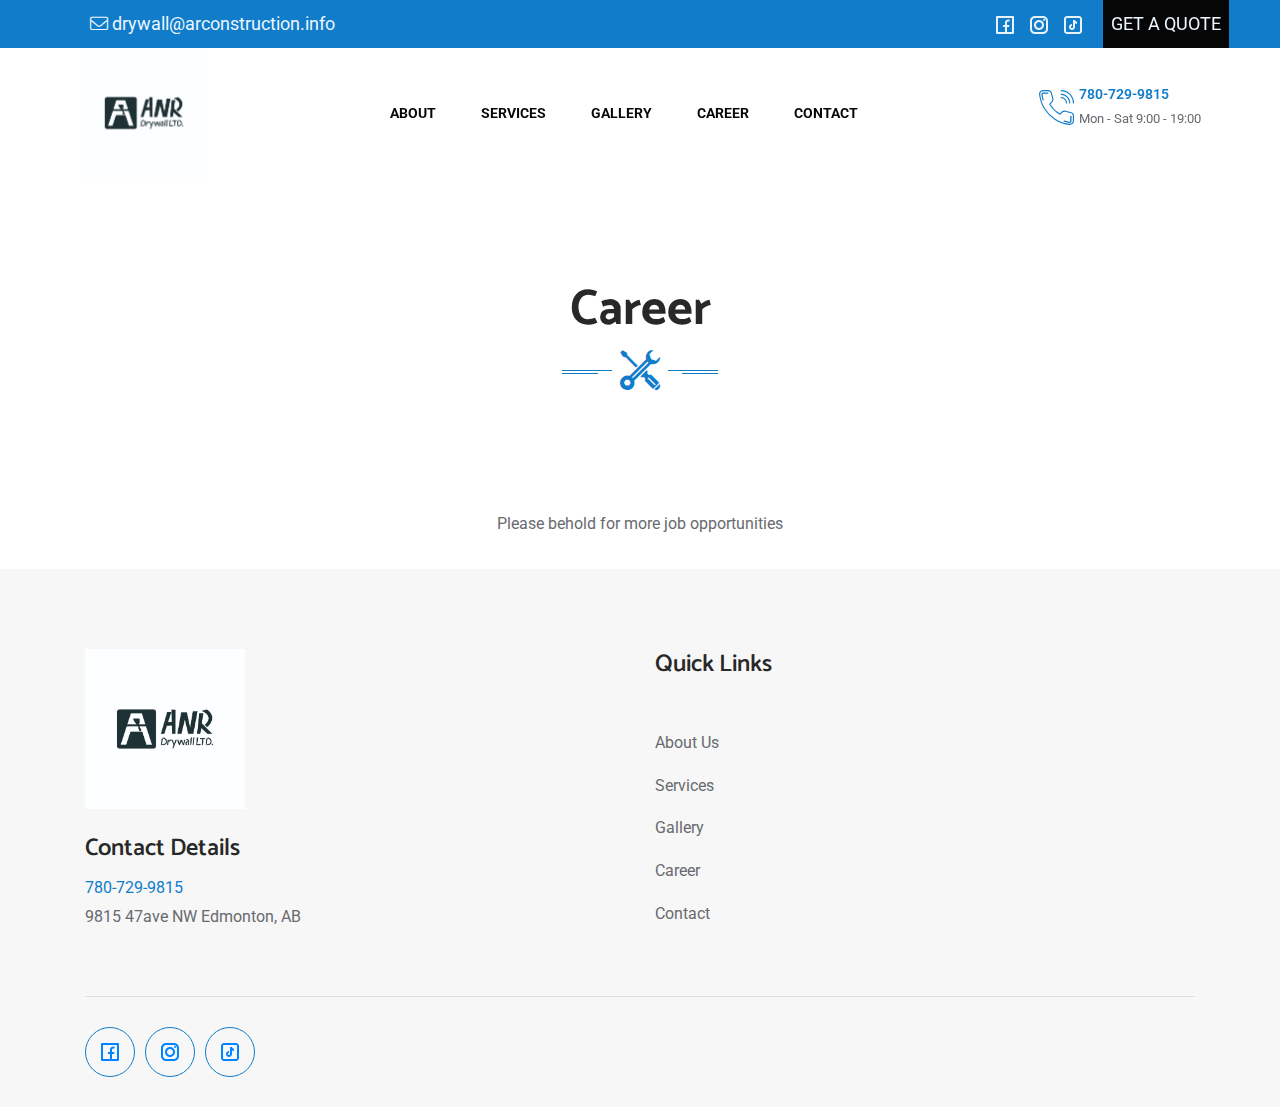
<file: pages/career.html>
<!DOCTYPE HTML>
<html lang="en">

<head>
  <meta http-equiv="Content-Type" content="text/html; charset=UTF-8">
  <title>ANR Drywall LTD. - Career</title>
  <meta name="viewport" content="width=device-width, initial-scale=1">
  <meta name="description"
    content="ANR offers great quality drywall installation services, our team is here for you . Click here to find out more!">
  <meta name="keywords"
    content="edmonton, drywall, renovation, drywall installation, edmonton drywall, edmonton renovation, edmonton drywall installation, suspended ceiling installation, suspended ceiling, edmonton ceiling, edmonton ceiling installation">
  <meta name="og:title" content="ANR Drywall LTD.">
  <meta name="og:description"
    content="ANR offers great quality drywall installation services, our team is here for you . Click here to find out more!">
  <meta name="og:image" content="https://www.anrdrywall.ca/assets/img/logo.png">
  <meta name="og:site_name" content="ANR Drywall LTD.">
  <meta name="og:type" content="website">
  <meta name="twitter:card" content="summary">
  <meta name="twitter:title" content="ANR Drywall LTD.">
  <meta name="twitter:description"
    content="ANR offers great quality drywall installation services, our team is here for you . Click here to find out more!">
  <link href="../assets/css/plugins/bootstrap.min.css" rel="stylesheet">
  <link href="../assets/css/plugins/slick.css" rel="stylesheet">
  <link href="../assets/css/plugins/ion.rangeSlider.min.css" rel="stylesheet">
  <link href="../assets/css/plugins/magnific-popup.css" rel="stylesheet">
  <link href="../assets/css/style.css" rel="stylesheet">
  <link href="../assets/fonts/font-awesome.min.css" rel="stylesheet">
  <link href="../assets/fonts/flaticon/flaticon.css" rel="stylesheet">
  <link rel="stylesheet" href="../assets/css/career.css">
  <link rel="stylesheet" href="../assets/css/nav.css">
</head>

<body class="sidebar-style-9" data-spy="scroll" data-target="#section-header" data-offset="90">
  <nav>
    <!-- either "nav-desktop" or "nav-mobile" will show on user interface. -->
    <div class="nav-desktop">
      <!-- Top half of the desktop navbar: start -->
      <div class="nav-desktop-upper">
        <div class="nav-desktop-email">
          <a href="mailto:drywall@arconstruction.info">
            <i class="fal fa-envelope"></i>
            drywall@arconstruction.info
          </a>
        </div>
        <div class="nav-desktop-contact">
          <div class="nav-desktop-contact-media">
            <ul>
              <!-- a link to facebook page: start -->
              <li>
                <a href="https://www.facebook.com/profile.php?id=100073854696445" target="blank" rel="noopener">
                  <svg xmlns="http://www.w3.org/2000/svg" viewBox="0 0 24 24" width="24" height="24"
                    style="fill:rgba(255, 255, 255, 0.9);">
                    <path fill=" none" d="M0 0h24v24H0z" />
                    <path
                      d="M14 19h5V5H5v14h7v-5h-2v-2h2v-1.654c0-1.337.14-1.822.4-2.311A2.726 2.726 0 0 1 13.536 6.9c.382-.205.857-.328 1.687-.381.329-.021.755.005 1.278.08v1.9H16c-.917 0-1.296.043-1.522.164a.727.727 0 0 0-.314.314c-.12.226-.164.45-.164 1.368V12h2.5l-.5 2h-2v5zM4 3h16a1 1 0 0 1 1 1v16a1 1 0 0 1-1 1H4a1 1 0 0 1-1-1V4a1 1 0 0 1 1-1z" />
                  </svg>
                </a>
              </li>
              <!-- a link to facebook page: end -->
              <!-- a link to instagram page: start -->
              <li>
                <a href="https://www.instagram.com/invites/contact/?utm_source=ig_contact_invite&utm_medium=user_sms"
                  target="blank" rel="noopener">
                  <svg xmlns="http://www.w3.org/2000/svg" x="0px" y="0px" width="24" height="24" viewBox="0 0 24 24"
                    style=" fill:rgba(255, 255, 255, 0.9);">
                    <path
                      d="M 8 3 C 5.243 3 3 5.243 3 8 L 3 16 C 3 18.757 5.243 21 8 21 L 16 21 C 18.757 21 21 18.757 21 16 L 21 8 C 21 5.243 18.757 3 16 3 L 8 3 z M 8 5 L 16 5 C 17.654 5 19 6.346 19 8 L 19 16 C 19 17.654 17.654 19 16 19 L 8 19 C 6.346 19 5 17.654 5 16 L 5 8 C 5 6.346 6.346 5 8 5 z M 17 6 A 1 1 0 0 0 16 7 A 1 1 0 0 0 17 8 A 1 1 0 0 0 18 7 A 1 1 0 0 0 17 6 z M 12 7 C 9.243 7 7 9.243 7 12 C 7 14.757 9.243 17 12 17 C 14.757 17 17 14.757 17 12 C 17 9.243 14.757 7 12 7 z M 12 9 C 13.654 9 15 10.346 15 12 C 15 13.654 13.654 15 12 15 C 10.346 15 9 13.654 9 12 C 9 10.346 10.346 9 12 9 z">
                    </path>
                  </svg>
                </a>
              </li>
              <!-- a link to instagram page: end -->
              <!-- a link to tiktok page: start -->
              <li>
                <a href="https://vm.tiktok.com/ZMRK2jmJY/" target="blank" rel="noopener">
                  <svg xmlns="http://www.w3.org/2000/svg" x="0px" y="0px" width="24" height="24" viewBox="0 0 24 24"
                    style=" fill:rgba(255, 255, 255, 0.9);">
                    <path
                      d="M 6 3 C 4.3550302 3 3 4.3550302 3 6 L 3 18 C 3 19.64497 4.3550302 21 6 21 L 18 21 C 19.64497 21 21 19.64497 21 18 L 21 6 C 21 4.3550302 19.64497 3 18 3 L 6 3 z M 6 5 L 18 5 C 18.56503 5 19 5.4349698 19 6 L 19 18 C 19 18.56503 18.56503 19 18 19 L 6 19 C 5.4349698 19 5 18.56503 5 18 L 5 6 C 5 5.4349698 5.4349698 5 6 5 z M 12 7 L 12 14 C 12 14.56503 11.56503 15 11 15 C 10.43497 15 10 14.56503 10 14 C 10 13.43497 10.43497 13 11 13 L 11 11 C 9.3550302 11 8 12.35503 8 14 C 8 15.64497 9.3550302 17 11 17 C 12.64497 17 14 15.64497 14 14 L 14 10.232422 C 14.616148 10.671342 15.259118 11 16 11 L 16 9 C 15.952667 9 15.262674 8.7809373 14.78125 8.3613281 C 14.299826 7.941719 14 7.4149911 14 7 L 12 7 z">
                    </path>
                  </svg> </a>
              </li>
              <!-- a link to tiktok page: end -->
            </ul>
          </div>
          <div class="nav-desktop-contact-quote">
            <a href="./contact-us.html">get a quote</a>
          </div>
        </div>
      </div>
      <!-- Top half of the desktop navbar: end -->
      <!-- Bottom half of the desktop navbar: start -->
      <div class="nav-desktop-lower">
        <img src="../assets/img/logo.png" id="nav-desktop-logo" alt="logo of ANR Drywall Ltd">
        <div class="nav-desktop-links">
          <a class="nav-desktop-link" href="../index.html">about</a>
          <a class="nav-desktop-link" href="../index.html#section-services">services</a>
          <a class="nav-desktop-link" href="./gallery.html">gallery</a>
          <a class="nav-desktop-link" href="./career.html">career</a>
          <a class="nav-desktop-link" href="./contact-us.html">contact</a>
        </div>
        <div class="nav-desktop-phone">
          <i class="flaticon-telephone is_flaticon"></i>
          <div class="nav-desktop-number_hours">
            <a id="nav-desktop-number" href="tel:+1-780-729-9815">780-729-9815</a>
            <span class="nav-desktop-hours">Mon - Sat 9:00 - 19:00</span>
          </div>
        </div>
      </div>
      <!-- Bottom half of the desktop navbar: end -->
    </div>
    <div class="nav-mobile" id="nav-mobile">
      <div class="nav-mobile-upper">
        <a class="nav-mobile-email" href="mailto:drywall@arconstruction.info">
          <i class="fal fa-envelope"></i>
          drywall@arconstruction.info
        </a>
        <a class="nav-mobile-contact-quote" href="./contact-us.html">get a quote</a>
      </div>
      <!-- The empty divs inside nav-menu-button are used for creating animation effects. -->
      <div class="nav-mobile-lower">
        <img src="../assets/img/logo.png" alt="logo of ANR Drywall Ltd" id="mobile-logo">
        <button class="nav-mobile-button" onclick="toggleButtonAndMenu()">
          <span id="nav-mobile-button-span1"></span>
          <span id="nav-mobile-button-span2"></span>
          <span id="nav-mobile-button-span3"></span>
          <span id="nav-mobile-button-span4"></span>
        </button>
      </div>
      <div class="nav-mobile-list nav-mobile-list-hidden" id="nav-mobile-list">
        <a class="nav-desktop-link" href="../index.html" onclick="toggleButtonAndMenu()">about</a>
        <a class="nav-desktop-link" href="../index.html#section-services" onclick="toggleButtonAndMenu()">services</a>
        <a class="nav-desktop-link" href="./gallery.html">gallery</a>
        <a class="nav-desktop-link" href="./career.html">career</a>
        <a class="nav-desktop-link" href="./contact-us.html">contact</a>
      </div>
    </div>
  </nav>

  <!--Job Posting Start-->
  <div id="section-careers">
    <div class="section section-padding pt-0">
      <div class="container">
        <div class="section-title centered has-element">
          <h1 class="title">Career</h1>
          <div class="d-flex align-items-center justify-content-center">
            <span class="lines"></span>
            <i class="icon flaticon-customer-support"></i>
            <span class="lines"></span>
          </div>
        </div>
      </div>
    </div>
    <div class="job-postings">
      <span>Please behold for more job opportunities</span>
    </div>
  </div>
  <!--Gallery End-->

  <!--footer Start-->
  <div id="section-footer">
    <footer class="sigma_footer style-3 pb-0">
      <div class="sigma_footer-middle">
        <div class="container">
          <div class="row">
            <div class="col-lg-6 footer_contact-info">
              <div class="sigma_footer-widget">
                <div class="sigma_footer-logo mb-4">
                  <img src="../assets/img/logo.png" id="footer-logo" alt="logo">
                </div>
                <h5 class="widget-title">Contact Details</h5>
                <div class="row">
                  <div class="col-sm-9">
                    <a href="tel:780-729-9815" class="m-0">780-729-9815</a>
                  </div>
                  <div class="col-sm-9">
                    <p class="m-0">9815 47ave NW Edmonton, AB</p>
                  </div>
                </div>
              </div>
            </div>
            <div class="col-lg-2 col-sm-4">
              <div class="sigma_footer-widget">
                <h5 class="widget-title">Quick Links</h5>
                <ul class="sigma_footer-links">
                  <li>
                    <a href="https://www.anrdrywall.ca/#section-about">About Us</a>
                  </li>
                  <li>
                    <a href="../index.html#section-services">Services</a>
                  </li>
                  <li>
                    <a href="./gallery.html">Gallery</a>
                  </li>
                  <li>
                    <a href="#">Career</a>
                  </li>
                  <li>
                    <a href="./contact-us.html">Contact</a>
                  </li>
                </ul>
              </div>
            </div>
          </div>
        </div>
      </div>
      <div class="container">
        <div class="sigma_footer-bottom mt-0 d-block d-sm-flex align-items-center justify-content-between">
          <ul class="sigma_social-icons has-border mb-3 mb-sm-0">
            <li>
              <a href="https://www.facebook.com/profile.php?id=100073854696445" target="blank" rel="noopener">
                <svg xmlns="http://www.w3.org/2000/svg" viewBox="0 0 24 24" width="24" height="24"
                  style="fill:rgba(0, 132, 255);">
                  <path fill=" none" d="M0 0h24v24H0z" />
                  <path
                    d="M14 19h5V5H5v14h7v-5h-2v-2h2v-1.654c0-1.337.14-1.822.4-2.311A2.726 2.726 0 0 1 13.536 6.9c.382-.205.857-.328 1.687-.381.329-.021.755.005 1.278.08v1.9H16c-.917 0-1.296.043-1.522.164a.727.727 0 0 0-.314.314c-.12.226-.164.45-.164 1.368V12h2.5l-.5 2h-2v5zM4 3h16a1 1 0 0 1 1 1v16a1 1 0 0 1-1 1H4a1 1 0 0 1-1-1V4a1 1 0 0 1 1-1z" />
                </svg>
              </a>
            </li>
            <li>
              <a href="https://www.instagram.com/invites/contact/?utm_source=ig_contact_invite&utm_medium=user_sms"
                target="blank" rel="noopener">
                <svg xmlns="http://www.w3.org/2000/svg" x="0px" y="0px" width="24" height="24" viewBox="0 0 24 24"
                  style=" fill:rgba(0, 132, 255);">
                  <path
                    d="M 8 3 C 5.243 3 3 5.243 3 8 L 3 16 C 3 18.757 5.243 21 8 21 L 16 21 C 18.757 21 21 18.757 21 16 L 21 8 C 21 5.243 18.757 3 16 3 L 8 3 z M 8 5 L 16 5 C 17.654 5 19 6.346 19 8 L 19 16 C 19 17.654 17.654 19 16 19 L 8 19 C 6.346 19 5 17.654 5 16 L 5 8 C 5 6.346 6.346 5 8 5 z M 17 6 A 1 1 0 0 0 16 7 A 1 1 0 0 0 17 8 A 1 1 0 0 0 18 7 A 1 1 0 0 0 17 6 z M 12 7 C 9.243 7 7 9.243 7 12 C 7 14.757 9.243 17 12 17 C 14.757 17 17 14.757 17 12 C 17 9.243 14.757 7 12 7 z M 12 9 C 13.654 9 15 10.346 15 12 C 15 13.654 13.654 15 12 15 C 10.346 15 9 13.654 9 12 C 9 10.346 10.346 9 12 9 z">
                  </path>
                </svg>
              </a>
            </li>
            <li>
              <a href="https://vm.tiktok.com/ZMRK2jmJY/" target="blank" rel="noopener">
                <svg xmlns="http://www.w3.org/2000/svg" x="0px" y="0px" width="24" height="24" viewBox="0 0 24 24"
                  style=" fill:rgba(0, 132, 255);">
                  <path
                    d="M 6 3 C 4.3550302 3 3 4.3550302 3 6 L 3 18 C 3 19.64497 4.3550302 21 6 21 L 18 21 C 19.64497 21 21 19.64497 21 18 L 21 6 C 21 4.3550302 19.64497 3 18 3 L 6 3 z M 6 5 L 18 5 C 18.56503 5 19 5.4349698 19 6 L 19 18 C 19 18.56503 18.56503 19 18 19 L 6 19 C 5.4349698 19 5 18.56503 5 18 L 5 6 C 5 5.4349698 5.4349698 5 6 5 z M 12 7 L 12 14 C 12 14.56503 11.56503 15 11 15 C 10.43497 15 10 14.56503 10 14 C 10 13.43497 10.43497 13 11 13 L 11 11 C 9.3550302 11 8 12.35503 8 14 C 8 15.64497 9.3550302 17 11 17 C 12.64497 17 14 15.64497 14 14 L 14 10.232422 C 14.616148 10.671342 15.259118 11 16 11 L 16 9 C 15.952667 9 15.262674 8.7809373 14.78125 8.3613281 C 14.299826 7.941719 14 7.4149911 14 7 L 12 7 z">
                  </path>
                </svg> </a>
            </li>
          </ul>
        </div>
      </div>
    </footer>
    <!--footer End-->

    <script src="../assets/js/plugins/jquery-3.4.1.min.js" type="text/javascript"></script>
    <script src="../assets/js/plugins/popper.min.js" type="text/javascript"></script>
    <script src="../assets/js/plugins/bootstrap.min.js" type="text/javascript"></script>
    <script src="../assets/js/plugins/jquery.instagramFeed.min.js" type="text/javascript"></script>
    <script src="../assets/js/plugins/slick.min.js" type="text/javascript"></script>
    <script src="../assets/js/plugins/imagesloaded.min.js" type="text/javascript"></script>
    <script src="../assets/js/plugins/isotope.pkgd.min.js" type="text/javascript"></script>
    <!-- <script src="../assets/js/plugins/jquery.magnific-popup.min.js" type="text/javascript"></script> -->
    <script src="../assets/js/plugins/jquery.counterup.min.js" type="text/javascript"></script>
    <script src="../assets/js/plugins/jquery.inview.min.js" type="text/javascript"></script>
    <script src="../assets/js/plugins/ion.rangeSlider.min.js" type="text/javascript"></script>
    <script src="../assets/js/mobile-nav.js" type="text/javascript"></script>
</body>

</html>
</file>
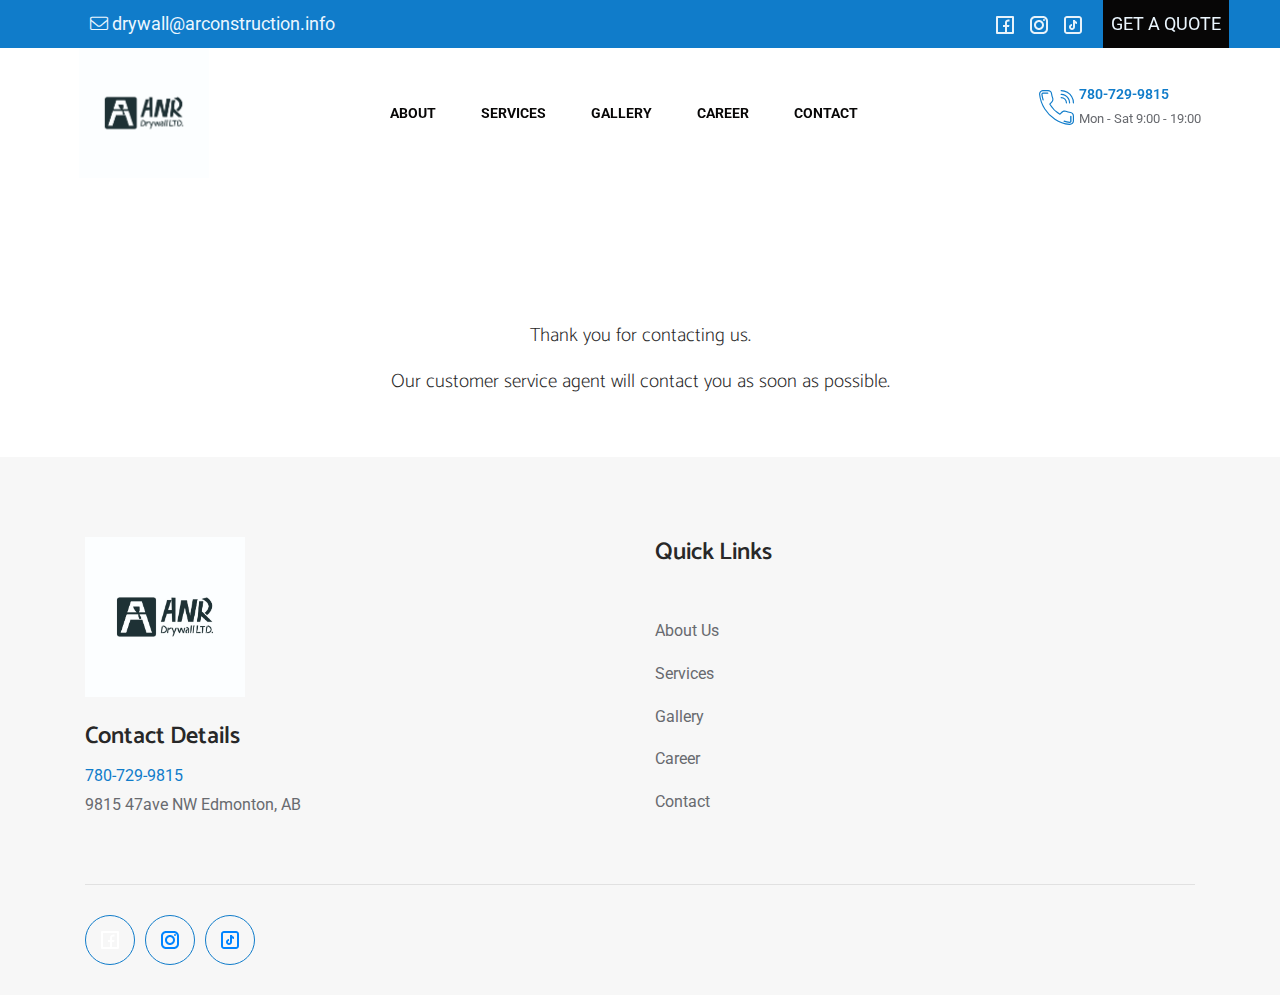
<file: pages/thanks.html>
<!DOCTYPE HTML>
<html lang="en">

<head>
    <meta http-equiv="Content-Type" content="text/html; charset=UTF-8">
    <title>Thank you for contacting us!</title>
    <meta name="viewport" content="width=device-width, initial-scale=1">
    <meta name="robots" content="noindex, nofollow">
    <link href="../assets/css/plugins/bootstrap.min.css" rel="stylesheet">
    <link href="../assets/css/plugins/slick.css" rel="stylesheet">
    <link href="../assets/css/plugins/ion.rangeSlider.min.css" rel="stylesheet">
    <link href="../assets/css/plugins/magnific-popup.css" rel="stylesheet">
    <link href="../assets/css/style.css" rel="stylesheet">
    <link href="../assets/fonts/font-awesome.min.css" rel="stylesheet">
    <link href="../assets/fonts/flaticon/flaticon.css" rel="stylesheet">
    <link rel="stylesheet" href="../assets/css/nav.css">
</head>

<body class="btn-style-2 btn-rounded sidebar-style-9" data-spy="scroll" data-target="#section-header" data-offset="90">
    <nav>
        <!-- either "nav-desktop" or "nav-mobile" will show on user interface. -->
        <div class="nav-desktop">
          <!-- Top half of the desktop navbar: start -->
          <div class="nav-desktop-upper">
            <div class="nav-desktop-email">
              <a href="mailto:drywall@arconstruction.info">
                <i class="fal fa-envelope"></i>
                drywall@arconstruction.info
              </a>
            </div>
            <div class="nav-desktop-contact">
              <div class="nav-desktop-contact-media">
                <ul>
                  <!-- a link to facebook page: start -->
                  <li>
                    <a href="https://www.facebook.com/profile.php?id=100073854696445" target="blank" rel="noopener">
                      <svg xmlns="http://www.w3.org/2000/svg" viewBox="0 0 24 24" width="24" height="24"
                        style="fill:rgba(255, 255, 255, 0.9);">
                        <path fill=" none" d="M0 0h24v24H0z" />
                        <path
                          d="M14 19h5V5H5v14h7v-5h-2v-2h2v-1.654c0-1.337.14-1.822.4-2.311A2.726 2.726 0 0 1 13.536 6.9c.382-.205.857-.328 1.687-.381.329-.021.755.005 1.278.08v1.9H16c-.917 0-1.296.043-1.522.164a.727.727 0 0 0-.314.314c-.12.226-.164.45-.164 1.368V12h2.5l-.5 2h-2v5zM4 3h16a1 1 0 0 1 1 1v16a1 1 0 0 1-1 1H4a1 1 0 0 1-1-1V4a1 1 0 0 1 1-1z" />
                      </svg>
                    </a>
                  </li>
                  <!-- a link to facebook page: end -->
                  <!-- a link to instagram page: start -->
                  <li>
                    <a href="https://www.instagram.com/invites/contact/?utm_source=ig_contact_invite&utm_medium=user_sms"
                      target="blank" rel="noopener">
                      <svg xmlns="http://www.w3.org/2000/svg" x="0px" y="0px" width="24" height="24" viewBox="0 0 24 24"
                        style=" fill:rgba(255, 255, 255, 0.9);">
                        <path
                          d="M 8 3 C 5.243 3 3 5.243 3 8 L 3 16 C 3 18.757 5.243 21 8 21 L 16 21 C 18.757 21 21 18.757 21 16 L 21 8 C 21 5.243 18.757 3 16 3 L 8 3 z M 8 5 L 16 5 C 17.654 5 19 6.346 19 8 L 19 16 C 19 17.654 17.654 19 16 19 L 8 19 C 6.346 19 5 17.654 5 16 L 5 8 C 5 6.346 6.346 5 8 5 z M 17 6 A 1 1 0 0 0 16 7 A 1 1 0 0 0 17 8 A 1 1 0 0 0 18 7 A 1 1 0 0 0 17 6 z M 12 7 C 9.243 7 7 9.243 7 12 C 7 14.757 9.243 17 12 17 C 14.757 17 17 14.757 17 12 C 17 9.243 14.757 7 12 7 z M 12 9 C 13.654 9 15 10.346 15 12 C 15 13.654 13.654 15 12 15 C 10.346 15 9 13.654 9 12 C 9 10.346 10.346 9 12 9 z">
                        </path>
                      </svg>
                    </a>
                  </li>
                  <!-- a link to instagram page: end -->
                  <!-- a link to tiktok page: start -->
                  <li>
                    <a href="https://vm.tiktok.com/ZMRK2jmJY/" target="blank" rel="noopener">
                      <svg xmlns="http://www.w3.org/2000/svg" x="0px" y="0px" width="24" height="24" viewBox="0 0 24 24"
                        style=" fill:rgba(255, 255, 255, 0.9);">
                        <path
                          d="M 6 3 C 4.3550302 3 3 4.3550302 3 6 L 3 18 C 3 19.64497 4.3550302 21 6 21 L 18 21 C 19.64497 21 21 19.64497 21 18 L 21 6 C 21 4.3550302 19.64497 3 18 3 L 6 3 z M 6 5 L 18 5 C 18.56503 5 19 5.4349698 19 6 L 19 18 C 19 18.56503 18.56503 19 18 19 L 6 19 C 5.4349698 19 5 18.56503 5 18 L 5 6 C 5 5.4349698 5.4349698 5 6 5 z M 12 7 L 12 14 C 12 14.56503 11.56503 15 11 15 C 10.43497 15 10 14.56503 10 14 C 10 13.43497 10.43497 13 11 13 L 11 11 C 9.3550302 11 8 12.35503 8 14 C 8 15.64497 9.3550302 17 11 17 C 12.64497 17 14 15.64497 14 14 L 14 10.232422 C 14.616148 10.671342 15.259118 11 16 11 L 16 9 C 15.952667 9 15.262674 8.7809373 14.78125 8.3613281 C 14.299826 7.941719 14 7.4149911 14 7 L 12 7 z">
                        </path>
                      </svg> </a>
                  </li>
                  <!-- a link to tiktok page: end -->
                </ul>
              </div>
              <div class="nav-desktop-contact-quote">
                <a href="./contact-us.html">get a quote</a>
              </div>
            </div>
          </div>
          <!-- Top half of the desktop navbar: end -->
          <!-- Bottom half of the desktop navbar: start -->
          <div class="nav-desktop-lower">
            <img src="../assets/img/logo.png" id="nav-desktop-logo" alt="logo of ANR Drywall Ltd">
            <div class="nav-desktop-links">
              <a class="nav-desktop-link" href="../index.html">about</a>
              <a class="nav-desktop-link" href="../index.html#section-services">services</a>
              <a class="nav-desktop-link" href="./gallery.html">gallery</a>
              <a class="nav-desktop-link" href="./career.html">career</a>
              <a class="nav-desktop-link" href="./contact-us.html">contact</a>
            </div>
            <div class="nav-desktop-phone">
              <i class="flaticon-telephone is_flaticon"></i>
              <div class="nav-desktop-number_hours">
                <a id="nav-desktop-number" href="tel:+1-780-729-9815">780-729-9815</a>
                <span class="nav-desktop-hours">Mon - Sat 9:00 - 19:00</span>
              </div>
            </div>
          </div>
          <!-- Bottom half of the desktop navbar: end -->
        </div>
        <div class="nav-mobile" id="nav-mobile">
          <div class="nav-mobile-upper">
            <a class="nav-mobile-email" href="mailto:drywall@arconstruction.info">
              <i class="fal fa-envelope"></i>
              drywall@arconstruction.info
            </a>
            <a class="nav-mobile-contact-quote" href="./contact-us.html">get a quote</a>
          </div>
          <!-- The empty divs inside nav-menu-button are used for creating animation effects. -->
          <div class="nav-mobile-lower">
            <img src="../assets/img/logo.png" alt="logo of ANR Drywall Ltd" id="mobile-logo">
            <button class="nav-mobile-button" onclick="toggleButtonAndMenu()">
              <span id="nav-mobile-button-span1"></span>
              <span id="nav-mobile-button-span2"></span>
              <span id="nav-mobile-button-span3"></span>
              <span id="nav-mobile-button-span4"></span>
            </button>
          </div>
          <div class="nav-mobile-list nav-mobile-list-hidden" id="nav-mobile-list">
            <a class="nav-desktop-link" href="../index.html" onclick="toggleButtonAndMenu()">about</a>
            <a class="nav-desktop-link" href="../index.html#section-services" onclick="toggleButtonAndMenu()">services</a>
            <a class="nav-desktop-link" href="./gallery.html">gallery</a>
            <a class="nav-desktop-link" href="./career.html">career</a>
            <a class="nav-desktop-link" href="./contact-us.html">contact</a>
          </div>
        </div>
      </nav>

    <h1 style="margin: 19rem 3rem 4rem; font-size: 1.2rem; text-align: center; font-weight: 200;"> Thank you for
        contacting us.<br><br>
        Our customer service agent will contact you as soon as possible.</h1>

    <!--footer Start-->
    <div id="section-footer">
        <footer class="sigma_footer style-3 pb-0">
            <div class="sigma_footer-middle">
                <div class="container">
                    <div class="row">
                        <div class="col-lg-6 footer_contact-info">
                            <div class="sigma_footer-widget">
                                <div class="sigma_footer-logo mb-4">
                                    <img src="../assets/img/logo.png" id="footer-logo" alt="logo">
                                </div>
                                <h5 class="widget-title">Contact Details</h5>
                                <div class="row">
                                    <div class="col-sm-9">
                                        <a href="tel:780-729-9815" class="m-0">780-729-9815</a>
                                    </div>
                                    <div class="col-sm-9">
                                        <p class="m-0">9815 47ave NW Edmonton, AB</p>
                                    </div>
                                </div>
                            </div>
                        </div>
                        <div class="col-lg-2 col-sm-4">
                            <div class="sigma_footer-widget">
                                <h5 class="widget-title">Quick Links</h5>
                                <ul class="sigma_footer-links">
                                    <li>
                                        <a href="https://www.anrdrywall.ca/#section-about">About Us</a>
                                    </li>
                                    <li>
                                        <a href="https://www.anrdrywall.ca/#section-services">Services</a>
                                    </li>
                                    <li>
                                        <a href="./gallery.html">Gallery</a>
                                    </li>
                                    <li>
                                        <a href="./career.html">Career</a>
                                    </li>
                                    <li>
                                        <a href="https://www.anrdrywall.ca/pages/contact-us.html">Contact</a>
                                    </li>
                                </ul>
                            </div>
                        </div>
                    </div>
                </div>
            </div>
            <div class="container">
                <div class="sigma_footer-bottom mt-0 d-block d-sm-flex align-items-center justify-content-between">
                    <ul class="sigma_social-icons has-border mb-3 mb-sm-0">
                        <li>
                            <a href="https://www.facebook.com/profile.php?id=100073854696445" target="blank"
                                rel="noopener">
                                <svg xmlns="http://www.w3.org/2000/svg" viewBox="0 0 24 24" width="24" height="24"
                                    style="fill:rgba(255, 255, 255, 0.9);">
                                    <path fill=" none" d="M0 0h24v24H0z" />
                                    <path
                                        d="M14 19h5V5H5v14h7v-5h-2v-2h2v-1.654c0-1.337.14-1.822.4-2.311A2.726 2.726 0 0 1 13.536 6.9c.382-.205.857-.328 1.687-.381.329-.021.755.005 1.278.08v1.9H16c-.917 0-1.296.043-1.522.164a.727.727 0 0 0-.314.314c-.12.226-.164.45-.164 1.368V12h2.5l-.5 2h-2v5zM4 3h16a1 1 0 0 1 1 1v16a1 1 0 0 1-1 1H4a1 1 0 0 1-1-1V4a1 1 0 0 1 1-1z" />
                                </svg>
                            </a>
                        </li>
                        <li>
                            <a href="https://www.instagram.com/invites/contact/?utm_source=ig_contact_invite&utm_medium=user_sms"
                                target="blank" rel="noopener">
                                <svg xmlns="http://www.w3.org/2000/svg" x="0px" y="0px" width="24" height="24"
                                    viewBox="0 0 24 24" style=" fill:rgba(0, 132, 255);">
                                    <path
                                        d="M 8 3 C 5.243 3 3 5.243 3 8 L 3 16 C 3 18.757 5.243 21 8 21 L 16 21 C 18.757 21 21 18.757 21 16 L 21 8 C 21 5.243 18.757 3 16 3 L 8 3 z M 8 5 L 16 5 C 17.654 5 19 6.346 19 8 L 19 16 C 19 17.654 17.654 19 16 19 L 8 19 C 6.346 19 5 17.654 5 16 L 5 8 C 5 6.346 6.346 5 8 5 z M 17 6 A 1 1 0 0 0 16 7 A 1 1 0 0 0 17 8 A 1 1 0 0 0 18 7 A 1 1 0 0 0 17 6 z M 12 7 C 9.243 7 7 9.243 7 12 C 7 14.757 9.243 17 12 17 C 14.757 17 17 14.757 17 12 C 17 9.243 14.757 7 12 7 z M 12 9 C 13.654 9 15 10.346 15 12 C 15 13.654 13.654 15 12 15 C 10.346 15 9 13.654 9 12 C 9 10.346 10.346 9 12 9 z">
                                    </path>
                                </svg>
                            </a>
                        </li>
                        <li>
                            <a href="https://vm.tiktok.com/ZMRK2jmJY/" target="blank" rel="noopener">
                                <svg xmlns="http://www.w3.org/2000/svg" x="0px" y="0px" width="24" height="24"
                                    viewBox="0 0 24 24" style=" fill:rgba(0, 132, 255);">
                                    <path
                                        d="M 6 3 C 4.3550302 3 3 4.3550302 3 6 L 3 18 C 3 19.64497 4.3550302 21 6 21 L 18 21 C 19.64497 21 21 19.64497 21 18 L 21 6 C 21 4.3550302 19.64497 3 18 3 L 6 3 z M 6 5 L 18 5 C 18.56503 5 19 5.4349698 19 6 L 19 18 C 19 18.56503 18.56503 19 18 19 L 6 19 C 5.4349698 19 5 18.56503 5 18 L 5 6 C 5 5.4349698 5.4349698 5 6 5 z M 12 7 L 12 14 C 12 14.56503 11.56503 15 11 15 C 10.43497 15 10 14.56503 10 14 C 10 13.43497 10.43497 13 11 13 L 11 11 C 9.3550302 11 8 12.35503 8 14 C 8 15.64497 9.3550302 17 11 17 C 12.64497 17 14 15.64497 14 14 L 14 10.232422 C 14.616148 10.671342 15.259118 11 16 11 L 16 9 C 15.952667 9 15.262674 8.7809373 14.78125 8.3613281 C 14.299826 7.941719 14 7.4149911 14 7 L 12 7 z">
                                    </path>
                                </svg> </a>
                        </li>
                    </ul>
                </div>
            </div>
        </footer>
        <!--footer End-->

        <script src="../assets/js/plugins/jquery-3.4.1.min.js" type="text/javascript"></script>
        <script src="../assets/js/plugins/popper.min.js" type="text/javascript"></script>
        <script src="../assets/js/plugins/bootstrap.min.js" type="text/javascript"></script>
        <script src="../assets/js/plugins/jquery.instagramFeed.min.js" type="text/javascript"></script>
        <script src="../assets/js/plugins/slick.min.js" type="text/javascript"></script>
        <script src="../assets/js/plugins/imagesloaded.min.js" type="text/javascript"></script>
        <script src="../assets/js/plugins/isotope.pkgd.min.js" type="text/javascript"></script>
        <!-- <script src="../assets/js/plugins/jquery.magnific-popup.min.js" type="text/javascript"></script> -->
        <script src="../assets/js/plugins/jquery.counterup.min.js" type="text/javascript"></script>
        <script src="../assets/js/plugins/jquery.inview.min.js" type="text/javascript"></script>
        <script src="../assets/js/plugins/ion.rangeSlider.min.js" type="text/javascript"></script>
        <script src="../assets/js/mobile-nav.js" type="text/javascript"></script>
</body>

</html>
</file>
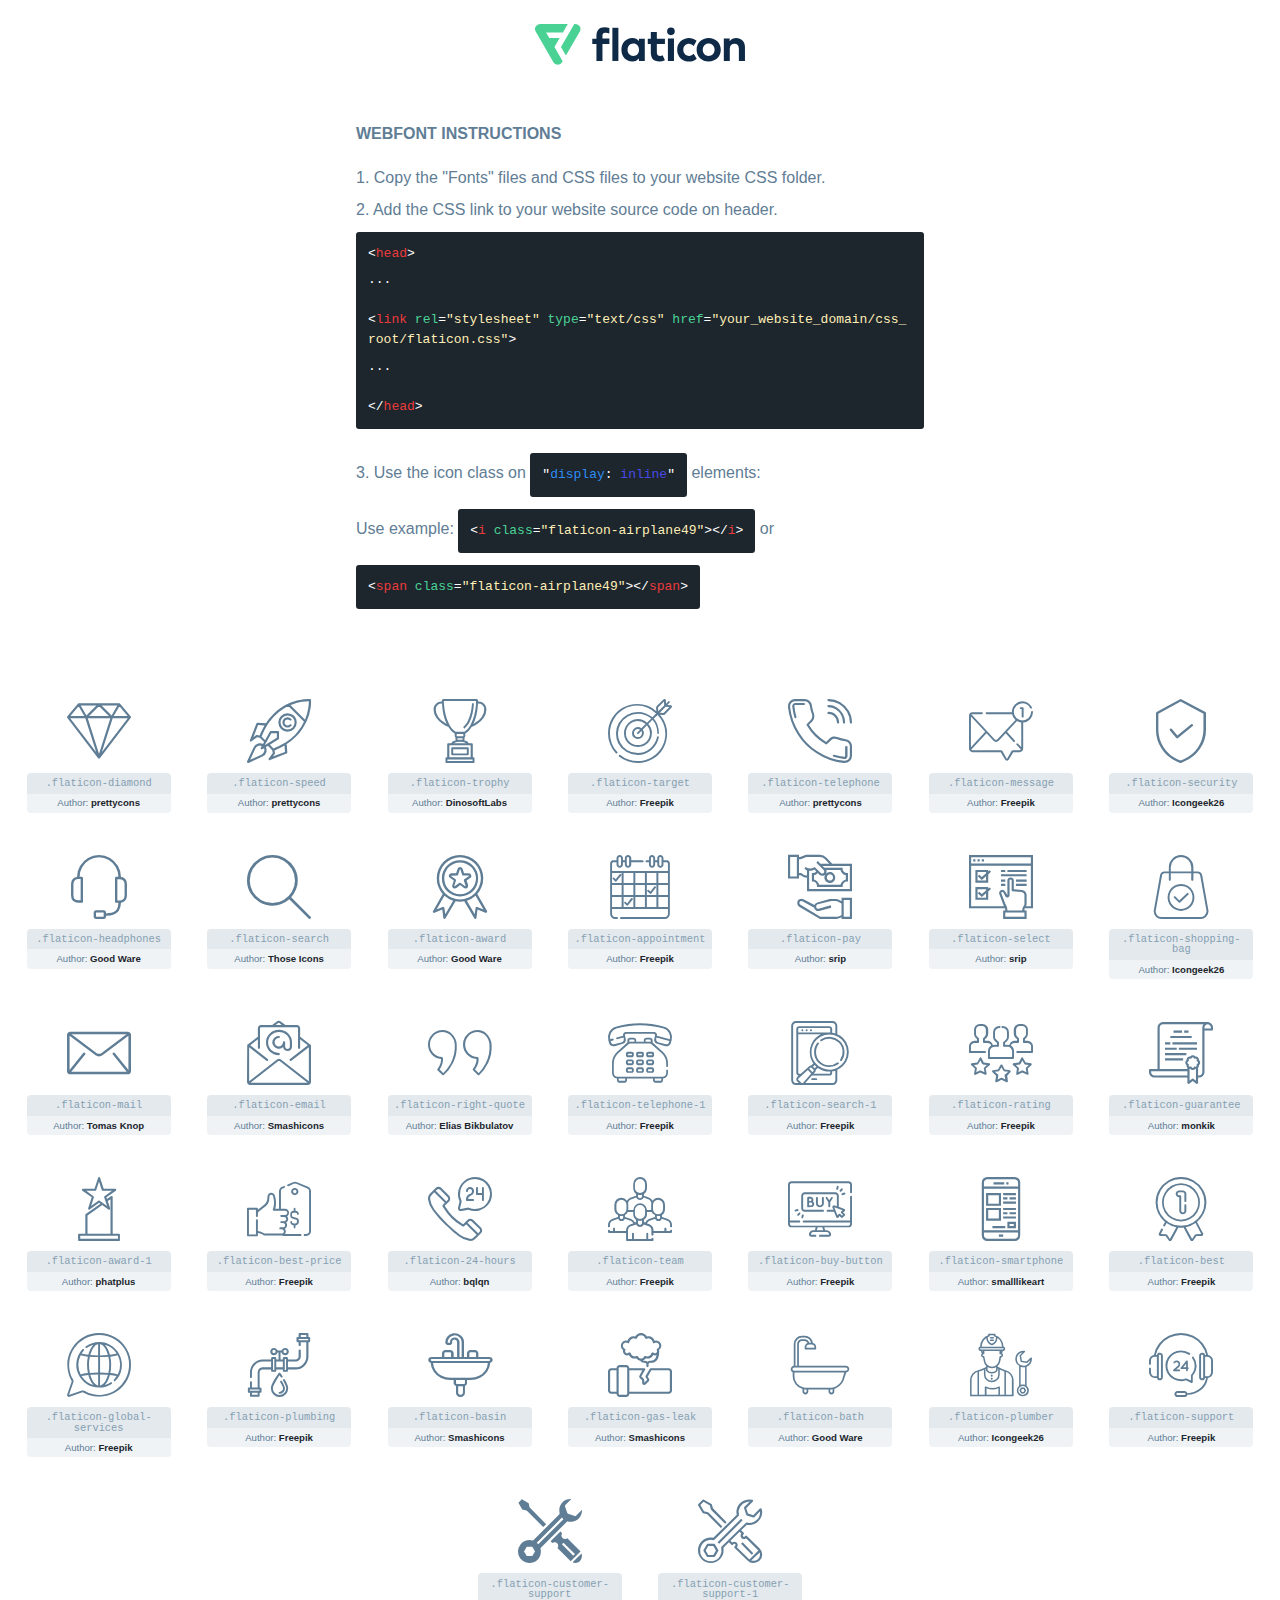
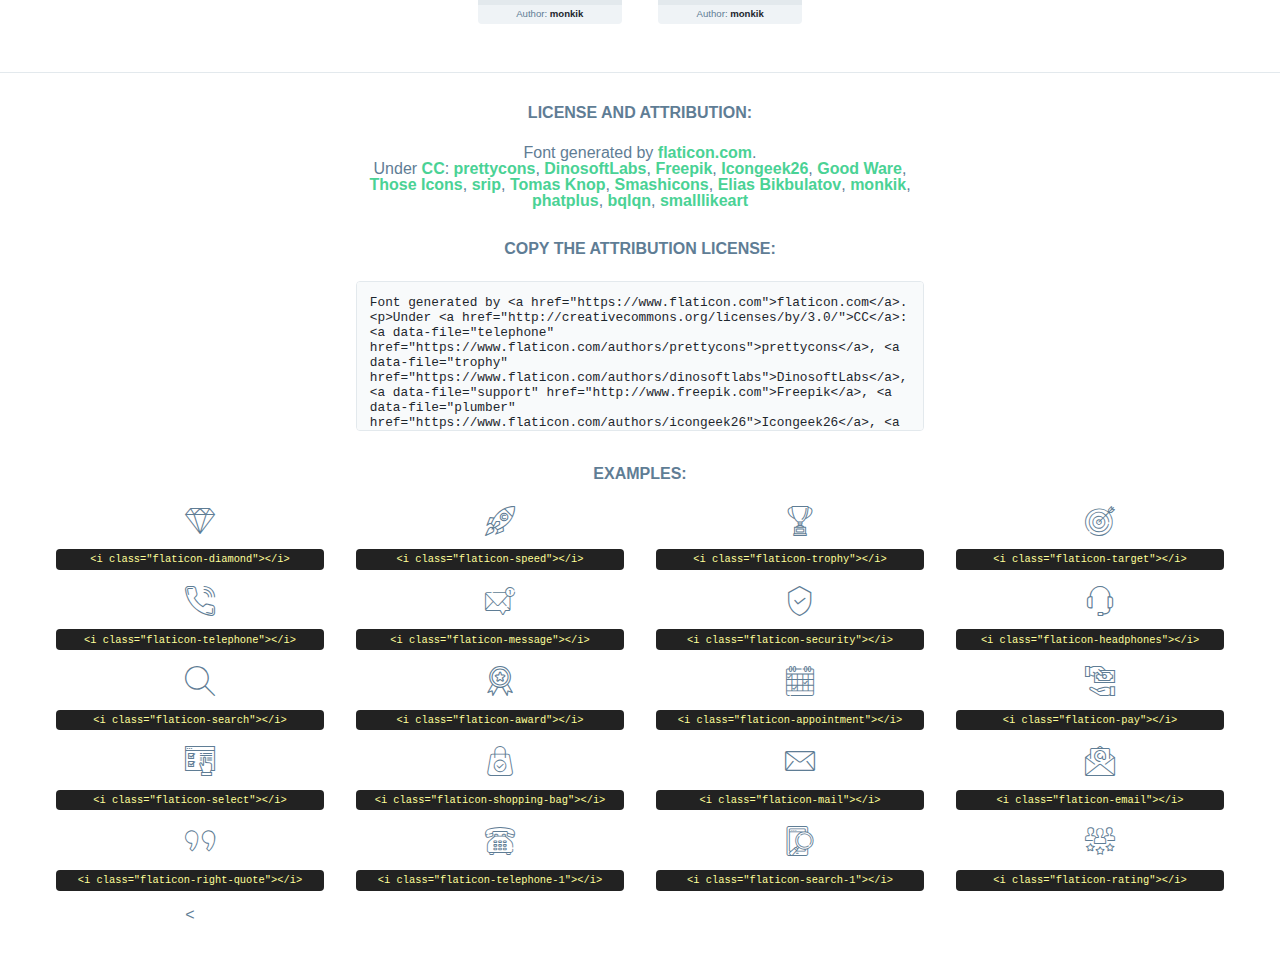
<file: assets/fonts/flaticon/flaticon.html>
<!DOCTYPE html>
<html lang="en">
<head>
    <title>Flaticon Webfont</title>
    <link rel="stylesheet" type="text/css" href="flaticon.css"/>
    <meta charset="UTF-8">
    <style>
        html, body, div, span, applet, object, iframe,
        h1, h2, h3, h4, h5, h6, p, blockquote, pre,
        a, abbr, acronym, address, big, cite, code,
        del, dfn, em, img, ins, kbd, q, s, samp,
        small, strike, strong, sub, sup, tt, var,
        b, u, i, center,
        dl, dt, dd, ol, ul, li,
        fieldset, form, label, legend,
        table, caption, tbody, tfoot, thead, tr, th, td,
        article, aside, canvas, details, embed,
        figure, figcaption, footer, header, hgroup,
        menu, nav, output, ruby, section, summary,
        time, mark, audio, video {
            margin: 0;
            padding: 0;
            border: 0;
            font-size: 100%;
            font: inherit;
            vertical-align: baseline;
        }

        /* HTML5 display-role reset for older browsers */
        article, aside, details, figcaption, figure,
        footer, header, hgroup, menu, nav, section {
            display: block;
        }

        body {
            line-height: 1;
        }

        ol, ul {
            list-style: none;
        }

        blockquote, q {
            quotes: none;
        }

        blockquote:before, blockquote:after,
        q:before, q:after {
            content: '';
            content: none;
        }

        table {
            border-collapse: collapse;
            border-spacing: 0;
        }

        body {
            font-family: Helvetica, Arial, sans-serif;
            font-size: 16px;
            color: #5f7d95;
        }

        a {
            color: #4AD295;
            font-weight: bold;
            text-decoration: none;
        }

        * {
            -moz-box-sizing: border-box;
            -webkit-box-sizing: border-box;
            box-sizing: border-box;
            margin: 0;
            padding: 0;
        }

        [class^="flaticon-"]:before, [class*=" flaticon-"]:before, [class^="flaticon-"]:after, [class*=" flaticon-"]:after {
            font-family: Flaticon;
            font-size: 30px;
            font-style: normal;
            margin-left: 20px;
            color: #333;
        }

        .wrapper {
            max-width: 600px;
            margin: auto;
            padding: 0 1em;
        }

        .title {
            margin-bottom: 24px;
            text-transform: uppercase;
            font-weight: bold;
        }

        header {
            text-align: center;
            padding: 24px;
        }

        header .logo {
            width: 210px;
            height: auto;
            border: none;
            display: inline-block;
        }

        header strong {
            font-size: 28px;
            font-weight: 500;
            vertical-align: middle;
        }

        .demo {
            margin: 2em auto;
            line-height: 1.25em;
        }

        .demo ul li {
            margin-bottom: 12px;
        }

        .demo ul li code {
            background-color: #1D262D;
            border-radius: 3px;
            padding: 12px;
            display: inline-block;
            color: #fff;
            font-family: Consolas, Monaco, Lucida Console, Liberation Mono, DejaVu Sans Mono, Bitstream Vera Sans Mono, Courier New, monospace;
            font-weight: lighter;
            margin-top: 12px;
            font-size: 13px;
            word-break: break-all;
        }

        .demo ul li code .red {
            color: #EC3A3B;
        }

        .demo ul li code .green {
            color: #4AD295;
        }

        .demo ul li code .yellow {
            color: #FFEEB6;
        }

        .demo ul li code .blue {
            color: #2C8CF4;
        }

        .demo ul li code .purple {
            color: #4949E7;
        }

        .demo ul li code .dots {
            margin-top: 0.5em;
            display: block;
        }

        #glyphs {
            border-bottom: 1px solid #E3E9ED;
            padding: 2em 0;
            text-align: center;
        }

        .glyph {
            display: inline-block;
            width: 9em;
            margin: 1em;
            text-align: center;
            vertical-align: top;
            background: #FFF;
        }

        .glyph .flaticon {
            padding: 10px;
            display: block;
            font-family: "Flaticon";
            font-size: 64px;
            line-height: 1;
        }

        .glyph .flaticon:before {
            font-size: 64px;
            color: #5f7d95;
            margin-left: 0;
        }

        .class-name {
            font-size: 0.65em;
            background-color: #E3E9ED;
            color: #869FB2;
            border-radius: 4px 4px 0 0;
            padding: 0.5em;
            font-family: Consolas, Monaco, Lucida Console, Liberation Mono, DejaVu Sans Mono, Bitstream Vera Sans Mono, Courier New, monospace;
        }

        .author-name {
            font-size: 0.6em;
            background-color: #EFF3F6;
            border-top: 0;
            border-radius: 0 0 4px 4px;
            padding: 0.5em;
        }

        .author-name a {
            color: #1D262D;
        }

        .class-name:last-child {
            font-size: 10px;
            color: #888;
        }

        .class-name:last-child a {
            font-size: 10px;
            color: #555;
        }

        .glyph > input {
            display: block;
            width: 100px;
            margin: 5px auto;
            text-align: center;
            font-size: 12px;
            cursor: text;
        }

        .glyph > input.icon-input {
            font-family: "Flaticon";
            font-size: 16px;
            margin-bottom: 10px;
        }

        .attribution .title {
            margin-top: 2em;
        }

        .attribution textarea {
            background-color: #F8FAFB;
            color: #1D262D;
            padding: 1em;
            border: none;
            box-shadow: none;
            border: 1px solid #E3E9ED;
            border-radius: 4px;
            resize: none;
            width: 100%;
            height: 150px;
            font-size: 0.8em;
            font-family: Consolas, Monaco, Lucida Console, Liberation Mono, DejaVu Sans Mono, Bitstream Vera Sans Mono, Courier New, monospace;
            -webkit-appearance: none;
        }

        .attribution textarea:hover {
            border-color: #CFD9E0;
        }

        .attribution textarea:focus {
            border-color: #4AD295;
        }

        .iconsuse {
            margin: 2em auto;
            text-align: center;
            max-width: 1200px;
        }

        .iconsuse:after {
            content: '';
            display: table;
            clear: both;
        }

        .iconsuse .image {
            float: left;
            width: 25%;
            padding: 0 1em;
        }

        .iconsuse .image p {
            margin-bottom: 1em;
        }

        .iconsuse .image span {
            display: block;
            font-size: 0.65em;
            background-color: #222;
            color: #fff;
            border-radius: 4px;
            padding: 0.5em;
            color: #FFFF99;
            margin-top: 1em;
            font-family: Consolas, Monaco, Lucida Console, Liberation Mono, DejaVu Sans Mono, Bitstream Vera Sans Mono, Courier New, monospace;
        }

        .flaticon:before {
            color: #5f7d95;
        }

        #footer {
            text-align: center;
            background-color: #1D262D;
            color: #869FB2;
            padding: 12px;
            font-size: 14px;
        }

        #footer a {
            font-weight: normal;
        }

        @media (max-width: 960px) {
            .iconsuse .image {
                width: 50%;
            }
        }

        .preview {
            width: 100px;
            display: inline-block;
            margin: 10px;
        }

        .preview .inner {
            display: inline-block;
            width: 100%;
            text-align: center;
            background: #f5f5f5;
            -webkit-border-radius: 3px 3px 0 0;
            -moz-border-radius: 3px 3px 0 0;
            border-radius: 3px 3px 0 0;
        }

        .preview .inner  {
            line-height: 85px;
            font-size: 40px;
            color: #333;
        }

        .label {
            display: inline-block;
            width: 100%;
            box-sizing: border-box;
            padding: 5px;
            font-size: 10px;
            font-family: Monaco, monospace;
            color: #666;
            white-space: nowrap;
            overflow: hidden;
            text-overflow: ellipsis;
            background: #ddd;
            -webkit-border-radius: 0 0 3px 3px;
            -moz-border-radius: 0 0 3px 3px;
            border-radius: 0 0 3px 3px;
            color: #666;
        }
    </style>
</head>
<body>
    <header>
        <a href="https://www.flaticon.com/" target="_blank" class="logo">
            <svg xmlns="http://www.w3.org/2000/svg" viewBox="0 0 394.3 76.5">
                <path d="M156.6,69.4H145.3V7.1h11.3Z" style="fill:#0e2a47"/>
                <path d="M206.2,69.4h-11V64.8a15.4,15.4,0,0,1-12.6,5.7c-11.6,0-20.3-9.5-20.3-22.1s8.8-22.1,20.3-22.1a15.4,15.4,0,0,1,12.6,5.8V27.5h11Zm-32.4-21c0,6.4,4.2,11.6,10.8,11.6s10.8-4.9,10.8-11.6-4.4-11.6-10.8-11.6S173.9,42,173.9,48.4Z"
                      style="fill:#0e2a47"/>
                <path d="M262.5,13.7a7.2,7.2,0,0,1-14.4,0,7.2,7.2,0,1,1,14.4,0ZM261,69.4H249.6v-42H261Z"
                      style="fill:#0e2a47"/>
                <path id="_Trazado_" data-name="&lt;Trazado&gt;"
                      d="M139.6,17.8a16.6,16.6,0,0,0-8-1.4c-3.2.4-4.9,2-4.9,5.9v5.1h13V37.5h-13v32H115.4v-32h-7.8v-10h7.8V22.2c0-9.9,5.2-16.3,15-16.3a23.4,23.4,0,0,1,9.3,1.8Z"
                      style="fill:#0e2a47"/>
                <path d="M235.1,60c-3.5,0-6.3-1.9-6.3-7.1V37.5H244v-10H228.8V15H217.5V27.5h-5.7v10h5.7V53.7c0,10.9,5.3,16.8,15.7,16.8A22.9,22.9,0,0,0,244,68l-4.3-9.1A12.3,12.3,0,0,1,235.1,60Z"
                      style="fill:#0e2a47"/>
                <path d="M348.9,48.4c0,12.6-9.7,22.1-22.7,22.1s-22.7-9.4-22.7-22.1,9.6-22.1,22.7-22.1S348.9,35.8,348.9,48.4Zm-33.9,0c0,6.8,4.8,11.6,11.1,11.6s11.2-4.8,11.2-11.6-4.8-11.6-11.2-11.6S315.1,41.6,315.1,48.4Z"
                      style="fill:#0e2a47"/>
                <path d="M394.3,42.7V69.4H382.9V46.3c0-6.1-3-9.4-8.2-9.4s-8.9,3.2-8.9,9.5v23H354.6v-42h11v4.9c3-4.5,7.6-6.1,12.3-6.1C387.5,26.3,394.3,33,394.3,42.7Z"
                      style="fill:#0e2a47"/>
                <path d="M298,55.7h0a12.4,12.4,0,0,1-8.2,4.2h-.9l-1.8-.2a10,10,0,0,1-7.4-5.6,13.2,13.2,0,0,1-1.2-5.8,13,13,0,0,1,1.3-5.9,10.1,10.1,0,0,1,7.5-5.5h2.4a11.7,11.7,0,0,1,8.3,4.2l5.5-9.6a19.9,19.9,0,0,0-8.1-4.3,23.4,23.4,0,0,0-6.1-.8,25.2,25.2,0,0,0-7.5,1.1,20.9,20.9,0,0,0-8,4.6,21.9,21.9,0,0,0-6.8,16.4,21.9,21.9,0,0,0,6.7,16.3,20.9,20.9,0,0,0,8,4.6,25.2,25.2,0,0,0,7.7,1.2,23.6,23.6,0,0,0,6.2-.8,20,20,0,0,0,8.1-4.4Z"
                      style="fill:#0e2a47"/>
                <path d="M46.3,26.5H26.9L20.8,16H52.4L61.6,0H9.4A9.3,9.3,0,0,0,1.3,4.7a9.3,9.3,0,0,0,0,9.4L34.6,71.8a9.4,9.4,0,0,0,16.2,0l1.1-1.9L36.6,43.3Z"
                      style="fill:#4ad295"/>
                <path d="M84.2,4.7A9.3,9.3,0,0,0,76.1,0H73.8l-25,43.3,9.2,16L84.2,14A9.3,9.3,0,0,0,84.2,4.7Z"
                      style="fill:#4ad295"/>
            </svg>
        </a>
    </header>
    <section class="demo wrapper">

        <p class="title">Webfont Instructions</p>

        <ul>
            <li>
                <span class="num">1. </span>Copy the "Fonts" files and CSS files to your website CSS folder.
            </li>
            <li>
                <span class="num">2. </span>Add the CSS link to your website source code on header.
                <code class="big">
                    &lt;<span class="red">head</span>&gt;
                    <br/><span class="dots">...</span>
                    <br/>&lt;<span class="red">link</span> <span class="green">rel</span>=<span
                        class="yellow">"stylesheet"</span> <span class="green">type</span>=<span
                        class="yellow">"text/css"</span> <span class="green">href</span>=<span class="yellow">"your_website_domain/css_root/flaticon.css"</span>&gt;
                    <br/><span class="dots">...</span>
                    <br/>&lt;/<span class="red">head</span>&gt;
                </code>
            </li>

            <li>
                <p>
                    <span class="num">3. </span>Use the icon class on <code>"<span class="blue">display</span>:<span
                        class="purple"> inline</span>"</code> elements:
                    <br/>
                    Use example: <code>&lt;<span class="red">i</span> <span class="green">class</span>=<span class="yellow">&quot;flaticon-airplane49&quot;</span>&gt;&lt;/<span
                        class="red">i</span>&gt;</code> or <code>&lt;<span class="red">span</span> <span
                        class="green">class</span>=<span class="yellow">&quot;flaticon-airplane49&quot;</span>&gt;&lt;/<span
                        class="red">span</span>&gt;</code>
            </li>
        </ul>

    </section>
    <section id="glyphs">
            <div class="glyph">
                <i class="flaticon flaticon-diamond"></i>
                <div class="class-name">.flaticon-diamond</div>
                <div class="author-name">Author: <a data-file="diamond" href="https://www.flaticon.com/authors/prettycons">prettycons</a> </div>
            </div>

            <div class="glyph">
                <i class="flaticon flaticon-speed"></i>
                <div class="class-name">.flaticon-speed</div>
                <div class="author-name">Author: <a data-file="speed" href="https://www.flaticon.com/authors/prettycons">prettycons</a> </div>
            </div>

            <div class="glyph">
                <i class="flaticon flaticon-trophy"></i>
                <div class="class-name">.flaticon-trophy</div>
                <div class="author-name">Author: <a data-file="trophy" href="https://www.flaticon.com/authors/dinosoftlabs">DinosoftLabs</a> </div>
            </div>

            <div class="glyph">
                <i class="flaticon flaticon-target"></i>
                <div class="class-name">.flaticon-target</div>
                <div class="author-name">Author: <a data-file="target" href="http://www.freepik.com">Freepik</a> </div>
            </div>

            <div class="glyph">
                <i class="flaticon flaticon-telephone"></i>
                <div class="class-name">.flaticon-telephone</div>
                <div class="author-name">Author: <a data-file="telephone" href="https://www.flaticon.com/authors/prettycons">prettycons</a> </div>
            </div>

            <div class="glyph">
                <i class="flaticon flaticon-message"></i>
                <div class="class-name">.flaticon-message</div>
                <div class="author-name">Author: <a data-file="message" href="http://www.freepik.com">Freepik</a> </div>
            </div>

            <div class="glyph">
                <i class="flaticon flaticon-security"></i>
                <div class="class-name">.flaticon-security</div>
                <div class="author-name">Author: <a data-file="security" href="https://www.flaticon.com/authors/icongeek26">Icongeek26</a> </div>
            </div>

            <div class="glyph">
                <i class="flaticon flaticon-headphones"></i>
                <div class="class-name">.flaticon-headphones</div>
                <div class="author-name">Author: <a data-file="headphones" href="https://www.flaticon.com/authors/good-ware">Good Ware</a> </div>
            </div>

            <div class="glyph">
                <i class="flaticon flaticon-search"></i>
                <div class="class-name">.flaticon-search</div>
                <div class="author-name">Author: <a data-file="search" href="https://www.flaticon.com/authors/those-icons">Those Icons</a> </div>
            </div>

            <div class="glyph">
                <i class="flaticon flaticon-award"></i>
                <div class="class-name">.flaticon-award</div>
                <div class="author-name">Author: <a data-file="award" href="https://www.flaticon.com/authors/good-ware">Good Ware</a> </div>
            </div>

            <div class="glyph">
                <i class="flaticon flaticon-appointment"></i>
                <div class="class-name">.flaticon-appointment</div>
                <div class="author-name">Author: <a data-file="appointment" href="http://www.freepik.com">Freepik</a> </div>
            </div>

            <div class="glyph">
                <i class="flaticon flaticon-pay"></i>
                <div class="class-name">.flaticon-pay</div>
                <div class="author-name">Author: <a data-file="pay" href="https://www.flaticon.com/authors/srip">srip</a> </div>
            </div>

            <div class="glyph">
                <i class="flaticon flaticon-select"></i>
                <div class="class-name">.flaticon-select</div>
                <div class="author-name">Author: <a data-file="select" href="https://www.flaticon.com/authors/srip">srip</a> </div>
            </div>

            <div class="glyph">
                <i class="flaticon flaticon-shopping-bag"></i>
                <div class="class-name">.flaticon-shopping-bag</div>
                <div class="author-name">Author: <a data-file="shopping-bag" href="https://www.flaticon.com/authors/icongeek26">Icongeek26</a> </div>
            </div>

            <div class="glyph">
                <i class="flaticon flaticon-mail"></i>
                <div class="class-name">.flaticon-mail</div>
                <div class="author-name">Author: <a data-file="mail" href="https://www.flaticon.com/authors/tomas-knop">Tomas Knop</a> </div>
            </div>

            <div class="glyph">
                <i class="flaticon flaticon-email"></i>
                <div class="class-name">.flaticon-email</div>
                <div class="author-name">Author: <a data-file="email" href="https://www.flaticon.com/authors/smashicons">Smashicons</a> </div>
            </div>

            <div class="glyph">
                <i class="flaticon flaticon-right-quote"></i>
                <div class="class-name">.flaticon-right-quote</div>
                <div class="author-name">Author: <a data-file="right-quote" href="https://www.flaticon.com/authors/elias-bikbulatov">Elias Bikbulatov</a> </div>
            </div>

            <div class="glyph">
                <i class="flaticon flaticon-telephone-1"></i>
                <div class="class-name">.flaticon-telephone-1</div>
                <div class="author-name">Author: <a data-file="telephone-1" href="http://www.freepik.com">Freepik</a> </div>
            </div>

            <div class="glyph">
                <i class="flaticon flaticon-search-1"></i>
                <div class="class-name">.flaticon-search-1</div>
                <div class="author-name">Author: <a data-file="search-1" href="http://www.freepik.com">Freepik</a> </div>
            </div>

            <div class="glyph">
                <i class="flaticon flaticon-rating"></i>
                <div class="class-name">.flaticon-rating</div>
                <div class="author-name">Author: <a data-file="rating" href="http://www.freepik.com">Freepik</a> </div>
            </div>

            <div class="glyph">
                <i class="flaticon flaticon-guarantee"></i>
                <div class="class-name">.flaticon-guarantee</div>
                <div class="author-name">Author: <a data-file="guarantee" href="https://www.flaticon.com/authors/monkik">monkik</a> </div>
            </div>

            <div class="glyph">
                <i class="flaticon flaticon-award-1"></i>
                <div class="class-name">.flaticon-award-1</div>
                <div class="author-name">Author: <a data-file="award-1" href="https://www.flaticon.com/authors/phatplus">phatplus</a> </div>
            </div>

            <div class="glyph">
                <i class="flaticon flaticon-best-price"></i>
                <div class="class-name">.flaticon-best-price</div>
                <div class="author-name">Author: <a data-file="best-price" href="http://www.freepik.com">Freepik</a> </div>
            </div>

            <div class="glyph">
                <i class="flaticon flaticon-24-hours"></i>
                <div class="class-name">.flaticon-24-hours</div>
                <div class="author-name">Author: <a data-file="24-hours" href="https://www.flaticon.com/authors/bqlqn">bqlqn</a> </div>
            </div>

            <div class="glyph">
                <i class="flaticon flaticon-team"></i>
                <div class="class-name">.flaticon-team</div>
                <div class="author-name">Author: <a data-file="team" href="http://www.freepik.com">Freepik</a> </div>
            </div>

            <div class="glyph">
                <i class="flaticon flaticon-buy-button"></i>
                <div class="class-name">.flaticon-buy-button</div>
                <div class="author-name">Author: <a data-file="buy-button" href="http://www.freepik.com">Freepik</a> </div>
            </div>

            <div class="glyph">
                <i class="flaticon flaticon-smartphone"></i>
                <div class="class-name">.flaticon-smartphone</div>
                <div class="author-name">Author: <a data-file="smartphone" href="https://www.flaticon.com/authors/smalllikeart">smalllikeart</a> </div>
            </div>

            <div class="glyph">
                <i class="flaticon flaticon-best"></i>
                <div class="class-name">.flaticon-best</div>
                <div class="author-name">Author: <a data-file="best" href="http://www.freepik.com">Freepik</a> </div>
            </div>

            <div class="glyph">
                <i class="flaticon flaticon-global-services"></i>
                <div class="class-name">.flaticon-global-services</div>
                <div class="author-name">Author: <a data-file="global-services" href="http://www.freepik.com">Freepik</a> </div>
            </div>

            <div class="glyph">
                <i class="flaticon flaticon-plumbing"></i>
                <div class="class-name">.flaticon-plumbing</div>
                <div class="author-name">Author: <a data-file="plumbing" href="http://www.freepik.com">Freepik</a> </div>
            </div>

            <div class="glyph">
                <i class="flaticon flaticon-basin"></i>
                <div class="class-name">.flaticon-basin</div>
                <div class="author-name">Author: <a data-file="basin" href="https://www.flaticon.com/authors/smashicons">Smashicons</a> </div>
            </div>

            <div class="glyph">
                <i class="flaticon flaticon-gas-leak"></i>
                <div class="class-name">.flaticon-gas-leak</div>
                <div class="author-name">Author: <a data-file="gas-leak" href="https://www.flaticon.com/authors/smashicons">Smashicons</a> </div>
            </div>

            <div class="glyph">
                <i class="flaticon flaticon-bath"></i>
                <div class="class-name">.flaticon-bath</div>
                <div class="author-name">Author: <a data-file="bath" href="https://www.flaticon.com/authors/good-ware">Good Ware</a> </div>
            </div>

            <div class="glyph">
                <i class="flaticon flaticon-plumber"></i>
                <div class="class-name">.flaticon-plumber</div>
                <div class="author-name">Author: <a data-file="plumber" href="https://www.flaticon.com/authors/icongeek26">Icongeek26</a> </div>
            </div>

            <div class="glyph">
                <i class="flaticon flaticon-support"></i>
                <div class="class-name">.flaticon-support</div>
                <div class="author-name">Author: <a data-file="support" href="http://www.freepik.com">Freepik</a> </div>
            </div>

            <div class="glyph">
                <i class="flaticon flaticon-customer-support"></i>
                <div class="class-name">.flaticon-customer-support</div>
                <div class="author-name">Author: <a data-file="customer-support" href="https://www.flaticon.com/authors/monkik">monkik</a> </div>
            </div>

            <div class="glyph">
                <i class="flaticon flaticon-customer-support-1"></i>
                <div class="class-name">.flaticon-customer-support-1</div>
                <div class="author-name">Author: <a data-file="customer-support-1" href="https://www.flaticon.com/authors/monkik">monkik</a> </div>
            </div>

    </section>

    <section class="attribution wrapper"   style="text-align:center;">

        <div class="title">License and attribution:</div><div class="attrDiv">Font generated by <a href="https://www.flaticon.com">flaticon.com</a>. <div><p>Under <a href="http://creativecommons.org/licenses/by/3.0/">CC</a>: <a data-file="telephone" href="https://www.flaticon.com/authors/prettycons">prettycons</a>, <a data-file="trophy" href="https://www.flaticon.com/authors/dinosoftlabs">DinosoftLabs</a>, <a data-file="support" href="http://www.freepik.com">Freepik</a>, <a data-file="plumber" href="https://www.flaticon.com/authors/icongeek26">Icongeek26</a>, <a data-file="bath" href="https://www.flaticon.com/authors/good-ware">Good Ware</a>, <a data-file="search" href="https://www.flaticon.com/authors/those-icons">Those Icons</a>, <a data-file="select" href="https://www.flaticon.com/authors/srip">srip</a>, <a data-file="mail" href="https://www.flaticon.com/authors/tomas-knop">Tomas Knop</a>, <a data-file="gas-leak" href="https://www.flaticon.com/authors/smashicons">Smashicons</a>, <a data-file="right-quote" href="https://www.flaticon.com/authors/elias-bikbulatov">Elias Bikbulatov</a>, <a data-file="customer-support-1" href="https://www.flaticon.com/authors/monkik">monkik</a>, <a data-file="award-1" href="https://www.flaticon.com/authors/phatplus">phatplus</a>, <a data-file="24-hours" href="https://www.flaticon.com/authors/bqlqn">bqlqn</a>, <a data-file="smartphone" href="https://www.flaticon.com/authors/smalllikeart">smalllikeart</a></p>  </div>
        </div>
        <div class="title">Copy the Attribution License:</div>

        <textarea onclick="this.focus();this.select();">Font generated by &lt;a href=&quot;https://www.flaticon.com&quot;&gt;flaticon.com&lt;/a&gt;. <p>Under <a href="http://creativecommons.org/licenses/by/3.0/">CC</a>: <a data-file="telephone" href="https://www.flaticon.com/authors/prettycons">prettycons</a>, <a data-file="trophy" href="https://www.flaticon.com/authors/dinosoftlabs">DinosoftLabs</a>, <a data-file="support" href="http://www.freepik.com">Freepik</a>, <a data-file="plumber" href="https://www.flaticon.com/authors/icongeek26">Icongeek26</a>, <a data-file="bath" href="https://www.flaticon.com/authors/good-ware">Good Ware</a>, <a data-file="search" href="https://www.flaticon.com/authors/those-icons">Those Icons</a>, <a data-file="select" href="https://www.flaticon.com/authors/srip">srip</a>, <a data-file="mail" href="https://www.flaticon.com/authors/tomas-knop">Tomas Knop</a>, <a data-file="gas-leak" href="https://www.flaticon.com/authors/smashicons">Smashicons</a>, <a data-file="right-quote" href="https://www.flaticon.com/authors/elias-bikbulatov">Elias Bikbulatov</a>, <a data-file="customer-support-1" href="https://www.flaticon.com/authors/monkik">monkik</a>, <a data-file="award-1" href="https://www.flaticon.com/authors/phatplus">phatplus</a>, <a data-file="24-hours" href="https://www.flaticon.com/authors/bqlqn">bqlqn</a>, <a data-file="smartphone" href="https://www.flaticon.com/authors/smalllikeart">smalllikeart</a></p> 
        </textarea>

    </section>

    <section class="iconsuse">

        <div class="title">Examples:</div>
            <div class="image">
                <p>
                    <i class="flaticon flaticon-diamond"></i>
                    <span>&lt;i class=&quot;flaticon-diamond&quot;&gt;&lt;/i&gt;</span>
                </p>
            </div>
            <div class="image">
                <p>
                    <i class="flaticon flaticon-speed"></i>
                    <span>&lt;i class=&quot;flaticon-speed&quot;&gt;&lt;/i&gt;</span>
                </p>
            </div>
            <div class="image">
                <p>
                    <i class="flaticon flaticon-trophy"></i>
                    <span>&lt;i class=&quot;flaticon-trophy&quot;&gt;&lt;/i&gt;</span>
                </p>
            </div>
            <div class="image">
                <p>
                    <i class="flaticon flaticon-target"></i>
                    <span>&lt;i class=&quot;flaticon-target&quot;&gt;&lt;/i&gt;</span>
                </p>
            </div>
            <div class="image">
                <p>
                    <i class="flaticon flaticon-telephone"></i>
                    <span>&lt;i class=&quot;flaticon-telephone&quot;&gt;&lt;/i&gt;</span>
                </p>
            </div>
            <div class="image">
                <p>
                    <i class="flaticon flaticon-message"></i>
                    <span>&lt;i class=&quot;flaticon-message&quot;&gt;&lt;/i&gt;</span>
                </p>
            </div>
            <div class="image">
                <p>
                    <i class="flaticon flaticon-security"></i>
                    <span>&lt;i class=&quot;flaticon-security&quot;&gt;&lt;/i&gt;</span>
                </p>
            </div>
            <div class="image">
                <p>
                    <i class="flaticon flaticon-headphones"></i>
                    <span>&lt;i class=&quot;flaticon-headphones&quot;&gt;&lt;/i&gt;</span>
                </p>
            </div>
            <div class="image">
                <p>
                    <i class="flaticon flaticon-search"></i>
                    <span>&lt;i class=&quot;flaticon-search&quot;&gt;&lt;/i&gt;</span>
                </p>
            </div>
            <div class="image">
                <p>
                    <i class="flaticon flaticon-award"></i>
                    <span>&lt;i class=&quot;flaticon-award&quot;&gt;&lt;/i&gt;</span>
                </p>
            </div>
            <div class="image">
                <p>
                    <i class="flaticon flaticon-appointment"></i>
                    <span>&lt;i class=&quot;flaticon-appointment&quot;&gt;&lt;/i&gt;</span>
                </p>
            </div>
            <div class="image">
                <p>
                    <i class="flaticon flaticon-pay"></i>
                    <span>&lt;i class=&quot;flaticon-pay&quot;&gt;&lt;/i&gt;</span>
                </p>
            </div>
            <div class="image">
                <p>
                    <i class="flaticon flaticon-select"></i>
                    <span>&lt;i class=&quot;flaticon-select&quot;&gt;&lt;/i&gt;</span>
                </p>
            </div>
            <div class="image">
                <p>
                    <i class="flaticon flaticon-shopping-bag"></i>
                    <span>&lt;i class=&quot;flaticon-shopping-bag&quot;&gt;&lt;/i&gt;</span>
                </p>
            </div>
            <div class="image">
                <p>
                    <i class="flaticon flaticon-mail"></i>
                    <span>&lt;i class=&quot;flaticon-mail&quot;&gt;&lt;/i&gt;</span>
                </p>
            </div>
            <div class="image">
                <p>
                    <i class="flaticon flaticon-email"></i>
                    <span>&lt;i class=&quot;flaticon-email&quot;&gt;&lt;/i&gt;</span>
                </p>
            </div>
            <div class="image">
                <p>
                    <i class="flaticon flaticon-right-quote"></i>
                    <span>&lt;i class=&quot;flaticon-right-quote&quot;&gt;&lt;/i&gt;</span>
                </p>
            </div>
            <div class="image">
                <p>
                    <i class="flaticon flaticon-telephone-1"></i>
                    <span>&lt;i class=&quot;flaticon-telephone-1&quot;&gt;&lt;/i&gt;</span>
                </p>
            </div>
            <div class="image">
                <p>
                    <i class="flaticon flaticon-search-1"></i>
                    <span>&lt;i class=&quot;flaticon-search-1&quot;&gt;&lt;/i&gt;</span>
                </p>
            </div>
            <div class="image">
                <p>
                    <i class="flaticon flaticon-rating"></i>
                    <span>&lt;i class=&quot;flaticon-rating&quot;&gt;&lt;/i&gt;</span>
                </p>
            </div>
            <div class="image">
                <
</file>
<file: assets/css/style.css>
/*Google Fonts*/
@import url("https://fonts.googleapis.com/css2?family=Catamaran:wght@400;500;600;700&display=swap");
@import url("https://fonts.googleapis.com/css2?family=Roboto:ital,wght@0,400;0,500;0,700;1,400&display=swap");

:root {
    --thm-font: "Catamaran", sans-serif; /* Headings */
    --thm-b-font: "Roboto", sans-serif; /* Body font */
    --thm-base: #107cca; /* Primary color */
    --thm-base-hover: #0262a7; /* Primary hover */
    --thm-base-rgb: 16, 124, 202; /* Primary rgb */
    --thm-base-hue: #ecf7ff; /* Primary low hue */
    --thm-secondary: #282828; /* Secondary */
    --thm-secondary-hover: #070606; /* Secondary */
    --thm-secondary-rgb: 40, 40, 40; /* Secondary rgb */
    --thm-b-text: #686a6f; /* Body text */
    --thm-b-text-rgb: 104, 106, 111; /* Body text rgb */
    --thm-border: #e1e1e1; /* Borders */
    --thm-border-rgb: 225, 225, 225; /* Borders rgb */
}

/* animation */

@keyframes fadeHeaderInDown {
    0% {
        opacity: 0;
        transform: translate3d(0, -100%, 0);
    }
    100% {
        opacity: 1;
        transform: translate3d(0, 0, 0);
    }
}

@keyframes pulseInOut {
    0% {
        opacity: 1;
        transform: scale(0.3);
    }

    100% {
        opacity: 0;
        transform: scale(1.7);
    }
}

@keyframes preloader-dual-inner-o {
    0% {
        opacity: 1;
        transform: translate(0 0);
    }

    49.99% {
        opacity: 1;
        transform: translate(80px, 0);
    }

    50% {
        opacity: 0;
        transform: translate(80px, 0);
    }

    100% {
        opacity: 0;
        transform: translate(0, 0);
    }
}

@keyframes preloader-dual-inner {
    0% {
        transform: translate(0, 0);
    }

    50% {
        transform: translate(80px, 0);
    }

    100% {
        transform: translate(0, 0);
    }
}

@-webkit-keyframes cssload-loading-ani1 {
    100% {
        -webkit-transform: translate(39px);
        transform: translate(39px);
        opacity: 0;
    }
}

@keyframes cssload-loading-ani1 {
    100% {
        -webkit-transform: translate(39px);
        transform: translate(39px);
        opacity: 0;
    }
}

@-webkit-keyframes cssload-loading-ani2 {
    100% {
        -webkit-transform: translate(19px);
        transform: translate(19px);
        opacity: 1;
    }
}

@keyframes cssload-loading-ani2 {
    100% {
        -webkit-transform: translate(19px);
        transform: translate(19px);
        opacity: 1;
    }
}

@-webkit-keyframes cssload-loading-ani3 {
    100% {
        -webkit-transform: translate(19px);
        transform: translate(19px);
    }
}

@keyframes cssload-loading-ani3 {
    100% {
        -webkit-transform: translate(19px);
        transform: translate(19px);
    }
}

@keyframes preloader-squares-inner {
    0% {
        transform: scale(1.1500000000000001);
    }

    100% {
        transform: scale(1);
    }
}

@keyframes preloader-pulse-inner-1 {
    0% {
        top: 36px;
        height: 128px;
    }

    50% {
        top: 60px;
        height: 80px;
    }

    100% {
        top: 60px;
        height: 80px;
    }
}

@keyframes preloader-pulse-inner-2 {
    0% {
        top: 41.99999999999999px;
        height: 116.00000000000001px;
    }

    50% {
        top: 60px;
        height: 80px;
    }

    100% {
        top: 60px;
        height: 80px;
    }
}

@keyframes preloader-pulse-inner-3 {
    0% {
        top: 48px;
        height: 104px;
    }

    50% {
        top: 60px;
        height: 80px;
    }

    100% {
        top: 60px;
        height: 80px;
    }
}

@keyframes preloader-gear-inner {
    0% {
        transform: rotate(0deg);
    }

    50% {
        transform: rotate(22.5deg);
    }

    100% {
        transform: rotate(45deg);
    }
}

@keyframes preloader-ripple-inner {
    0% {
        top: 96px;
        left: 96px;
        width: 0;
        height: 0;
        opacity: 1;
    }

    100% {
        top: 18px;
        left: 18px;
        width: 156px;
        height: 156px;
        opacity: 0;
    }
}

@keyframes preloader-eclipse {
    0% {
        transform: rotate(0deg);
    }

    50% {
        transform: rotate(180deg);
    }

    100% {
        transform: rotate(360deg);
    }
}

@keyframes preloader-spinner-inner {
    0% {
        opacity: 1;
    }

    100% {
        opacity: 0;
    }
}

/* General */
::selection {
    background-color: var(--thm-base);
    color: #fff;
}

html {
    overflow-x: hidden;
    scroll-behavior: smooth;
}

header {
    position: fixed;
    top: 0;
}

body {
    font-family: var(--thm-b-font);
    overflow-x: hidden;
    color: var(--thm-b-text);
    font-size: 16px;
    line-height: 1.8;
}

.fw-400 {
    font-weight: 400;
}

.sigma_box {
    padding: 30px;
    background-color: #fff;
    box-shadow: 0 0 40px 5px rgba(0, 0, 0, 0.03);
}

.gallery-thumb {
    position: relative;
}

.gallery-thumb::before {
    content: "\f002";
    position: absolute;
    right: 20px;
    top: 30px;
    font-family: "Font Awesome 5 Pro";
    color: #fff;
    opacity: 0;
    visibility: hidden;
    transition: 0.3s;
}
.gallery-thumb:hover::before {
    top: 20px;
    opacity: 1;
    visibility: visible;
}

.object-cover {
    object-fit: cover;
}

.section {
    position: relative;
    padding: 100px 0;
}

#section-header {
    margin-bottom: 12rem;
}

.section.section-padding {
    padding: 100px 0 70px;
}

.section.shape-after::after {
    content: "";
    position: absolute;
    background-color: var(--thm-base);
    opacity: 0.3;
    left: 20px;
    right: 20px;
    bottom: -20px;
    top: 20px;
    z-index: -2;
}

.section-title {
    position: relative;
    max-width: 640px;
}

.section-title.centered {
    text-align: center;
    margin: 0 auto 50px;
}

.section-title.flex-title {
    display: flex;
    align-items: center;
    justify-content: space-between;
    margin: 0 0 50px;
    max-width: 100%;
}

.section-title .title {
    font-weight: 700;
    font-size: 50px;
    line-height: 1.2;
    position: relative;
}

.section-title h1 {
    margin-top: 260px;
}

.section-title .title.sm {
    font-size: 48px;
}

.section-title .subtitle {
    display: inline-flex;
    color: var(--thm-base);
    font-size: 16px;
    margin-bottom: 10px;
    font-weight: 500;
}

.section-title.has-element .title {
    margin-bottom: 10px;
}

.section-title.has-element .lines {
    display: flex;
    width: 50px;
    height: 1px;
    background-color: var(--thm-base);
    position: relative;
}

.section-title.has-element .lines:before {
    content: "";
    position: absolute;
    left: 0;
    top: 3px;
    background-color: var(--thm-base);
    width: 36px;
    height: 1px;
}

.section-title.has-element .lines:last-child:before {
    left: auto;
    right: 0;
}

.section-title.has-element .icon {
    line-height: 0;
    font-size: 40px;
    color: var(--thm-base);
    display: flex;
    margin: 0 8px;
}

.section-title .btn-link {
    margin-top: 20px;
}

.required {
    font-size: 12px;
    line-height: 1;
    color: #f78686;
    font-style: normal;
}

img {
    max-width: 100%;
}

ul {
    padding: 0;
    margin: 0;
    list-style-type: none;
}

label {
    margin-bottom: 10px;
    color: var(--thm-b-text);
    font-weight: 500;
}

label.error {
    color: #ff0000;
    display: block;
    font-size: 13px;
    font-weight: normal;
    text-align: left;
}

b,
strong {
    font-weight: 600;
}

.sigma_stroke-text {
    font-size: 240px;
    font-weight: 700;
    text-transform: uppercase;
    line-height: 1;
    text-align: center;
    color: transparent;
    -webkit-text-fill-color: transparent;
    -webkit-text-stroke: 1px #fff;
    z-index: 1;
    opacity: 0.2;
    margin: 0;
}

.center-absolute {
    position: absolute;
    left: 50%;
    top: 50%;
    -webkit-transform: translate(-50%, -50%);
    transform: translate(-50%, -50%);
}

.topleft-absolute {
    position: absolute;
    left: -30px;
    top: -30px;
}

.dark-overlay,
.primary-overlay {
    position: relative;
    z-index: 1;
}

.primary-overlay::before,
.dark-overlay::before {
    content: "";
    position: absolute;
    top: 0;
    left: 0;
    width: 100%;
    height: 100%;
    background-color: rgba(0, 0, 0, 0.6);
    z-index: -1;
}

.primary-overlay::before {
    background-color: rgba(0, 0, 0, 0.6);
}

.bg-cover {
    background-size: cover;
}

.bg-center {
    background-position: center;
}

.mb-30 {
    margin-bottom: 30px;
}

/* Buttons */
button,
input[type="reset"],
input[type="button"],
input[type="submit"],
.sigma_btn {
    cursor: pointer;
    display: inline-block;
    text-align: center;
    white-space: nowrap;
    vertical-align: middle;
    position: relative;
    background-color: var(--thm-base);
    border: 0;
    color: #fff;
    font-size: 14px;
    font-weight: 600;
    padding: 17px 30px;
    -webkit-transition: 0.3s;
    -o-transition: 0.3s;
    transition: 0.3s;
    text-transform: uppercase;
    border-radius: 0;
    overflow: hidden;
    z-index: 1;
    box-shadow: 0 3px 10px rgba(0, 0, 0, 0.1);
}

button i,
input[type="reset"] i,
input[type="button"] i,
input[type="submit"] i,
.sigma_btn i {
    margin: 0 0 0 10px;
    color: #fff;
    z-index: 1;
}

.btn-rounded button,
.btn-rounded input[type="reset"],
.btn-rounded input[type="button"],
.btn-rounded input[type="submit"],
.btn-rounded .sigma_btn,
.rounded-border input[type="number"],
.rounded-border input[type="text"],
.rounded-border input[type="email"],
.rounded-border input[type="password"],
.rounded-border input[type="tel"],
.rounded-border input[type="url"],
.rounded-border input[type="search"],
.rounded-border select,
.rounded-border textarea,
.rounded-border .form-control {
    border-radius: 6px;
}

.btn-pill button,
.btn-pill input[type="reset"],
.btn-pill input[type="button"],
.btn-pill input[type="submit"],
.btn-pill .sigma_btn,
.pill-border input[type="number"],
.pill-border input[type="text"],
.pill-border input[type="email"],
.pill-border input[type="password"],
.pill-border input[type="tel"],
.pill-border input[type="url"],
.pill-border input[type="search"],
.pill-border select,
.pill-border textarea,
.pill-border .form-control {
    border-radius: 25px;
}

.bottom-border input[type="number"],
.bottom-border input[type="text"],
.bottom-border input[type="email"],
.bottom-border input[type="password"],
.bottom-border input[type="tel"],
.bottom-border input[type="url"],
.bottom-border input[type="search"],
.bottom-border select,
.bottom-border textarea,
.bottom-border .form-control {
    border-top: none;
    border-left: none;
    border-right: none;
    border-bottom: 1px solid var(--thm-border);
    padding: 8px 0;
}

button:hover,
input[type="reset"]:hover,
input[type="button"]:hover,
input[type="submit"]:hover,
.sigma_btn:hover,
button:focus,
input[type="reset"]:focus,
input[type="button"]:focus,
input[type="submit"]:focus,
.sigma_btn:focus {
    color: #fff;
    box-shadow: 0 3px 24px rgba(0, 0, 0, 0.1);
    outline: none;
}

button.secondary,
input[type="reset"].secondary,
input[type="button"].secondary,
input[type="submit"].secondary,
.sigma_btn.secondary {
    background-color: var(--thm-secondary);
}

button.secondary:hover,
input[type="reset"].secondary:hover,
input[type="button"].secondary:hover,
input[type="submit"].secondary:hover,
.sigma_btn.secondary:hover,
button.secondary:focus,
input[type="reset"].secondary:focus,
input[type="button"].secondary:focus,
input[type="submit"].secondary:focus,
.sigma_btn.secondary:focus {
    color: #fff;
}

button.tertiary,
input[type="reset"].tertiary,
input[type="button"].tertiary,
input[type="submit"].tertiary,
.sigma_btn.tertiary {
    background-color: #7553f2;
}

button.tertiary:hover,
input[type="reset"].tertiary:hover,
input[type="button"].tertiary:hover,
input[type="submit"].tertiary:hover,
.sigma_btn.tertiary:hover,
button.tertiary:focus,
input[type="reset"].tertiary:focus,
input[type="button"].tertiary:focus,
input[type="submit"].tertiary:focus,
.sigma_btn.tertiary:focus {
    color: #fff;
}

button.light,
input[type="reset"].light,
input[type="button"].light,
input[type="submit"].light,
.sigma_btn.light {
    background-color: #fff;
    color: var(--thm-secondary);
}

button.light i,
input[type="reset"].light i,
input[type="button"].light i,
input[type="submit"].light i,
.sigma_btn.light i {
    color: var(--thm-secondary);
}

button.light:hover,
input[type="reset"].light:hover,
input[type="button"].light:hover,
input[type="submit"].light:hover,
.sigma_btn.light:hover,
button.light:focus,
input[type="reset"].light:focus,
input[type="button"].light:focus,
input[type="submit"].light:focus,
.sigma_btn.light:focus {
    color: var(--thm-secondary);
}

/* btn-hover-styles */
/* Style 1 */
/* .btn-style-1 button:before,
.btn-style-1 input[type="reset"]:before,
.btn-style-1 input[type="button"]:before,
.btn-style-1 input[type="submit"]:before,
.btn-style-1 .sigma_btn:before {
    content: "";
    position: absolute;
    left: 50%;
    top: 50%;
    transform: translate(-50%, -50%);
    width: 10px;
    height: calc(100% - 10px);
    border-radius: 0;
    background-color: var(--thm-base-hover);
    opacity: 0;
    visibility: hidden;
    z-index: -1;
    transition: 0.3s;
} */

/* Style 2 */
.btn-style-2 button:before,
.btn-style-2 input[type="reset"]:before,
.btn-style-2 input[type="button"]:before,
.btn-style-2 input[type="submit"]:before,
.btn-style-2 .sigma_btn:before {
    content: "";
    position: absolute;
    left: 0;
    top: 0;
    width: 100%;
    height: 0;
    border-radius: 0;
    background-color: var(--thm-base-hover);
    z-index: -1;
    transition: 0.3s;
}

/* Style 3 */
.btn-style-3 button:before,
.btn-style-3 input[type="reset"]:before,
.btn-style-3 input[type="button"]:before,
.btn-style-3 input[type="submit"]:before,
.btn-style-3 .sigma_btn:before {
    content: "";
    position: absolute;
    height: 100%;
    left: -35%;
    top: 0;
    transform: skew(50deg);
    width: 0;
    border-radius: 0;
    background-color: var(--thm-base-hover);
    z-index: -1;
    transition: 0.3s;
}

/* Style 4 */
.btn-style-4 button:before,
.btn-style-4 input[type="reset"]:before,
.btn-style-4 input[type="button"]:before,
.btn-style-4 input[type="submit"]:before,
.btn-style-4 .sigma_btn:before {
    content: "";
    position: absolute;
    left: 0;
    top: 0;
    height: 100%;
    width: 0;
    border-radius: 0;
    background-color: var(--thm-base-hover);
    z-index: -1;
    transition: 0.3s;
}

/* Style 5 */
.btn-style-5 button:before,
.btn-style-5 input[type="reset"]:before,
.btn-style-5 input[type="button"]:before,
.btn-style-5 input[type="submit"]:before,
.btn-style-5 .sigma_btn:before {
    content: "";
    position: absolute;
    left: 50%;
    top: 50%;
    height: 0;
    width: 0;
    border-radius: 0;
    background-color: var(--thm-base-hover);
    z-index: -1;
    transition: 0.3s;
}

/* Style 6 */
.btn-style-6 button:before,
.btn-style-6 input[type="reset"]:before,
.btn-style-6 input[type="button"]:before,
.btn-style-6 input[type="submit"]:before,
.btn-style-6 .sigma_btn:before {
    content: "";
    position: absolute;
    width: 100%;
    height: 100%;
    right: -120px;
    bottom: -50px;
    border-radius: 0;
    background-color: var(--thm-base-hover);
    z-index: -1;
    transition: 0.3s;
}

/* Style 7 */
.btn-style-7 button:before,
.btn-style-7 input[type="reset"]:before,
.btn-style-7 input[type="button"]:before,
.btn-style-7 input[type="submit"]:before,
.btn-style-7 .sigma_btn:before {
    content: "";
    position: absolute;
    z-index: -1;
    top: 0;
    bottom: 0;
    left: 0;
    right: 0;
    border-radius: 0;
    background-color: var(--thm-base-hover);
    transform: scaleY(0);
    transform-origin: 50%;
    transition: 0.3s;
}

/* Style 8 */
.btn-style-8 button:before,
.btn-style-8 input[type="reset"]:before,
.btn-style-8 input[type="button"]:before,
.btn-style-8 input[type="submit"]:before,
.btn-style-8 .sigma_btn:before {
    content: "";
    position: absolute;
    left: 110%;
    top: 0px;
    width: 100%;
    height: 100%;
    transform: skewX(-25deg);
    transition: 0.3s;
    z-index: -1;
    border-radius: 0;
    background-color: var(--thm-base-hover);
}

/* Style 9 */
.btn-style-9 button:before,
.btn-style-9 input[type="reset"]:before,
.btn-style-9 input[type="button"]:before,
.btn-style-9 input[type="submit"]:before,
.btn-style-9 .sigma_btn:before {
    content: "";
    position: absolute;
    left: 90%;
    top: 0px;
    width: 100%;
    height: 100%;
    transform: skewX(-25deg);
    transition: 0.3s;
    z-index: -1;
    border-radius: 0;
    background-color: var(--thm-base-hover);
}

/* for secondary btn */
button.secondary:before,
input[type="reset"].secondary:before,
input[type="button"].secondary:before,
input[type="submit"].secondary:before,
.sigma_btn.secondary:before {
    background-color: var(--thm-secondary-hover);
}

/* for tertiary btn */
button.tertiary:before,
input[type="reset"].tertiary:before,
input[type="button"].tertiary:before,
input[type="submit"].tertiary:before,
.sigma_btn.tertiary:before,
button.tertiary:before {
    background-color: #4224b1;
}

/* for light btn */
button.light:before,
input[type="reset"].light:before,
input[type="button"].light:before,
input[type="submit"].light:before,
.sigma_btn.light:before {
    background-color: rgba(0, 0, 0, 0.1);
}

/* for buttons have rounded borders */
.btn-rounded button:before,
.btn-rounded input[type="reset"]:before,
.btn-rounded input[type="button"]:before,
.btn-rounded input[type="submit"]:before,
.btn-rounded .sigma_btn:before {
    border-radius: 6px;
}

/* for pill button */
.btn-pill button:before,
.btn-pill input[type="reset"]:before,
.btn-pill input[type="button"]:before,
.btn-pill input[type="submit"]:before,
.btn-pill .sigma_btn:before {
    border-radius: 25px;
}

.btn-style-1 button:hover:before,
.btn-style-1 input[type="reset"]:hover:before,
.btn-style-1 input[type="button"]:hover:before,
.btn-style-1 input[type="submit"]:hover:before,
.btn-style-1 .sigma_btn:hover:before {
    opacity: 1;
    visibility: visible;
    width: calc(100% - 10px);
}

.btn-style-2 button:hover:before,
.btn-style-2 input[type="reset"]:hover:before,
.btn-style-2 input[type="button"]:hover:before,
.btn-style-2 input[type="submit"]:hover:before,
.btn-style-2 .sigma_btn:hover:before {
    height: 100%;
}

.btn-style-3 button:hover:before,
.btn-style-3 input[type="reset"]:hover:before,
.btn-style-3 input[type="button"]:hover:before,
.btn-style-3 input[type="submit"]:hover:before,
.btn-style-3 .sigma_btn:hover:before {
    width: 160%;
    height: 100%;
}

.btn-style-4 button:hover:before,
.btn-style-4 input[type="reset"]:hover:before,
.btn-style-4 input[type="button"]:hover:before,
.btn-style-4 input[type="submit"]:hover:before,
.btn-style-4 .sigma_btn:hover:before {
    width: 100%;
}

.btn-style-5 button:hover:before,
.btn-style-5 input[type="reset"]:hover:before,
.btn-style-5 input[type="button"]:hover:before,
.btn-style-5 input[type="submit"]:hover:before,
.btn-style-5 .sigma_btn:hover:before {
    width: 100%;
    height: 100%;
    left: 0;
    top: 0;
}

.btn-style-6 button:hover:before,
.btn-style-6 input[type="reset"]:hover:before,
.btn-style-6 input[type="button"]:hover:before,
.btn-style-6 input[type="submit"]:hover:before,
.btn-style-6 .sigma_btn:hover:before {
    right: 0;
    bottom: 0;
}

.btn-style-7 button:hover:before,
.btn-style-7 input[type="reset"]:hover:before,
.btn-style-7 input[type="button"]:hover:before,
.btn-style-7 input[type="submit"]:hover:before,
.btn-style-7 .sigma_btn:hover:before {
    transform: scaleY(1);
}

.btn-style-8 button:hover:before,
.btn-style-8 input[type="reset"]:hover:before,
.btn-style-8 input[type="button"]:hover:before,
.btn-style-8 input[type="submit"]:hover:before,
.btn-style-8 .sigma_btn:hover:before {
    left: 0%;
    transform: scale(1, 1);
}

.btn-style-9 button:hover:before,
.btn-style-9 input[type="reset"]:hover:before,
.btn-style-9 input[type="button"]:hover:before,
.btn-style-9 input[type="submit"]:hover:before,
.btn-style-9 .sigma_btn:hover:before {
    left: 0%;
    transform: scale(1, 1);
}

button.mfp-close,
button.mfp-arrow {
    box-shadow: none;
}

button.mfp-close:before,
button.mfp-arrow:before,
button.close:before {
    content: none;
}

button.btn-sm,
input[type="reset"].btn-sm,
input[type="button"].btn-sm,
input[type="submit"].btn-sm,
.sigma_btn.btn-sm {
    font-size: 14px;
    padding: 12px 20px;
    text-transform: capitalize;
}

.btn-link {
    transition: 0.3s;
    display: inline-flex;
    align-items: center;
    line-height: 1;
}

.btn-link:hover {
    text-decoration: none;
    color: var(--thm-base-hover);
}

.btn-link i {
    transition: 0.3s;
    margin-left: 10px;
    font-size: 13px;
}

.btn-link:hover i {
    margin-left: 13px;
}

/* Inputs */
input[type="number"],
input[type="text"],
input[type="email"],
input[type="password"],
input[type="tel"],
input[type="url"],
input[type="search"],
select,
textarea,
.form-control {
    position: relative;
    display: block;
    height: 60px;
    width: 100%;
    font-size: 16px;
    color: #686a6f;
    font-weight: 400;
    padding: 14px 30px;
    letter-spacing: 0.1em;
    background-color: #f4f5f8;
    border: 1px solid var(--thm-border);
    border-radius: 0;
    transition: all 300ms ease;
    font-family: var(--thm-b-font);
    font-size: 14px;
    font-weight: 400;
    letter-spacing: 0;
}

select {
    -webkit-appearance: none;
    -moz-appearance: none;
    background-image: url("data:image/svg+xml;utf8,<svg fill='grey' height='24' viewBox='0 0 24 24' width='24' xmlns='http://www.w3.org/2000/svg'><path d='M7 10l5 5 5-5z'/><path d='M0 0h24v24H0z' fill='none'/></svg>");
    background-repeat: no-repeat;
    background-position-x: 95%;
    background-position-y: 17px;
}

.select-y_or_n {
    width: unset;
    height: unset;
    padding: unset 20px;
    border: 0;
    background-color: unset;
}

textarea {
    padding: 15px;
}

.form-group {
    position: relative;
    margin-bottom: 20px;
}

.form-group-y_or_n {
    display: flex;
    flex-direction: row;
    align-items: center;
    justify-content: flex-start;
    width: 100%;
    border-bottom: 1px solid rgba(176, 176, 176, 0.69);
}

.form-group > i {
    position: absolute;
    top: 50%;
    right: 30px;
    transform: translateY(-50%);
    z-index: 1;
}

i.show-password {
    cursor: pointer;
}

textarea {
    height: auto;
    resize: none;
    line-height: 1;
}

input[type="number"]:focus,
input[type="text"]:focus,
input[type="email"]:focus,
input[type="password"]:focus,
input[type="tel"]:focus,
input[type="url"]:focus,
input[type="search"]:focus,
select:focus,
textarea:focus,
.form-control:focus {
    box-shadow: none;
    outline: none;
    border-color: var(--thm-base);
}

input[type="number"]::placeholder,
input[type="text"]::placeholder,
input[type="email"]::placeholder,
input[type="password"]::placeholder,
input[type="tel"]::placeholder,
input[type="url"]::placeholder,
input[type="search"]::placeholder,
select::placeholder,
textarea::placeholder {
    color: #6a6c71;
}

/*Checkboxes and radios*/
input[type="checkbox"] + label,
input[type="radio"] + label {
    cursor: pointer;
    font-weight: 400;
    padding: 10px 0 0 10px;
}

.custom-control {
    padding-left: 0;
}
.custom-radio .custom-control-input:checked ~ .custom-control-label::before,
.custom-checkbox .custom-control-input:checked ~ .custom-control-label::before {
    background-color: var(--thm-base);
}
.custom-control-input:focus ~ .custom-control-label::before {
    -webkit-box-shadow: none;
    box-shadow: none;
}

/*Checkbox With Toggle Swich*/
/* input[type="checkbox"] + label.switch-toggle {
    padding-left: 70px;
}

input[type="checkbox"] + label.switch-toggle:before {
    border-radius: 16px;
    height: 30px;
    width: 60px;
    background-color: var(--thm-border);
}

input[type="checkbox"] + label.switch-toggle:after {
    width: 20px;
    height: 20px;
    border-radius: 50%;
    border: 0;
    background-color: #fff;
    opacity: 1;
}

input[type="checkbox"]:checked + label.switch-toggle:after {
    left: 36px;
} */

/* Input Groups */
.input-group input[type="number"],
.input-group input[type="text"],
.input-group input[type="email"],
.input-group input[type="password"],
.input-group input[type="tel"],
.input-group input[type="url"],
.input-group input[type="search"],
.input-group select,
.input-group textarea,
.input-group .form-control {
    flex: 1 auto;
    width: 1%;
}

.input-group-prepend,
.input-group-append {
    margin: 0;
}

.input-group-append button i {
    margin: 0;
}

.input-group-prepend button,
.input-group-prepend input[type="reset"],
.input-group-prepend input[type="button"],
.input-group-prepend input[type="submit"],
.input-group-prepend .sigma_btn,
.input-group-prepend button:before,
.input-group-prepend input[type="reset"]:before,
.input-group-prepend input[type="button"]:before,
.input-group-prepend input[type="submit"]:before,
.input-group-prepend .sigma_btn:before {
    border-top-right-radius: 0;
    border-bottom-right-radius: 0;
    box-shadow: none;
}

.input-group input[type="number"]:last-child,
.input-group input[type="text"]:last-child,
.input-group input[type="email"]:last-child,
.input-group input[type="password"]:last-child,
.input-group input[type="tel"]:last-child,
.input-group input[type="url"]:last-child,
.input-group input[type="search"]:last-child,
.input-group select:last-child,
.input-group textarea:last-child,
.input-group .form-control:last-child {
    border-top-left-radius: 0;
    border-bottom-left-radius: 0;
}

.input-group input[type="number"]:not(:last-child),
.input-group input[type="text"]:not(:last-child),
.input-group input[type="email"]:not(:last-child),
.input-group input[type="password"]:not(:last-child),
.input-group input[type="tel"]:not(:last-child),
.input-group input[type="url"]:not(:last-child),
.input-group input[type="search"]:not(:last-child),
.input-group select:not(:last-child),
.input-group textarea:not(:last-child),
.input-group .form-control:not(:last-child) {
    border-top-right-radius: 0;
    border-bottom-right-radius: 0;
}

.input-group-append button,
.input-group-append input[type="reset"],
.input-group-append input[type="button"],
.input-group-append input[type="submit"],
.input-group-append .sigma_btn,
.input-group-append button:before,
.input-group-append input[type="reset"]:before,
.input-group-append input[type="button"]:before,
.input-group-append input[type="submit"]:before,
.input-group-append .sigma_btn:before {
    border-top-left-radius: 0;
    border-bottom-left-radius: 0;
    box-shadow: none;
}

/* Colors &  background-colors */
.primary-color {
    color: var(--thm-base);
}

.secondary-color {
    color: var(--thm-secondary);
}

.tertiary-color {
    color: #7553f2;
}

.light-bg {
    background-color: #f7f7f7;
}

.bg-white {
    background-color: #fff;
}

.bg-primary-1 {
    background-color: var(--thm-base);
}

.bg-secondary-1 {
    background-color: var(--thm-secondary);
}

.bg-tertiary {
    background-color: #7553f2;
}

.bg-primary-light {
    background-color: var(--thm-base-hue);
}

.bg-secondary-light {
    background-color: #c8c8c8;
}

.bg-tertiary-light {
    background-color: #d4c8ff;
}

.bg-gray {
    background-color: #f8f8f8;
}

.twitter {
    background-color: rgb(44, 170, 225) !important;
    color: #fff;
}

.twitter:before {
    background-color: #2488b3 !important;
}

.facebook {
    background-color: rgb(59, 87, 157) !important;
    color: #fff;
}

.facebook:before {
    background-color: #273a6b !important;
}

.google {
    background-color: rgb(220, 74, 56) !important;
    color: #fff;
}

.google:before {
    background-color: #af1705 !important;
}

.youtube {
    background-color: rgb(229, 45, 39) !important;
    color: #fff;
}

.youtube:before {
    background-color: #b7140f !important;
}

/* Slick */
.slick-slide {
    position: relative;
    outline: none;
}

.slick-prev,
.slick-next {
    position: relative;
    font-size: 0;
    display: flex;
    align-items: center;
    justify-content: center;
    width: 50px;
    height: 50px;
    border-radius: 50%;
    background-color: #fff;
    color: var(--thm-secondary);
    border: 0;
    padding: 0;
    outline: none;
    transition: 0.3s;
    z-index: 1;
    opacity: 0;
    visibility: hidden;
}

.slick-prev:hover,
.slick-prev:focus,
.slick-next:hover,
.slick-next:focus {
    outline: none;
    background-color: var(--thm-base);
    color: #fff;
}

.slick-prev:before,
.slick-next:before {
    content: "\f053";
    font-family: "Font Awesome 5 Pro";
    font-size: 16px;
    font-weight: 400;
    position: absolute;
    left: 50%;
    top: 50%;
    transform: translate(-50%, -50%);
}

.slick-dots {
    display: flex;
    align-items: center;
    justify-content: center;
}

[class*="btn-style-"] .slick-prev::after,
[class*="btn-style-"] .slick-next::after {
    display: none;
}

[class*="btn-style-"] .slick-prev::before,
[class*="btn-style-"] .slick-next::before {
    content: "\f053";
    position: absolute;
    top: 50%;
    left: 50%;
    right: auto;
    bottom: auto;
    transform: translate(-50%, -50%);
    width: auto;
    height: auto;
    opacity: 1;
    visibility: visible;
    background-color: transparent;
}

[class*="btn-style-"] .slick-prev:hover::before,
[class*="btn-style-"] .slick-next:hover::before {
    width: auto;
    height: auto;
    top: 50%;
    left: 50%;
    right: auto;
    bottom: auto;
    transform: translate(-50%, -50%);
}

[class*="btn-style-"] .slick-next::before,
.slick-next:before {
    content: "\f054";
}

.slick-dots li:focus,
.slick-dots li:hover,
.slick-dots li button:focus,
.slick-dots li button:hover {
    outline: none;
}

.slick-dots li + li {
    margin-left: 10px;
}

.slick-dots li button {
    font-size: 0;
    width: 12px;
    height: 12px;
    background-color: #fff;
    border-radius: 50%;
    transition: 0.3s;
    border: 0;
    padding: 0;
}

[class*="btn-style-"] .slick-dots li button::after,
[class*="btn-style-"] .slick-dots li button::before {
    display: none;
}

.slick-dots .slick-active button {
    background-color: var(--thm-base);
}

/*--- custom arrows ---- */

.sigma_custom-arrows {
    display: flex;
    align-items: center;
}

.sigma_custom-arrows .slick-prev,
.sigma_custom-arrows .slick-next {
    background-color: var(--thm-base);
    opacity: 1;
    visibility: visible;
    cursor: pointer;
}

.sigma_custom-arrows .slick-prev:hover,
.sigma_custom-arrows .slick-next:hover {
    background-color: var(--thm-base-hover);
}

.sigma_custom-arrows .slick-next {
    margin-left: 12px;
}

/* Typography */
h1 a,
h2 a,
h3 a,
h4 a,
h5 a,
h6 a,
h1,
h2,
h3,
h4,
h5,
h6 {
    font-family: var(--thm-font);
    font-weight: 600;
    color: var(--thm-secondary);
}

h1,
h2,
h3,
h4,
h5,
h6 {
    margin-bottom: 20px;
}

h1 {
    font-size: 52px;
}

h2 {
    font-size: 44px;
}

h3 {
    font-size: 36px;
    line-height: 1.2;
}

h4 {
    font-size: 28px;
    line-height: 1.4;
}

h5 {
    font-size: 24px;
    line-height: 1.3;
}

h6 {
    font-size: 18px;
    line-height: 1.7;
}

p {
    margin-bottom: 20px;
}

a {
    color: var(--thm-base);
    transition: 0.3s;
    display: inline-block;
}

a:hover,
a:focus {
    outline: none;
    box-shadow: none;
    text-decoration: none;
}

h1 a:hover,
h2 a:hover,
h3 a:hover,
h4 a:hover,
h5 a:hover,
h6 a:hover,
a:hover {
    color: var(--thm-base-hover);
    text-decoration: none;
}

/*======================
Tables
========================*/
table {
    margin-bottom: 30px;
}
table th,
table td {
    padding: 15px;
    vertical-align: middle;
    background-color: #fff;
}

table th {
    font-weight: 500;
    color: var(--thm-secondary);
    font-size: 16px;
    border: 1px solid var(--thm-border);
}

table {
    width: 100%;
    margin-bottom: 30px;
}

table td {
    border: 1px solid var(--thm-border);
}

table img {
    width: 40px;
    border-radius: 0;
}

/* Toggle mobile navbar: start */
.nav-mobile-list-shown {
    /* transform: translateY(0%);
    z-index: 1;
    opacity: 1; */
    animation: mobile-nav-show 1s forwards;
}

.nav-mobile-list-hidden {
    /* transform: translateY(-100%);
    z-index: -1;
    opacity: 0; */
    animation: mobile-nav-hide 1s forwards;
}

@keyframes mobile-nav-show {
    0% {
        z-index: -1;
        opacity: 0;
        transform: translateY(-100%);
    }
    100% {
        z-index: 1;
        opacity: 100%;
        transform: translateY(0%);
    }
}

@keyframes mobile-nav-hide {
    0% {
        z-index: 1;
        opacity: 100%;
        transform: translateY(0%);
    }
    100% {
        z-index: -1;
        opacity: 0;
        transform: translateY(-100%);
    }
}

@media only screen and (min-width: 900px) {
    .nav-mobile-list-hidden,
    .nav-mobile-list-shown {
        display: none;
    }
}
/* Toggle mobile navbar: end */

.sigma_close {
    width: 40px;
    height: 40px;
    border-radius: 50%;
    display: flex;
    align-items: center;
    justify-content: center;
    cursor: pointer;
    transition: 0.3s;
}

.sigma_close:hover span {
    opacity: 1;
}

.sigma_close span {
    position: absolute;
    width: 24px;
    height: 2px;
    opacity: 0.5;
    transition: 0.3s;
    background-color: var(--thm-secondary);
}

.sigma_close.light span {
    background-color: #fff;
}

.sigma_close span:first-child {
    transform: rotate(45deg);
}

.sigma_close:hover span:first-child {
    transform: rotate(0deg);
}

.sigma_close:hover span:last-child {
    transform: rotate(180deg);
}

.sigma_close span:last-child {
    transform: rotate(135deg);
}

/* Header */
.sigma_header {
    position: relative;
    background-color: #fff;
    box-shadow: 0 0 10px 5px rgba(0, 0, 0, 0.03);
}

.sigma_header.sticky {
    position: fixed;
    top: 0;
    left: 0;
    width: 100%;
    background-color: #fff;
    z-index: 8;
    -webkit-transition: background-color 0.3s;
    -o-transition: background-color 0.3s;
    transition: background-color 0.3s;
    animation: fadeHeaderInDown 1.2s;
}

.sigma_header.sticky .sigma_header-top {
    display: none;
}

.navbar {
    padding: 0;
}

.sigma_header .sigma_logo-wrapper {
    display: flex;
    align-items: center;
    justify-content: center;
    padding: 10px 0;
}
.sigma_header .sigma_logo-wrapper .sigma_logo {
    max-width: 180px;
}

.sigma_header .navbar-mobile {
    display: flex;
    flex-direction: column;
    justify-content: center;
    align-items: center;
    background-color: white;
    position: fixed;
    top: 250px;
    left: 0;
    width: 100%;
    margin: 0;
    padding: 0;
}

.sigma_header .navbar-mobile li {
    position: relative;
    transition: 0.3s;
}

.sigma_header .navbar-mobile li a {
    display: block;
    padding: 30px 20px;
    color: var(--thm-secondary);
    font-weight: 700;
    position: relative;
    font-size: 14px;
    text-transform: uppercase;
}

.sigma_header .navbar-mobile li a.active {
    color: var(--thm-base);
}

.sigma_header .navbar-mobile li:first-child > a {
    padding-left: 0;
}

.sigma_header .navbar-mobile li:last-child > a {
    padding-right: 0;
}

.sigma_header .navbar-mobile li a:hover,
.sigma_header .navbar-mobile li.active > a {
    color: var(--thm-base);
}

.sigma_header .navbar-mobile li .sub-menu {
    position: absolute;
    top: 110%;
    min-width: 250px;
    background-color: #fff;
    border-radius: 10px;
    box-shadow: 0 0 40px 5px rgba(0, 0, 0, 0.03);
    transition: 0.3s;
    z-index: 99;
    opacity: 0;
    visibility: hidden;
}

.sigma_header .navbar-mobile li .sub-menu li a {
    border-bottom: 1px solid var(--thm-border);
    padding: 15px;
    display: flex;
    font-weight: 400;
    align-items: center;
    position: relative;
}

.sigma_header .navbar-mobile li .sub-menu li:last-child a {
    border-bottom: none;
}

.sigma_header .navbar-mobile li.menu-item-has-children:hover > .sub-menu {
    opacity: 1;
    visibility: visible;
    top: 100%;
}

.sigma_header .navbar-mobile li.menu-item-has-children .sub-menu li .sub-menu {
    left: 100%;
    top: 0;
}

.sigma_header-absolute {
    position: absolute;
    top: 0;
    left: 0;
    width: 100%;
    z-index: 55;
}

/* Header top */
.sigma_header-top {
    background-color: #fff;
    border-bottom: 1px solid var(--thm-border);
    padding: 0;
}

.sigma_header-top-inner {
    display: flex;
    align-items: center;
    justify-content: space-between;
    padding: 10px 0;
}

.sigma_header-top-nav {
    display: -webkit-box;
    display: -ms-flexbox;
    display: flex;
    -webkit-box-align: center;
    -ms-flex-align: center;
    align-items: center;
    -webkit-box-pack: end;
    -ms-flex-pack: end;
    justify-content: flex-end;
    margin: 0;
}

.sigma_header-top .sigma_header-top-nav li {
    margin: 0;
}

.sigma_header-top .sigma_header-top-nav li a {
    color: #fff;
    font-weight: 600;
    font-size: 12px;
}

.sigma_header-top .sigma_header-top-nav li + li {
    margin-left: 10px;
}

.sigma_header-top-contacts .sigma_header-top-nav li a {
    display: block;
    font-size: 14px;
    width: 41px;
    height: 41px;
    background-color: rgba(var(--thm-base-rgb), 0.25);
    display: inline-flex;
    color: var(--thm-base);
    align-items: center;
    justify-content: center;
    border-radius: 4px;
    font-size: 12px;
    margin-right: 0;
}

.sigma_header.style-1 .sigma_header-top-contacts .sigma_header-top-nav li a {
    color: var(--thm-base);
}
.sigma_header-top-contacts .sigma_header-top-nav li a:hover,
.sigma_header.style-1 .sigma_header-top-contacts .sigma_header-top-nav li a:hover {
    background-color: var(--thm-base);
    color: #fff;
}

.sigma_header-top .sigma_header-top-cta li {
    height: 100%;
}

.sigma_header-top .sigma_header-top-cta li a {
    display: -webkit-box;
    display: -ms-flexbox;
    display: flex;
    height: 100%;
    -webkit-box-align: center;
    -ms-flex-align: center;
    align-items: center;
    padding: 10px;
    background-color: var(--thm-base);
    color: #fff;
    border-radius: 4px;
    font-weight: 500;
}
.sigma_header-top .sigma_header-top-cta li a:hover {
    background-color: var(--thm-base-hover);
}

/* Header bottom */
.sigma_header-bottom {
    background-color: var(--thm-secondary);
}
.sigma_header-bottom-inner {
    display: flex;
    justify-content: space-between;
    align-items: center;
    position: relative;
}
.sigma_header .sigma_header-bottom .navbar-nav > li > a {
    color: #fff;
    padding-top: 15px;
    padding-bottom: 15px;
}
.sigma_header .sigma_header-bottom .navbar-nav li a:hover {
    color: var(--thm-base);
}

.sigma_header .sigma_header-bottom-inner .aside-toggle.desktop-toggler {
    display: flex;
    height: 62px;
    width: 62px;
    align-items: center;
    justify-content: center;
    background-color: var(--thm-base);
    transition: 0.3s;
    border-radius: 0;
    border: 0;
}
.sigma_header .sigma_header-bottom-inner .aside-toggle.desktop-toggler span {
    background-color: #fff;
}

/* Header Controls starts */
.sigma_header .sigma_header-controls ul {
    display: flex;
    align-items: center;
}

.sigma_header .sigma_header-controls ul li + li {
    margin-left: 15px;
}

.sigma_header .sigma_header-controls ul li.header-controls-item a {
    display: flex;
    align-items: center;
    justify-content: center;
    width: 58px;
    height: 58px;
    border: 1px solid var(--thm-border);
    color: var(--thm-secondary);
    font-size: 18px;
    border-radius: 10px;
}

.sigma_header .sigma_header-controls ul li.header-controls-item a.sigma_header-control-cart {
    width: auto;
    height: auto;
    padding: 13px 15px;
    line-height: 1;
    display: flex;
    align-items: center;
}

.sigma_header
    .sigma_header-controls
    ul
    li.header-controls-item
    a.sigma_header-control-cart
    .sigma_header-control-cart-inner {
    margin-left: 10px;
}

.sigma_header .sigma_header-controls ul li.header-controls-item a.sigma_header-control-cart p,
.sigma_header .sigma_header-controls ul li.header-controls-item a.sigma_header-control-cart span {
    font-size: 13px;
}

.sigma_header .sigma_header-controls ul li.header-controls-item a.sigma_header-control-cart span {
    display: block;
    margin-bottom: 5px;
    font-weight: 600;
}

.sigma_header .sigma_header-controls ul li.header-controls-item a.sigma_header-control-cart p {
    margin: 0;
    font-weight: 600;
    color: var(--thm-base);
}

.sigma_header .sigma_header-controls ul li.header-controls-item a:hover {
    background-color: #f8f8f8;
}

.sigma_header .aside-toggle,
.sigma_header .aside-toggle.desktop-toggler {
    display: flex;
    align-items: center;
    justify-content: center;
    flex-direction: column;
    cursor: pointer;
    width: 58px;
    height: 58px;
    border: 1px solid var(--thm-border);
    border-radius: 6px;
    transition: 0.3s;
}

.sigma_header .aside-toggle:hover {
    background-color: #f8f8f8;
}
.sigma_header .aside-toggle:hover span {
    margin: 0;
}
.sigma_header .aside-toggle:hover span:nth-child(1) {
    width: 10px;
    transform: rotate(45deg) translate(7px, -3px);
}
.sigma_header .aside-toggle:hover span:nth-child(3) {
    width: 10px;
    transform: rotate(-45deg) translate(7px, 3px);
}

.sigma_header .aside-toggle {
    display: none;
}

.sigma_header .aside-toggle span {
    display: block;
    width: 20px;
    height: 2px;
    border-radius: 3px;
    background-color: var(--thm-secondary);
    transition: 0.3s;
    transform-origin: right;
}

.sigma_header .aside-toggle span + span {
    margin-top: 5px;
}
.sigma_header
    .sigma_header-controls.style-2
    ul
    li.header-controls-item
    a.sigma_header-control-cart {
    width: 58px;
    position: relative;
    height: 58px;
    padding: 0;
}
.sigma_header
    .sigma_header-controls.style-2
    ul
    li.header-controls-item
    a.sigma_header-control-cart
    span {
    position: absolute;
    top: -5px;
    right: -5px;
    width: 25px;
    height: 25px;
    font-weight: 600;
    font-size: 12px;
    background-color: var(--thm-base);
    color: #fff;
    display: flex;
    align-items: center;
    justify-content: center;
    border-radius: 50%;
}

.sigma_header .sigma_header-controls.style-2 .aside-toggle,
.sigma_header .sigma_header-controls.style-2 ul li.header-controls-item a {
    border-radius: 50%;
}

.sigma_header .container-fluid {
    padding-left: 65px;
    padding-right: 65px;
}

/* Style 2 */
.sigma_header.style-2 .sigma_header-top-contacts .sigma_header-top-nav li a {
    background-color: transparent;
    border: 1px solid var(--thm-border);
    color: var(--thm-secondary);
}
.sigma_header.style-2 .sigma_header-top-contacts .sigma_header-top-nav li a:hover {
    background-color: var(--thm-base);
    border-color: var(--thm-base);
    color: #fff;
}

/* Style 3 */
.sigma_header.style-3 {
    background-color: transparent;
    box-shadow: none;
}

.sigma_header-top .sigma_header-top-contacts ul li a {
    color: var(--thm-secondary);
}

.sigma_header-top .sigma_header-top-contacts ul li a:hover {
    color: var(--thm-base-hover);
}
.sigma_header-top.dark-bg {
    background-color: var(--thm-secondary);
}

.sigma_header-top.dark-bg .sigma_header-top-links li a,
.sigma_header-top.dark-bg .sigma_header-top-links li select,
.sigma_header-top.dark-bg .sigma_header-top-contacts ul li a {
    color: #fff;
}

.sigma_header.style-3 .sigma_header-top,
.sigma_header.style-5 .sigma_header-top {
    border: 0;
    padding: 10px 20px;
}
.sigma_header.style-3 .sigma_header-middle,
.sigma_header.style-5 .sigma_header-middle {
    padding: 0 20px;
    background-color: #fff;
    box-shadow: 0 0 40px 5px rgba(0, 0, 0, 0.03);
}
.sigma_header.style-3 .sigma_header-top-inner,
.sigma_header.style-5 .sigma_header-top-inner,
.sigma_header.style-7 .sigma_header-top-inner,
.sigma_header.style-8 .sigma_header-top-inner {
    padding: 0;
}

.sigma_header.style-3
    .sigma_header-controls.style-2
    ul
    li.header-controls-item
    a.sigma_header-control-cart,
.sigma_header.style-3 .aside-toggle,
.sigma_header.style-3 .aside-toggle.desktop-toggler,
.sigma_header.style-3 .sigma_header-controls ul li.header-controls-item a,
.sigma_header.style-5
    .sigma_header-controls.style-2
    ul
    li.header-controls-item
    a.sigma_header-control-cart,
.sigma_header.style-5 .aside-toggle,
.sigma_header.style-5 .aside-toggle.desktop-toggler,
.sigma_header.style-5 .sigma_header-controls ul li.header-controls-item a {
    width: 50px;
    height: 50px;
}

.sigma_header.style-3 .sigma_header-top .sigma_header-top-cta li a,
.sigma_header.style-3 .sigma_header-top-contacts .sigma_header-top-nav li a {
    background-color: rgba(255, 255, 255, 0.1);
    color: #fff;
}
.sigma_header.style-3 .sigma_header-top .sigma_header-top-cta li a:hover,
.sigma_header.style-3 .sigma_header-top-contacts .sigma_header-top-nav li a:hover,
.sigma_header.style-5 .sigma_header-top .sigma_header-top-cta li a:hover,
.sigma_header.style-5 .sigma_header-top-contacts .sigma_header-top-nav li a:hover {
    background-color: var(--thm-base);
}

/* Style 4 */
.sigma_header.style-4 .sigma_header-bottom-inner {
    justify-content: center;
}

/* Style 5 */

.sigma_header.style-5 .sigma_header-top,
.sigma_header.style-5 .sigma_header-middle,
.sigma_header.style-6 .sigma_header-top,
.sigma_header.style-6 .sigma_header-middle {
    padding-left: 0;
    padding-right: 0;
}

.sigma_header.style-5 .sigma_header-top-contacts .sigma_header-top-nav li a,
.sigma_header.style-6 .sigma_header-top-contacts .sigma_header-top-nav li a,
.sigma_header.style-7 .sigma_header-top-contacts .sigma_header-top-nav li a,
.sigma_header.style-8 .sigma_header-top-contacts .sigma_header-top-nav li a {
    background-color: transparent;
    width: auto;
    height: auto;
    font-size: 16px;
    font-weight: 400;
}
.sigma_header.style-5 .sigma_header-top-contacts .sigma_header-top-nav li a:hover,
.sigma_header.style-6 .sigma_header-top-contacts .sigma_header-top-nav li a:hover,
.sigma_header.style-7 .sigma_header-top-contacts .sigma_header-top-nav li a:hover,
.sigma_header.style-8 .sigma_header-top-contacts .sigma_header-top-nav li a:hover {
    background-color: transparent;
    color: var(--thm-secondary);
}
.sigma_header.style-5 .sigma_header-top .sigma_header-top-nav li + li,
.sigma_header.style-7 .sigma_header-top .sigma_header-top-nav li + li,
.sigma_header.style-8 .sigma_header-top .sigma_header-top-nav li + li {
    margin-left: 24px;
}
.sigma_header .sigma_header-top-links li a,
.sigma_header .sigma_header-top-links li select {
    display: flex;
    align-items: center;
    color: var(--thm-secondary);
    font-size: 14px;
    font-weight: 400;
}

.sigma_header .sigma_header-top-links li select {
    background-color: transparent;
    height: auto;
    padding: 0;
    border: 0;
    background-image: none;
    -webkit-appearance: auto;
    cursor: pointer;
}

.sigma_header .sigma_header-top-links li a:hover,
.sigma_header .sigma_header-top-links.important-links li a:hover,
.sigma_header .sigma_header-top-links li select:hover {
    color: var(--thm-base-hover);
}

.sigma_header .sigma_header-top-links li a i {
    margin-right: 10px;
}

.sigma_header .sigma_header-top-links li + li {
    margin-left: 15px;
}

.sigma_header .sigma_header-top-links.important-links li a {
    font-size: 16px;
    padding: 30px 0;
    color: var(--thm-secondary);
}

.sigma_header .sigma_header-top-links.important-links li a i {
    width: 40px;
    height: 40px;
    border: 1px solid var(--thm-border);
    border-radius: 50%;
    font-size: 20px;
    display: flex;
    align-items: center;
    justify-content: center;
    color: var(--thm-base);
}

.sigma_header .sigma_header-top-links.important-links li p {
    margin: 0;
    line-height: 1.3;
}

.sigma_header .sigma_header-top-links.important-links li + li {
    margin-left: 40px;
}

.sigma_header.style-5 .sigma_header-bottom,
.sigma_header.style-8 .sigma_header-bottom {
    background-color: #fff;
}

.sigma_header.style-5 .sigma_header-bottom .navbar {
    border-top: 1px solid var(--thm-border);
}

.sigma_header.style-5 .sigma_header-bottom .navbar-nav > li > a,
.sigma_header.style-8 .sigma_header-bottom .navbar-nav > li > a {
    color: var(--thm-secondary);
    padding-top: 20px;
    padding-bottom: 20px;
}

.sigma_header.style-5 .sigma_header-bottom .navbar-nav > li > a:hover {
    color: var(--thm-base);
}

.sigma_header.style-5 .sigma_header-controls ul li.header-controls-item a,
.sigma_header.style-5 .aside-toggle,
.sigma_header.style-5 .aside-toggle.desktop-toggler {
    background-color: #f8f8f8;
    border-color: #f8f8f8;
}

.sigma_header.style-5 .sigma_header-controls ul li.header-controls-item a:hover,
.sigma_header.style-5 .aside-toggle:hover,
.sigma_header.style-5 .aside-toggle.desktop-toggler:hover {
    background-color: var(--thm-base);
    border-color: var(--thm-base);
}

/* Style 6 */

.sigma_header.style-6 .sigma_header-top-links.important-links li a {
    padding: 0;
    margin: 30px 0;
}

.sigma_header.style-6 .sigma_header-top-links.important-links li + li {
    margin-left: 30px;
}

.sigma_header.style-6 .sigma_header-top-links.important-links li + li a {
    border-left: 2px solid var(--thm-border);
    padding-left: 30px;
}

.sigma_header.style-6 .sigma_header-bottom .navbar-nav > li > a {
    padding-top: 12px;
    padding-bottom: 12px;
}

.sigma_header.style-6 .sigma_header-controls ul li.header-controls-item a {
    border: 0;
    color: #fff;
}

.sigma_header.style-6 .aside-toggle.desktop-toggler {
    border-top: 0;
    border-right: 0;
    border-bottom: 0;
    border-radius: 0;
}

.sigma_header.style-6 .aside-toggle.desktop-toggler span {
    background-color: #fff;
}

.sigma_header.style-6 .sigma_header-controls ul li.header-controls-item a:hover,
.sigma_header.style-6 .aside-toggle.desktop-toggler:hover {
    background-color: transparent;
}

.sigma_header.style-6 .sigma_header-controls ul li.header-controls-item,
.sigma_header.style-6 .aside-toggle.desktop-toggler {
    border-left: 1px solid rgba(255, 255, 255, 0.3);
}

.sigma_header.style-6 .sigma_header-controls ul li + li {
    margin-left: 0;
}

.sigma_header.style-6 .sigma_header-bottom .sigma_btn,
.sigma_header.style-6 .sigma_header-bottom .sigma_btn:before {
    border-radius: 0;
}

.sigma_header.style-6 .sigma_header-top-links.important-links li a i {
    border: 0;
    background-color: rgba(var(--thm-secondary-rgb), 0.1);
    color: var(--thm-secondary);
}

/* Style 7 */

.sigma_header.style-7 .sigma_header-top {
    background-color: var(--thm-base);
}

.sigma_header.style-7 .sigma_header-top-links li a,
.sigma_header.style-7 .sigma_header-top-links li select,
.sigma_header.style-7 .sigma_header-top-contacts .sigma_header-top-nav li a {
    color: #fff;
}

.sigma_header.style-7 .sigma_header-top-links li a:hover,
.sigma_header.style-7 .sigma_header-top-links li select:hover {
    color: var(--thm-secondary);
}

.sigma_header.style-7 .sigma_header-top-inner .sigma_btn,
.sigma_header.style-8 .sigma_header-top-inner .sigma_btn {
    border-radius: 0;
    padding: 12px 30px;
    box-shadow: none;
}

.sigma_header.style-7 .sigma_header-top-inner .sigma_btn:before,
.sigma_header.style-8 .sigma_header-top-inner .sigma_btn:before {
    border-radius: 0;
}

.sigma_header.style-7 .navbar-nav > li.menu-item-has-children > a:after {
    font-family: "Font Awesome 5 Pro";
    font-weight: 400;
    content: "\f078";
    font-size: 12px;
    margin-left: 10px;
    display: inline-block;
    transition: 0.3s;
    opacity: 0.5;
}
.sigma_header.style-7 .navbar-nav li .sub-menu li.menu-item-has-children > a:after {
    position: absolute;
    font-family: "Font Awesome 5 Pro";
    font-weight: 400;
    content: "\f054";
    right: 18px;
    font-size: 14px;
    opacity: 0.5;
}

.sigma_header.style-7 .sigma-call h5 {
    color: var(--thm-base);
    font-size: 20px;
}
.sigma_header.style-7 .sigma-call p {
    font-size: 14px;
}

/* Style 8 */

.sigma_header.style-8 .sigma_header-top {
    background-color: var(--thm-secondary);
    padding: 0;
    border: 0;
}

.sigma_header.style-8 .sigma_header-middle {
    border-bottom: 1px solid var(--thm-border);
}

.sigma_header.style-8 .sigma_logo-wrapper {
    padding: 20px 65px 20px 0;
    border-right: 1px solid var(--thm-border);
}

.sigma_header.style-8 .sigma_header-top-links.important-links {
    padding-left: 65px;
    border-left: 1px solid var(--thm-border);
}

.sigma_header.style-8 .sigma_header-top-links.important-links li:first-child a i {
    border: 0;
    background-color: rgba(var(--thm-base-rgb), 0.2);
}
.sigma_header.style-8 .sigma_header-top-links.important-links li:last-child a i {
    border: 0;
    background-color: rgba(var(--thm-secondary-rgb), 0.2);
    color: var(--thm-secondary);
}

.sigma_header.style-8 .sigma_header-bottom .navbar-nav > li > a,
.sigma_header.style-8 .sigma_header-bottom .navbar-nav li .sub-menu li a {
    color: var(--thm-b-text);
}
.sigma_header.style-8 .sigma_header-bottom .navbar-nav > li > a:hover,
.sigma_header.style-8 .sigma_header-bottom .navbar-nav li .sub-menu li a:hover,
.sigma_header.style-8 .sigma_header-bottom .navbar-nav > li.active > a {
    color: var(--thm-secondary);
}

.sigma_header.style-8 .sigma_header-controls ul li.header-controls-item a,
.sigma_header.style-8 .aside-toggle,
.sigma_header .aside-toggle.desktop-toggler {
    border: 0;
    color: var(--thm-b-text);
}

.sigma_header.style-8 .aside-toggle span {
    background-color: var(--thm-b-text);
}

.sigma_header.style-8 .sigma_header-controls .form-group button {
    position: absolute;
    top: 50%;
    transform: translateY(-50%);
    left: 0;
    background-color: transparent;
    padding: 0;
    box-shadow: none;
}
.sigma_header.style-8 .sigma_header-controls .form-group button i {
    color: var(--thm-b-text);
    font-size: 18px;
}
.sigma_header.style-8 .sigma_header-controls .form-group button:before {
    content: none;
}
.sigma_header.style-8 .sigma_header-controls .form-group input {
    background-color: transparent;
    border: 0;
    padding-left: 38px;
}

/* style 8 has dark bg */

.sigma_header.style-8.has-dark-bg {
    background-color: transparent;
    box-shadow: none;
}

.sigma_header.style-8.has-dark-bg .sigma_header-middle,
.sigma_header.style-8.has-dark-bg .sigma_header-bottom {
    padding: 0 30px;
}

.sigma_header.style-8.has-dark-bg .sigma_header-middle .sigma_logo-wrapper {
    padding: 10px 0;
    border-right: 0;
}

.sigma_header.style-8.has-dark-bg .sigma_header-top-links.important-links {
    padding-left: 0;
    border-left: 0;
}
.sigma_header.style-8.has-dark-bg .sigma_header-middle {
    border-bottom: 0;
    background-color: var(--thm-secondary);
}
.sigma_header.style-8.has-dark-bg .sigma_header-top-links.important-links li:first-child a i,
.sigma_header.style-8.has-dark-bg .sigma_header-top-links.important-links li:last-child a i {
    border: 0;
    background-color: transparent;
    color: var(--thm-base);
}

.sigma_header.style-8.has-dark-bg .links-inner p {
    color: #fff;
}
.sigma_header.style-8.has-dark-bg .links-inner p:first-child {
    color: rgba(255, 255, 255, 0.6);
}
.sigma_header.style-8.has-dark-bg .sigma_header-middle .aside-toggle span {
    background-color: #fff;
}

.sigma_header.style-8.has-dark-bg .sigma_header-middle .aside-toggle:hover {
    background-color: transparent;
}

/* Search Form */
.search-form-wrapper {
    position: fixed;
    top: 0;
    left: 0;
    width: 100%;
    height: 100%;
    z-index: 1000;
    background-color: rgba(0, 0, 0, 0.8);
    padding: 20px;
    opacity: 0;
    visibility: hidden;
    display: flex;
    align-items: center;
    justify-content: center;
    transition: 0.3s;
}

.search-form-wrapper.open {
    opacity: 1;
    visibility: visible;
}

.search-form-wrapper .sigma_close {
    position: absolute;
    top: 60px;
    right: 60px;
    border-color: #fff;
}

.search-form-wrapper .sigma_close span {
    background-color: #fff;
}

.search-form-wrapper form {
    position: relative;
    width: 70%;
    transition-duration: 0.3s;
    transition-delay: 0.3s;
    transform: scale(0.5);
    opacity: 0;
    visibility: hidden;
}

.search-form-wrapper.open form {
    transform: scale(1);
    opacity: 1;
    visibility: visible;
}

.search-form-wrapper form input {
    background-color: transparent;
    border: 0;
    border-bottom: 2px solid #fff;
    font-size: 40px;
    height: 80px;
    width: 100%;
    outline: none;
    color: #fff;
    font-weight: 400;
}

.search-form-wrapper form input::placeholder {
    color: #fff;
}

.search-form-wrapper .search-btn {
    position: absolute;
    top: 50%;
    right: 20px;
    transform: translateY(-50%);
    background-color: transparent;
    border: 0;
    color: #fff;
    font-size: 30px;
    outline: none;
    transition: 0.3s;
    cursor: pointer;
    padding: 0;
}

.search-form-wrapper .search-btn:before {
    content: none;
}
.search-form-wrapper .search-btn i {
    transition: 0.3s;
}

.search-form-wrapper .search-btn:hover i {
    color: var(--thm-base);
}

/*Aside*/
.sigma_aside .sigma_close {
    position: absolute;
    right: 20px;
    top: 20px;
}

.sigma_aside {
    position: fixed;
    top: 0;
    left: -300px;
    width: 300px;
    height: 100%;
    z-index: 99;
    background-color: #fff;
    transition: 0.3s;
    overflow-y: auto;
}

.sigma_aside-overlay.aside-trigger,
.sigma_aside:not(.sigma_aside-desktop) {
    display: none;
}

.sigma_aside .sigma_logo-wrapper {
    padding: 30px 15px;
}

.sigma_aside .navbar-nav li a {
    display: flex;
    align-items: center;
    padding: 12px 15px;
    color: var(--thm-secondary);
    font-weight: 600;
    border-bottom: 1px solid var(--thm-border);
}

.sigma_aside .navbar-nav li a:hover {
    color: var(--thm-base);
}

.sigma_aside .navbar-nav li.menu-item-has-children > a:after {
    position: absolute;
    font-family: "Font Awesome 5 Pro";
    font-weight: 400;
    content: "\f107";
    right: 18px;
    display: flex;
    align-items: center;
    font-size: 18px;
}

.sigma_aside .navbar-nav li .sub-menu {
    display: none;
}

.sigma_aside .navbar-nav li .sub-menu {
    background-color: #f8f8f8;
}

.sigma_aside-overlay {
    position: fixed;
    top: 0;
    left: 0;
    width: 100%;
    height: 100%;
    z-index: 98;
    transition: 0.3s;
    opacity: 0;
    visibility: hidden;
    cursor: pointer;
    background-color: rgba(0, 0, 0, 0.4);
}

.aside-open .sigma_aside {
    left: 0;
}

.aside-open .sigma_aside:not(.sigma_aside-desktop) + .sigma_aside-overlay,
.aside-right-open .sigma_aside-desktop + .sigma_aside-overlay {
    opacity: 1;
    visibility: visible;
}

.sigma_aside.sigma_aside-desktop {
    right: -420px;
    width: 420px;
    left: auto;
}
.sigma_aside.sigma_aside-desktop .sidebar {
    padding: 30px;
}

.aside-right-open .sigma_aside.sigma_aside-desktop {
    right: 0;
}

/*-------------- Subheader --------------------------- */
.sigma_subheader {
    padding: 200px 0;
    position: relative;
}

.sigma_subheader .container {
    position: relative;
}

.sigma_subheader .sigma_subheader-inner {
    text-align: center;
    max-width: 800px;
    margin: 0 auto;
}

.sigma_subheader .sigma_subheader-inner h1 {
    color: #fff;
    font-size: 72px;
    margin-bottom: 0;
}

.sigma_subheader .sigma_subheader-inner p {
    max-width: 550px;
    color: #999b9f;
}

.sigma_subheader .breadcrumb {
    background-color: transparent;
    justify-content: center;
    padding: 0;
    margin-bottom: 0;
}

.sigma_subheader .breadcrumb li {
    color: #fff;
    font-size: 16px;
    padding: 0;
}

.sigma_subheader .breadcrumb li a {
    color: var(--thm-base);
    font-weight: 600;
    display: inline-block;
}

.sigma_subheader .breadcrumb li a:hover {
    text-decoration: none;
    color: var(--thm-base-hover);
}

.sigma_subheader .breadcrumb .breadcrumb-item + .breadcrumb-item::before {
    color: #fff;
    padding: 0 12px;
}

.sigma_subheader .breadcrumb li,
.sigma_subheader .breadcrumb .breadcrumb-item + .breadcrumb-item::before {
    color: #fff;
}

/* Style 2 */
.sigma_subheader.style-3 .sigma_subheader-inner,
.sigma_subheader.style-2 .sigma_subheader-inner,
.sigma_subheader.style-11 .sigma_subheader-inner {
    text-align: left;
    margin: 0;
}

.sigma_subheader.style-2 .breadcrumb,
.sigma_subheader.style-11 .breadcrumb {
    justify-content: flex-start;
}

/* Style 3 */
.sigma_subheader.style-3 {
    padding: 0;
}

.sigma_subheader.style-3 .sigma_subheader-inner {
    padding: 140px 0;
}

.sigma_subheader.style-3 .breadcrumb {
    position: absolute;
    bottom: 0;
    right: 15px;
    background-color: #fff;
    border-radius: 0;
    padding: 20px;
}

.sigma_subheader.style-3 .breadcrumb li,
.sigma_subheader.style-3 .breadcrumb .breadcrumb-item + .breadcrumb-item::before {
    color: var(--thm-b-text);
}

/* Style 4 */
.sigma_subheader.style-4 .sigma_subheader-shape {
    position: absolute;
    left: 0;
    bottom: 0;
    width: 100%;
    height: 185px;
    background-color: transparent;
}

.sigma_subheader.style-4 .sigma_subheader-shape svg {
    width: calc(125% + 1.3px);
    height: 185px;
    display: block;
    position: relative;
    left: 50%;
    transform: translateX(-50%);
}

.sigma_subheader.style-4 .sigma_subheader-shape svg path {
    fill: #ffffff;
    -webkit-transform-origin: center;
    transform-origin: center;
    -webkit-transform: rotateY(0deg);
    transform: rotateY(0deg);
}

/* Style 5 */
.sigma_subheader.style-5::after {
    content: "";
    background-color: #fff;
    display: block;
    width: 120%;
    height: 70px;
    left: 0;
    position: absolute;
    right: 0;
    bottom: -28px;
    transform: rotate(-2deg);
}

/* Style 6 */
.sigma_subheader.style-6 {
    padding: 60px 0;
}

.sigma_subheader.style-6 .container {
    display: flex;
    align-items: center;
    justify-content: space-between;
}

.sigma_subheader.style-6 .sigma_subheader-inner {
    margin: 0;
    text-align: left;
}

.sigma_subheader.style-6 .sigma_subheader-inner h1 {
    font-size: 38px;
}

/* Style 7 */
.sigma_subheader.style-9,
.sigma_subheader.style-8,
.sigma_subheader.style-7 {
    padding: 280px 0 40px;
}

.sigma_subheader.style-9 .sigma_subheader-inner,
.sigma_subheader.style-8 .sigma_subheader-inner,
.sigma_subheader.style-7 .sigma_subheader-inner {
    margin: 0;
    text-align: left;
}

.sigma_subheader.style-9 .breadcrumb,
.sigma_subheader.style-8 .breadcrumb,
.sigma_subheader.style-7 .breadcrumb {
    justify-content: flex-start;
}

.sigma_subheader.style-9::before,
.sigma_subheader.style-8::before,
.sigma_subheader.style-7::before {
    background-image: linear-gradient(to top, rgba(0, 0, 0, 0.4), transparent);
}

.sigma_subheader.style-8 .sigma_stroke-text {
    text-align: left;
    opacity: 1;
    font-style: italic;
}

.sigma_subheader.style-9 {
    border-bottom: 2px solid var(--thm-border);
}

.sigma_subheader.style-9 .sigma_subheader-inner h1 {
    color: var(--thm-secondary);
}

/* Style 10 */
.sigma_subheader.style-10 {
    padding: 40px 0;
}

.sigma_subheader.style-10 .sigma_subheader-inner {
    text-align: left;
    margin: 0;
}

.sigma_subheader.style-10 .sigma_subheader-inner h1 {
    color: var(--thm-secondary);
    display: inline-block;
    position: relative;
}

.sigma_subheader.style-10 .sigma_subheader-inner h1::after,
.sigma_subheader.style-10 .sigma_subheader-inner h1::before {
    content: "";
    position: absolute;
    top: 50%;
    transform: translateY(-50%);
    background-color: var(--thm-secondary);
    width: 100vw;
    height: 20px;
}

.sigma_subheader.style-10 .sigma_subheader-inner h1::after {
    margin-left: 20px;
}

.sigma_subheader.style-10 .sigma_subheader-inner h1::before {
    right: 100%;
    margin-right: 20px;
}

/* Style 11 */

.sigma_subheader.style-11 .breadcrumb .breadcrumb-item + .breadcrumb-item::before {
    content: "|";
}

/*-------------- Video Icon & Ratings General style --------------------------- */
.sigma_video-btn {
    position: relative;
    display: flex;
    align-items: center;
    justify-content: center;
    width: 100px;
    height: 100px;
    border-radius: 50%;
    background-color: #fff;
    color: var(--thm-base);
    font-size: 20px;
    transition: 0.3s;
}

.sigma_video-btn:hover {
    background-color: var(--thm-base);
    color: #fff;
}

.sigma_video-btn:before {
    content: "";
    position: absolute;
    top: -10px;
    left: -10px;
    width: calc(100% + 20px);
    height: calc(100% + 20px);
    border: 2px solid #fff;
    animation-name: pulseInOut;
    opacity: 0;
    border-radius: 50%;
    animation-duration: 3s;
    animation-iteration-count: infinite;
}

.sigma_video-btn:after {
    content: "";
    position: absolute;
    top: -10px;
    left: -10px;
    width: calc(100% + 20px);
    height: calc(100% + 20px);
    border: 2px solid #fff;
    animation-name: pulseInOut;
    opacity: 0;
    border-radius: 50%;
    animation-duration: 3.5s;
    animation-iteration-count: infinite;
}

.sigma_rating-wrapper {
    display: -webkit-box;
    display: -ms-flexbox;
    display: flex;
    -webkit-box-align: center;
    -ms-flex-align: center;
    align-items: center;
}
.sigma_rating-wrapper span {
    margin-left: 10px;
    font-size: 13px;
}

.sigma_rating {
    display: flex;
    align-items: center;
    margin: 20px 0;
    font-size: 14px;
}

.sigma_rating i {
    display: inline-block;
    color: #fcb71b;
}

.sigma_rating i + i {
    padding-left: 4px;
}

/*-------------- Info Box --------------------------- */
/* Info Box style 1 */
.sigma_info {
    position: relative;
    border-radius: 6px;
    box-shadow: 0 0 40px 5px rgba(0, 0, 0, 0.03);
    padding: 40px;
    margin-bottom: 30px;
    transition: 0.3s;
}

.sigma_info .sigma_info-title {
    display: flex;
    align-items: center;
    margin-bottom: 30px;
    position: relative;
}

.sigma_info .sigma_info-title .sigma_info-icon,
.sigma_info.style-21 .sigma_info-description .sigma_info-icon {
    width: 70px;
    height: 70px;
    display: flex;
    align-items: center;
    justify-content: center;
    font-size: 20px;
    border-radius: 50%;
    margin-right: 20px;
}

.sigma_info .sigma_info-title .sigma_info-icon i {
    font-size: 32px;
}

.sigma_info .sigma_info-title h5 {
    margin: 0;
    flex: 1;
    font-size: 20px;
}

.sigma_info .sigma_info-description p {
    margin-bottom: 0;
}

/* Info Box style 2, 3 , 4 & 7 */
.sigma_info.style-2 {
    padding: 30px;
    background-color: #fff;
}

.sigma_info.style-2 .sigma_info-title,
.sigma_info.style-3 .sigma_info-title,
.sigma_info.style-4 .sigma_info-title,
.sigma_info.style-6 .sigma_info-title,
.sigma_info.style-7 .sigma_info-title,
.sigma_info.style-8 .sigma_info-title,
.sigma_info.style-11 .sigma_info-title,
.sigma_info.style-19 .sigma_info-title,
.sigma_info.style-12 .sigma_info-title,
.sigma_info.style-13 .sigma_info-title,
.sigma_info.style-16 .sigma_info-title,
.sigma_info.style-22 .sigma_info-title {
    flex-direction: column;
    justify-content: center;
    align-items: flex-start;
    margin-bottom: 0;
    max-width: 100%;
}

.sigma_info.style-2 .sigma_info-title .sigma_info-icon {
    border-radius: 8px;
}

.sigma_info.style-2 .sigma_info-title .sigma_info-icon,
.sigma_info.style-3 .sigma_info-title .sigma_info-icon,
.sigma_info.style-4 .sigma_info-title .sigma_info-icon,
.sigma_info.style-7 .sigma_info-title .sigma_info-icon,
.sigma_info.style-11 .sigma_info-title .sigma_info-icon,
.sigma_info.style-19 .sigma_info-title .sigma_info-icon,
.sigma_info.style-12 .sigma_info-title .sigma_info-icon,
.sigma_info.style-13 .sigma_info-title .sigma_info-icon,
.sigma_info.style-16 .sigma_info-title .sigma_info-icon,
.sigma_info.style-22 .sigma_info-title .sigma_info-icon {
    margin-right: 0;
}

.sigma_info.style-2 .sigma_info-title h5,
.sigma_info.style-7 .sigma_info-title h5,
.sigma_info.style-11 .sigma_info-title h5,
.sigma_info.style-19 .sigma_info-title h5,
.sigma_info.style-12 .sigma_info-title h5,
.sigma_info.style-13 .sigma_info-title h5 {
    margin: 25px 0 14px;
}

.sigma_info.style-2 .sigma_btn,
.sigma_info.style-4 .sigma_btn,
.sigma_info.style-11 .sigma_btn,
.sigma_info.style-13 .sigma_btn,
.sigma_info.style-2 .btn-link,
.sigma_info.style-4 .btn-link,
.sigma_info.style-11 .btn-link,
.sigma_info.style-13 .btn-link {
    margin-top: 15px;
}

/* Info Box style 3 & 6 */
.sigma_info.style-3,
.sigma_info.style-5,
.sigma_info.style-6,
.sigma_info.style-8,
.sigma_info.style-16 {
    box-shadow: none;
    padding: 0;
    text-align: center;
}

.sigma_info.style-3 .sigma_info-title,
.sigma_info.style-6 .sigma_info-title,
.sigma_info.style-8 .sigma_info-title,
.sigma_info.style-16 .sigma_info-title {
    align-items: center;
}

.sigma_info.style-3 .sigma_info-title .sigma_info-icon,
.sigma_info.style-6 .sigma_info-title .sigma_info-icon,
.sigma_info.style-8 .sigma_info-title .sigma_info-icon,
.sigma_info.style-16 .sigma_info-title .sigma_info-icon {
    border-radius: 6px;
    background-color: var(--thm-base);
    margin-bottom: 30px;
    margin-right: 0;
    color: #fff;
}

.sigma_info.style-3 .sigma_info-title h5,
.sigma_info.style-16 .sigma_info-title h5 {
    margin: 0 0 12px;
}

.sigma_info.style-3 a {
    width: 50px;
    height: 50px;
    background-color: #f8f8f8;
    display: flex;
    align-items: center;
    justify-content: center;
    color: var(--thm-text);
    border-radius: 50%;
    margin: 30px auto 0;
}

.sigma_info.style-3 a:hover {
    background-color: var(--thm-base);
    color: #fff;
}

/* Info Box style 4 */
.sigma_info.style-4 {
    text-align: center;
    margin-top: 40px;
    background-color: #fff;
    padding: 10px 10px 0;
}

.sigma_info.style-4 .sigma_info-title {
    height: 200px;
    border-radius: 6px;
    margin: -50px auto 0;
    flex-direction: row;
    align-items: center;
    overflow: hidden;
}

.sigma_info.style-4 .sigma_info-title .shape-1 {
    position: absolute;
    left: -10px;
    top: 20px;
    width: 40px;
    height: 40px;
    border-radius: 4px;
    background-color: rgba(255, 255, 255, 0.2);
    transform: rotate(45deg);
    transition: 1s;
}

.sigma_info.style-4 .sigma_info-title .shape-2 {
    position: absolute;
    right: -16px;
    bottom: 36px;
    width: 50px;
    height: 50px;
    border-radius: 4px;
    background-color: rgba(255, 255, 255, 0.2);
    transform: rotate(135deg);
    transition: 1s;
}

.sigma_info.style-4 .sigma_info-title:hover .shape-1 {
    top: 40px;
}

.sigma_info.style-4 .sigma_info-title:hover .shape-2 {
    bottom: 46px;
}

.sigma_info.style-4 .sigma_info-title .shape-1.round,
.sigma_info.style-4 .sigma_info-title .shape-2.round {
    border-radius: 50%;
}

.sigma_info.style-4 .sigma_info-title .sigma_info-icon {
    font-size: 38px;
    margin-right: 0;
}

.sigma_info.style-4 .sigma_info-description {
    padding: 40px 20px;
}

.sigma_info.style-4 .sigma_info-description h5,
.sigma_info.style-5 .sigma_info-description h5 {
    margin-bottom: 15px;
}

.sigma_info.style-4 .sigma_info-description p {
    margin-bottom: 0;
}

.sigma_info.style-4 .btn-link {
    justify-content: center;
    margin-top: 15px;
    font-weight: 400;
}

/* Info Box style 5 */
.sigma_info.style-5 {
    background-color: #f8f8f8;
    border-radius: 0;
}

.sigma_info.style-5 .sigma_info-thumb,
.sigma_info.style-21 .sigma_info-thumb,
.sigma_info.style-21 .sigma_info-thumb {
    overflow: hidden;
    position: relative;
    display: block;
}

.sigma_info.style-5 .sigma_info-thumb img,
.sigma_info.style-21 .sigma_info-thumb img,
.sigma_info.style-21 .sigma_info-thumb img {
    transition: 0.3s;
    width: 100%;
}

.sigma_info.style-5 .sigma_info-thumb:hover img,
.sigma_info.style-21 .sigma_info-thumb:hover img,
.sigma_info.style-21 .sigma_info-thumb:hover img {
    transform: scale(1.1);
}

.sigma_info.style-5 .sigma_info-description {
    padding: 30px;
}

/* Info Box style 6 */
.sigma_info.style-6 {
    background-color: transparent;
    padding: 20px 20px 0;
}

.sigma_info.style-6 .sigma_info-title .sigma_info-icon,
.sigma_info.style-8 .sigma_info-title .sigma_info-icon {
    width: 120px;
    height: 120px;
    background-color: #fff;
    border-radius: 50%;
    color: var(--thm-base);
    border: 3px solid var(--thm-base);
    font-size: 30px;
    z-index: 1;
}

.sigma_info.style-6 .sigma_info-title span.text,
.sigma_info.style-8 .sigma_info-title span.text {
    position: absolute;
    display: block;
    top: -52px;
    right: -12px;
    font-size: 120px;
    color: rgb(51 51 51 / 19%);
}

.sigma_info.style-6 .sigma_info-title h5 {
    margin-bottom: 22px;
}

/* Info Box style 7 */
.sigma_info.style-7 {
    padding: 40px 30px;
    overflow: hidden;
}

.sigma_info.style-7 .sigma_info-title .sigma_info-icon {
    width: 60px;
    height: 60px;
    border-radius: 50%;
}

.sigma_info.style-7 .shape-1,
.sigma_info.style-7 .shape-2 {
    position: absolute;
    right: -70px;
    top: -70px;
    width: 200px;
    height: 200px;
    border-radius: 50%;
    transform: none;
    background-color: rgb(255 255 255 / 13%);
    transition: 0.3s;
}

.sigma_info.style-7 .shape-2,
.sigma_info.style-7.bg-white .shape-2 {
    right: -22px;
    top: auto;
    bottom: 10px;
}

.sigma_info.style-7.bg-white .shape-1,
.sigma_info.style-7.bg-white .shape-2 {
    background-color: rgb(0 0 0 / 13%);
}

.sigma_info.style-7:hover .shape-1 {
    top: -40px;
}

.sigma_info.style-7:hover .shape-2 {
    bottom: 20px;
}

/* Info Box style 8 */
.sigma_info.style-8 {
    background-color: #fff;
    padding: 50px;
}

.sigma_info.style-8 .sigma_info-title .sigma_info-icon {
    width: 100px;
    height: 100px;
    border-radius: 50%;
    color: var(--thm-secondary);
    border: 2px dashed var(--thm-border);
    font-size: 20px;
    position: relative;
    margin-bottom: 40px;
}

.sigma_info.style-8 .sigma_info-title h5 {
    line-height: 1.6;
}

.sigma_info.style-8 .sigma_info-title .sigma_info-icon span.text {
    position: absolute;
    top: -6px;
    left: -15px;
    font-size: 14px;
    font-weight: 400;
    color: #fff;
    background-color: var(--thm-base);
    border-radius: 50%;
    width: 35px;
    height: 35px;
    display: flex;
    align-items: center;
    justify-content: center;
    box-shadow: 0 3px 8px rgba(var(--thm-base-rgb), 0.5);
}

/*-------------- Features --------------------------- */

/* Info Box style 9 */
.sigma_info.style-9 {
    background-color: #fff;
    box-shadow: none;
    border: 1px solid var(--thm-border);
    border-radius: 25px;
    transition: 0.3s;
    padding: 30px;
}

.sigma_info.style-9 * {
    transition: 0.3s;
}

.sigma_info.style-9 .sigma_info-title {
    display: flex;
    align-items: center;
}

.sigma_info.style-9 .sigma_info-title .sigma_info-icon {
    width: 50px;
    height: 50px;
    display: flex;
    align-items: center;
    justify-content: center;
    background-color: #fff;
    color: var(--thm-base);
    box-shadow: 0px 0 40px 5px rgba(0, 0, 0, 0.03);
    border-radius: 50%;
    margin-right: 20px;
}

.sigma_info.style-9 .sigma_info-title .sigma_info-icon i {
    font-size: 16px;
}

.sigma_info.style-9 .sigma_info-title p {
    margin: 0;
}

.sigma_info.style-9 .sigma_info-description {
    margin-top: 20px;
    display: flex;
    align-items: center;
    justify-content: space-between;
}

.sigma_info.style-9 .sigma_info-description i {
    width: 40px;
    height: 40px;
    display: flex;
    align-items: center;
    justify-content: center;
    background-color: var(--thm-secondary);
    color: #fff;
    border-radius: 50%;
    margin: 0;
}

.sigma_info.style-9:hover {
    background-color: var(--thm-secondary);
}

.sigma_info.style-9:hover * {
    color: #fff;
}

.sigma_info.style-9:hover .sigma_info-title .sigma_info-icon {
    background-color: var(--thm-base);
}

.sigma_info.style-9:hover .sigma_info-description i {
    background-color: var(--thm-base);
}

/* info box style 10 */
.sigma_info.style-10,
.sigma_info.style-15,
.sigma_info.style-17,
.sigma_info.style-18,
.sigma_info.style-20,
.sigma_info.style-24 {
    box-shadow: none;
    padding: 0;
    display: flex;
}

.sigma_info.style-10 .sigma_info-title,
.sigma_info.style-15 .sigma_info-title,
.sigma_info.style-17 .sigma_info-title,
.sigma_info.style-18 .sigma_info-title,
.sigma_info.style-20 .sigma_info-title,
.sigma_info.style-24 .sigma_info-title {
    align-items: flex-start;
    margin-bottom: 0;
}

.sigma_info.style-10 .sigma_info-description,
.sigma_info.style-15 .sigma_info-description,
.sigma_info.style-17 .sigma_info-description,
.sigma_info.style-18 .sigma_info-description,
.sigma_info.style-20 .sigma_info-description,
.sigma_info.style-24 .sigma_info-description {
    flex: 1;
}

.sigma_info.style-10 .sigma_info-description h5,
.sigma_info.style-15 .sigma_info-description h5,
.sigma_info.style-20 .sigma_info-description h5 {
    margin: 0 0 14px;
}

.sigma_info.style-10,
.sigma_info.style-11,
.sigma_info.style-15,
.sigma_info.style-19,
.sigma_info.style-20,
.sigma_info.style-22 {
    border: 1px solid var(--thm-border);
    padding: 30px;
    transition: 0.3s;
}

.sigma_info.style-10:hover,
.sigma_info.style-11:hover {
    box-shadow: 0 0 40px 5px rgba(0, 0, 0, 0.03);
    border-color: transparent;
}

.sigma_info.style-10 .sigma_info-title .sigma_info-icon,
.sigma_features.style-4 .sigma_info-title .sigma_info-icon,
.sigma_features.style-17 .sigma_info-title .sigma_info-icon,
.sigma_features.style-18 .sigma_info-title .sigma_info-icon {
    border: 0;
    border-radius: 6px;
}

/* info box style 11 */
.sigma_info.style-11,
.sigma_info.style-12,
.sigma_info.style-13 {
    box-shadow: none;
    text-align: center;
}

.sigma_info.style-11 .sigma_info-title,
.sigma_info.style-13 .sigma_info-title {
    align-items: center;
}

.sigma_info.style-11 .sigma_info-title .sigma_info-icon,
.sigma_info.style-12 .sigma_info-title .sigma_info-icon,
.sigma_info.style-13 .sigma_info-title .sigma_info-icon,
.sigma_info.style-19 .sigma_info-title .sigma_info-icon,
.sigma_info.style-22 .sigma_info-title .sigma_info-icon {
    border-radius: 6px;
}

/* info box style 12 */
.sigma_info.style-12 {
    border-top: none;
    border-left: none;
    border-right: none;
    padding: 0;
    border-radius: 0;
    text-align: left;
}

/* info box style 13 */
.sigma_info.style-13 {
    padding: 0;
    margin: 0;
}

.sigma_info.style-13 .sigma_info-description p {
    max-width: 700px;
    margin: 0 auto;
}

.sigma_info.style-13 .sigma_info-description {
    margin-bottom: 15px;
}

.sigma_info-slider .slick-dots,
.sigma_info-image-slider-2 .slick-dots {
    margin-top: 20px;
}

.sigma_info-slider .slick-dots li button,
.sigma_info-image-slider-2 .slick-dots li button {
    background-color: var(--thm-border);
}

.sigma_info-slider .slick-dots .slick-active button,
.sigma_info-image-slider-2 .slick-dots .slick-active button {
    background-color: var(--thm-base);
}

.sigma_info-image-slider .slick-prev,
.sigma_info-image-slider .slick-next,
.sigma_info-image-slider-2 .slick-prev,
.sigma_info-image-slider-2 .slick-next {
    position: absolute;
    left: 10px;
    top: 50%;
    transform: translateY(-50%);
    background-color: var(--thm-base);
    color: #fff;
}

.sigma_info-image-slider .slick-prev:hover,
.sigma_info-image-slider .slick-next:hover,
.sigma_info-image-slider-2 .slick-prev:hover,
.sigma_info-image-slider-2 .slick-next:hover {
    background-color: var(--thm-base-hover);
}

.sigma_info-image-slider .slick-next,
.sigma_info-image-slider-2 .slick-next {
    right: 10px;
    left: auto;
}

.sigma_info-image-slider:hover .slick-prev,
.sigma_info-image-slider-2:hover .slick-prev {
    left: 20px;
    opacity: 1;
    visibility: visible;
}

.sigma_info-image-slider:hover .slick-next,
.sigma_info-image-slider-2:hover .slick-next {
    right: 20px;
    opacity: 1;
    visibility: visible;
}

.sigma_info-image.has-width {
    width: calc(1140px - 20%);
}

hr {
    border-top: 1px solid var(--thm-border);
    margin: 30px 0;
}

/* info box style 14 */
.sigma_info.style-14 {
    background-color: var(--thm-secondary);
    text-align: center;
    transition: 0.3s;
}

.sigma_info.style-14 .sigma_info-icon {
    width: 80px;
    height: 80px;
    background-color: #fff;
    border-radius: 50%;
    color: #313131;
    margin: 0 auto 30px;
    display: flex;
    align-items: center;
    font-size: 40px;
    line-height: 1;
    justify-content: center;
}

.sigma_info.style-14 h5 {
    color: #fff;
}

.sigma_info.style-14 p {
    color: #999b9f;
}

.sigma_info.style-14 .sigma_icon-block-content {
    margin-top: 20px;
}

.sigma_info.style-14 .sigma_icon-block-content i {
    width: 50px;
    height: 50px;
    color: #999b9f;
    font-size: 16px;
    display: flex;
    align-items: center;
    margin: 0;
    justify-content: center;
    border-radius: 50%;
    border: 1px solid #999b9f;
    transition: 0.3s;
}

.sigma_info.style-14::before {
    content: "";
    position: absolute;
    top: -40px;
    right: -40px;
    border-radius: 50%;
    background-color: rgba(255, 255, 255, 0.1);
    width: 120px;
    height: 120px;
    transition: 0.3s;
}

.sigma_info.style-14:hover {
    transform: translateY(-5px);
}

.sigma_info.style-14:hover::before {
    width: 160px;
    height: 160px;
}

.sigma_info.style-14:hover .sigma_icon-block-content i {
    color: var(--thm-base);
    border-color: #fff;
    transform: rotate(45deg);
}

/* info box style 15 */

.sigma_info.style-15 {
    border: 0;
}

.sigma_info.style-15 .sigma_info-title .sigma_info-icon {
    width: 40px;
    height: 40px;
}

/* info box style 16 */

.sigma_info.style-16 .sigma_info-title .sigma_info-icon {
    width: 120px;
    height: 120px;
    background-color: transparent;
    border: 4px solid rgb(225 225 225 / 24%);
    color: var(--thm-secondary);
    position: relative;
}

.sigma_info.style-16 .sigma_info-title .sigma_info-icon i {
    font-size: 36px;
}

.sigma_info.style-16 .sigma_info-title .sigma_info-icon span {
    width: 35px;
    height: 35px;
    background-color: var(--thm-base);
    color: #fff;
    border-radius: 50%;
    display: flex;
    align-items: center;
    justify-content: center;
    position: absolute;
    top: -20px;
    right: -20px;
}

.sigma_info-image.style-16 {
    position: relative;
    margin: -190px 0 100px;
}

.info-space {
    /* Temporary Code for space */
    padding-bottom: 200px;
}

/* info box style 17 */

.sigma_info.style-17,
.sigma_info.style-18,
.sigma_info.style-24 {
    background-color: var(--thm-base);
    margin-bottom: 0;
    border-radius: 0;
    padding: 35px 30px;
}

.sigma_info.style-17.with-hue {
    background-color: rgba(var(--thm-base-rgb), 0.8);
}

.sigma_info.style-17 .sigma_info-title .sigma_info-icon {
    width: auto;
    height: auto;
    color: #fff;
}
.sigma_info.style-17 .sigma_info-title .sigma_info-icon i,
.sigma_info.style-18 .sigma_info-title .sigma_info-icon i {
    font-size: 40px;
}

.sigma_info.style-17 .sigma_info-description h5 {
    margin: 0 0 10px;
}

.sigma_info.style-17 .sigma_info-description h5,
.sigma_info.style-17 .sigma_info-description p,
.sigma_info.style-18 .sigma_info-description p {
    color: #fff;
}

/* info box style 18 */

.sigma_info-wrapper.style-18,
.sigma_info-wrapper.style-24 {
    display: flex;
    align-items: center;
    background-color: #252525;
    padding: 35px 30px;
    justify-content: space-between;
    flex-wrap: wrap;
}

.sigma_info.style-18,
.sigma_info.style-24 {
    flex: 0 0 33.3%;
    padding: 0;
    background-color: transparent;
}
.sigma_info.style-18 + .sigma_info.style-18,
.sigma_info.style-24 + .sigma_info.style-24 {
    padding-left: 25px;
    border-left: 2px solid rgba(255, 255, 255, 0.3);
}
.sigma_info.style-18 .sigma_info-title .sigma_info-icon,
.sigma_info.style-24 .sigma_info-title .sigma_info-icon {
    color: var(--thm-base);
    width: 50px;
    height: 50px;
}
.sigma_info.style-18 .sigma_info-title,
.sigma_info.style-24 .sigma_info-title {
    align-items: center;
}

/* info box style 19 */

.sigma_info.style-19,
.sigma_info.style-22 {
    text-align: left;
    border: 0;
    margin-bottom: 60px;
}

.sigma_info.style-19 .sigma_info-title .sigma_info-icon {
    margin: -65px 0 0;
}

/* info box style 20 */

.sigma_info.style-20 {
    border: 1px solid rgba(255, 255, 255, 0.5);
}

.sigma_info.style-20 .sigma_info-description h5 a,
.sigma_info.style-20 .sigma_info-description p {
    color: #fff;
}

.sigma_info.style-20 .sigma_info-description h5 a:hover {
    color: var(--thm-base-hover);
}
.sigma_info.style-20 .sigma_info-title {
    align-items: center;
}
.sigma_info.style-20 .sigma_info-title .sigma_info-icon {
    color: var(--thm-base);
}
.sigma_info.style-20 .sigma_info-title .sigma_info-icon i {
    font-size: 46px;
    line-height: 0;
    color: #fff;
}

/* info box style 21 */

.sigma_info.style-21 {
    text-align: center;
    border-radius: 0;
    padding: 50px 40px;
    overflow: hidden;
}

.sigma_info.style-21 .sigma_info-title {
    flex-direction: column;
    margin-bottom: 14px;
}

.sigma_info.style-21 .sigma_info-title .sigma_info-icon {
    width: auto;
    height: auto;
    background-color: transparent;
    color: var(--thm-base);
    margin-bottom: 26px;
    margin-right: 0;
}

.sigma_info.style-21 .sigma_info-title h5 {
    font-size: 20px;
}
.sigma_info.style-21 .sigma_info-title .sigma_info-icon i {
    font-size: 66px;
}

.sigma_info.style-21 .absolute-icon {
    position: absolute;
    top: -28px;
    right: -28px;
    font-size: 140px;
    color: #fff;
    opacity: 0;
    visibility: hidden;
}

.sigma_info.style-21:hover {
    background-color: var(--thm-base);
    box-shadow: 0 0 40px 5px rgba(var(--thm-base-rgb), 0.2);
}

.sigma_info.style-21:hover .sigma_info-title h5,
.sigma_info.style-21:hover .sigma_info-description p,
.sigma_info.style-21:hover .sigma_info-title .sigma_info-icon {
    color: #fff;
}

.sigma_info.style-21:hover .absolute-icon {
    opacity: 0.2;
    visibility: visible;
}

.sigma_info.style-21.has-border {
    border: 2px solid var(--thm-border);
    box-shadow: 0 0 40px 5px rgb(0 0 0 / 3%);
}

.sigma_info.style-21.has-border:hover {
    box-shadow: none;
    background-color: transparent;
}

.sigma_info.style-21.has-border .sigma_info-title .sigma_info-icon.secondary-color,
.sigma_info.style-21.has-border:hover .sigma_info-title .sigma_info-icon.secondary-color {
    color: var(--thm-secondary);
}
.sigma_info.style-21.has-border:hover .sigma_info-title h5 {
    color: var(--thm-secondary);
}
.sigma_info.style-21.has-border:hover .sigma_info-title .sigma_info-icon {
    color: var(--thm-base);
}

/* info box style 22 */

.sigma_info.style-22 {
    margin-bottom: 30px;
    display: flex;
    align-items: flex-start;
    padding: 30px 25px;
}

.sigma_info.style-22 .sigma_info-description {
    flex: 1;
}

.sigma_info.style-22 .sigma_info-title .sigma_info-icon {
    margin: 0 20px 0 0;
}

.sigma_info.style-22 .sigma_info-description h5 {
    margin: 0 0 14px;
}

/* info box style 23 */

.sigma_info-wrapper.style-23 {
    position: relative;
    padding: 0;
    background-color: transparent;
}

.sigma_info-wrapper.style-23:after {
    content: "";
    position: absolute;
    left: 50%;
    transform: translateX(-50%);
    bottom: 44px;
    width: calc(100% - 30px);
    height: 1px;
    z-index: -1;
    background-color: var(--thm-border);
}

.sigma_info.style-23 {
    padding: 0;
    box-shadow: none;
}

.sigma_info.style-23 .sigma_info-title {
    margin-bottom: 0;
    align-items: flex-start;
}

.sigma_info.style-23 .sigma_info-description h5 {
    margin-bottom: 10px;
}
.sigma_info.style-23 .sigma_info-title .sigma_info-icon {
    width: 110px;
    height: 110px;
    background-color: #fff;
    border-radius: 6px;
    box-shadow: 0 0 10px 5px rgba(0, 0, 0, 0.03);
    color: var(--thm-base);
    margin-right: 28px;
}
.sigma_info.style-23 .sigma_info-title .sigma_info-icon i {
    font-size: 56px;
}

.sigma_info.style-23 .sigma_info-description .steps {
    font-size: 14px;
    display: block;
    font-weight: 600;
    color: var(--thm-base);
    margin: 10px 0 18px;
}

.sigma_info.style-23 .sigma_info-description .pulsive-dot {
    position: relative;
    display: inline-block;
    width: 12px;
    height: 12px;
    border-radius: 50%;
    background-color: var(--thm-base);
    margin-left: 6px;
}
.sigma_info.style-23 .sigma_info-description .pulsive-dot:before {
    content: "";
    position: absolute;
    left: 50%;
    top: 50%;
    transform: translate(-50%, -50%);
    background-color: var(--thm-base);
    opacity: 0.2;
    width: calc(100% + 16px);
    height: calc(100% + 16px);
    border-radius: 50%;
}

/* info box style 24 */

.sigma_info-wrapper.style-24 {
    background-color: #fff;
    padding: 20px 50px;
    box-shadow: 0 0 10px 5px rgba(0, 0, 0, 0.03);
    border-radius: 15px;
}

.sigma_info.style-24 {
    padding: 10px 0;
}
.sigma_info.style-24 + .sigma_info.style-24 {
    border-left-color: var(--thm-border);
    padding-left: 70px;
}

.sigma_info.style-24 .sigma_info-title .sigma_info-icon {
    border: 1px solid var(--thm-border);
    background-color: #fff;
}
.sigma_info.style-24 .sigma_info-title .sigma_info-icon i {
    font-size: 24px;
}

/* info box style 25 */

.sigma_info-has-image.style-25 .absolute-image {
    position: absolute;
    right: 0;
    top: 0;
    width: 38%;
    height: 100%;
    z-index: -1;
}

.sigma_info-wrapper.style-25 {
    padding: 70px 70px 20px;
    box-shadow: 0 0 40px 5px rgb(0 0 0 / 8%);
    background-color: #fff;
    margin-bottom: 0;
}

.sigma_info.style-25 {
    border: 0;
    padding: 0;
    max-width: 450px;
    margin-bottom: 50px;
    text-align: left;
    display: flex;
    box-shadow: none;
}

.sigma_info.style-25:hover {
    background-color: transparent;
    transform: none;
}

.sigma_info.style-25 .sigma_info-icon {
    margin-bottom: 0;
    margin-right: 26px;
    text-align: center;
}

.sigma_info.style-25 .sigma_info-icon i {
    font-size: 46px;
    color: var(--thm-base);
}

.sigma_info.style-25 .sigma_info-icon .number {
    display: block;
    color: rgb(104 106 111 / 3%);
    font-size: 46px;
    font-weight: 400;
    margin-top: 12px;
    line-height: 1;
}

.sigma_info.style-25 .sigma_info-description {
    flex: 1;
}

.sigma_info.style-25 .sigma_info-description h5 {
    margin-bottom: 10px;
}

.sigma_info.style-25 .sigma_info-description h5 a:hover {
    color: var(--thm-base-hover);
}

/*-------------- Category --------------------------- */
/* Category style 1 */
.sigma_category {
    position: relative;
    overflow: hidden;
    margin-bottom: 30px;
}

.sigma_category a,
.sigma_category img {
    width: 100%;
    transition: 0.3s;
}

.sigma_category img {
    height: 100%;
    object-fit: cover;
}

.sigma_category:hover img {
    transform: scale(1.1);
}

.sigma_category .sigma_category-content {
    width: calc(100% - 20px);
    position: absolute;
    left: 50%;
    transform: translateX(-50%);
    bottom: 10px;
}

.sigma_category .sigma_category-content span {
    background-color: #fff;
    padding: 12px 20px;
    display: flex;
    align-items: center;
    justify-content: center;
    color: var(--thm-secondary);
    font-size: 15px;
    font-weight: 700;
    border-radius: 0;
    box-shadow: 0 0 40px 5px rgba(0, 0, 0, 0.03);
}

/* Category style 2 */
.sigma_category.style-2 .sigma_category-content {
    width: auto;
    left: 30px;
    top: 30px;
    bottom: auto;
    transform: none;
}

.sigma_category.style-2 .sigma_category-content span {
    background-color: #fff;
    padding: 8px 15px;
    border-radius: 0;
}

/* Category style 3 */
.sigma_category.style-3 {
    transition: 0.3s;
}

.sigma_category.style-3 .sigma_category-content {
    text-align: center;
    color: var(--thm-secondary);
    margin-bottom: 10px;
}

.sigma_category.style-3 .sigma_category-content h6 {
    margin: 0;
    font-size: 24px;
    transition-duration: 0.3s;
    transition-delay: 0.1s;
    transform: translateY(20px);
}

.sigma_category.style-3 .sigma_category-content .btn-link {
    background-color: transparent;
    padding: 0;
    color: #fff;
    text-decoration: underline;
    display: inline-block;
    text-align: center;
    opacity: 0;
    visibility: hidden;
    transform: translateY(20px);
    transition-duration: 0.3s;
    transition-delay: 0.1s;
    font-weight: 400;
    box-shadow: none;
}

.sigma_category.style-3:hover {
    transform: scale(1.3);
    box-shadow: 0 0 40px 5px rgba(0, 0, 0, 0.1);
}

.sigma_category.style-3:hover .sigma_category-content h6,
.sigma_category.style-3:hover .sigma_category-content .btn-link {
    transform: translateY(0);
}

.sigma_category.style-3:hover .sigma_category-content h6 {
    font-size: 20px;
}

.sigma_category.style-3:hover .sigma_category-content .btn-link {
    opacity: 1;
    visibility: visible;
    font-size: 12px;
}

/*-------------- General Section --------------------------- */
/* Style 1 */
.sigma_general-list {
    position: relative;
    margin-bottom: 30px;
}

.sigma_general-list ul li {
    display: flex;
    align-items: center;
    background-color: #fff;
    border-radius: 30px;
    padding: 10px;
}

.sigma_general-list ul li + li {
    margin-top: 20px;
}

.sigma_general-list ul li i {
    width: 40px;
    height: 40px;
    background-color: var(--thm-base);
    color: #fff;
    border-radius: 50%;
    font-size: 18px;
    display: flex;
    align-items: center;
    justify-content: center;
    box-shadow: 0 3px 8px rgba(var(--thm-base-rgb), 0.5);
}

.sigma_general-list ul li span {
    display: inline-block;
    font-size: 16px;
    font-weight: 500;
    padding-left: 20px;
    flex: 1;
}

/* Style 2 */
.sigma_general-list.style-2 ul li,
.sigma_general-list.style-3 ul li {
    background-color: transparent;
    padding: 0;
    border-radius: 0;
}

/* Style 3 */
.sigma_general-list.style-4 ul li i,
.sigma_general-list.style-3 ul li i {
    background-color: transparent;
    color: var(--thm-base);
    box-shadow: none;
    width: auto;
    height: auto;
}

/* Style 4 */
.sigma_general-list.style-4 ul li {
    margin: 0;
    display: flex;
    align-items: center;
    justify-content: space-between;
}

.sigma_general-list.style-4 ul li + li {
    margin-top: 15px;
}

/* Style 5 */
.sigma_general-list.style-5 ul li {
    display: block;
    padding: 0;
    margin: 0;
    border-radius: 0;
    background-color: transparent;
}
.sigma_general-list.style-5,
.sigma_general-list.style-5 ul li p {
    margin: 0;
}
.sigma_general-list.style-5 ul li span {
    display: block;
    padding: 0;
}

.sigma_general-list.style-5 ul li + li {
    margin-top: 15px;
    padding-top: 15px;
    border-top: 1px solid var(--thm-border);
}

/*-------------- Blog Sections --------------------------- */
/* Pagination */
.pagination {
    margin-top: 60px;
    -webkit-box-pack: center;
    -ms-flex-pack: center;
    justify-content: center;
    margin-bottom: 0;
}

.pagination .page-item {
    margin: 0;
}

.pagination .page-item:last-child .page-link,
.pagination .page-item:first-child .page-link,
.pagination .page-item .page-link {
    border-radius: 0;
}

.pagination .page-link {
    color: var(--thm-secondary);
    border: 0;
    background-color: #fff;
    box-shadow: 0 3px 24px rgba(0, 0, 0, 0.04);
    border-radius: 8px;
    font-size: 14px;
    font-weight: 600;
    padding: 15px 20px;
    margin-left: 15px;
}

.pagination .page-item.active .page-link {
    background-color: var(--thm-base);
}

.pagination .page-item:not(.active) .page-link:hover,
.pagination .page-item:not(.active) .page-link:focus {
    color: var(--thm-base);
    outline: none;
}

/* Style 1 */
.sigma_post {
    position: relative;
    box-shadow: 0 0 40px 5px rgba(0, 0, 0, 0.03);
    background-color: #fff;
    margin-bottom: 30px;
    transition: 0.3s;
}

.sigma_post .sigma_post-thumb {
    position: relative;
    overflow: hidden;
}

.sigma_post .sigma_post-thumb a:first-child {
    display: block;
}

.sigma_post .sigma_post-thumb img {
    transition: 0.3s;
    width: 100%;
}

.sigma_post .sigma_post-thumb:hover img {
    transform: scale(1.1);
}

.sigma_post .sigma_post-categories {
    position: absolute;
    left: 20px;
    top: 20px;
    display: flex;
    align-items: center;
}

.sigma_post .sigma_post-categories a,
.widget.widget-sigma-recent-posts.style-3 .sigma_recent-post .sigma_post-categories a {
    display: flex;
    align-items: center;
    justify-content: center;
    padding: 6px 15px;
    background-color: var(--thm-base);
    color: #fff;
    font-weight: 500;
    font-size: 14px;
    border-radius: 26px;
    transition: 0.3s;
}

.sigma_post .sigma_post-categories a:hover,
.widget.widget-sigma-recent-posts.style-3 .sigma_recent-post .sigma_post-categories a:hover {
    background-color: var(--thm-base-hover);
}

.sigma_post .sigma_post-categories a + a {
    margin-left: 10px;
}

.sigma_post .sigma_post-body {
    padding: 30px;
    position: relative;
}

.sigma_post .sigma_post-body:before {
    content: "";
    position: absolute;
    bottom: -3px;
    right: -3px;
    width: 10px;
    height: 10px;
    background-color: var(--thm-base);
}

.sigma_post .sigma_post-meta {
    border-bottom: 1px solid var(--thm-border);
    padding-bottom: 15px;
}

.sigma_post .sigma_post-meta ul {
    display: flex;
    align-items: center;
    flex-wrap: wrap;
    margin-top: 15px;
}

.sigma_post .sigma_post-meta ul li {
    color: var(--thm-b-text);
    font-size: 14px;
    display: flex;
    align-items: center;
    position: relative;
    font-weight: 500;
    text-transform: uppercase;
}

.sigma_post .sigma_post-meta ul li i {
    margin-top: -4px;
}

.sigma_post .sigma_post-meta ul li a {
    color: var(--thm-b-text);
}

.sigma_post .sigma_post-meta ul li a:hover {
    color: var(--thm-base-hover);
}

.sigma_post .sigma_post-meta ul li + li {
    padding-left: 10px;
    margin-left: 10px;
}

.sigma_post .sigma_post-meta ul li + li:before {
    content: "";
    position: absolute;
    left: 0;
    top: 50%;
    transform: translateY(-50%);
    width: 1px;
    height: 12px;
    background-color: var(--thm-border);
}

.sigma_post .sigma_post-date {
    position: absolute;
    right: 20px;
    top: -28px;
    text-align: center;
    padding: 12px 15px;
    font-weight: 600;
    background-color: var(--thm-base);
    color: #fff;
    line-height: 1;
    font-size: 15px;
    transition: 0.3s;
}

.sigma_post .sigma_post-date:hover {
    background-color: var(--thm-base-hover);
}

.sigma_post .sigma_post-body .sigma_post-content {
    padding: 15px 0 0;
}

.sigma_post .sigma_post-body .sigma_post-content h5 {
    margin-bottom: 15px;
}

.sigma_post .sigma_post-body .btn-link {
    color: var(--thm-secondary);
    font-weight: 600;
    margin-top: 15px;
    font-size: 14px;
}

.sigma_post .sigma_post-body .btn-link i {
    color: var(--thm-base);
}

.sigma_post .sigma_post-body .btn-link:hover {
    color: var(--thm-base-hover);
}

.sigma_post.style-1 .sigma_post-meta ul {
    margin-top: 0;
}

/* Style 2 */
.sigma_post.style-2 .sigma_post-body,
.sigma_post.style-10 .sigma_post-body,
.sigma_post.style-11 .sigma_post-body {
    position: absolute;
    bottom: 0;
    left: 0;
    padding: 25px;
    width: 100%;
    height: 100%;
    display: flex;
    flex-direction: column;
    justify-content: flex-end;
    background: linear-gradient(180deg, rgba(0, 0, 0, 0) 0%, rgba(0, 0, 0, 0.6) 100%);
}

.sigma_post.style-2 img,
.sigma_post.style-10 img,
.sigma_post.style-11 img {
    width: 100%;
}

.sigma_post.style-2 .sigma_post-body:before,
.sigma_post.style-11 .sigma_post-body:before {
    content: none;
}

.sigma_post.style-2 .sigma_post-body .sigma_post-content,
.sigma_post.style-11 .sigma_post-body .sigma_post-content {
    padding: 0;
}

.sigma_post.style-2 .sigma_post-body .sigma_post-content h5 a,
.sigma_post.style-2 .sigma_post-body .sigma_post-content p,
.sigma_post.style-11 .sigma_post-body .sigma_post-content h5 a,
.sigma_post.style-11 .sigma_post-body .sigma_post-content p {
    color: #fff;
}

.sigma_post.style-2 .sigma_post-body .sigma_post-content h5 a:hover,
.sigma_post.style-11 .sigma_post-body .sigma_post-content h5 a:hover {
    color: var(--thm-base-hover);
}

.sigma_post.style-2 .sigma_post-body .sigma_post-content p {
    font-size: 15px;
}

.sigma_post.style-2 .sigma_post-body .btn-link {
    color: var(--thm-base);
}

/* Style 3 */
.sigma_post.style-3,
.sigma_post.style-4,
.sigma_post.style-12 {
    background-color: transparent;
    box-shadow: none;
}

.sigma_post.style-3 .sigma_post-body,
.sigma_post.style-4 .sigma_post-body,
.sigma_post.style-12 .sigma_post-body {
    border-radius: 0;
    background-color: #fff;
    width: calc(100% - 30px);
    box-shadow: 0 0 40px 5px rgba(0, 0, 0, 0.03);
    margin: -25px auto 0;
}

.sigma_post.style-3 .sigma_post-body:before,
.sigma_post.style-4 .sigma_post-body:before,
.sigma_post.style-12 .sigma_post-body:before {
    content: none;
}

.sigma_post.style-3 .sigma_post-thumb {
    border-radius: 0;
}

.sigma_post.style-3 .sigma_post-meta,
.sigma_post.style-4 .sigma_post-meta,
.sigma_post.style-11 .sigma_post-meta,
.sigma_post.style-12 .sigma_post-meta,
.sigma_post.style-15 .sigma_post-meta {
    border-bottom: none;
    padding: 0;
}

.sigma_post.style-3 .sigma_post-meta ul,
.sigma_post.style-5 .sigma_post-meta ul {
    margin: 0;
}

.sigma_post.style-3 .sigma_post-meta ul li.author img {
    border-radius: 50%;
    margin-right: 10px;
}

.sigma_post.style-3 .sigma_post-meta ul li + li,
.sigma_post.style-4 .sigma_post-meta ul li + li,
.sigma_post.style-11 .sigma_post-meta ul li + li,
.sigma_post.style-12 .sigma_post-meta ul li + li,
.sigma_post.style-15 .sigma_post-meta ul li + li {
    padding-left: 0;
}

.sigma_post.style-3 .sigma_post-meta ul li + li:before,
.sigma_post.style-4 .sigma_post-meta ul li + li:before,
.sigma_post.style-11 .sigma_post-meta ul li + li:before,
.sigma_post.style-12 .sigma_post-meta ul li + li:before,
.sigma_post.style-15 .sigma_post-meta ul li + li:before {
    content: none;
}

.sigma_post.style-3 .sigma_post-body .sigma_post-content {
    padding: 15px 0;
}

.sigma_post.style-3 .sigma_post-body .sigma_post-content h5,
.sigma_post.style-4 .sigma_post-body .sigma_post-content h5 {
    margin-bottom: 0;
}

/* Style 4 */
.sigma_post.style-4 .sigma_post-body,
.sigma_post.style-12 .sigma_post-body,
.sigma_post.style-15 .sigma_post-body {
    border-radius: 0;
}

.sigma_post.style-4 .sigma_post-meta ul li.bold-text a {
    color: var(--thm-secondary);
    font-weight: 700;
}

.sigma_post.style-4 .sigma_post-body .sigma_post-content,
.sigma_post.style-12 .sigma_post-body .sigma_post-content,
.sigma_post.style-15 .sigma_post-body .sigma_post-content {
    padding: 0;
}

.sigma_post.style-4 .sigma_post-meta {
    margin: 12px 0 10px;
}

.sigma_post.style-4 .sigma_post-body .sigma_post-content p,
.sigma_post.style-12 .sigma_post-body .sigma_post-content p {
    font-size: 14px;
}

/* Style 5 */
.sigma_post.style-5 {
    border-radius: 0;
    overflow: hidden;
}

.sigma_post.style-5 .sigma_post-body:before {
    content: none;
}

.sigma_post.style-5 .sigma_post-meta {
    display: flex;
    align-items: center;
    justify-content: space-between;
}

.sigma_post.style-5 .sigma_post-meta a,
.sigma_post.style-11 .sigma_post-meta .sigma_post-date,
.sigma_post.style-12 .sigma_post-meta .sigma_post-date,
.sigma_post.style-15 .sigma_post-meta .sigma_post-date {
    color: var(--thm-b-text);
    font-family: var(--thm-font);
    font-size: 14px;
    display: flex;
    text-transform: uppercase;
    align-items: center;
    font-weight: 500;
}

.sigma_post.style-5 .sigma_post-meta a:hover {
    color: var(--thm-base-hover);
}

.sigma_post.style-5 .sigma_post-meta a i,
.sigma_post.style-12 .sigma_post-meta a i,
.sigma_post.style-15 .sigma_post-meta a i,
.sigma_post.style-11 .sigma_post-meta i {
    color: var(--thm-base);
    font-weight: 500;
    margin-right: 8px;
    font-size: 16px;
}

.sigma_post.style-5 .sigma_post-meta ul li + li:before {
    content: none;
}

.sigma_post.style-5 .sigma_post-meta ul li + li {
    padding-left: 0;
}

.sigma_post.style-5 .sigma_post-meta ul li a {
    color: var(--thm-base);
    font-weight: 500;
    font-size: 16px;
}

/* Style 6 */
.sigma_post.style-6,
.sigma_post.style-7,
.sigma_post.style-9,
.sigma_post.style-10 {
    box-shadow: none;
    background-color: transparent;
}

.sigma_post.style-6 .sigma_post-body,
.sigma_post.style-7 .sigma_post-body,
.sigma_post.style-9 .sigma_post-body {
    padding: 15px 0 0 0;
}

.sigma_post.style-6 .sigma_post-body .sigma_post-content,
.sigma_post.style-9 .sigma_post-body .sigma_post-content,
.sigma_post.style-10 .sigma_post-body .sigma_post-content {
    padding: 15px 0 0;
}

.sigma_post.style-6 .sigma_post-meta,
.sigma_post.style-7 .sigma_post-meta,
.sigma_post.style-9 .sigma_post-meta,
.sigma_post.style-10 .sigma_post-meta {
    padding: 0;
    border: 0;
}

.sigma_post.style-6 .sigma_post-body:before,
.sigma_post.style-7 .sigma_post-body:before,
.sigma_post.style-9 .sigma_post-body:before,
.sigma_post.style-10 .sigma_post-body:before {
    content: none;
}

.sigma_post.style-6 .sigma_post-meta ul {
    margin: 0;
}

/* Style 7 */
.sigma_post.style-7 {
    margin-bottom: 60px;
}

.sigma_post.style-7 .sigma_post-body .sigma_post-content h5 + p {
    margin: 15px 0;
}

.sigma_post.style-7 .sigma_post-body .sigma_post-content h5,
.sigma_post.style-8 .sigma_post-body .sigma_post-content h5 {
    margin-bottom: 0;
}

.sigma_post.style-7 .sigma_post-body .sigma_post-content,
.sigma_post.style-8 .sigma_post-body .sigma_post-content {
    padding: 0;
}

.sigma_post.style-7 .sigma_post-meta ul li i {
    margin-right: 10px;
    font-size: 16px;
}

.sigma_post.style-7 .sigma_post-meta ul li + li:before,
.sigma_post.style-8 .sigma_post-meta ul li + li:before {
    content: none;
}

.sigma_post.style-7 .sigma_post-meta ul li + li,
.sigma_post.style-8 .sigma_post-meta ul li + li {
    padding-left: 0;
    margin-left: 20px;
}

/* Style 8 */
.sigma_post.style-8 {
    border-radius: 0;
    overflow: hidden;
}

.sigma_post .sigma_post-body:before {
    content: none;
}

.sigma_post.style-8 .sigma_post-body .sigma_post-content p {
    margin: 20px 0;
}

.sigma_post.style-8 .sigma_post-body .sigma_post-meta {
    border: 0;
    padding: 0;
}

.sigma_post.style-8 .sigma_post-body .sigma_post-meta ul {
    justify-content: space-between;
}

.sigma_post.style-8 .sigma_post-body .sigma_post-meta ul li span,
.widget.widget-sigma-recent-posts.style-3 .sigma_recent-post .author-info span {
    width: 50px;
    height: 50px;
    display: flex;
    align-items: center;
    justify-content: center;
    background-color: var(--thm-b-text);
    color: #fff;
    font-size: 15px;
    border-radius: 50%;
    margin-right: 10px;
}

.sigma_post.style-8 .sigma_post-body .sigma_post-meta ul .author-name,
.widget.widget-sigma-recent-posts.style-3 .sigma_recent-post .author-info .author-name {
    color: var(--thm-secondary);
    display: block;
    line-height: 1;
    font-size: 14px;
    font-weight: 600;
}

.sigma_post.style-8 .sigma_post-body .sigma_post-meta ul .author-name:hover,
.widget.widget-sigma-recent-posts.style-3 .sigma_recent-post .author-info .author-name:hover {
    color: var(--thm-base-hover);
}

.sigma_post.style-8 .sigma_post-body .sigma_post-meta ul li:last-child {
    flex-direction: column;
}

/* Style 9 */
.sigma_post.style-9 .sigma_post-body .sigma_post-content,
.sigma_post.style-10 .sigma_post-body .sigma_post-content {
    border-bottom: 1px solid var(--thm-base);
    padding-bottom: 25px;
    margin-bottom: 25px;
}

.sigma_post.style-9 .sigma_post-body .btn-link,
.sigma_post.style-10 .sigma_post-body .btn-link {
    margin-top: 0;
}

/* Style 10 */
.sigma_post.style-10 .sigma_post-meta ul li,
.sigma_post.style-10 .sigma_post-meta ul li a,
.sigma_post.style-10 .sigma_post-body .sigma_post-content h5 a,
.sigma_post.style-10 .sigma_post-body .sigma_post-content p,
.sigma_post.style-10 .sigma_post-body .btn-link {
    color: #fff;
}

.sigma_post.style-10 .sigma_post-meta ul li + li:before {
    background-color: #fff;
}

.sigma_post.style-10 .sigma_post-meta ul li a:hover,
.sigma_post.style-10 .sigma_post-body .sigma_post-content h5 a:hover,
.sigma_post.style-10 .sigma_post-body .btn-link:hover {
    color: var(--thm-base-hover);
}

/* Style 11 */

.sigma_post.style-11 .sigma_post-meta .sigma_post-date,
.sigma_post.style-12 .sigma_post-meta .sigma_post-date,
.sigma_post.style-15 .sigma_post-meta .sigma_post-date {
    border: 0;
    padding: 5px 25px;
    background-color: var(--thm-base);
    display: inline-flex;
    align-items: center;
    justify-content: center;
    color: #fff;
    margin-bottom: 22px;
    position: relative;
    top: 0;
    left: 0;
    line-height: 1.8;
}
.sigma_post.style-11 .sigma_post-meta i {
    color: #fff;
    margin-top: 0;
}
.sigma_post.style-11 .sigma_post-meta ul li + li,
.sigma_post.style-12 .sigma_post-meta ul li + li,
.sigma_post.style-15 .sigma_post-meta ul li + li {
    margin-left: 20px;
}

.sigma_post.style-11 .sigma_post-meta .sigma_post-date:hover,
.sigma_post.style-12 .sigma_post-meta .sigma_post-date:hover,
.sigma_post.style-15 .sigma_post-meta .sigma_post-date:hover {
    background-color: var(--thm-base-hover);
}

.sigma_post.style-11 .sigma_post-meta li a {
    color: #fff;
}

.sigma_post.style-11 .sigma_post-body .sigma_post-content h5 {
    margin-bottom: 10px;
}

/* Style 12 */

.sigma_post.style-12 .sigma_post-thumb a,
.sigma_post.style-15 .sigma_post-thumb a {
    width: 100%;
}

.sigma_post.style-12 .sigma_post-body {
    margin: -35px 0 0;
    padding: 30px 25px;
    border-bottom: 5px solid var(--thm-base);
}

.sigma_post.style-12 .sigma_post-meta a i,
.sigma_post.style-15 .sigma_post-meta a i {
    color: var(--thm-b-text);
    margin-top: 0;
}

.sigma_post.style-12 .sigma_post-meta .sigma_post-date i {
    color: #fff;
}
.sigma_post.style-12 .sigma_post-meta.is-absolute,
.sigma_post.style-15 .sigma_post-meta.is-absolute {
    margin: -52px 0 0;
    position: relative;
}
.sigma_post.style-12 .sigma_post-meta.is-absolute .sigma_post-date,
.sigma_post.style-15 .sigma_post-meta.is-absolute .sigma_post-date {
    margin-bottom: 0;
}
.sigma_post.style-12 .sigma_post-body .sigma_post-content h5,
.sigma_post.style-15 .sigma_post-body .sigma_post-content h5 {
    margin-bottom: 8px;
}
.sigma_post.style-12 .sigma_post-meta ul {
    margin: 20px 0 8px;
}

/* Style 13 */

.sigma_post.style-13 {
    box-shadow: none;
}

.sigma_post.style-13 .sigma_post-date,
.sigma_post.style-14 .sigma_post-date {
    right: 10px;
    top: -40px;
    padding: 14px 20px 18px;
    z-index: 1;
    font-weight: 400;
}
.sigma_post.style-13 .sigma_post-date span,
.sigma_post.style-14 .sigma_post-date span {
    line-height: 1.3;
    font-size: 22px;
    display: block;
    font-weight: 600;
}
.sigma_post.style-13 .sigma_post-body,
.sigma_post.style-14 .sigma_post-body {
    border: 2px solid var(--thm-border);
    border-top: 0;
    padding: 20px 30px 30px;
}
.sigma_post.style-13 .sigma_post-meta,
.sigma_post.style-14 .sigma_post-meta {
    border: 0;
    padding: 0;
}
.sigma_post.style-13 .sigma_post-meta ul li:last-child a,
.sigma_post.style-14 .sigma_post-meta ul li:last-child a {
    color: var(--thm-base);
}
.sigma_post.style-13 .sigma_post-meta ul li:last-child a:hover,
.sigma_post.style-14 .sigma_post-meta ul li:last-child a:hover {
    color: var(--thm-base-hover);
}

/* Style 14 */

.sigma_post.style-14 .sigma_post-date {
    right: 30px;
}
.sigma_post.style-14 {
    box-shadow: 0 0 40px 5px rgb(0 0 0 / 3%);
}
.sigma_post.style-14:hover {
    box-shadow: none;
}
.sigma_post.style-14 .sigma_post-date {
    padding: 10px 20px 14px;
}
.sigma_post.style-14 .sigma_post-body {
    border-width: 1px;
}
.sigma_post.style-14 .sigma_post-body .sigma_post-content h5 {
    margin-bottom: 0;
}

/* Style 15 */

.sigma_post.style-15 {
    padding: 20px 20px 30px;
}

.sigma_post.style-15 .sigma_post-thumb {
    border-radius: 6px;
}

.sigma_post.style-15 .sigma_post-meta.is-absolute {
    text-align: right;
}

.sigma_post.style-15 .sigma_post-body {
    padding: 30px 0 0;
}

.sigma_post.style-15 .sigma_post-meta.is-absolute .sigma_post-date {
    left: auto;
    right: 20px;
    font-weight: 600;
}

.sigma_post.style-15 .sigma_post-meta ul {
    margin: 15px 0 12px;
}

.sigma_post.style-15 .sigma_post-body .btn-link {
    color: var(--thm-base);
    font-weight: 600;
    margin-top: 0;
    font-size: 16px;
}

.sigma_post.style-15 .sigma_post-body .btn-link:hover {
    color: var(--thm-base-hover);
}

/* Post-list */
.sigma_post.sigma_post-list {
    margin-bottom: 0;
    display: flex;
    align-items: center;
    flex-wrap: wrap;
}

.sigma_post-list + .sigma_post-list {
    padding-top: 40px;
    margin-top: 40px;
    border-top: 1px solid var(--thm-border);
}

.sigma_post.sigma_post-list .sigma_post-thumb {
    width: 270px;
    margin-right: 30px;
}

.sigma_post.sigma_post-list .sigma_post-thumb img {
    width: auto;
}

.sigma_post.sigma_post-list .sigma_post-body {
    flex: 1;
    padding-top: 0;
}

.sigma_post.sigma_post-list .sigma_post-body .sigma_post-categories {
    position: static;
    margin-bottom: 15px;
}

.sigma_post.sigma_post-list.post-format-audio .embed-responsive-16by9::before {
    padding-top: 100%;
}

/*Blog: Misc*/
.sigma_post h5 {
    font-size: 34px;
}

.col-lg-6 .sigma_post h5 {
    font-size: 28px;
}

.col-lg-6 .sigma_post.style-7,
.col-lg-4 .sigma_post.style-7,
.col-lg-3 .sigma_post.style-7 {
    margin-bottom: 30px;
}

.sigma_related-posts .sigma_post h5,
.col-lg-4 .sigma_post h5,
.col-lg-5 .sigma_post h5 {
    font-size: 22px;
}

.col-lg-4 .sigma_post.style-6 .sigma_post-body,
.col-lg-4 .sigma_post.style-7 .sigma_post-body,
.col-lg-4 .sigma_post.style-9 .sigma_post-body {
    padding: 20px 0 0;
}

.col-lg-5 .sigma_post.sigma_post-list .sigma_post-thumb {
    width: auto;
}

.col-lg-3 .sigma_post h5 {
    font-size: 22px;
}

.col-lg-3 .sigma_post.post-format-quote blockquote cite span {
    width: 50px;
    height: 50px;
}

.col-lg-4 .sigma_post.post-format-link .sigma_post-body,
.col-lg-3 .sigma_post.post-format-link .sigma_post-body {
    padding: 30px;
}

.col-lg-4 .sigma_post.post-format-quote blockquote,
.col-lg-3 .sigma_post.post-format-quote blockquote {
    padding: 30px;
}

.col-lg-4 .sigma_post.post-format-audio .embed-responsive-16by9::before {
    padding-top: 46.25%;
}

.col-lg-3 .sigma_post.post-format-audio .embed-responsive-16by9::before {
    padding-top: 66.25%;
}

/*------- Formats------------- */
/*  post format gallery */
.sigma_post.post-format-gallery .sigma_post-thumb .slick-prev,
.sigma_post.post-format-gallery .sigma_post-thumb .slick-next {
    position: absolute;
    left: 10px;
    top: 50%;
    transform: translateY(-50%);
}

.sigma_post.post-format-gallery .sigma_post-thumb .slick-next {
    right: 10px;
    left: auto;
}

.sigma_post.post-format-gallery .sigma_post-thumb:hover .slick-prev {
    left: 20px;
    opacity: 1;
    visibility: visible;
}

.sigma_post.post-format-gallery .sigma_post-thumb:hover .slick-next {
    right: 20px;
    opacity: 1;
    visibility: visible;
}

.sigma_post.post-format-gallery .sigma_post-thumb .slick-dots {
    position: absolute;
    bottom: 20px;
    left: 50%;
    transform: translateX(-50%);
}

/*  post format Quote */
.sigma_post.post-format-quote blockquote {
    position: relative;
    padding: 60px 50px;
    background-color: var(--thm-base);
    border-radius: 6px;
    overflow: hidden;
    margin: 0;
    z-index: 1;
}

.sigma_post.post-format-quote blockquote:before {
    content: "\f10d";
    font-family: "Font Awesome 5 Pro";
    position: absolute;
    font-weight: 600;
    left: 40px;
    top: -10px;
    color: rgba(255, 255, 255, 0.4);
    font-size: 80px;
    z-index: -1;
}

.sigma_post.post-format-quote blockquote p {
    color: #fff;
    font-style: italic;
    margin: 0;
    font-size: 20px;
}

.sigma_post.post-format-quote blockquote cite {
    display: flex;
    align-items: center;
    margin-top: 20px;
    color: #fff;
    font-size: 16px;
    font-style: normal;
    font-weight: 600;
}

.sigma_post.post-format-quote blockquote cite span {
    width: 60px;
    height: 60px;
    display: flex;
    align-items: center;
    justify-content: center;
    background-color: #fff;
    color: var(--thm-secondary);
    font-size: 15px;
    border-radius: 50%;
    margin-right: 15px;
}

/*  post format Video */
.sigma_post.post-format-video .sigma_video-btn {
    position: absolute;
    left: 50%;
    top: 50%;
    transform: translate(-50%, -50%);
}

/*  post format Audio */
.sigma_post.post-format-audio .embed-responsive-16by9::before {
    padding-top: 16.25%;
}

/*  post format Link */
.sigma_post.post-format-link {
    box-shadow: none;
}

.sigma_post.post-format-link .sigma_post-body {
    background-color: var(--thm-secondary);
    padding: 50px;
    position: relative;
    border-radius: 6px;
}

.sigma_post.post-format-link .sigma_post-content {
    padding: 0;
}

.sigma_post.post-format-link .sigma_post-content p {
    color: #fff;
    font-size: 20px;
    font-weight: 600;
    margin-bottom: 20px;
}

.sigma_post.post-format-link .sigma_post-meta {
    margin-bottom: 0;
    padding-bottom: 0;
    border: 0;
}

.sigma_post.post-format-link .sigma_post-meta a {
    display: flex;
    align-items: center;
    color: #fff;
    font-size: 16px;
    margin-top: 20px;
}

.sigma_post.post-format-link .sigma_post-meta a i {
    margin-right: 10px;
    font-size: 20px;
}

.sigma_post.post-format-link .sigma_post-meta a:hover {
    color: var(--thm-base-hover);
}

.sigma_post.post-format-link h5 {
    color: #fff;
}

/*-------------- Blog Widgets --------------------------- */
.sidebar .widget {
    padding: 30px;
    border-radius: 6px;
    box-shadow: 0 2px 24px rgba(0, 0, 0, 0.04);
}

.sidebar .widget + .widget {
    margin-top: 50px;
}

.sidebar .widget .widget-title {
    position: relative;
    margin-bottom: 30px;
    font-size: 22px;
}

.sidebar .widget .widget-title::before {
    content: "";
    background-color: var(--thm-base);
    width: 3px;
    height: 100%;
    display: block;
    position: absolute;
    top: 0;
    left: -30px;
}

.sidebar .widget .btn-link {
    margin-top: 10px;
}

/*== search Widget & banner widget start ==*/
.widget.widget-banner,
.widget.widget-search {
    padding: 0;
    box-shadow: none;
    background-color: transparent;
}

.widget.widget-banner .widget-title::before,
.widget.widget-search .widget-title::before {
    display: none;
}

.widget.widget-blockquote {
    padding: 0;
    border: 0;
    box-shadow: none;
}
.widget.widget-blockquote .blockquote {
    border-radius: 0;
    text-align: left;
}
.widget.widget-blockquote .blockquote p {
    font-size: 14px;
    font-weight: 400;
}
.widget.widget-blockquote .blockquote a {
    margin-top: 20px;
}

/*== category Widget start ==*/
.widget.widget-categories ul li + li,
.widget.widget-sigma-recent-posts.style-3 .sigma_recent-post + .sigma_recent-post,
.widget.widget-sigma-recent-posts.style-4 .sigma_recent-post + .sigma_recent-post {
    padding-top: 15px;
    margin-top: 15px;
    border-top: 1px solid var(--thm-border);
}

.widget.widget-categories ul li a {
    display: flex;
    align-items: center;
    justify-content: space-between;
    color: var(--thm-b-text);
    font-weight: 500;
    position: relative;
    padding-left: 18px;
}

.widget.widget-categories ul li a:hover {
    padding-left: 24px;
}

.widget.widget-categories ul li a:before {
    content: "\f0da";
    position: absolute;
    left: 0;
    top: 50%;
    transform: translateY(-50%);
    font-family: "Font Awesome 5 Pro";
}

.widget.widget-categories ul li a:hover {
    color: var(--thm-base);
}

.widget.widget-categories ul li a span {
    color: #fff;
    background-color: var(--thm-base);
    font-size: 14px;
    width: 30px;
    height: 30px;
    display: flex;
    align-items: center;
    justify-content: center;
    border-radius: 16px;
    font-weight: 400;
    transition: 0.3s;
}

.widget.widget-categories ul li a span:hover {
    background-color: var(--thm-base-hover);
}

/*== Recent Post Widget start ==*/
.widget.widget-sigma-recent-posts .sigma_recent-post {
    display: flex;
    align-items: center;
}

.widget.widget-sigma-recent-posts .sigma_recent-post + .sigma_recent-post {
    margin-top: 30px;
}

.widget.widget-sigma-recent-posts .sigma_recent-post .recent-post-image {
    position: relative;
    margin-right: 15px;
    display: block;
    border-radius: 14px;
    overflow: hidden;
    transition: 0.3s;
}

.widget.widget-sigma-recent-posts .sigma_recent-post .recent-post-image span {
    position: absolute;
    top: 0;
    right: 0;
    width: 30px;
    height: 30px;
    border-bottom-left-radius: 14px;
    color: #fff;
    font-size: 14px;
    background-color: var(--thm-base);
    display: flex;
    align-items: center;
    justify-content: center;
    font-weight: 600;
    transition: 0.3s;
}

.widget.widget-sigma-recent-posts .sigma_recent-post .recent-post-image:hover span {
    width: 100%;
    height: 100%;
    opacity: 0;
}

.widget.widget-sigma-recent-posts .sigma_recent-post .recent-post-descr {
    flex: 1;
}

.widget.widget-sigma-recent-posts .sigma_recent-post .recent-post-descr h6 {
    font-size: 14px;
    margin-bottom: 0;
    line-height: 1.4;
}

.widget.widget-sigma-recent-posts .sigma_recent-post .recent-post-descr h6 a {
    color: var(--thm-secondary);
}

.widget.widget-sigma-recent-posts .sigma_recent-post .recent-post-descr h6 a:hover,
.widget.widget-sigma-recent-posts .sigma_recent-post .recent-post-descr .date:hover,
.widget.widget-sigma-recent-posts.style-4 .recent-post-image:hover,
.widget.widget-sigma-recent-posts.style-4 .recent-post-descr h6 a:hover span {
    color: var(--thm-base);
}

.widget.widget-sigma-recent-posts .sigma_recent-post .recent-post-descr .date {
    color: var(--thm-b-text);
    font-size: 14px;
    display: inline-block;
}

/* Recent Post Style 2 */
.widget.widget-sigma-recent-posts.style-2 .sigma_recent-post {
    flex-direction: column;
    align-items: start;
}

.widget.widget-sigma-recent-posts.style-2 .sigma_recent-post .recent-post-image {
    margin-right: 0;
    margin-bottom: 15px;
}

/* Recent Post Style 3 */
.widget.widget-sigma-recent-posts.style-3 .sigma_recent-post .recent-post-descr h6 {
    margin: 8px 0 16px;
}

.widget.widget-sigma-recent-posts.style-3 .sigma_recent-post {
    display: block;
}

.widget.widget-sigma-recent-posts.style-3 .sigma_recent-post .sigma_post-categories {
    display: flex;
    align-items: center;
    flex-wrap: wrap;
}

.widget.widget-sigma-recent-posts.style-3 .sigma_recent-post .sigma_post-categories a {
    margin-bottom: 8px;
    margin-right: 8px;
}

/* Recent Post Style 4 */
.widget.widget-sigma-recent-posts.style-4 .recent-post-image {
    font-size: 18px;
    color: var(--thm-b-text);
}

.widget.widget-sigma-recent-posts.style-4 .recent-post-descr span {
    color: var(--thm-b-text);
    transition: 0.3s;
    font-weight: 400;
}

/*== Tags Widget start ==*/
.tagcloud a {
    display: inline-block;
    font-size: 14px;
    padding: 6px 15px;
    color: #fff;
    font-weight: 500;
    transition: 0.3s;
    background-color: var(--thm-secondary);
    margin: 6px 6px 0px 0px;
    border-radius: 25px;
}

.tagcloud a:hover {
    background-color: var(--thm-base);
}

/*== Banner Widget start ==*/
.widget.widget-banner .banner-area {
    border-radius: 6px;
    overflow: hidden;
}

/*== Follow Widget start ==*/
.widget.widget-follow .sigma_btn {
    display: flex;
    align-items: center;
    justify-content: space-between;
    text-align: left;
    text-transform: capitalize;
    box-shadow: 0 0 40px 5px rgba(0, 0, 0, 0.03);
}

.widget.widget-follow .sigma_btn + .sigma_btn {
    margin-top: 15px;
}

.widget.widget-follow .sigma_btn .follow-icon i {
    display: inline-block;
    font-size: 30px;
    margin-right: 0;
    width: 40px;
    font-weight: 400;
}

.widget.widget-follow .sigma_btn .follow-icon p span {
    font-weight: 400;
    font-size: 14px;
    display: block;
    line-height: 1;
}

.widget.widget-follow .sigma_btn i:last-child {
    font-size: 16px;
    margin: 0;
    position: relative;
    transition: 0.3s;
    left: 0;
}

.widget.widget-follow .sigma_btn:hover i:last-child {
    left: 3px;
}

/*== Insta Widget start ==*/
.widget.widget-instagram .insta-images {
    margin: 4px 2px 0 2px;
    display: flex;
    flex-wrap: wrap;
}

.widget.widget-instagram .insta-images a {
    position: relative;
    margin: 0 2px 4px;
    display: block;
    flex: 25%;
    overflow: hidden;
    border-radius: 16px;
}

.widget.widget-instagram .insta-images a::before {
    content: "\f16d";
    font-family: "Font Awesome 5 Brands";
    -moz-osx-font-smoothing: grayscale;
    -webkit-font-smoothing: antialiased;
    display: flex;
    align-items: center;
    justify-content: center;
    font-style: normal;
    font-variant: normal;
    text-rendering: auto;
    line-height: 1;
    position: absolute;
    top: 53%;
    left: 50%;
    transform: translate(-50%, -50%);
    width: 40px;
    height: 40px;
    background-color: #fff;
    color: var(--thm-secondary);
    box-shadow: 0 0 40px 5px rgba(0, 0, 0, 0.03);
    transition: 0.3s;
    opacity: 0;
    z-index: 2;
    visibility: hidden;
    border-radius: 50%;
}

.widget.widget-instagram .insta-images a:hover::before {
    top: 50%;
    opacity: 1;
    visibility: visible;
}

.widget.widget-instagram .insta-images a img {
    transition: 0.3s;
}

.widget.widget-instagram .insta-images a:hover img {
    transform: scale(1.1);
}

.instagram_gallery {
    display: flex;
    flex-wrap: wrap;
}

/* Sidebar style 2 */
.sidebar-style-2 .sidebar .widget {
    background-color: transparent;
    box-shadow: none;
    padding: 0;
}

.sidebar-style-2 .sidebar .widget .widget-title::before {
    display: none;
}

/* Sidebar style 3 */
.sidebar-style-3 .sidebar .widget {
    background-color: #f8f8f8;
    box-shadow: none;
}

.sidebar-style-3 .widget.widget-search {
    padding: 30px;
}

.sidebar-style-3 .sidebar input[type="number"],
.sidebar-style-3 .sidebar input[type="text"],
.sidebar-style-3 .sidebar input[type="email"],
.sidebar-style-3 .sidebar input[type="password"],
.sidebar-style-3 .sidebar input[type="tel"],
.sidebar-style-3 .sidebar input[type="url"],
.sidebar-style-3 .sidebar input[type="search"],
.sidebar-style-3 .sidebar select,
.sidebar-style-3 .sidebar textarea,
.sidebar-style-3 .sidebar .form-control {
    background-color: #fff;
}

/* Sidebar style 4 */
.sidebar-style-4 .sidebar .widget .widget-title {
    padding-left: 50px;
}

.sidebar-style-4 .sidebar .widget .widget-title::before,
.sidebar-style-4 .sidebar .widget .widget-title::after {
    position: absolute;
    top: 50%;
    left: 0;
    height: 3px;
    width: 20px;
    transform: translateY(-50%);
}

.sidebar-style-4 .sidebar .widget .widget-title::after {
    content: "";
    background-color: var(--thm-base);
    width: 10px;
    margin-right: 10px;
    left: 25px;
}

.sidebar-style-4 .sidebar .widget.widget-search .widget-title {
    padding-left: 0;
}

.sidebar-style-4 .sidebar .widget.widget-search .widget-title::after {
    display: none;
}

/* Sidebar style 5 */
.sidebar-style-5 .sidebar .widget .widget-title::before {
    left: 0;
    width: 100px;
    z-index: -1;
    opacity: 0.3;
}

.sidebar-style-5 .sidebar .widget .widget-title {
    padding-left: 25px;
}

/* Sidebar style 6 */
.sidebar-style-6 .sidebar .widget .widget-title {
    display: flex;
    align-items: center;
    justify-content: center;
}

.sidebar-style-6 .sidebar .widget .widget-title::after {
    content: "";
    background-color: var(--thm-base);
    margin-left: 10px;
}

.sidebar-style-6 .sidebar .widget .widget-title::before {
    margin-right: 10px;
}

.sidebar-style-6 .sidebar .widget .widget-title::after,
.sidebar-style-6 .sidebar .widget .widget-title::before {
    position: relative;
    top: auto;
    left: auto;
    height: 3px;
    width: 30px;
}

.sidebar-style-6 .sidebar .widget.widget-search .widget-title::after {
    display: none;
}

/* Sidebar style 7 */

.sidebar-style-7 .sidebar .widget {
    box-shadow: none;
    border: 2px solid var(--thm-border);
    border-radius: 0;
    padding: 40px;
}
.sidebar-style-7 .sidebar .widget.widget-search {
    padding: 40px;
}
.sidebar-style-7 .sidebar .widget .widget-title::before,
.sidebar-style-7 .sidebar .widget .widget-title::after {
    content: "";
    background-color: var(--thm-secondary);
    width: 3px;
    height: 24px;
    display: block;
    position: absolute;
    top: 0;
    left: 0;
    transform: rotate(16deg);
}
.sidebar-style-7 .sidebar .widget .widget-title::after {
    left: 7px;
}

.sidebar-style-7 .sidebar .widget .widget-title {
    padding-bottom: 15px;
    padding-left: 20px;
    border-bottom: 1px solid var(--thm-border);
}

.sidebar-style-7 .sidebar .widget.widget-categories ul li + li {
    margin-top: 15px;
    border-top: 0;
}

.sidebar-style-7 .sidebar .widget.widget-categories ul li a {
    height: 52px;
    background-color: #f8f8f8;
}

.sidebar-style-7 .sidebar .widget.widget-categories ul li a:before {
    content: none;
}
.sidebar-style-7 .sidebar .widget.widget-categories ul li a span {
    border-radius: 0;
    background-color: #dcdcdc;
    height: 52px;
    width: 50px;
    color: var(--thm-b-text);
}
.sidebar-style-7 .sidebar .widget.widget-categories ul li a:hover span {
    background-color: var(--thm-base);
    color: #fff;
}

.sidebar-style-7 .sidebar .widget.widget-sigma-recent-posts .sigma_recent-post .recent-post-image {
    border-radius: 0;
}
.sidebar-style-7
    .sidebar
    .widget.widget-sigma-recent-posts
    .sigma_recent-post
    .recent-post-descr
    .date
    i {
    color: var(--thm-secondary);
}

.sidebar-style-7 .sidebar .widget.widget-about .sigma_author-box h5 {
    margin-top: 25px;
    margin-bottom: 8px;
}
.sidebar-style-7 .sidebar .widget.widget-about .sigma_author-box .sigma_sm {
    margin-top: 25px;
}

.sidebar-style-7 .sidebar .widget.widget-about .sigma_author-box .sigma_sm li a {
    background-color: transparent;
    color: var(--thm-b-text);
}
.sidebar-style-7 .sidebar .widget.widget-about .sigma_author-box .sigma_sm li a:hover {
    background-color: transparent;
    color: var(--thm-base);
}

/* Sidebar style 8 */

.sidebar-style-8 .sidebar .widget {
    padding: 0;
    box-shadow: none;
    border-radius: 0;
}

.sidebar-style-8 .sidebar .widget.widget-categories ul li a,
.sidebar-style-9 .sidebar .widget.widget-categories ul li a {
    padding-left: 0;
}

.sidebar-style-8 .sidebar .widget.widget-categories ul li a:hover,
.sidebar-style-9 .sidebar .widget.widget-categories ul li a:hover {
    padding-left: 5px;
}

.sidebar-style-8 .sidebar .widget.widget-categories ul li a:before,
.sidebar-style-8 .sidebar .widget .widget-title::before,
.sidebar-style-9 .sidebar .widget.widget-categories ul li a:before,
.sidebar-style-9 .sidebar .widget .widget-title::before,
.sidebar-style-10 .sidebar .widget .widget-title::before {
    content: none;
}
.sidebar-style-8 .sidebar .widget.widget-categories ul li a span {
    background-color: transparent;
    color: var(--thm-b-text);
    font-weight: 500;
}
.sidebar-style-8 .sidebar .widget.widget-categories ul li a span:hover {
    background-color: transparent;
}

.sidebar-style-8 .sidebar .widget.widget-categories.archive ul,
.sidebar-style-8 .sidebar .widget.widget-sigma-recent-posts .sigma_recent-post {
    border: 1px solid var(--thm-border);
    padding: 20px;
    border-radius: 6px;
}

.sidebar-style-8 .sidebar .widget.widget-categories.archive ul li + li,
.sidebar-style-9 .sidebar .widget.widget-categories ul li + li {
    padding-top: 0;
    border-top: 0;
}

.sidebar-style-8 .sidebar .widget.widget-categories.archive ul li a {
    font-weight: 400;
}

.sidebar-style-8 .sidebar .widget.widget-sigma-recent-posts .sigma_recent-post {
    padding: 15px;
}

.sidebar-style-8 .sidebar .widget.widget-sigma-recent-posts .recent-post-descr .date {
    color: var(--thm-base);
}
.sidebar-style-8 .sidebar .widget.widget-sigma-recent-posts .recent-post-descr .date:hover {
    color: var(--thm-base-hover);
}

.sidebar-style-8 .sidebar .widget.tagcloud a {
    padding: 4px 18px;
    border: 1px solid var(--thm-border);
    border-radius: 6px;
    font-size: 14px;
    margin: 6px 6px 0px 0px;
}

.sidebar-style-8 .sidebar .widget.tagcloud a:hover {
    background-color: var(--thm-base);
    color: #fff;
    border-color: var(--thm-base);
}

/* Sidebar style 9 */

.sidebar-style-9 .sidebar .widget {
    box-shadow: none;
    background-color: transparent;
    padding: 0;
}
.sidebar-style-9 .sidebar .widget {
    padding: 30px;
    border: 1px solid var(--thm-border);
    border-radius: 6px;
}

.sidebar-style-9 .sidebar .widget .widget-title {
    padding: 10px 30px;
    background-color: #f8f8f8;
    border-radius: 6px;
    margin: -32px -32px 30px -32px;
}

.sidebar-style-9 .sidebar .widget input[type="checkbox"] + label,
.sidebar-style-9 .sidebar .widget input[type="radio"] + label {
    padding-left: 34px;
}

.sidebar-style-9 .sidebar .widget input[type="checkbox"] + label:before,
.sidebar-style-9 .sidebar .widget input[type="checkbox"] + label:after {
    top: 28%;
}

.sidebar-style-9 .sidebar .widget .irs-with-grid .irs-grid {
    display: none;
}
.sidebar-style-9 .sidebar .widget .irs--flat .irs-handle > i:first-child {
    width: 20px;
    height: 20px;
    background-color: #fff;
    border: 2px solid var(--thm-base);
    border-radius: 50%;
    top: -5px;
}
.sidebar-style-9 .sidebar .widget .irs--flat .irs-handle {
    width: auto;
}

.sidebar-style-9 .sidebar .widget .irs--flat .irs-bar,
.sidebar-style-9 .sidebar .widget .irs--flat .irs-line {
    height: 5px;
}

.sidebar-style-9 .sidebar .widget.widget-map {
    border: 0;
    padding: 0;
}

.sidebar-style-9 .sidebar .widget.widget-map .sigma_contact-map iframe {
    border-radius: 6px;
}

/* Sidebar style 10 */

.sidebar-style-10 .sidebar .widget {
    padding: 25px;
    overflow: hidden;
}
.sidebar-style-10 .sidebar .widget .widget-title {
    padding: 15px 25px;
    background-color: rgba(var(--thm-secondary-rgb), 0.1);
    margin: -25px -25px 25px;
}

.sidebar-style-10 .sidebar .widget.widget-form .form-group > i {
    top: 70%;
}

.sidebar-style-10 .sidebar .widget hr {
    margin: 25px -25px;
    border-top-width: 2px;
}

.sidebar-style-10 .sidebar .widget .widget-service ul li {
    display: flex;
    align-items: center;
    justify-content: space-between;
    padding: 10px 15px;
    border: 1px solid var(--thm-border);
    border-radius: 6px;
}

.sidebar-style-10 .sidebar .widget .widget-service ul li + li {
    margin-top: 10px;
}

.sidebar-style-10 .sidebar .widget.widget-booking ul li + li {
    margin-top: 15px;
}

/*-------------- Blog details Sections --------------------------- */
.sigma_post-details-categories {
    display: flex;
    align-items: center;
    margin: 0 0 15px;
}
.sigma_post-details-categories a {
    display: flex;
    align-items: center;
    justify-content: center;
    padding: 6px 15px;
    background-color: var(--thm-base);
    color: #fff;
    font-weight: 500;
    font-size: 14px;
    border-radius: 26px;
    transition: 0.3s;
    margin: 0 5px 5px 0;
}
.sigma_post-details-categories a:hover {
    background-color: var(--thm-base-hover);
}
.sigma_post-details-meta {
    display: flex;
    align-items: center;
    margin-bottom: 15px;
}
.sigma_post-details-meta span {
    display: inline-block;
    margin: 0 20px 5px 0;
    font-family: var(--thm-font);
    font-size: 14px;
    font-weight: 500;
    text-transform: uppercase;
}
.sigma_post-details-meta span i {
    margin-right: 5px;
    color: var(--thm-base);
}

.sigma_post-details-meta-item {
    flex: 1;
}
.sigma_post-details .sigma_sm {
    display: flex;
    align-items: center;
}
.sigma_post-details .sigma_sm li + li {
    margin-left: 15px;
}
.sigma_post-details .sigma_sm li a {
    width: 40px;
    height: 40px;
    border-radius: 50%;
    background-color: #f8f8f8;
    color: var(--thm-secondary);
    display: flex;
    align-items: center;
    justify-content: center;
}
.sigma_post-details .sigma_sm li a:hover {
    background-color: var(--thm-base);
    color: #fff;
}

.sigma_author-about {
    display: flex;
    align-items: center;
    background-color: #fff;
    box-shadow: 0 0 40px 5px rgba(0, 0, 0, 0.03);
    padding: 30px;
}
.sigma_author-about img {
    max-width: 150px;
}
.sigma_author-about-content {
    flex: 1;
    margin-left: 20px;
}
.sigma_author-about-content span {
    text-transform: uppercase;
    color: var(--thm-base);
    font-family: var(--thm-font);
    font-size: 16px;
}
.sigma_author-about-content p {
    margin: 0;
}
.comments-list ul {
    margin: 0;
}

.comments-list .comment-item {
    position: relative;
    display: -webkit-box;
    display: -ms-flexbox;
    display: flex;
    -webkit-box-align: start;
    -ms-flex-align: start;
    align-items: flex-start;
    margin-bottom: 30px;
    margin-top: 0;
}

.comments-list .comment-item + .comment-item {
    border-top: 1px solid var(--thm-border);
    padding-top: 30px;
}

.comments-list .comment-item:last-child {
    margin-bottom: 0;
}

.comments-list .comment-item img {
    width: 100px;
    margin-right: 20px;
    border-radius: 50%;
}

.comments-list .comment-item .comment-body {
    position: relative;
    flex: 1;
}

.comments-list .comment-item h5 {
    margin-bottom: 10px;
}

.comments-list .comment-item span {
    display: inline-block;
    font-size: 13px;
    margin-bottom: 15px;
    color: var(--thm-base);
    font-weight: 600;
}

.comments-list .comment-item p {
    margin-bottom: 0;
}

.comments-list .comment-item .btn-link {
    padding: 10px 25px;
    border: 2px solid var(--thm-border);
    border-radius: 35px;
    font-size: 14px;
    position: absolute;
    top: 0;
    color: #777;
    font-weight: 700;
    font-style: normal;
    cursor: pointer;
    right: 0;
}
.comments-list .comment-item .btn-link:hover {
    background-color: var(--thm-base);
    border-color: var(--thm-base);
    color: #fff;
}

.sigma_single-pagination-item + .sigma_single-pagination-item {
    margin-top: 10px;
}
.sigma_single-pagination-thumb {
    width: 50px;
    height: 50px;
    display: flex;
    align-items: center;
    justify-content: center;
    border: 1px solid var(--thm-border);
    background-color: #fff;
    border-radius: 0;
    margin-right: 10px;
}
.sigma_single-pagination a {
    display: flex;
    align-items: center;
}
.sigma_single-pagination a span {
    font-size: 14px;
    color: var(--thm-b-text);
    display: block;
    margin-bottom: 5px;
    text-transform: uppercase;
}
.sigma_single-pagination a h6 {
    margin: 0;
    line-height: 1;
}
.sigma_single-pagination-content {
    line-height: 1;
}
.sigma_single-pagination a img {
    max-width: 40px;
}
.sigma_single-pagination-prev,
.sigma_single-pagination-next {
    padding: 10px;
    border-radius: 0;
    background-color: #fff;
    border: 1px solid var(--thm-border);
    box-shadow: 0 0 40px 5px rgba(0, 0, 0, 0.03);
    transition: 0.3s;
}
.sigma_single-pagination-prev:hover,
.sigma_single-pagination-next:hover {
    background-color: #f8f8f8;
}
.sigma_single-pagination i {
    color: #838383;
    margin-left: auto;
    margin-right: 20px;
    transition: 0.3s;
}
.sigma_single-pagination-prev:hover i {
    transform: translateX(-3px);
}
.sigma_single-pagination-next:hover i {
    transform: translateX(3px);
}

.sigma_post-details .big-text-wrapper {
    display: flex;
    align-items: center;
    margin: 50px 0 20px;
}
.sigma_post-details .big-text-wrapper span {
    width: 90px;
    height: 90px;
    display: flex;
    align-items: center;
    justify-content: center;
    background-color: var(--thm-base);
    color: #fff;
    font-size: 48px;
    font-weight: 500;
    margin-right: 32px;
}

.sigma_post-details .big-text-wrapper p {
    flex: 1;
    margin-bottom: 0;
}

.sigma_post-details .sigma_team.style-17 .sigma_team-thumb img {
    margin-bottom: 0;
}

.sigma_post-details .sigma_team.style-17 .sigma_team-body {
    border-right: 0;
    padding: 20px;
}

.sigma_post-details .sigma_team.style-17 .sigma_rating {
    margin: 6px 0;
}

.sigma_post-details .sigma_team.style-17 .sigma_team-categories {
    margin-top: 0;
}
.sigma_post-details .detail-menu-list {
    background-color: #fff;
    box-shadow: 0 0 40px 5px rgba(0, 0, 0, 0.03);
    margin: 50px 0 40px;
}

.sigma_post-details .detail-menu-list .menu {
    padding: 26px 20px;
    border-right: 1px solid var(--thm-border);
    display: flex;
    align-items: center;
    justify-content: center;
}

.sigma_post-details .detail-menu-list .menu a {
    color: var(--thm-secondary);
    opacity: 0.4;
    font-size: 18px;
    font-weight: 500;
}

.sigma_post-details .detail-menu-list .menu a:hover,
.sigma_post-details .detail-menu-list .menu.nav-item .nav-link.active {
    opacity: 1;
}

.sigma_post-details .spacer {
    height: 50px;
}

/* Style 2 */
.sigma_post-details.style-2 .sigma_post-details-inner,
.sigma_post-details.style-5 .sigma_post-details-inner {
    border: 2px solid var(--thm-border);
    padding: 30px;
}

.sigma_post-details.style-2 .sigma_post-details-inner .sigma_author-about,
.sigma_post-details.style-5 .sigma_post-details-inner .sigma_author-about {
    box-shadow: none;
    border: 2px solid var(--thm-border);
}

.sigma_post-details.style-2 .comments-list .comment-item img {
    border-radius: 0;
}

/* Style 3 */
.sigma_post-details.style-3 {
    text-align: center;
}

.sigma_post-details.style-3 .sigma_post-details-meta-item .sigma_sm,
.sigma_post-details.style-3 .sigma_post-details-categories,
.sigma_post-details.style-3 .sigma_post-details-meta {
    justify-content: center;
}

.sigma_post-details.style-3 .sigma_author-about {
    text-align: left;
}

.sigma_post-details.style-3 .sigma_general-list ul li i {
    display: none;
}

.sigma_post-details.style-3 .comments-list .comment-item .btn-link {
    position: relative;
    top: auto;
    margin-top: 15px;
}
.sigma_post-details.style-3 .comments-list .comment-item {
    display: block;
}
.sigma_post-details.style-3 .comments-list .comment-item img {
    margin: 0 0 15px;
}

.entry-content img {
    margin-bottom: 20px;
}

.blockquote,
.entry-content blockquote {
    position: relative;
    margin: 20px 0 30px;
    color: #fff;
    padding: 10px 20px;
    border-left: 0;
    text-align: center;
    padding: 40px;
    background-position: center;
    background-size: cover;
    background-color: #313131;
    border-radius: 35px;
}

.blockquote::before,
.entry-content blockquote::before {
    position: absolute;
    bottom: 0;
    right: 10px;
    font-size: 160px;
    content: "\f10e";
    color: #fff;
    opacity: 0.1;
    font-family: "Font Awesome 5 Pro";
    font-weight: 900;
    -webkit-font-smoothing: antialiased;
    display: inline-block;
    font-style: normal;
    font-variant: normal;
    text-rendering: auto;
    line-height: 1;
}

.blockquote cite,
.entry-content blockquote cite {
    position: relative;
    font-weight: 600;
    display: block;
    margin: 0 0 10px;
    color: var(--thm-base);
}

.blockquote p,
.entry-content blockquote p {
    position: relative;
    margin-bottom: 0;
    font-size: 24px;
    font-weight: 700;
    color: #fff;
}

/* Style 4 */

.sigma_post-details.style-4 .entry-content blockquote {
    background-color: #fff;
    box-shadow: 0 0 10px 5px rgb(0 0 0 / 3%);
    text-align: left;
    border-radius: 0;
    overflow: hidden;
    margin: 0;
}

.sigma_post-details.style-4 .entry-content blockquote p {
    font-size: 16px;
    color: var(--thm-b-text);
    font-weight: 500;
}

.sigma_post-details.style-4 .entry-content blockquote:before {
    color: var(--thm-b-text);
    bottom: -20px;
    right: -28px;
    font-size: 130px;
}

.sigma_post-details.style-4 .entry-content blockquote cite {
    font-style: normal;
    margin: 15px 0 0;
    font-weight: 500;
}

.sigma_post-details.style-4 .sigma_general-list ul li i {
    background-color: rgba(var(--thm-base-rgb), 0.1);
    color: var(--thm-base);
    box-shadow: none;
}

.sigma_post-details.style-4 .sigma_single-pagination,
.sigma_post-details.style-5 .sigma_single-pagination {
    display: flex;
    align-items: center;
    justify-content: space-between;
    box-shadow: 0 0 40px 5px rgb(0 0 0 / 3%);
    background-color: #fff;
    width: 100%;
}

.sigma_post-details.style-4 .sigma_single-pagination i {
    color: #fff;
    margin: 0;
}

.sigma_post-details.style-4 .sigma_single-pagination-prev,
.sigma_post-details.style-4 .sigma_single-pagination-next {
    padding: 0;
    box-shadow: none;
    width: 80px;
    height: 80px;
    display: flex;
    align-items: center;
    justify-content: center;
    font-size: 20px;
    margin: 0;
    border: 0;
}

.sigma_post-details.style-4 .sigma_single-pagination-prev {
    background-color: var(--thm-secondary);
}
.sigma_post-details.style-4 .sigma_single-pagination-next {
    background-color: var(--thm-base);
}

.sigma_post-details.style-4 .pagination-breadcrumb {
    width: 50px;
    height: 50px;
    border: 1px solid var(--thm-base);
    border-radius: 50%;
    display: flex;
    flex-direction: column;
    justify-content: center;
    align-items: center;
}

.sigma_post-details.style-4 .pagination-breadcrumb span {
    background-color: var(--thm-base);
    width: 20px;
    height: 2px;
}
.sigma_post-details.style-4 .pagination-breadcrumb span + span {
    margin-top: 5px;
}

.sigma_post-details.style-4 .widget-sigma-portfolio-details {
    position: absolute;
    top: 50%;
    transform: translateY(-50%);
    right: 0;
    z-index: 1;
    background-color: #fff;
    padding: 60px;
    box-shadow: 0 2px 24px rgb(0 0 0 / 4%);
}

.sigma_post-details.style-4 .widget-sigma-portfolio-details .sigma_general-list.style-5 ul li {
    display: flex;
    align-items: center;
}

.sigma_post-details.style-4 .widget-sigma-portfolio-details .sigma_general-list.style-5 ul li span {
    display: inline-block;
}

.sigma_post-details.style-4 .widget-sigma-portfolio-details .sigma_general-list.style-5 ul li + li {
    border: 0;
    padding-top: 0;
}
.sigma_post-details.style-4 .widget-sigma-portfolio-details .sigma_social-icons li a {
    color: #fff;
}

.sigma_post-details.style-4 hr {
    margin: 25px 0;
    opacity: 0;
}

/* Style 5 */

.sigma_post-details.style-5 .sigma_post-details-meta span {
    margin: 0;
    position: relative;
}

.sigma_post-details.style-5 .sigma_post-details-meta span + span:before {
    content: "";
    position: absolute;
    left: 0;
    top: 50%;
    transform: translateY(-50%);
    width: 2px;
    height: 12px;
    background-color: var(--thm-b-text);
    opacity: 0.3;
}

.sigma_post-details.style-5 .sigma_post-details-meta span + span {
    padding-left: 30px;
    margin-left: 30px;
}

.sigma_post-details.style-5 .sigma_general-list ul li span {
    color: var(--thm-b-text);
    font-weight: 400;
}
.sigma_post-details.style-5 .sigma_general-list ul li + li {
    margin-top: 10px;
}

.sigma_post-details.style-5 .entry-content blockquote {
    background-color: #f8f8f8;
    border-radius: 0;
    padding: 50px;
}

.sigma_post-details.style-5 .entry-content blockquote p {
    color: var(--thm-secondary);
    font-weight: 600;
}
.sigma_post-details.style-5 .entry-content blockquote cite {
    font-style: normal;
    font-weight: 500;
}
.sigma_post-details.style-5 .entry-content blockquote:before {
    content: "\f10d";
    opacity: 1;
    bottom: 20px;
    right: 50px;
    font-size: 220px;
}

.sigma_post-details.style-5 .tagcloud a {
    background-color: #f8f8f8;
    color: var(--thm-b-text);
    border-radius: 0;
}
.sigma_post-details.style-5 .tagcloud a:hover {
    background-color: var(--thm-base);
    color: #fff;
}
.sigma_post-details.style-5 .sigma_post-details-meta-item .sigma_sm li + li {
    margin-left: 10px;
}
.sigma_post-details.style-5 .sigma_post-details-meta-item .sigma_sm li a,
.sigma_post-details.style-6 .sigma_post-details-meta-item .sigma_sm li a {
    background-color: transparent;
    color: var(--thm-b-text);
}
.sigma_post-details.style-5 .sigma_post-details-meta-item .sigma_sm li a:hover,
.sigma_post-details.style-6 .sigma_post-details-meta-item .sigma_sm li a:hover {
    background-color: transparent;
    color: var(--thm-base);
}
.sigma_post-details.style-5 .sigma_single-pagination {
    box-shadow: none;
}
.sigma_post-details.style-5 .sigma_single-pagination-prev,
.sigma_post-details.style-5 .sigma_single-pagination-next {
    padding: 0;
    box-shadow: none;
    border: 0;
    margin: 0;
}
.sigma_post-details.style-5 .sigma_single-pagination-prev:hover,
.sigma_post-details.style-5 .sigma_single-pagination-next:hover {
    background-color: transparent;
}
.sigma_post-details.style-5 .sigma_single-pagination-prev h4,
.sigma_post-details.style-5 .sigma_single-pagination-next h4 {
    transition: 0.3s;
}
.sigma_post-details.style-5 .sigma_single-pagination-prev:hover h4,
.sigma_post-details.style-5 .sigma_single-pagination-next:hover h4 {
    color: var(--thm-base);
}

.sigma_post-details.style-5 .sigma_single-pagination .grid-block {
    display: grid;
    grid-template-columns: 7px 7px 7px;
    grid-template-rows: 7px 7px 7px;
    column-gap: 8px;
    grid-row-gap: 8px;
}
.sigma_post-details.style-5 .sigma_single-pagination .grid-block span {
    width: 12px;
    height: 12px;
    border: 2px solid var(--thm-base);
    border-radius: 50%;
}
.sigma_post-details.style-5 .sigma_post-details-inner .sigma_author-about {
    margin: 20px 0 40px;
}
.sigma_post-details.style-5 .comments-list .comment-item img {
    border-radius: 50%;
}
.sigma_post-details.style-5 .comments-list .comment-item h5 {
    margin-bottom: 0;
}
.sigma_post-details.style-5 .comments-list .comment-item span {
    color: var(--thm-b-text);
    font-size: 14px;
    font-weight: 500;
}
.sigma_post-details.style-5 .comments-list .comment-item span i {
    color: var(--thm-base);
    margin-right: 5px;
}
.sigma_post-details.style-5 .comments-list .comment-item .btn-link {
    border-radius: 0;
}
.sigma_post-details.style-5 .comments-list .comment-item .btn-link i {
    color: var(--thm-base);
}
.sigma_post-details.style-5 .comments-list .comment-item .btn-link:hover i {
    color: #fff;
}

.sigma_post-details.style-5 .comments-list .comment-item:nth-child(2) {
    margin-left: 120px;
}
.sigma_post-details.style-5 .comment-form {
    background-color: #f8f8f8;
    padding: 50px;
}

.sigma_post-details.style-5 .comment-form .form-control {
    background-color: #fff;
    border: 0;
}

/* Style 6 */

.sigma_post-details.style-6 .entry-content img {
    margin-bottom: 25px;
    border-radius: 6px;
}

.sigma_post-details.style-6 .sigma_post-details-meta span {
    margin-bottom: 0;
}
.sigma_post-details.style-6 .sigma_post-details-meta {
    margin-bottom: 12px;
}
.sigma_post-details.style-6 .entry-content blockquote {
    background-color: transparent;
    padding: 0 0 0 30px;
    border-radius: 0;
    text-align: left;
    margin: 30px 0 30px;
}

.sigma_post-details.style-6 .entry-content blockquote:after {
    content: "";
    position: absolute;
    left: 0;
    top: 50%;
    transform: translateY(-50%);
    width: 8px;
    height: 100%;
    background-color: var(--thm-base);
    border-radius: 30px;
}

.sigma_post-details.style-6 .entry-content blockquote:before {
    content: none;
}
.sigma_post-details.style-6 .entry-content blockquote p {
    font-size: 16px;
    color: var(--thm-b-text);
}
.sigma_post-details.style-6 .entry-content blockquote cite {
    font-style: normal;
    margin: 10px 0 0;
}

.sigma_post-details.style-6 .sigma_post-details-meta-item {
    display: flex;
    align-items: center;
}

.sigma_post-details.style-6 .tagcloud a {
    padding: 0;
    background-color: transparent;
    color: var(--thm-b-text);
    margin: 0;
    font-size: 16px;
}

.sigma_post-details.style-6 .tagcloud a:hover {
    color: var(--thm-base-hover);
}

.sigma_post-details.style-6 .tagcloud a + a {
    margin-left: 6px;
}

.sigma_post-details.style-6 .sigma_post-details-meta-item .sigma_sm li a {
    width: auto;
    height: auto;
}
.sigma_post-details.style-6 .sigma_sm li + li {
    margin-left: 20px;
}

.sigma_post-details.style-6 .comments-list .comment-item .btn-link {
    position: relative;
    border: 0;
    padding: 0;
    color: var(--thm-base);
    margin-top: 18px;
    font-size: 16px;
}
.sigma_post-details.style-6 .comments-list .comment-item .btn-link:hover {
    color: var(--thm-base-hover);
    background-color: transparent;
}

.sigma_post-details.style-6 .comments-list .comment-item .date {
    position: absolute;
    top: 0;
    right: 0;
    font-size: 16px;
    margin-bottom: 0;
    color: var(--thm-b-text);
    font-weight: 400;
}

.sigma_post-details.style-6 .comments-list .comment-item {
    padding: 30px;
    border: 2px solid var(--thm-border);
}

.sigma_post-details.style-6 .comments-list .comment-item:last-child {
    margin-left: 70px;
}

/*-------------- Services Sections --------------------------- */

/* Services */
.sigma_service {
    display: block;
    background-color: #fff;
    border: 1px solid var(--thm-border);
    padding: 40px;
    text-align: center;
    transition: 0.3s;
    margin-bottom: 30px;
    color: var(--thm-b-text);
    position: relative;
}

.sigma_service.border .sigma_service-thumb {
    position: relative;
    width: 130px;
    height: 130px;
    border-radius: 50%;
    margin: 0 auto 30px;
    display: flex;
    justify-content: center;
    align-items: center;
    border: 1px solid var(--thm-border);
}
.sigma_service.border .sigma_service-thumb::before {
    content: "";
    position: absolute;
    top: 10px;
    right: 17px;
    width: 10px;
    height: 10px;
    border-radius: 50%;
    background-color: var(--thm-base);
    transition: 0.3s;
}
.sigma_service.border .sigma_service-thumb::after {
    content: "";
    position: absolute;
    bottom: 10px;
    left: 17px;
    width: 10px;
    height: 10px;
    border-radius: 50%;
    background-color: var(--thm-base);
    transition: 0.3s;
}

.sigma_service .sigma_service-thumb img {
    width: 100%;
}

.sigma_service.primary-bg:hover,
.sigma_service.primary-bg {
    background-color: var(--thm-base);
    border: 0;
}
.sigma_service.secondary-bg:hover,
.sigma_service.secondary-bg {
    background-color: var(--thm-secondary);
    border: 0;
}

.sigma_service.border.primary-bg .sigma_service-thumb::after,
.sigma_service.border.primary-bg .sigma_service-thumb::before,
.sigma_service.border.secondary-bg .sigma_service-thumb::after,
.sigma_service.border.secondary-bg .sigma_service-thumb::before {
    background-color: #fff;
}

.sigma_service.border:hover .sigma_service-thumb::after {
    bottom: -4px;
    left: 47px;
}
.sigma_service.border:hover .sigma_service-thumb::before {
    top: -4px;
    right: 47px;
}

.sigma_service.bg-white {
    border: 0;
}

.sigma_service.style-1.bg-white:hover .btn-link,
.sigma_service.style-1.bg-white:hover p,
.sigma_service.style-1.bg-white:hover h5 {
    color: var(--thm-secondary);
}
.sigma_service.style-1.bg-white:hover i {
    color: var(--thm-base);
}

.sigma_service i {
    font-size: 60px;
    color: var(--thm-base);
    line-height: 0;
    transition: 0.3s;
}
.sigma_service .btn-link {
    margin-top: 20px;
    display: block;
}
.sigma_service .btn-link i {
    color: var(--thm-secondary);
    margin-left: 5px;
}
.sigma_service-thumb {
    margin-bottom: 30px;
}
.sigma_service h5 {
    margin-bottom: 10px;
    transition: 0.3s;
}
.sigma_service p {
    margin: 0;
    transition: 0.3s;
}
.sigma_service:hover {
    background-color: var(--thm-base);
    transform: translateY(-3px);
}
.sigma_service.style-1:hover .btn-link,
.sigma_service.style-1:hover i,
.sigma_service.style-1:hover p,
.sigma_service.style-1:hover h5 {
    color: #fff;
}

/* Style 2 & 3 */
.sigma_service.style-2 h5,
.sigma_service.style-6 h5,
.sigma_service.style-7 h5,
.sigma_service.style-8 h5,
.sigma_service.style-10 h5,
.sigma_service.style-16 h5 {
    margin-bottom: 10px;
}
.sigma_service.style-2 i,
.sigma_service.style-6 i.icon-box,
.sigma_service.style-7 .icon-box,
.sigma_service.style-8 .icon-box {
    position: absolute;
    bottom: -30px;
    right: 30px;
    width: 60px;
    height: 60px;
    display: flex;
    align-items: center;
    justify-content: center;
    color: var(--thm-b-text);
    background-color: #fff;
    font-size: 24px;
    border-radius: 50%;
    box-shadow: 0 0 40px 5px rgba(0, 0, 0, 0.03);
}
.sigma_service.style-2:hover i {
    background-color: #fdb900;
    color: #fff;
}

.sigma_service.style-3,
.sigma_service.style-2,
.sigma_service.style-6,
.sigma_service.style-7,
.sigma_service.style-8,
.sigma_service.style-10,
.sigma_service.style-16 {
    background-color: transparent;
    box-shadow: none;
    text-align: left;
    padding: 0;
}

.sigma_service.style-3 .sigma_service-thumb,
.sigma_service.style-2 .sigma_service-thumb,
.sigma_service.style-6 .sigma_service-thumb,
.sigma_service.style-7 .sigma_service-thumb,
.sigma_service.style-8 .sigma_service-thumb,
.sigma_service.style-10 .sigma_service-thumb,
.sigma_service.style-16 .sigma_service-thumb {
    position: relative;
    margin: 0;
    z-index: 1;
}

.sigma_service.style-3 i {
    margin: 0;
    position: absolute;
    top: 50%;
    left: 50%;
    color: #fff;
    transition: 0.3s;
    opacity: 0;
    visibility: hidden;
    transform: translate(-50%, -50%);
}

.sigma_service.style-3 .sigma_service-thumb::before {
    content: "";
    position: absolute;
    top: 0;
    left: 0;
    width: 100%;
    height: 100%;
    background-color: rgba(0, 0, 0, 0.4);
    transition: 0.3s;
    opacity: 0;
    visibility: hidden;
}

.sigma_service.style-3:hover i,
.sigma_service.style-3:hover .sigma_service-thumb::before,
.sigma_service.style-2:hover i,
.sigma_service.style-2:hover .sigma_service-thumb::before {
    opacity: 1;
    visibility: visible;
}

.sigma_service.style-3 h5 {
    margin-bottom: 20px;
}

.sigma_service.style-3 p,
.sigma_service.style-2 p,
.sigma_service.style-6 p,
.sigma_service.style-7 p,
.sigma_service.style-8 p,
.sigma_service.style-10 p,
.sigma_service.style-16 p {
    margin: 0;
}

.sigma_service.style-3 .sigma_service-body,
.sigma_service.style-2 .sigma_service-body {
    padding: 30px;
}
.sigma_service.style-3,
.sigma_service.style-6,
.sigma_service.style-7,
.sigma_service.style-8 {
    border: 0;
}
.sigma_service.style-3 .sigma_service-body {
    position: relative;
    background-color: #fff;
    box-shadow: 0 0 40px 5px rgba(0, 0, 0, 0.03);
    border: 0;
}
.sigma_service.style-3 .sigma_service-body::before {
    content: "";
    position: absolute;
    bottom: 0;
    left: 0;
    width: 0;
    height: 3px;
    background-color: var(--thm-base);
    transition: 0.3s;
}
.sigma_service.style-3:hover .sigma_service-body::before {
    width: 100%;
}

/* Style 4 */
.sigma_service.style-4,
.sigma_service.style-9,
.sigma_service.style-12 {
    text-align: left;
}
.sigma_service.style-4 .sigma_service-footer,
.sigma_service.style-12 .sigma_service-footer {
    margin-top: 20px;
    padding-top: 20px;
    border-top: 1px solid var(--thm-border);
}
.sigma_service.style-4 i,
.sigma_service.style-9 i,
.sigma_service.style-12 i {
    margin-bottom: 20px;
    display: block;
}
.sigma_service.style-4 .sigma_service-footer ul {
    margin: 0;
}
.sigma_service.style-4 .sigma_service-footer ul li {
    position: relative;
    color: var(--thm-b-text);
    display: flex;
    font-size: 14px;
    align-items: center;
    margin: 0;
}
.sigma_service.style-4 .sigma_service-footer ul li + li {
    margin-top: 10px;
}
.sigma_service.style-4 .sigma_service-footer ul li::before {
    content: "-";
    margin-right: 10px;
    transition: 0.3s;
    color: var(--thm-base);
    display: block;
}
.sigma_service.style-4:hover * {
    color: #fff;
}
.sigma_service.style-4:hover .sigma_service-footer ul li {
    color: #fff;
}
.sigma_service.style-4:hover .sigma_service-footer ul li::before {
    color: #fff;
}

.sigma_service.style-4.dark,
.sigma_service.style-9.dark {
    background-color: var(--thm-secondary);
    border-color: rgba(255, 255, 255, 0.1);
}
.sigma_service.style-4.dark .sigma_service-footer {
    border-top-color: rgba(255, 255, 255, 0.1);
}
.sigma_service.style-4.dark i,
.sigma_service.style-9.dark i {
    color: var(--thm-base);
}
.sigma_service.style-4.dark h5,
.sigma_service.style-9.dark h5 {
    color: #fff;
}
.sigma_service.style-4.dark *,
.sigma_service.style-9.dark * {
    color: #999b9f;
}
.sigma_service.style-4.dark .sigma_service-footer ul li {
    color: #999b9f;
}

/* Style 5 */
.sigma_service.style-5 {
    text-align: left;
    padding: 30px;
}
.sigma_service.style-5:hover {
    background-color: transparent;
}
.sigma_service.style-5 > i {
    display: block;
    margin-bottom: 20px;
}
.sigma_service.style-5 span {
    color: #777;
}
.sigma_service.style-5 h5 {
    font-size: 22px;
}
.sigma_service.style-5 .sigma_service-link i {
    width: 50px;
    height: 50px;
    display: flex;
    align-items: center;
    justify-content: center;
    font-size: 14px;
    color: #313131;
    box-shadow: 0px 10px 50px 0px rgba(53, 82, 99, 0.09);
    margin-top: 50px;
    transition: 0.3s;
}
.sigma_service.style-5:hover .sigma_service-link i {
    background-color: #fdb900;
    color: #fff;
}

/* Style 6 */

.sigma_service.style-6,
.sigma_service.style-7 {
    background-color: #fff;
    padding: 25px;
}

.sigma_service.style-6:before {
    content: "";
    position: absolute;
    left: 0;
    bottom: 126px;
    width: 4px;
    height: 68px;
    background-color: var(--thm-base);
    transition: 0.3s;
}

.sigma_service.style-6 .sigma_service-body {
    padding-top: 25px;
}

.sigma_service.style-6 .sigma_service-body h5 a,
.sigma_service.style-7 .sigma_service-body h5 a,
.sigma_service.style-8 .sigma_service-body h5 a,
.sigma_service.style-10 .sigma_service-body h5 a,
.sigma_service.style-16 .sigma_service-body h5 a {
    color: var(--thm-secondary);
}

.sigma_service.style-6 .sigma_service-body h5 a:hover,
.sigma_service.style-7 .sigma_service-body h5 a:hover,
.sigma_service.style-8 .sigma_service-body h5 a:hover,
.sigma_service.style-9 .sigma_service-body h5 a:hover,
.sigma_service.style-16 .sigma_service-body h5 a:hover {
    color: var(--thm-base-hover);
}

.sigma_service.style-6 .sigma_service-body .btn-link,
.sigma_service.style-8 .sigma_service-body .btn-link,
.sigma_service.style-9 .sigma_service-body .btn-link,
.sigma_service.style-10 .sigma_service-body .btn-link,
.sigma_service.style-15 .sigma_service-body .btn-link,
.sigma_service.style-16 .sigma_service-body .btn-link {
    margin-top: 20px;
    display: flex;
    align-items: center;
}

.sigma_service.style-6 i.icon-box,
.sigma_service.style-7 .icon-box,
.sigma_service.style-8 .icon-box {
    border-radius: 0;
    background-color: var(--thm-base);
    color: #fff;
    width: 70px;
    height: 70px;
    bottom: auto;
    top: 30px;
    right: 0;
    font-size: 36px;
}

.sigma_service.style-6 .sigma_service-body .btn-link i,
.sigma_service.style-8 .sigma_service-body .btn-link i,
.sigma_service.style-9 .sigma_service-body .btn-link i,
.sigma_service.style-10 .sigma_service-body .btn-link i,
.sigma_service.style-13 .sigma_service-body .btn-link i,
.sigma_service.style-16 .sigma_service-body .btn-link i,
.sigma_service.style-19 .sigma_service-footer .btn-link i {
    font-size: 13px;
    margin-left: 10px;
}

.sigma_service.style-6 .sigma_service-body .btn-link:hover i,
.sigma_service.style-8 .sigma_service-body .btn-link:hover i,
.sigma_service.style-9 .sigma_service-body .btn-link:hover i,
.sigma_service.style-10 .sigma_service-body .btn-link:hover i,
.sigma_service.style-13 .sigma_service-body .btn-link:hover i,
.sigma_service.style-16 .sigma_service-body .btn-link:hover i,
.sigma_service.style-19 .sigma_service-footer .btn-link:hover i {
    margin-left: 13px;
}

/* Style 7 */

.sigma_service.style-7 .sigma_service-body {
    padding-bottom: 25px;
}

.sigma_service.style-7 .icon-box {
    background-color: transparent;
    border: 1px solid var(--thm-border);
    margin-bottom: 22px;
    position: relative;
    top: 0;
    right: auto;
    left: 0;
    box-shadow: 0 0 16px 0px rgb(0 0 0 / 3%);
    color: var(--thm-secondary);
}

.sigma_service.style-7 .icon-box span {
    position: absolute;
    top: -10px;
    right: -10px;
    border-radius: 50%;
    background-color: var(--thm-base);
    width: 25px;
    height: 25px;
    color: #fff;
    font-size: 16px;
    font-weight: 600;
    display: flex;
    align-items: center;
    justify-content: center;
}

/* Style 8 */

.sigma_service.style-8,
.sigma_service.style-10 {
    background-color: #fff;
    box-shadow: 0 0 40px 5px rgb(0 0 0 / 8%);
}

.sigma_service.style-8 .sigma_service-body .btn-link i,
.sigma_service.style-15 .sigma_service-body .btn-link i,
.sigma_service.style-16 .sigma_service-body .btn-link i {
    color: var(--thm-base);
}

.sigma_service.style-8 .sigma_service-body {
    padding: 60px 30px 30px;
}

.sigma_service.style-8 .icon-box {
    bottom: -30px;
    top: auto;
    right: auto;
    left: 30px;
    font-weight: 600;
}

.sigma_service-wrapper {
    position: relative;
    margin-bottom: -250px;
}

.space-top {
    /* Temporary Code */
    padding-top: 200px;
}

/* Style 9 */

.sigma_service.style-9 {
    border: 0;
}

.sigma_service.style-9:before {
    content: "";
    position: absolute;
    left: 0;
    top: 50%;
    transform: translateY(-50%);
    width: 3px;
    height: 0;
    background-color: var(--thm-base);
    transition: 0.3s;
}

.sigma_service.style-9:hover:before {
    height: 100%;
}

.sigma_service.style-9.dark span {
    position: absolute;
    right: 10px;
    top: 10px;
    font-size: 75px;
    display: block;
    line-height: 1;
    font-weight: 600;
    color: rgb(79 77 77 / 85%);
}

.sigma_service.style-9 .sigma_service-body h5 a {
    color: #fff;
}

.sigma_service.style-9 .sigma_service-body .btn-link,
.sigma_service.style-9 .sigma_service-body .btn-link i {
    color: #fff;
    margin-bottom: 0;
}

.sigma_service.style-9 .sigma_service-body .btn-link:hover {
    color: var(--thm-base);
}

.sigma_counter-wrapper.with-service {
    padding: 30px;
    margin-bottom: 30px;
}

.sigma_counter-wrapper.with-service .sigma_counter.style-3 {
    margin-top: 12px;
    padding: 12px 0 0;
}

/* Style 10 */

.sigma_service.style-10,
.sigma_service.style-16 {
    text-align: center;
    box-shadow: none;
    border-width: 2px;
}

.sigma_service.style-10:hover,
.sigma_service.style-16:hover {
    box-shadow: 0 0 20px 18px rgb(0 0 0 / 3%);
    transform: none;
}

.sigma_service.style-10 .sigma_service-body,
.sigma_service.style-16 .sigma_service-body {
    padding: 30px;
}

.sigma_service.style-10 .sigma_service-body .btn-link,
.sigma_service.style-13 .sigma_service-body .btn-link {
    justify-content: center;
    color: var(--thm-b-text);
    display: inline-flex;
}

.sigma_service.style-10 .sigma_service-body h5 a,
.sigma_service.style-10 .sigma_service-body .btn-link {
    position: relative;
}

.sigma_service.style-10 .sigma_service-body .btn-link:hover,
.sigma_service.style-13 .sigma_service-body .btn-link:hover {
    color: var(--thm-base);
}

.sigma_service.style-10 .sigma_service-body h5 a:before {
    content: "";
    position: absolute;
    left: 0;
    bottom: 0;
    width: 0;
    height: 2px;
    background-color: var(--thm-secondary);
    transition: 0.3s;
}

.sigma_service.style-10 .sigma_service-body h5 a:hover:before {
    width: 100%;
}

/* Style 11 */
.sigma_service-wrapper.style-11 {
    box-shadow: 0 0 10px 10px rgb(0 0 0 / 3%);
    margin-bottom: 0;
}

.sigma_service.style-11 {
    padding: 60px;
    background-color: #fff;
    max-width: 100%;
    margin-bottom: 0;
    text-align: left;
    display: flex;
    align-items: center;
    border: 0;
}

.sigma_service.has-bg-primary.style-11 {
    background-color: var(--thm-base);
}
.sigma_service.has-bg-secondary.style-11 {
    background-color: var(--thm-secondary);
}

.sigma_service.style-11 .sigma_service-thumb {
    margin-bottom: 0;
    margin-right: 26px;
    text-align: center;
}

.sigma_service.style-11 .sigma_service-thumb i {
    font-size: 46px;
}

.sigma_service.has-bg-primary.style-11 .sigma_service-thumb i,
.sigma_service.has-bg-secondary.style-11 .sigma_service-thumb i,
.sigma_service.has-bg-primary.style-11 .sigma_service-body h5 a,
.sigma_service.has-bg-secondary.style-11 .sigma_service-body h5 a {
    color: #fff;
}

.sigma_service.has-bg-primary.style-11 .sigma_service-body p,
.sigma_service.has-bg-secondary.style-11 .sigma_service-body p {
    color: #fbf6f6;
}

.sigma_service.has-bg-secondary.style-11 .sigma_service-body .btn-link,
.sigma_service.has-bg-primary.style-11 .sigma_service-body .btn-link {
    color: #fbf6f6;
    border-bottom: 1px solid #fbf6f6;
}

.sigma_service.style-11:hover,
.sigma_service.style-12:hover {
    background-color: #fff;
    transform: none;
}

.sigma_service.has-bg-primary.style-11:hover {
    background-color: var(--thm-base);
    transform: none;
}
.sigma_service.has-bg-secondary.style-11:hover {
    background-color: var(--thm-secondary);
    transform: none;
}

.sigma_service.style-11 .sigma_service-body .number,
.sigma_service.style-12 .sigma_service-body .number {
    display: block;
    -webkit-text-stroke: 1px var(--thm-base);
    -webkit-text-fill-color: #fff;
    font-size: 64px;
    font-weight: 400;
    margin-bottom: 15px;
    line-height: 1;
}

.sigma_service.has-bg-primary.style-11 .sigma_service-body .number {
    -webkit-text-stroke: 1px #fff;
    -webkit-text-fill-color: var(--thm-base);
}
.sigma_service.has-bg-secondary.style-11 .sigma_service-body .number {
    -webkit-text-stroke: 1px #fff;
    -webkit-text-fill-color: var(--thm-secondary);
}

.sigma_service.style-11 .sigma_service-body .btn-link {
    margin-top: 15px;
    color: var(--thm-b-text);
    border-bottom: 1px solid var(--thm-b-text);
    display: inline-flex;
}

.sigma_service.style-11 .sigma_service-body h5 a:hover,
.sigma_service.style-11 .sigma_service-body .btn-link:hover {
    color: var(--thm-base-hover);
    border-color: var(--thm-base-hover);
}

/* Style 12 */

.sigma_service.style-12 {
    border: 0;
}

.sigma_service.style-12 .sigma_service-body {
    display: flex;
    align-items: center;
    justify-content: space-between;
}
.sigma_service.style-12 .sigma_service-body i {
    font-size: 36px;
    margin-bottom: 0;
    color: var(--thm-b-text);
    opacity: 0.1;
}
.sigma_service.style-12 .sigma_service-body .number {
    font-size: 70px;
}
.sigma_service.style-12 .sigma_service-body .number.text-color {
    -webkit-text-stroke: 1px var(--thm-base-hover);
}
.sigma_service.style-12 .sigma_service-body .number.secondary-color {
    -webkit-text-stroke: 1px var(--thm-secondary);
}
.sigma_service.style-12 .sigma_service-footer {
    border-color: rgba(var(--thm-border-rgb), 0.3);
}

/* Style 13 */

.sigma_service.style-13 {
    border: 0;
    padding: 40px 20px;
}

.sigma_service.style-13:hover,
.sigma_service.style-14:hover {
    box-shadow: 0 0 10px 10px rgb(0 0 0 / 3%);
    background-color: #fff;
    transform: none;
}

/* Style 14 */

.sigma_service.style-14 {
    overflow: hidden;
    text-align: left;
}

.sigma_service.style-14 .number {
    position: absolute;
    top: -10px;
    right: -10px;
    font-size: 22px;
    font-weight: 400;
    line-height: 1;
    background-color: var(--thm-base-hue);
    color: var(--thm-base);
    width: 80px;
    height: 80px;
    border-bottom-left-radius: 68px;
    display: flex;
    align-items: center;
    justify-content: center;
}

.sigma_service.style-14 .number.secondary-hue {
    background-color: rgba(var(--thm-secondary-rgb), 0.1);
    color: var(--thm-secondary);
}

/* Style 15 */

.sigma_service-sec.style-15.section {
    padding: 135px 0 70px;
}

.sigma_service.style-15,
.sigma_service.style-17 {
    text-align: left;
    padding: 30px 20px;
    margin-bottom: 65px;
}

.sigma_service.style-15:hover,
.sigma_service.style-17:hover {
    background-color: transparent;
    transform: none;
}

.sigma_service.style-15 .sigma_service-thumb,
.sigma_service.style-17 .sigma_service-thumb {
    width: 80px;
    height: 80px;
    border-radius: 6px;
    display: flex;
    align-items: center;
    justify-content: center;
    box-shadow: 0 0 10px 6px rgb(0 0 0 / 3%);
    margin: -70px 0 26px;
    background-color: #fff;
}

.sigma_service.style-15 .sigma_service-thumb i,
.sigma_service.style-17 .sigma_service-thumb i {
    font-size: 44px;
    color: var(--thm-secondary);
}

.sigma_service.style-15 .sigma_service-body .btn-link {
    font-size: 0;
    font-weight: 600;
    margin-top: 12px;
}
.sigma_service.style-15 .sigma_service-body .btn-link i {
    font-size: 26px;
    margin-left: 0;
}

.sigma_service.style-15:hover .sigma_service-body .btn-link {
    font-size: 16px;
}
.sigma_service.style-15:hover .sigma_service-body .btn-link i {
    margin-left: 12px;
}

/* Style 16 */

.sigma_service.style-16 {
    text-align: left;
    border: 0;
    border-top-left-radius: 6px;
    border-top-right-radius: 6px;
}

.sigma_service.style-16:hover {
    background-color: #fff;
}
.sigma_service.style-16 .sigma_service-thumb {
    overflow: hidden;
    border-radius: 6px;
    margin-bottom: -6px;
}

.sigma_service.style-16 .sigma_service-body {
    border: 2px solid var(--thm-border);
    border-top: 0;
    padding: 36px 30px 30px;
    transition: 0.3s;
}
.sigma_service.style-16:hover .sigma_service-body {
    border-color: transparent;
}

/* Style 17 */

.sigma_service-wrapper.style-17 {
    padding: 70px 50px 40px;
    background-color: #fff;
    box-shadow: 0 0 10px 6px rgb(0 0 0 / 3%);
    margin: 0;
    border-radius: 6px;
}

.sigma_service.style-17 {
    padding: 0;
    border: 0;
    display: flex;
    margin-bottom: 30px;
}

.sigma_service.style-17 .sigma_service-body {
    flex: 1;
}
.sigma_service.style-17 .sigma_service-thumb {
    margin: 0 20px 0 0;
}

/* Style 17 with bg */
.sigma_service.style-17.has-bg {
    background-color: #fff;
    padding: 30px 20px;
    border-radius: 6px;
}

.sigma_service.style-17.has-bg .sigma_service-thumb {
    box-shadow: none;
    width: 60px;
    height: 60px;
}

/* style 18 */

.sigma_service.style-18 {
    background-color: transparent;
    text-align: left;
    padding: 0;
    border: 0;
}

.sigma_service.style-18 .sigma_service-thumb,
.sigma_service.style-19 .sigma_service-thumb {
    margin-bottom: 0;
    position: relative;
    overflow: hidden;
    display: block;
}

.sigma_service.style-18 .sigma_service-thumb img,
.sigma_service.style-19 .sigma_service-thumb img {
    transition: 0.3s;
}

.sigma_service.style-18 .sigma_service-body {
    padding-top: 20px;
}

.sigma_service.style-18 .sigma_service-body .sigma_service-category {
    display: block;
    font-weight: 500;
    margin-bottom: 10px;
}

.sigma_service.style-18 .sigma_service-body h5 {
    margin-bottom: 0;
}

.sigma_service.style-18 .sigma_service-body p {
    margin-top: 15px;
    padding-top: 15px;
    border-top: 1px solid var(--thm-border);
}

.sigma_service.style-18:hover,
.sigma_service.style-19:hover {
    transform: none;
}

.sigma_service.style-18 .sigma_service-thumb:hover img,
.sigma_service.style-19 .sigma_service-thumb:hover img {
    transform: scale(1.1);
}

/* style 19 */

.sigma_service-dark-space.style-19 {
    position: absolute;
    left: 0;
    top: 0;
    width: 100%;
    height: 490px;
    background-color: var(--thm-secondary);
}
.sigma_service.style-19 {
    background-color: #fff;
    text-align: center;
    border: 0;
    border-radius: 0;
    padding: 0;
    box-shadow: 0 0 40px 5px rgb(0 0 0 / 3%);
}

.sigma_service.style-19 .sigma_service-body {
    padding: 80px 30px 25px;
    position: relative;
}

.sigma_service.style-19 .sigma_service-body .sigma_service-icon {
    width: 100px;
    height: 100px;
    font-size: 30px;
    background-color: #fff;
    box-shadow: 0 0 20px 5px rgb(0 0 0 / 3%);
    margin: -50px auto 0;
    color: var(--thm-base);
    position: absolute;
    left: 50%;
    top: -6px;
    transform: translateX(-50%);
    border-radius: 50%;
    display: flex;
    align-items: center;
    justify-content: center;
}

.sigma_service.style-19 .sigma_service-body .sigma_service-icon:after {
    content: "";
    width: calc(100% + 40px);
    height: calc(100% + 40px);
    border: 3px solid var(--thm-base);
    border-radius: 50%;
    position: absolute;
    left: 50%;
    top: 50%;
    transform: translate(-50%, -50%);
    opacity: 0;
    visibility: hidden;
    transition: 0.3s;
}

.sigma_service.style-19 .sigma_service-body h5 {
    margin-bottom: 20px;
}

.sigma_service.style-19 .sigma_service-body.secondary-color .sigma_service-icon {
    color: var(--thm-secondary);
}

.sigma_service.style-19 .sigma_service-body.secondary-color .sigma_service-icon:after {
    border-color: var(--thm-secondary);
}

.sigma_service.style-19:hover .sigma_service-body .sigma_service-icon:after {
    opacity: 1;
    visibility: visible;
}

.sigma_service.style-19 .sigma_service-footer {
    padding: 15px;
    border-top: 1px solid rgba(var(--thm-border-rgb), 0.2);
}

.sigma_service.style-19 .sigma_service-footer .btn-link {
    color: var(--thm-b-text);
    margin-top: 0;
    display: inline-flex;
}
.sigma_service.style-19 .sigma_service-footer .btn-link:hover,
.sigma_service.style-19 .sigma_service-footer .btn-link:hover i {
    color: var(--thm-base);
}

/*-------------- Portfolio Sections --------------------------- */

/* Style 1 */
.sigma_portfolio {
    position: relative;
    margin-bottom: 30px;
    cursor: pointer;
}

.sigma_portfolio .sigma_portfolio-thumb {
    position: relative;
    overflow: hidden;
    transition: 0.3s;
}

.sigma_portfolio .sigma_portfolio-thumb img {
    width: 100%;
    transition: 0.3s;
}

.sigma_portfolio .sigma_portfolio-thumb:hover img {
    transform: scale(1.1);
}

.sigma_portfolio .sigma_portfolio-content {
    position: absolute;
    left: 0;
    bottom: 0;
    width: 100%;
    height: 100%;
    display: flex;
    justify-content: flex-end;
    flex-direction: column;
    background-color: rgba(0, 0, 0, 0.3);
    padding: 20px;
    transition: 0.3s;
}

.sigma_portfolio a.sigma_portfolio-category {
    color: var(--thm-base);
    font-weight: 500;
}

.sigma_portfolio .sigma_portfolio-categories a + a {
    margin-left: 10px;
}

.sigma_portfolio .sigma_portfolio-content h5 {
    margin-top: 8px;
    margin-bottom: 0;
}

.sigma_portfolio .sigma_portfolio-content h5 a {
    color: #fff;
}

.sigma_portfolio .sigma_portfolio-content h5 a:hover,
.sigma_portfolio a.sigma_portfolio-category:hover {
    color: var(--thm-base-hover);
}

.sigma_portfolio .sigma_portfolio-link {
    position: absolute;
    bottom: 10px;
    right: 20px;
    width: 50px;
    height: 50px;
    border-radius: 50%;
    display: flex;
    align-items: center;
    justify-content: center;
    background-color: #fff;
    color: var(--thm-base);
    font-size: 16px;
    transition: 0.3s;
    opacity: 0;
    visibility: hidden;
}

.sigma_portfolio .sigma_portfolio-link:hover {
    background-color: var(--thm-base);
    color: #fff;
}

.sigma_portfolio .sigma_portfolio-thumb:hover .sigma_portfolio-link {
    opacity: 1;
    visibility: visible;
    bottom: 20px;
}

/* Style 2 */
.sigma_portfolio.style-2 .sigma_portfolio-content {
    position: relative;
    align-items: center;
    background-color: transparent;
    padding: 20px 0 0 0;
}

.sigma_portfolio.style-2 .sigma_portfolio-content h5 {
    margin-top: 0;
    margin-bottom: 8px;
}

.sigma_portfolio.style-2 .sigma_portfolio-content h5 a {
    color: var(--thm-secondary);
}

.sigma_portfolio.style-2 .sigma_portfolio-content h5 a:hover {
    color: var(--thm-base-hover);
}

.sigma_portfolio.style-2 .sigma_portfolio-thumb.has-max-width {
    max-width: 400px;
    margin: 0 auto;
}

/* Style 3 (slider version) */
.sigma_portfolio.style-3 {
    display: flex;
    align-items: center;
    justify-content: center;
    margin-bottom: 0;
}

.sigma_portfolio.style-3 .sigma_portfolio-content {
    flex: 1;
    position: relative;
    padding: 0;
    max-width: 500px;
    margin-left: 60px;
    background-color: transparent;
}

.sigma_portfolio.style-3 .sigma_portfolio-content p {
    margin: 0;
}

.sigma_portfolio.style-3 .sigma_portfolio-content h5 a {
    color: var(--thm-secondary);
}

.sigma_portfolio.style-3 .sigma_portfolio-content h5 a:hover {
    color: var(--thm-base-hover);
}

.sigma_portfolio.style-3 .sigma_portfolio-content .btn-link {
    margin-top: 20px;
}

.sigma_portfolio-slider .slick-prev,
.sigma_portfolio-slider .slick-next {
    background-color: var(--thm-base);
    color: #fff;
    position: absolute;
    right: 0;
    top: calc(50% - 30px);
    transform: translateY(-50%);
    opacity: 1;
    visibility: visible;
}

.sigma_portfolio-slider .slick-next {
    top: calc(50% + 30px);
}

.sigma_portfolio-slider .slick-prev:hover,
.sigma_portfolio-slider .slick-next:hover,
.sigma_portfolio-slider-2 .slick-prev:hover,
.sigma_portfolio-slider-2 .slick-next:hover {
    background-color: var(--thm-base-hover);
}

.sigma_portfolio-slider .slick-prev:before {
    content: "\f077";
}

.sigma_portfolio-slider .slick-next:before {
    content: "\f078";
}

.sigma_portfolio-slider .slick-dots {
    position: absolute;
    left: 0;
    top: 50%;
    transform: translateY(-50%);
    flex-direction: column;
}

.sigma_portfolio-slider .slick-dots li button,
.sigma_portfolio-slider-2 .slick-dots li button {
    background-color: var(--thm-border);
}

.sigma_portfolio-slider .slick-dots .slick-active button,
.sigma_portfolio-slider-2 .slick-dots .slick-active button {
    background-color: var(--thm-base);
}

.sigma_portfolio-slider .slick-dots li + li {
    margin-left: 0;
}

/* Style 4 (slider version) */
.sigma_portfolio.style-4 .sigma_portfolio-content {
    height: auto;
}

.sigma_portfolio-slider-2.slick-slider .slick-list {
    overflow: visible;
}

.sigma_portfolio-slider-2 .sigma_portfolio.style-4 {
    opacity: 0.7;
}

.sigma_portfolio-slider-2 .sigma_portfolio.style-4.slick-current {
    opacity: 1;
}

.sigma_portfolio.style-4 .sigma_portfolio-content {
    background-color: var(--thm-base);
}

.sigma_portfolio.style-4 a.sigma_portfolio-category {
    color: #fff;
}

.sigma_portfolio.style-4 .sigma_portfolio-content h5 a:hover,
.sigma_portfolio.style-4 a.sigma_portfolio-category:hover {
    color: var(--thm-secondary);
}

.sigma_portfolio.style-4 .sigma_portfolio-link:hover {
    background-color: var(--thm-base-hover);
}

/* Style 5 */
.sigma_portfolio.style-5 {
    box-shadow: 0 0 40px 5px rgba(0, 0, 0, 0.03);
    background-color: #fff;
    border-radius: 0;
    overflow: hidden;
}

.sigma_portfolio.style-5 .sigma_portfolio-content {
    position: relative;
    justify-content: space-between;
    align-items: center;
    flex-direction: row;
    background-color: #fff;
    padding: 15px 20px;
}

.sigma_portfolio.style-5 .sigma_portfolio-content h5 a {
    color: var(--thm-secondary);
}

.sigma_portfolio.style-5 a.sigma_portfolio-category {
    color: var(--thm-b-text);
}

.sigma_portfolio.style-5 .sigma_portfolio-content h5 a:hover,
.sigma_portfolio.style-5 a.sigma_portfolio-category:hover {
    color: var(--thm-base-hover);
}

.sigma_portfolio.style-5 .sigma_portfolio-link {
    position: relative;
    bottom: 0;
    right: 0;
    background-color: var(--thm-base);
    color: #fff;
    opacity: 1;
    visibility: visible;
}

.sigma_portfolio.style-5 .sigma_portfolio-link:hover {
    background-color: var(--thm-base-hover);
}

/* Style 6 */
.sigma_portfolio.style-6 {
    margin-bottom: 0;
}

.sigma_portfolio.style-6 .sigma_portfolio-content {
    opacity: 0;
    visibility: hidden;
}

.sigma_portfolio.style-6:hover .sigma_portfolio-content {
    opacity: 1;
    visibility: visible;
}

/* Style 7 */
.sigma_portfolio.style-7 .sigma_portfolio-content {
    height: auto;
    padding: 12px 20px;
}

/* Isotope filter */
/* bordered filter items */
.sigma_isotope-filter-items {
    display: flex;
    align-items: center;
    justify-content: center;
    flex-wrap: wrap;
    margin: 0 0 50px 0;
    padding: 0;
}

.sigma_isotope-filter-items .sigma_isotope-trigger {
    padding-bottom: 15px;
    min-width: 120px;
    display: flex;
    margin-bottom: 15px;
    align-items: center;
    justify-content: center;
    font-weight: 500;
    font-size: 14px;
    border-bottom: 1px solid var(--thm-border);
    cursor: pointer;
    transition: 0.3s;
}

.sigma_isotope-filter-items .sigma_isotope-trigger.active,
.sigma_isotope-filter-items .sigma_isotope-trigger:hover {
    color: var(--thm-base);
    border-color: var(--thm-base);
}

.sigma_isotope-filter-items .sigma_isotope-trigger + .sigma_isotope-trigger {
    margin-left: 40px;
}

/* background filter items */
.sigma_isotope-filter-items.has-background .sigma_isotope-trigger,
.sigma_isotope-filter-items.has-round-border .sigma_isotope-trigger {
    padding: 10px 20px;
    color: #fff;
    border: none;
    background-color: var(--thm-base);
}

.sigma_isotope-filter-items.has-background .sigma_isotope-trigger.active,
.sigma_isotope-filter-items.has-background .sigma_isotope-trigger:hover,
.sigma_isotope-filter-items.has-round-border .sigma_isotope-trigger.active,
.sigma_isotope-filter-items.has-round-border .sigma_isotope-trigger:hover {
    background-color: var(--thm-base-hover);
}

/* round border filter items */
.sigma_isotope-filter-items.has-round-border .sigma_isotope-trigger {
    border-radius: 35px;
}

/* Style 8 */

.sigma_portfolio.style-8 .sigma_portfolio-content,
.sigma_portfolio.style-9 .sigma_portfolio-content,
.sigma_portfolio.style-10 .sigma_portfolio-content {
    left: 50%;
    transform: translateX(-50%);
    width: calc(100% - 20px);
    height: auto;
    background-color: var(--thm-base);
    padding: 30px;
    opacity: 0;
    visibility: hidden;
}

.sigma_portfolio.style-8:hover .sigma_portfolio-content {
    opacity: 1;
    visibility: visible;
    bottom: 10px;
}

.sigma_portfolio.style-8 .sigma_portfolio-content h5,
.sigma_portfolio.style-9 .sigma_portfolio-content h5,
.sigma_portfolio.style-10 .sigma_portfolio-content h5 {
    margin-bottom: 8px;
    margin-top: 0;
}

.sigma_portfolio.style-8 .sigma_portfolio-content p {
    margin-bottom: 0;
    color: #fff;
}

/* Style 9 */

.sigma_portfolio-wrapper.style-9 {
    position: relative;
    margin-bottom: -250px;
}

.sigma_portfolio-slider-3 .slick-slide,
.sigma_portfolio-slider-4 .slick-slide,
.sigma_portfolio-slider-5 .slick-slide,
.sigma_portfolio-slider-6 .slick-slide {
    margin: 0 10px;
}

.sigma_portfolio-slider-3 .slick-list,
.sigma_portfolio-slider-4 .slick-list,
.sigma_portfolio-slider-5 .slick-list,
.sigma_portfolio-slider-6 .slick-list {
    margin: 0 -10px;
    overflow: visible;
}

.sigma_portfolio-wrapper.style-9 .sigma_custom-arrows i,
.sigma_portfolio-wrapper.style-13 .sigma_custom-arrows i {
    background-color: #fff;
    border-radius: 6px;
}

.sigma_portfolio-wrapper.style-9 .sigma_custom-arrows a {
    color: #fff;
    text-decoration: underline;
    margin-right: 20px;
}

.sigma_portfolio-wrapper.style-9 .sigma_custom-arrows a:hover {
    color: var(--thm-base);
}

.sigma_portfolio-wrapper.style-9 .sigma_custom-arrows .slick-prev:hover,
.sigma_portfolio-wrapper.style-9 .sigma_custom-arrows .slick-next:hover,
.sigma_portfolio-wrapper.style-13 .sigma_custom-arrows .slick-prev:hover,
.sigma_portfolio-wrapper.style-13 .sigma_custom-arrows .slick-next:hover {
    background-color: var(--thm-base-hover);
}

.sigma_portfolio.style-9 .sigma_portfolio-thumb,
.sigma_portfolio.style-10 .sigma_portfolio-thumb {
    overflow: visible;
}
.sigma_portfolio.style-9 .sigma_portfolio-thumb:hover img,
.sigma_portfolio.style-10 .sigma_portfolio-thumb:hover img {
    transform: none;
}

.sigma_portfolio.style-9 .sigma_portfolio-content,
.sigma_portfolio.style-10 .sigma_portfolio-content {
    background-color: #fff;
    width: calc(100% - 60px);
    border-bottom: 4px solid var(--thm-base);
    bottom: -60px;
}

.sigma_portfolio.style-9.slick-current .sigma_portfolio-content {
    opacity: 1;
    visibility: visible;
    bottom: -50px;
}

.sigma_portfolio.style-9 .sigma_portfolio-content h5 a,
.sigma_portfolio.style-10 .sigma_portfolio-content h5 a {
    color: var(--thm-secondary);
}

.sigma_portfolio.style-9 .sigma_portfolio-content h5 a:hover,
.sigma_portfolio.style-10 .sigma_portfolio-content h5 a:hover {
    color: var(--thm-base-hover);
}
.sigma_portfolio.style-9 .sigma_portfolio-content p,
.sigma_portfolio.style-10 .sigma_portfolio-content p {
    color: var(--thm-text);
    margin-bottom: 12px;
}

.sigma_portfolio.style-9 .sigma_portfolio-content .icon-box {
    font-size: 32px;
    color: var(--thm-secondary);
    display: block;
    margin-bottom: 20px;
}
.sigma_portfolio.style-9 .sigma_portfolio-content .btn-link {
    color: var(--thm-secondary);
}
.sigma_portfolio.style-9 .sigma_portfolio-content .btn-link:hover {
    color: var(--thm-base-hover);
}

.sigma_portfolio-slider-4 .slick-list {
    overflow: hidden;
}

/* Style 10 */

.sigma_portfolio.style-10 {
    margin-bottom: 90px;
}

.sigma_portfolio.style-10 .sigma_portfolio-content p {
    margin-bottom: 0;
}

.sigma_portfolio.style-10 .sigma_portfolio-content {
    opacity: 1;
    visibility: visible;
}

/* Style 11 */

.sigma_portfolio.style-11 .sigma_portfolio-content {
    position: relative;
    background-color: transparent;
    padding: 20px 0 0;
}

.sigma_portfolio.style-11 .sigma_portfolio-thumb:before {
    content: "";
    position: absolute;
    left: 0;
    top: 0;
    width: 100%;
    height: 100%;
    background-color: var(--thm-secondary);
    opacity: 0;
    transition: 0.3s;
}

.sigma_portfolio.style-11 .sigma_portfolio-thumb:hover:before {
    opacity: 0.6;
}

.sigma_portfolio.style-11 .sigma_portfolio-thumb:hover img {
    transform: none;
}

.sigma_portfolio.style-11 .sigma_portfolio-link {
    left: 50%;
    right: auto;
    top: 52%;
    bottom: auto;
    transform: translate(-50%, -50%);
    background-color: transparent;
    color: #fff;
    font-size: 24px;
}

.sigma_portfolio.style-11 .sigma_portfolio-thumb:hover .sigma_portfolio-link {
    top: 50%;
}

.sigma_portfolio.style-11 .sigma_portfolio-content h5 {
    margin-top: 0;
    margin-bottom: 8px;
}
.sigma_portfolio.style-11 .sigma_portfolio-content h5 a {
    color: var(--thm-secondary);
}

.sigma_portfolio.style-11 .sigma_portfolio-content h5 a:hover,
.sigma_portfolio.style-11 .sigma_portfolio-link:hover {
    color: var(--thm-base-hover);
}

/* Style 12 */

.sigma_portfolio.style-12 {
    margin-bottom: 0;
}
.sigma_portfolio.style-12 .sigma_portfolio-content {
    justify-content: center;
    align-items: center;
    background-color: rgba(var(--thm-secondary-rgb), 0.4);
    opacity: 0;
    visibility: hidden;
}

.sigma_portfolio.style-12:hover .sigma_portfolio-content {
    opacity: 1;
    visibility: visible;
}
.sigma_portfolio.style-12 a.sigma_portfolio-category {
    color: #fff;
    font-weight: 400;
}
.sigma_portfolio.style-12 a.sigma_portfolio-category:hover {
    color: var(--thm-base-hover);
}

/* Style 13 */

.sigma_portfolio-wrapper.style-13 {
    position: relative;
    margin-top: -280px;
    z-index: 1;
}

.sigma_portfolio.style-13 span {
    position: absolute;
    bottom: -30px;
    left: 40px;
    display: flex;
    align-items: center;
    justify-content: center;
    background-color: #fff;
    color: var(--thm-secondary);
    padding: 8px 26px;
    box-shadow: 0 0 10px 5px rgba(0, 0, 0, 0.03);
    z-index: 1;
    opacity: 0;
    visibility: hidden;
    transition: 0.3s;
}

.sigma_portfolio.style-13.slick-current span {
    bottom: -20px;
    opacity: 1;
    visibility: visible;
}

.sigma_portfolio.style-13 .sigma_portfolio-content {
    background: linear-gradient(
        to bottom,
        transparent 57%,
        rgba(var(--thm-secondary-rgb), 0.2) 100%
    );
    padding: 20px 40px;
}

.sigma_portfolio.style-13.slick-current .sigma_portfolio-content {
    background: linear-gradient(
        to bottom,
        transparent 57%,
        rgba(var(--thm-secondary-rgb), 0.7) 100%
    );
}

.sigma_portfolio-wrapper.style-13 a.sigma_portfolio-category {
    color: rgb(255 255 255 / 72%);
    font-weight: 400;
}
.sigma_portfolio-wrapper.style-13 a.sigma_portfolio-category:hover {
    color: var(--thm-base-hover);
}

.sigma_portfolio.style-13 .sigma_portfolio-content h5 {
    margin-bottom: 15px;
    transition: 0.3s;
}
.sigma_portfolio.style-13.slick-current .sigma_portfolio-content h5 {
    margin-bottom: 30px;
}

.sigma_portfolio-wrapper.style-13 .sigma_portfolio-contact {
    margin-top: 70px;
    margin-bottom: 0;
}

.sigma_portfolio-wrapper.style-13 .sigma_portfolio-contact a {
    color: var(--thm-base);
    margin-left: 5px;
    text-decoration: underline;
}
.sigma_portfolio-wrapper.style-13 .sigma_portfolio-contact a:hover {
    color: var(--thm-base-hover);
}

/* Style 14 */

.sigma_portfolio.style-14 .sigma_portfolio-content-wrapper {
    display: flex;
    align-items: center;
    justify-content: center;
    flex-direction: column;
    position: absolute;
    bottom: -60px;
    left: 50%;
    transform: translateX(-50%);
    width: calc(100% - 40px);
    opacity: 0;
    visibility: hidden;
    transition: 0.3s;
}

.sigma_portfolio.style-14.slick-current .sigma_portfolio-content-wrapper {
    opacity: 1;
    visibility: visible;
}

.sigma_portfolio.style-14 .sigma_portfolio-link {
    position: relative;
    bottom: 0;
    right: 0;
    border-radius: 0;
    color: #fff;
    background-color: var(--thm-base);
    opacity: 1;
    visibility: visible;
}

.sigma_portfolio.style-14 .sigma_portfolio-link:hover {
    background-color: var(--thm-base-hover);
}

.sigma_portfolio.style-14 .sigma_portfolio-content {
    position: relative;
    justify-content: center;
    align-items: center;
    background-color: var(--thm-secondary);
    padding: 20px;
}

.sigma_portfolio-wrapper.style-14 .sigma_custom-dots span {
    width: 3px;
    display: inline-flex;
    height: 16px;
    background-color: rgba(var(--thm-secondary-rgb), 0.1);
    transition: 0.3s;
    cursor: pointer;
}
.sigma_portfolio-wrapper.style-14 .sigma_custom-dots span:nth-child(2) {
    height: 24px;
    background-color: var(--thm-base);
}
.sigma_portfolio-wrapper.style-14 .sigma_custom-dots span + span {
    margin-left: 2px;
}

.sigma_portfolio-wrapper.style-14 .sigma_custom-dots:hover span:first-child,
.sigma_portfolio-wrapper.style-14 .sigma_custom-dots:hover span:last-child {
    height: 24px;
}

.sigma_portfolio-wrapper.style-14 .sigma_custom-dots:hover span:nth-child(2) {
    height: 16px;
}

/* Style 15 */

.sigma_portfolio.style-15 .sigma_portfolio-content {
    position: relative;
    background-color: transparent;
    padding: 65px 0 0;
    justify-content: start;
}
.sigma_portfolio.style-15 .sigma_portfolio-content p {
    border-top: 1px solid var(--thm-border);
    margin-top: 18px;
    margin-bottom: 0;
    padding-top: 18px;
}

.sigma_portfolio.style-15 .sigma_portfolio-thumb .sigma_btn {
    position: absolute;
    bottom: 20px;
    right: 20px;
    opacity: 0;
    visibility: hidden;
}

.sigma_portfolio.style-15.slick-current .sigma_portfolio-thumb .sigma_btn {
    opacity: 1;
    visibility: visible;
}
.sigma_portfolio-slider-7 .slick-slide,
.sigma_portfolio-slider-8 .slick-slide {
    margin: 0 30px;
}

.sigma_portfolio-slider-7 .slick-list,
.sigma_portfolio-slider-8 .slick-list {
    margin: 0 -30px;
    overflow: visible;
}

.sigma_portfolio-slider-8 .slick-list {
    overflow: hidden;
}

.sigma_portfolio-wrapper.style-15 .sigma_custom-arrows {
    position: relative;
    bottom: 110px;
    left: 0;
}
.sigma_portfolio-slider-7 .slick-list .slick-current + .slick-slide .row {
    flex-direction: row-reverse;
}

/*-------------- Team Sections --------------------------- */
/* style 1 */
.sigma_team {
    position: relative;
    box-shadow: 0 0 40px 5px rgba(0, 0, 0, 0.03);
    margin-bottom: 30px;
    text-align: center;
    padding: 30px;
    border-radius: 0;
    overflow: hidden;
    transition: 0.3s;
}

.sigma_team .sigma_team-thumb {
    position: relative;
    overflow: hidden;
}

.sigma_team .sigma_team-thumb.has-width {
    width: 120px;
    height: 120px;
    margin: 0 auto;
}

.sigma_team .sigma_team-thumb img {
    transition: 0.3s;
    width: 100%;
}

.sigma_team .sigma_team-thumb:hover img {
    transform: scale(1.1);
}

.sigma_team .sigma_team-thumb.has-width:hover img {
    transform: none;
}

.sigma_team .sigma_team-body {
    margin-top: 20px;
    transition: 0.3s;
}

.sigma_team .sigma_team-body h5 {
    margin-bottom: 0;
}

.sigma_team .sigma_team-categories,
.sigma_team .sigma_team-body p {
    margin-top: 10px;
    margin-bottom: 0;
}

.sigma_team .sigma_team-categories a + a {
    margin-left: 10px;
}

.sigma_team .sigma_team-categories a {
    color: var(--thm-b-text);
    font-weight: 500;
}

.sigma_team .sigma_team-categories a:hover {
    color: var(--thm-base-hover);
}

.sigma_social-icons {
    display: flex;
    align-items: center;
    justify-content: center;
    transition: 0.3s;
}

.sigma_social-icons li + li {
    margin-left: 10px;
}

.sigma_social-icons li a {
    width: 50px;
    height: 50px;
    display: flex;
    align-items: center;
    justify-content: center;
    color: var(--thm-base);
    background-color: #f4f5f8;
    font-size: 15px;
    border-radius: 50%;
    transition: 0.3s;
}

.sigma_social-icons li a:hover {
    background-color: var(--thm-base);
    color: #fff;
}

.sigma_social-icons.has-border li a {
    background-color: transparent;
    border: 1px solid var(--thm-base);
    color: var(--thm-base);
}

.sigma_social-icons.has-border li a:hover {
    background-color: var(--thm-base);
    color: #fff;
}

.sigma_social-icons.has-white-border li a {
    background-color: transparent;
    border: 1px solid #fff;
    color: #fff;
}

.sigma_social-icons.has-white-border li a:hover {
    background-color: #fff;
    color: var(--thm-secondary);
}

.sigma_team .sigma_social-icons {
    margin-top: 18px;
}

.sigma_team .sigma_team-info span {
    display: flex;
    align-items: center;
    font-size: 16px;
}

.sigma_team .sigma_team-info span + span {
    margin-top: 10px;
}

.sigma_team .sigma_team-info span i {
    margin-right: 10px;
    color: var(--thm-base);
}

.sigma_team .sigma_team-controls a {
    width: 45px;
    height: 45px;
    border-radius: 50%;
    background-color: #fff;
    color: var(--thm-base);
    font-size: 20px;
    display: flex;
    align-items: center;
    justify-content: center;
    transition: 0.3s;
}
.sigma_team .sigma_team-controls a + a {
    margin-top: 10px;
}
.sigma_team .sigma_team-controls a:hover {
    background-color: var(--thm-base);
    color: #fff;
}

/* style 2 */
.sigma_team.style-2,
.sigma_team.style-4,
.sigma_team.style-5,
.sigma_team.style-6,
.sigma_team.style-8,
.sigma_team.style-9,
.sigma_team.style-10 {
    box-shadow: none;
    text-align: left;
    padding: 0;
}

.sigma_team.style-2 .sigma_social-icons,
.sigma_team.style-8 .sigma_social-icons {
    position: absolute;
    width: 100%;
    height: 100%;
    background-color: rgba(0, 0, 0, 0.4);
    right: 0;
    top: 0;
    margin-top: 0;
    opacity: 0;
    visibility: hidden;
}

.sigma_team.style-2 .sigma_social-icons li a,
.sigma_team.style-8 .sigma_social-icons li a {
    color: #fff;
    background-color: var(--thm-base);
    position: relative;
    bottom: -10px;
    opacity: 0;
    visibility: hidden;
}

.sigma_team.style-2 .sigma_social-icons li a:hover,
.sigma_team.style-4 .sigma_social-icons li a:hover,
.sigma_team.style-6 .sigma_social-icons li a:hover,
.sigma_team.style-8 .sigma_social-icons li a:hover,
.sigma_team.style-9 .sigma_social-icons li a:hover {
    color: var(--thm-secondary);
    background-color: #fff;
}

.sigma_team.style-2 .sigma_team-thumb:hover .sigma_social-icons,
.sigma_team.style-8 .sigma_team-thumb:hover .sigma_social-icons {
    opacity: 1;
    visibility: visible;
}

.sigma_team.style-2 .sigma_team-thumb:hover .sigma_social-icons li a,
.sigma_team.style-8 .sigma_team-thumb:hover .sigma_social-icons li a {
    opacity: 1;
    visibility: visible;
    bottom: 10px;
}

.sigma_team.style-2 .sigma_team-thumb:hover .sigma_social-icons li:nth-child(2) a,
.sigma_team.style-8 .sigma_team-thumb:hover .sigma_social-icons li:nth-child(2) a {
    transition: bottom 0.8s, background-color 0.3s, color 0.3s;
}

.sigma_team.style-2 .sigma_team-thumb:hover .sigma_social-icons li:nth-child(3) a,
.sigma_team.style-8 .sigma_team-thumb:hover .sigma_social-icons li:nth-child(3) a {
    transition: bottom 1.2s, background-color 0.3s, color 0.3s;
}

/* style 3 */
.sigma_team.style-3,
.sigma_team.style-5 {
    text-align: left;
    padding: 0;
    display: flex;
    align-items: center;
    flex-wrap: wrap;
    overflow: hidden;
}

.sigma_team.style-3 .sigma_team-body,
.sigma_team.style-5 .sigma_team-body {
    flex: 1;
    margin: 0;
    padding: 0 20px;
}

.sigma_team.style-3 .sigma_social-icons,
.sigma_team.style-4 .sigma_social-icons,
.sigma_team.style-5 .sigma_social-icons,
.sigma_team.style-6 .sigma_social-icons,
.sigma_team.style-9 .sigma_social-icons,
.sigma_team.style-10 .sigma_social-icons {
    justify-content: flex-start;
}

/* style 4 */
.sigma_team.style-4 .sigma_team-body,
.sigma_team.style-6 .sigma_team-body,
.sigma_team.style-9 .sigma_team-body {
    position: absolute;
    left: 0;
    top: 0;
    width: 100%;
    height: 100%;
    display: flex;
    flex-direction: column;
    justify-content: space-between;
    background-color: rgba(0, 0, 0, 0.4);
    margin-top: 0;
    padding: 30px;
    opacity: 0;
    visibility: hidden;
    transition: 0.3s;
}

.sigma_team.style-4 .sigma_team-thumb:hover .sigma_team-body,
.sigma_team.style-6 .sigma_team-thumb:hover .sigma_team-body {
    opacity: 1;
    visibility: visible;
}

.sigma_team.style-4 .sigma_team-body .sigma_team-title,
.sigma_team.style-6 .sigma_team-body .sigma_team-title,
.sigma_team.style-4 .sigma_social-icons,
.sigma_team.style-6 .sigma_social-icons,
.sigma_team.style-6 .sigma_team-body p {
    position: relative;
    transition: 0.3s;
}

.sigma_team.style-4 .sigma_team-body .sigma_team-title,
.sigma_team.style-6 .sigma_team-body .sigma_team-title {
    top: -5px;
}

.sigma_team.style-4 .sigma_team-thumb:hover .sigma_team-title,
.sigma_team.style-6 .sigma_team-thumb:hover .sigma_team-title {
    top: 5px;
}

.sigma_team.style-4 .sigma_team-body h5 a,
.sigma_team.style-9 .sigma_team-body h5 a,
.sigma_team.style-6 .sigma_team-body h5 a,
.sigma_team.style-4 .sigma_team-categories a,
.sigma_team.style-9 .sigma_team-categories a,
.sigma_team.style-6 .sigma_team-categories a {
    color: #fff;
}

.sigma_team.style-4 .sigma_team-body h5 a:hover,
.sigma_team.style-4 .sigma_team-categories a:hover,
.sigma_team.style-9 .sigma_team-body h5 a:hover,
.sigma_team.style-9 .sigma_team-categories a:hover,
.sigma_team.style-6 .sigma_team-body h5 a:hover,
.sigma_team.style-6 .sigma_team-categories a:hover {
    color: var(--thm-base-hover);
}

.sigma_team.style-4 .sigma_social-icons,
.sigma_team.style-6 .sigma_social-icons {
    bottom: -5px;
}

.sigma_team.style-4 .sigma_team-thumb:hover .sigma_social-icons,
.sigma_team.style-6 .sigma_team-thumb:hover .sigma_social-icons {
    bottom: 5px;
}

.sigma_team.style-9 .sigma_social-icons li a,
.sigma_team.style-6 .sigma_social-icons li a {
    color: #fff;
    background-color: var(--thm-base);
}

/* style 5 */
.sigma_team.style-5 .sigma_team-thumb img {
    width: auto;
}

.sigma_team.style-5 .sigma_team-thumb:hover img {
    transform: none;
}

/* style 6 */
.sigma_team.style-6 .sigma_team-body {
    background-color: rgba(var(--thm-base-rgb), 0.4);
    justify-content: center;
}

.sigma_team.style-6 .sigma_team-body p {
    color: #fff;
}

/* style 7 */
.sigma_team.style-7,
.sigma_team.style-11,
.sigma_team.style-12,
.sigma_team.style-14,
.sigma_team.style-15,
.sigma_team.style-16,
.sigma_team.style-17 {
    box-shadow: none;
    padding: 0;
    border: 1px solid var(--thm-border);
}

.sigma_team.style-7 .sigma_team-body,
.sigma_team.style-11 .sigma_team-body,
.sigma_team.style-14 .sigma_team-body,
.sigma_team.style-15 .sigma_team-body,
.sigma_team.style-16 .sigma_team-body,
.sigma_team.style-17 .sigma_team-body {
    margin-top: 0;
    padding: 30px;
}

/* style 8 */
.sigma_team.style-8 .sigma_team-body {
    display: flex;
    align-items: center;
    margin: 0;
    padding: 20px;
    background-color: var(--thm-base);
}

.sigma_team.style-8 .sigma_team-body h5 a {
    color: #fff;
}

.sigma_team.style-8 .sigma_team-categories {
    margin-top: 0;
}

.sigma_team.style-8 .sigma_team-categories a {
    color: #fff;
    position: relative;
    padding-left: 22px;
    margin-left: 10px;
}

.sigma_team.style-8 .sigma_team-body h5 a:hover,
.sigma_team.style-8 .sigma_team-categories a:hover {
    color: var(--thm-secondary);
}

.sigma_team.style-8 .sigma_team-categories a:before {
    content: "";
    position: absolute;
    left: 0;
    top: 50%;
    transform: translateY(-50%);
    width: 12px;
    height: 2px;
    background-color: #fff;
}

/* style 9 */
.sigma_team.style-9 .sigma_team-body {
    opacity: 1;
    visibility: visible;
}

/* style 10 */
.sigma_team.style-10 {
    padding: 0 30px;
    margin-bottom: 0;
}

.sigma_team.style-10 .sigma_team-body {
    margin-top: 0;
}

.nav-tabs-nulled.nav-tabs {
    border: 0;
}

.nav-tabs-nulled .nav-link.active {
    border: 0;
}

.nav-tabs-nulled .nav-link .sigma_team {
    border: 1px solid transparent;
}

.nav-tabs-nulled .nav-link.active .sigma_team {
    border: 1px solid var(--thm-base);
}

.nav-tabs-nulled .nav-link {
    border: 0;
    border-radius: 0;
    padding: 0;
}

.nav-tabs-nulled .nav-item {
    margin: 0;
}

/* style 11 */

.sigma_team.style-11,
.sigma_team.style-15 {
    border: 0;
    overflow: visible;
}

.sigma_team.style-11 .sigma_team-body,
.sigma_team.style-15 .sigma_team-body {
    position: relative;
    margin-top: -50px;
    width: calc(100% - 20px);
    background-color: #fff;
    box-shadow: 0 0 10px 5px rgb(0 0 0 / 6%);
    text-align: left;
    padding: 20px;
}

.sigma_team-slider .slick-slide {
    margin: 0 15px;
}
.sigma_team-slider .slick-list {
    margin: 0 -15px;
    min-height: 320px;
}

.sigma_team-slider .slick-slide img {
    display: inline-block;
}

/* style 12 */

.sigma_team.style-12,
.sigma_team.style-13 {
    border: 0;
    text-align: left;
}

.sigma_team.style-12 .sigma_team-body,
.sigma_team.style-13 .sigma_team-body {
    margin-top: 0;
    padding: 20px 0 0;
    position: relative;
}
.sigma_team.style-12 .sigma_team-categories {
    margin-bottom: 6px;
    margin-top: 0;
}
.sigma_team.style-12 .sigma_team-categories a,
.sigma_team.style-13 .sigma_team-categories a {
    color: var(--thm-base);
}
.sigma_team.style-12 .sigma_team-categories a:hover,
.sigma_team.style-13 .sigma_team-categories a:hover {
    color: var(--thm-base-hover);
}
.sigma_team.style-12 .sigma_team-body p {
    margin-bottom: 0;
    margin-top: 10px;
    padding-top: 10px;
    border-top: 1px solid var(--thm-border);
}

.sigma_team.style-12 .sigma_social-icons,
.sigma_team.style-13 .sigma_social-icons {
    flex-direction: column;
    position: absolute;
    bottom: calc(100% - 22px);
    right: 20px;
    margin-top: 0;
}
.sigma_team.style-12 .sigma_social-icons li + li,
.sigma_team.style-13 .sigma_social-icons li + li {
    margin-left: 0;
    margin-top: 10px;
}

.sigma_team.style-12 .sigma_social-icons li a,
.sigma_team.style-13 .sigma_social-icons li a {
    opacity: 0;
    visibility: hidden;
}

.sigma_team.style-12 .sigma_social-icons.visible li a,
.sigma_team.style-13 .sigma_social-icons.visible li a {
    opacity: 1;
    visibility: visible;
}

.sigma_team.style-12 .sigma_social-icons.visible li:nth-child(2) a,
.sigma_team.style-13 .sigma_social-icons.visible li:nth-child(2) a {
    transition: 2s, background-color 0.3s, color 0.3s;
}
.sigma_team.style-12 .sigma_social-icons.visible li:nth-child(3) a,
.sigma_team.style-13 .sigma_social-icons.visible li:nth-child(3) a {
    transition: 3s, background-color 0.3s, color 0.3s;
}

.sigma_team.style-12 .sigma_social-icons li a,
.sigma_team.style-13 .sigma_social-icons li a {
    background-color: #fff;
    box-shadow: 0 0 10px 5px rgb(0 0 0 / 6%);
    color: var(--thm-secondary);
}
.sigma_team.style-12 .sigma_social-icons li a:hover,
.sigma_team.style-13 .sigma_social-icons li a:hover {
    background-color: var(--thm-base);
    color: #fff;
}

.sigma_team.style-12 .sigma_social-icons li a.trigger-team-socials i,
.sigma_team.style-13 .sigma_social-icons li a.trigger-team-socials i {
    transform: rotate(0deg);
    transition: 0.3s;
}
.sigma_team.style-12 .sigma_social-icons li a.trigger-team-socials:hover i,
.sigma_team.style-13 .sigma_social-icons li a.trigger-team-socials:hover i {
    transform: rotate(45deg);
}
.sigma_team.style-12 .sigma_social-icons li a.trigger-team-socials,
.sigma_team.style-13 .sigma_social-icons li a.trigger-team-socials {
    opacity: 1;
    visibility: visible;
}

/* --- style-13 --- */

.sigma_team.style-13 {
    border: 2px solid var(--thm-border);
    padding: 30px;
    background-color: #fff;
    box-shadow: 0 0 40px 5px rgb(0 0 0 / 6%);
}
.sigma_team.style-13:hover {
    box-shadow: none;
}
.sigma_team.style-13 .sigma_team-categories {
    margin-top: 6px;
    margin-bottom: 0;
}
.sigma_team.style-13 .sigma_team-body {
    padding-top: 30px;
}

.sigma_team.style-13 .sigma_social-icons li a {
    border-radius: 0;
}
.sigma_team.style-13 .sigma_social-icons {
    right: 0;
}

.sigma_team.style-13.absolute-icons {
    padding: 50px 50px 35px;
    border: 0;
    text-align: center;
    overflow: visible;
}

.sigma_team.style-13.absolute-icons:hover {
    box-shadow: 0 0 40px 5px rgb(0 0 0 / 6%);
}

.sigma_team.style-13.absolute-icons .sigma_team-thumb:hover img {
    transform: none;
}

.sigma_team.style-13.absolute-icons .sigma_social-icons {
    bottom: -20px;
    left: 50%;
    transform: translateX(-50%);
    background-color: var(--thm-base);
    width: 160px;
    height: 40px;
    border-radius: 30px;
    flex-direction: row;
    opacity: 0;
    visibility: hidden;
}

.sigma_team.style-13.absolute-icons:hover .sigma_social-icons {
    opacity: 1;
    visibility: visible;
    bottom: -15px;
}

.sigma_team.style-13.absolute-icons .sigma_social-icons li + li {
    margin-left: 15px;
    margin-top: 0;
}

.sigma_team.style-13.absolute-icons .sigma_social-icons li a {
    width: auto;
    height: auto;
    color: #fff;
    font-size: 14px;
    background-color: transparent;
    opacity: 1;
    visibility: visible;
    box-shadow: none;
}
.sigma_team.style-13.absolute-icons .sigma_social-icons li a:hover {
    color: var(--thm-base-hover);
}

.sigma_about.style-17 .sigma_about-content.with-team p {
    color: var(--thm-b-text);
}
.sigma_about.style-17 .sigma_about-content.with-team .sigma_progress {
    margin-top: 70px;
}

/* --- style-14 --- */

.sigma_team-sec.style-14 {
    z-index: 1;
}

.sigma_team-sec.style-14:before {
    content: "";
    position: absolute;
    left: 0;
    top: 0;
    width: 100%;
    height: calc(100% - 270px);
    background: url("http://via.placeholder.com/1920x600");
    background-size: cover;
    background-position: center;
    background-repeat: no-repeat;
    z-index: -2;
}
.sigma_team-sec.style-14:after {
    content: "";
    position: absolute;
    left: 0;
    top: 0;
    width: 100%;
    height: calc(100% - 270px);
    background-color: rgba(var(--thm-secondary-rgb), 0.7);
    z-index: -1;
}

.sigma_team.style-14,
.sigma_team.style-16,
.sigma_team.style-17 {
    background-color: #fff;
    text-align: left;
    border: 0;
    box-shadow: 0 0 40px 5px rgb(0 0 0 / 3%);
    border-radius: 6px;
}

.sigma_team.style-14 .sigma_team-thumb,
.sigma_team.style-16 .sigma_team-thumb,
.sigma_team.style-17 .sigma_team-thumb {
    border-radius: 6px;
}

.sigma_team.style-14 .sigma_team-categories {
    margin-top: 5px;
}
.sigma_team-slider-2 .slick-slide {
    margin-left: 10px;
    margin-right: 10px;
}
.sigma_team-slider-2 .slick-list {
    margin: 0 -10px;
}

/* --- style-15 --- */

.sigma_team.style-15 .sigma_team-body {
    text-align: center;
    margin-left: auto;
    margin-right: auto;
    width: calc(100% - 40px);
    border-radius: 6px;
}

.sigma_team.style-15 .sigma_team-thumb {
    border-radius: 6px;
}

.sigma_team.style-15 .sigma_social-icons li a {
    width: 40px;
    height: 40px;
    color: var(--thm-secondary);
}

.sigma_team.style-15 .sigma_social-icons li a:hover {
    background-color: var(--thm-secondary);
    color: #fff;
}

.sigma_team.style-15:hover .sigma_team-body {
    margin-top: -60px;
}

/* --- style-16 --- */

.sigma_team.style-16,
.sigma_team.style-17 {
    background-color: #fff;
    border: 1px solid var(--thm-border);
    box-shadow: none;
    border-top: 0;
}

.sigma_team.style-16 .sigma_team-controls {
    position: absolute;
    top: 15px;
    left: 15px;
}

.sigma_team.style-16 .sigma_team-categories {
    margin-top: 0;
}
.sigma_team.style-16 .sigma_rating {
    margin: 10px 0;
}
.sigma_team.style-16 .sigma_team-info {
    margin-top: 10px;
}

.sigma_team.style-16 .sigma_team-body {
    position: relative;
    background-color: #fff;
}

.sigma_team.style-16 .sigma_team-body .sigma_btn {
    width: calc(100% - 30px);
    position: absolute;
    bottom: 10px;
    left: 50%;
    transform: translateX(-50%);
    opacity: 0;
    visibility: hidden;
}

.sigma_team.style-16:hover .sigma_team-body .sigma_btn {
    opacity: 1;
    visibility: visible;
    bottom: 30px;
}

.sigma_team.style-16:hover .sigma_team-body {
    padding-bottom: 100px;
    margin-top: -70px;
}

/* --- style-17 --- */

.sigma_team.style-17 {
    border-top: 1px solid var(--thm-border);
}

.sigma_team.style-17 .sigma_team-body,
.sigma_team.style-17 .sigma_team-footer,
.sigma_team.style-17 .sigma_team-thumb {
    height: 100%;
}

.sigma_team.style-17 .sigma_team-thumb img {
    width: 100%;
    height: 100%;
    object-position: center;
    object-fit: cover;
}

.sigma_team.style-17 .sigma_team-body {
    border-right: 1px solid var(--thm-border);
}

.sigma_team.style-17 .sigma_team-footer {
    padding: 30px;
    display: flex;
    flex-direction: column;
    justify-content: space-between;
}

.sigma_team.style-17 .sigma_rating {
    margin: 80px 0 0;
}
.sigma_team.style-17 .sigma_team-controls a {
    border-radius: 6px;
    border: 1px solid var(--thm-border);
    width: 58px;
    height: 58px;
    font-size: 24px;
}
.sigma_team.style-17 .sigma_team-controls a:hover {
    border-color: var(--thm-base);
}

/*-------------- Testimonial Sections --------------------------- */
/* style 1 */
.sigma_testimonial {
    position: relative;
    border: 1px solid var(--thm-border);
    padding: 30px;
    text-align: center;
    border-radius: 0;
    margin-bottom: 30px;
}

.sigma_testimonial .sigma_testimonial-thumb {
    position: relative;
    overflow: hidden;
    display: flex;
    align-items: center;
    justify-content: center;
}

.sigma_testimonial .sigma_testimonial-thumb img {
    transition: 0.3s;
    border-radius: 50%;
}

.sigma_testimonial .sigma_testimonial-body .sigma_testimonial-icon {
    display: inline-block;
    color: var(--thm-secondary);
    opacity: 0.1;
    font-size: 30px;
    margin-top: 30px;
}

.sigma_testimonial .sigma_testimonial-category {
    color: var(--thm-base);
    font-weight: 400;
    text-transform: uppercase;
}

.sigma_testimonial .sigma_author-block h5 {
    margin-bottom: 0;
}

.sigma_testimonial .sigma_testimonial-body p {
    margin: 18px 0 15px;
}

.sigma_testimonial .sigma_testimonial-body .sigma_rating {
    margin: 18px 0 0;
    justify-content: center;
}

/* style 2 */
.sigma_testimonial.style-2,
.sigma_testimonial.style-3,
.sigma_testimonial.style-10,
.sigma_testimonial.style-11 {
    border: 0;
    text-align: left;
    padding: 0;
}

.sigma_testimonial.style-2 .sigma_testimonial-body .sigma_testimonial-icon,
.sigma_testimonial.style-3 .sigma_testimonial-body .sigma_testimonial-icon,
.sigma_testimonial.style-10 .sigma_testimonial-body .sigma_testimonial-icon,
.sigma_testimonial.style-11 .sigma_testimonial-body .sigma_testimonial-icon {
    margin-top: 0;
    font-size: 40px;
}

.sigma_testimonial.style-2 .sigma_testimonial-body p,
.sigma_testimonial.style-10 .sigma_testimonial-body p,
.sigma_testimonial.style-11 .sigma_testimonial-body p {
    margin: 18px 0 20px;
}

.sigma_testimonial.style-2 .sigma_testimonial-thumb,
.sigma_testimonial.style-4 .sigma_testimonial-thumb,
.sigma_testimonial.style-9 .sigma_testimonial-thumb,
.sigma_testimonial.style-12 .sigma_testimonial-thumb {
    margin-right: 10px;
}

/* style 3 */
.sigma_testimonial.style-3 .sigma_testimonial-body {
    padding: 30px;
    border: 1px solid var(--thm-border);
    margin-bottom: 30px;
    position: relative;
}

.sigma_testimonial.style-3 .sigma_testimonial-body:after,
.sigma_testimonial.style-12:after {
    content: "";
    position: absolute;
    width: 20px;
    background-color: #fff;
    height: 20px;
    border-left: 1px solid var(--thm-border);
    border-top: 1px solid var(--thm-border);
    transform: rotate(225deg) skew(10deg, 10deg);
    right: 24px;
    bottom: -11px;
}

.sigma_testimonial.style-3 .sigma_testimonial-body p,
.sigma_testimonial.style-4 .sigma_testimonial-body p {
    margin: 18px 0 0;
}

.sigma_testimonial.style-3 .sigma_testimonial-body .sigma_testimonial-icon {
    font-size: 30px;
}

.sigma_testimonial.style-3 .sigma_testimonial-thumb {
    margin-left: 10px;
}

.sigma_testimonial.style-3 .sigma_author-block {
    text-align: right;
}

/* style 4 */
.sigma_testimonial.style-4 {
    text-align: left;
}

.sigma_testimonial.style-4 .sigma_testimonial-inner {
    display: flex;
    justify-content: space-between;
}

.sigma_testimonial.style-4 .sigma_testimonial-body .sigma_testimonial-icon,
.sigma_testimonial.style-7 .sigma_testimonial-body .sigma_testimonial-icon {
    margin-top: 0;
}

/* style 5 */
.sigma_testimonial.style-5,
.sigma_testimonial.style-8 {
    border: 0;
    padding: 0 30px;
}

.sigma_testimonial.style-5 .sigma_author-block,
.sigma_testimonial.style-8 .sigma_author-block {
    margin-top: 28px;
}

.sigma_testimonial.style-5 .sigma_testimonial-body p,
.sigma_testimonial.style-8 .sigma_testimonial-body p {
    margin-bottom: 0;
}

.sigma_testimonial.style-5 .sigma_testimonial-body .sigma_rating {
    margin-top: 25px;
}

.sigma_testimonial-slider .slick-prev,
.sigma_testimonial-slider .slick-next,
.sigma_testimonial-slider-2 .slick-prev,
.sigma_testimonial-slider-2 .slick-next,
.sigma_testimonial-slider-3 .slick-prev,
.sigma_testimonial-slider-3 .slick-next {
    position: absolute;
    left: 10px;
    top: 50%;
    transform: translateY(-50%);
    background-color: var(--thm-base);
    color: #fff;
}

.sigma_testimonial-slider .slick-prev:hover,
.sigma_testimonial-slider .slick-next:hover,
.sigma_testimonial-slider-2 .slick-prev:hover,
.sigma_testimonial-slider-2 .slick-next:hover,
.sigma_testimonial-slider-3 .slick-prev:hover,
.sigma_testimonial-slider-3 .slick-next:hover {
    background-color: var(--thm-base-hover);
}

.sigma_testimonial-slider .slick-next,
.sigma_testimonial-slider-2 .slick-next,
.sigma_testimonial-slider-3 .slick-next {
    right: 10px;
    left: auto;
}

.sigma_testimonial-slider:hover .slick-prev,
.sigma_testimonial-slider-2:hover .slick-prev,
.sigma_testimonial-slider-3:hover .slick-prev {
    left: 20px;
    opacity: 1;
    visibility: visible;
}

.sigma_testimonial-slider:hover .slick-next,
.sigma_testimonial-slider-2:hover .slick-next,
.sigma_testimonial-slider-3:hover .slick-next {
    right: 20px;
    opacity: 1;
    visibility: visible;
}

.sigma_testimonial-slider .slick-dots,
.sigma_testimonial-slider-3 .slick-dots {
    margin-top: 20px;
}

.sigma_testimonial-slider .slick-dots li button,
.sigma_testimonial-slider-3 .slick-dots li button {
    background-color: var(--thm-border);
}

.sigma_testimonial-slider .slick-dots .slick-active button,
.sigma_testimonial-slider-3 .slick-dots .slick-active button {
    background-color: var(--thm-base);
}

/* style 6 */
.sigma_testimonial.style-6,
.sigma_testimonial.style-14 {
    border: 0;
    padding: 0;
    display: flex;
    align-items: center;
    text-align: left;
}

.sigma_testimonial.style-6 .sigma_testimonial-body,
.sigma_testimonial.style-14 .sigma_testimonial-body {
    flex: 1;
    max-width: 500px;
    margin-left: 80px;
    position: relative;
}

.sigma_testimonial.style-6 .sigma_testimonial-body:before,
.sigma_testimonial.style-9 .sigma_testimonial-body:before,
.sigma_testimonial.style-12 .sigma_testimonial-body:before {
    content: "\f10e";
    font-family: "Font Awesome 5 Pro";
    font-weight: 900;
    position: absolute;
    right: 20px;
    bottom: 25px;
    font-size: 80px;
    color: var(--thm-secondary);
    opacity: 0.1;
    z-index: -1;
}

.sigma_testimonial.style-6 .sigma_testimonial-thumb,
.sigma_testimonial.style-14 .sigma_testimonial-thumb {
    justify-content: flex-start;
}

.sigma_testimonial.style-6 .sigma_testimonial-body .sigma_rating,
.sigma_testimonial.style-7 .sigma_testimonial-body .sigma_rating,
.sigma_testimonial.style-9 .sigma_testimonial-body .sigma_rating,
.sigma_testimonial.style-12 .sigma_testimonial-body .sigma_rating,
.sigma_testimonial.style-14 .sigma_testimonial-body .sigma_rating {
    margin: 0;
    justify-content: flex-start;
}

.sigma_testimonial.style-6 .sigma_testimonial-body p,
.sigma_testimonial.style-7 .sigma_testimonial-body p,
.sigma_testimonial.style-14 .sigma_testimonial-body p {
    margin: 18px 0 12px;
}

/* style 7 */
.sigma_testimonial.style-7 {
    border: 0;
    padding: 0;
    text-align: left;
    margin-bottom: 0;
}

.sigma_testimonial.style-7 .sigma_testimonial-thumb img {
    border-radius: 0;
    width: 100%;
    height: 100%;
}

.sigma_testimonial.style-7 .sigma_testimonial-body {
    padding: 30px;
}

/* style 8 */
.slider-nav-thumbnails {
    max-width: 370px;
    margin: 20px auto 0;
}

.slider-nav-thumbnails .slick-slide {
    cursor: pointer;
    opacity: 0.4;
    transition: 0.3s;
}

.slider-nav-thumbnails .slick-slide:hover {
    opacity: 0.8;
}

.slider-nav-thumbnails .slick-slide.slick-current {
    opacity: 1;
}

.slider-nav-thumbnails .sigma_testimonial-thumb {
    display: flex;
    align-items: center;
    justify-content: center;
}

.slider-nav-thumbnails .sigma_testimonial-thumb img {
    border-radius: 50%;
}

/* style 9 */
.sigma_testimonial.style-9,
.sigma_testimonial.style-12 {
    border: 0;
    padding: 0;
    text-align: left;
}

.sigma_testimonial.style-9 .sigma_testimonial-body p {
    margin: 0 0 18px;
}

.sigma_testimonial.style-9 .sigma_testimonial-category,
.sigma_testimonial.style-12 .sigma_testimonial-category {
    font-size: 16px;
    color: var(--thm-b-text);
}

.sigma_testimonial.style-9 .sigma_testimonial-body .sigma_rating {
    margin-top: 8px;
}

/* style 10 */
.sigma_testimonial.style-10 {
    text-align: center;
}

/* style 11 */

.sigma_testimonial.style-11 {
    padding: 40px 50px;
    background-color: #fff;
    box-shadow: 0 0 10px 5px rgb(0 0 0 / 3%);
}

.sigma_testimonial.style-11 .sigma_testimonial-thumb {
    margin-right: 30px;
    overflow: visible;
}

.sigma_testimonial.style-11 .sigma_testimonial-thumb img {
    border: 5px solid #fff;
    box-shadow: 0 0 10px 5px rgb(0 0 0 / 3%);
}

.sigma_testimonial.style-11 .sigma_testimonial-body .sigma_testimonial-icon {
    margin-right: 20px;
    margin-top: 0;
    color: var(--thm-base);
    opacity: 1;
    font-size: 40px;
}

/* style 12 */

.sigma_testimonial.style-12 {
    padding: 40px;
    background-color: #fff;
}

.sigma_testimonial.style-12:before {
    content: "";
    position: absolute;
    top: 0;
    right: 0;
    width: 120px;
    height: 120px;
    border-bottom-left-radius: 150px;
    background-color: var(--thm-base);
}
.sigma_testimonial.style-12:after {
    height: 30px;
    border-left: 1px solid #fff;
    border-top: 1px solid #fff;
    transform: rotate(240deg) skew(14deg, 25deg);
    right: auto;
    left: 30px;
    bottom: -15px;
}
.sigma_testimonial.style-12 .sigma_testimonial-body:before {
    color: #fff;
    font-size: 35px;
    bottom: auto;
    top: 20px;
    right: 30px;
    z-index: 1;
    opacity: 1;
}
.sigma_testimonial.style-12 .sigma_testimonial-body p {
    margin: 18px 0 0;
}
.sigma_testimonial.style-12 .sigma_testimonial-category {
    position: relative;
    padding-left: 15px;
    margin-left: 15px;
}
.sigma_testimonial.style-12 .sigma_testimonial-category:before {
    content: "";
    position: absolute;
    left: -6px;
    top: 50%;
    transform: translateY(-50%);
    width: 12px;
    height: 2px;
    background-color: var(--thm-secondary);
}
.sigma_testimonial.style-12 .sigma_testimonial-body .sigma_rating {
    margin-bottom: 8px;
}
.sigma_testimonial-slider-4 .slick-list {
    margin: 0 -15px;
}
.sigma_testimonial-slider-4 .sigma_testimonial.style-12.slick-slide {
    margin: 0 15px;
}
.sigma_testimonial-slider-4 .slick-list .slick-track {
    padding-bottom: 22px;
}

/* style 13 */

.sigma_testimonial.style-13 {
    border: 0;
    padding: 50px 30px 42px;
}
.sigma_testimonial.style-13 .sigma_testimonial-icon {
    position: absolute;
    top: 50px;
    right: -8px;
    background-color: var(--thm-base);
    width: 40px;
    height: 40px;
    border-radius: 50%;
    color: #fff;
    font-size: 18px;
    display: flex;
    align-items: center;
    justify-content: center;
}

.sigma_testimonial.style-13 .sigma_testimonial-thumb {
    display: inline-block;
    overflow: visible;
}
.sigma_testimonial.style-13 .sigma_testimonial-body p {
    margin: 30px 0 24px;
}
.sigma_testimonial.style-13 .sigma_testimonial-category {
    color: var(--thm-b-text);
    text-transform: capitalize;
}

.sigma_testimonial.style-13 .sigma_author-info {
    display: flex;
    align-items: center;
    position: relative;
}

.sigma_testimonial.style-13 .sigma_author-info:before {
    content: "";
    position: absolute;
    left: -31px;
    top: 0;
    border-radius: 6px;
    width: 6px;
    height: 100%;
    background-color: var(--thm-base);
}

/* style 14 */

.sigma_testimonial.style-14 {
    border: 2px solid var(--thm-border);
    padding: 30px;
    border-radius: 6px;
}

.sigma_testimonial.style-14 .sigma_testimonial-body {
    margin-left: 30px;
    max-width: 100%;
}

.sigma_testimonial.style-14 .sigma_testimonial-date {
    opacity: 0.5;
}

.sigma_testimonial.style-14 .sigma_testimonial-body p {
    margin-bottom: 0;
}

/*-------------- FAQ & Accordions Sections --------------------------- */
/* Accordion style 1 */
.sigma_accordion .card {
    border-left: 0;
    border-right: 0;
    border-color: var(--thm-border);
    overflow: visible;
}

.sigma_accordion .accordion > .card:first-of-type {
    border-top: 0;
}

.sigma_accordion .card .card-header {
    margin: 0;
    background-color: #fff;
    border-bottom: 0;
    padding: 0;
}

.sigma_accordion .card .card-header h5 {
    font-weight: 600;
    font-size: 18px;
    text-transform: uppercase;
}

.sigma_accordion .card .card-header .accordion-link {
    position: relative;
    padding: 0;
    color: var(--thm-secondary);
    text-decoration: none;
    border: 0;
    background-color: transparent;
    outline: none;
    width: 100%;
    display: flex;
    align-items: center;
    justify-content: space-between;
    text-align: left;
    line-height: 1.4;
    transition: 0.3s;
    padding: 25px 0;
    box-shadow: none;
    text-transform: capitalize;
    font-size: inherit;
    font-weight: 600;
    overflow: visible;
}

[class*="btn-style-"] .sigma_accordion .card .card-header .accordion-link::before {
    display: none;
}

[class*="btn-style-"] .sigma_accordion .card .card-header .accordion-link i {
    color: var(--thm-secondary);
}

.sigma_accordion .accordion > .card:first-of-type .card-header .accordion-link {
    padding-top: 0;
}

.sigma_accordion .card .card-header .accordion-link i {
    font-size: 16px;
    transition: 0.3s;
    margin-left: 0;
}

.sigma_accordion .card .card-header .accordion-link i.icon-left {
    margin-right: 30px;
}

.sigma_accordion .card .card-header .accordion-link:hover {
    color: var(--thm-base-hover);
}

.sigma_accordion .card-body {
    padding: 0 0 25px;
}

.sigma_accordion .card .accordion-link[aria-expanded="true"] i {
    transform: rotate(180deg);
}

/* Accordion style 2 */
.sigma_accordion.style-2 .card {
    border: 0;
    padding-left: 20px;
}

.sigma_accordion.style-2 .card::before {
    content: "";
    position: absolute;
    top: 0;
    left: 0;
    width: 3px;
    height: 100%;
    background-color: var(--thm-border);
}

.sigma_accordion.style-2 .card .accordion-link {
    padding: 0;
    border: 0;
}

.sigma_accordion.style-2 .card .card-body {
    padding: 10px 0 0;
}

.sigma_accordion.style-2 .card + .card {
    margin-top: 20px;
}

.sigma_accordion.style-2 .card .accordion-link[aria-expanded="true"] {
    color: var(--thm-base);
}

.sigma_accordion.style-2 .card .card-header .accordion-link {
    position: relative;
}

.sigma_accordion.style-2 .card .card-header .accordion-link::after {
    content: "";
    position: absolute;
    top: 0;
    left: -20px;
    width: 3px;
    height: 0;
    transition: 0.3s;
    background-color: var(--thm-base);
}

.sigma_accordion.style-2 .card .accordion-link[aria-expanded="true"]::after {
    height: 100%;
}

/* Accordion style 3 */
.sigma_accordion.style-3 .card,
.sigma_accordion.style-3 .accordion > .card:not(:first-of-type):not(:last-of-type),
.sigma_accordion.style-3 .accordion > .card:first-of-type,
.sigma_accordion.style-4 .card,
.sigma_accordion.style-4 .accordion > .card:not(:first-of-type):not(:last-of-type),
.sigma_accordion.style-4 .accordion > .card:first-of-type,
.sigma_accordion.style-6 .card,
.sigma_accordion.style-6 .accordion > .card:not(:first-of-type):not(:last-of-type),
.sigma_accordion.style-6 .accordion > .card:first-of-type {
    border: 0;
    box-shadow: 0 0 40px 3px rgba(0, 0, 0, 0.04);
    border-radius: 6px;
    overflow: hidden;
}

.sigma_accordion.style-3 .accordion .card + .card,
.sigma_accordion.style-5 .accordion .card + .card,
.sigma_accordion.style-6 .accordion .card + .card,
.sigma_accordion.style-12 .accordion .card + .card {
    margin-top: 30px;
}

.sigma_accordion.style-3 .card .card-header .accordion-link,
.sigma_accordion.style-3 .accordion > .card:first-of-type .card-header .accordion-link,
.sigma_accordion.style-4 .card .card-header .accordion-link,
.sigma_accordion.style-4 .accordion > .card:first-of-type .card-header .accordion-link {
    padding: 25px;
}

.sigma_accordion.style-3 .card .card-header .accordion-link {
    justify-content: flex-start;
}

.sigma_accordion.style-3 .card .accordion-link[aria-expanded="true"] i,
.sigma_accordion.style-4 .card .accordion-link[aria-expanded="true"] i,
.sigma_accordion.style-6 .card .accordion-link[aria-expanded="true"] i {
    transform: rotate(90deg);
}

.sigma_accordion.style-3 .card .accordion-link[aria-expanded="true"],
.sigma_accordion.style-4 .card .accordion-link[aria-expanded="true"] {
    background-color: var(--thm-base);
    color: #fff;
}

.sigma_accordion.style-3 .card .accordion-link[aria-expanded="true"] i,
.sigma_accordion.style-4 .card .accordion-link[aria-expanded="true"] i {
    color: #fff;
}

.sigma_accordion.style-4 a.btn-link {
    display: block;
    margin-top: 15px;
}

/* Accordion style 4 */
.sigma_accordion.style-4 .card-body {
    padding: 25px;
}

.sigma_accordion.style-4 .accordion .card {
    margin-bottom: 30px;
}

/* Accordion style 5 */
.sigma_accordion.style-5 .card,
.sigma_accordion.style-12 .card {
    border: 0;
}

.sigma_accordion.style-5.has-border {
    border-top: 1px solid var(--thm-border);
    padding-top: 30px;
    margin-top: 30px;
}

.sigma_accordion.style-5 .card .card-header .accordion-link:before,
.sigma_accordion.style-6 .card .card-header .accordion-link:before {
    content: "\f059";
    position: absolute;
    left: 0;
    top: 50%;
    transform: translateY(-50%);
    color: var(--thm-b-text);
    font-size: 20px;
    font-family: "Font Awesome 5 Pro";
    font-weight: 600;
}

.sigma_accordion.style-5 .card-body {
    padding: 30px 0 0;
}

.sigma_accordion.style-5 .card .card-header .accordion-link {
    padding: 0;
}

.sigma_accordion.style-5 .card .accordion-link[aria-expanded="true"] i {
    transform: rotate(45deg);
}

/* Accordion style 6 */
.sigma_accordion.style-6 + .sigma_accordion.style-6 {
    margin-top: 40px;
}

.sigma_accordion.style-6 .accordion {
    margin-top: 25px;
}

.sigma_accordion.style-6 .card .card-header .accordion-link,
.sigma_accordion.style-6 .accordion > .card:first-of-type .card-header .accordion-link {
    padding: 25px;
}

.sigma_accordion.style-6 .card .card-header .accordion-link:before {
    left: 25px;
}

.sigma_accordion.style-6 .card-body {
    padding: 0 25px 25px;
}

/* Faq style 7 */
.sigma_faq {
    border-bottom: 1px solid var(--thm-border);
    padding: 30px 0;
}

.sigma_faq:first-of-type {
    padding-top: 0;
}

.sigma_faq p {
    margin-bottom: 0;
}

/* Faq style 8 */
.sigma_faq.style-8,
.sigma_faq.style-9,
.sigma_faq.style-10 {
    border: 0;
    padding: 0;
    display: flex;
    margin-bottom: 30px;
}

.sigma_faq.style-8 i,
.sigma_faq.style-9 i {
    line-height: 1.8;
    width: 40px;
    height: 40px;
    font-size: 18px;
    display: flex;
    align-items: center;
    justify-content: center;
    background-color: var(--thm-base);
    border-radius: 50%;
    margin-right: 20px;
    color: #fff;
}

.sigma_faq.style-8 .sigma_faq-body,
.sigma_faq.style-9 .sigma_faq-body {
    flex: 1;
}

.sigma_faq.style-8 h5,
.sigma_faq.style-9 h5,
.sigma_faq.style-10 h5 {
    margin-bottom: 15px;
    position: relative;
}

/* Faq style 9 */
.sigma_faq.style-9 {
    padding: 25px;
    border: 1px solid var(--thm-border);
    border-radius: 6px;
    transition: 0.3s;
}

.sigma_faq.style-9:hover {
    border-color: transparent;
    box-shadow: 0 0 40px 5px rgba(0, 0, 0, 0.03);
}

/* Faq style 10 */
.sigma_faq.style-10 .sigma_faq-flex-box {
    display: flex;
    align-items: center;
    margin-bottom: 15px;
}

.sigma_faq.style-10 .sigma_faq-flex-box h5,
.sigma_faq.style-10 .sigma_faq-flex-box p {
    flex: 1;
}

.sigma_faq.style-10 .icon-box {
    width: 55px;
    height: 55px;
    display: flex;
    align-items: center;
    justify-content: center;
    background-color: var(--thm-secondary);
    color: #fff;
    border-radius: 6px;
    font-size: 28px;
    font-weight: 600;
    margin-right: 25px;
}

.sigma_faq.style-10 .icon-box.has-shadow {
    background-color: #fff;
    color: var(--thm-b-text);
    box-shadow: 0 2px 24px rgba(0, 0, 0, 0.04);
}

/* Faq style 11 */
.sigma_faq.style-11 {
    border: 1px solid var(--thm-border);
    padding: 30px;
    margin: 70px 0 0;
}

.sigma_faq.style-11 .sigma_faq-body p {
    margin: 0;
}

.sigma_faq.style-11 .sigma_faq-number {
    display: flex;
    align-items: center;
    justify-content: center;
    width: 60px;
    height: 60px;
    border: 1px solid var(--thm-border);
    border-radius: 50%;
    text-align: center;
    color: var(--thm-base);
    font-size: 14px;
    font-weight: 700;
    margin: -60px 0 20px;
    background: #fff;
    transition: 0.3s;
}

.sigma_faq.style-11:hover .sigma_faq-number {
    background-color: var(--thm-base);
    border-color: var(--thm-base);
    color: #fff;
}

/* Faq style 12 */
.sigma_accordion.style-12 .accordion > .card:first-of-type .card-header .accordion-link {
    padding-top: 20px;
}
.sigma_accordion.style-12 .card .card-header .accordion-link {
    padding: 20px 30px;
}

.sigma_accordion.style-12 .card .card-header .accordion-link i,
.sigma_accordion.style-13 .card .card-header .accordion-link:after {
    width: 50px;
    height: 50px;
    display: flex;
    align-items: center;
    justify-content: center;
    background-color: var(--thm-base);
    color: #fff;
    position: absolute;
    right: 0;
    top: 0;
    font-size: 18px;
}

.sigma_accordion.style-12 .card.has-secondary .card-header .accordion-link i {
    background-color: var(--thm-secondary);
}

.sigma_accordion.style-12 .card .accordion-link[aria-expanded="true"] {
    box-shadow: 0 10px 180px rgb(0 0 0 / 4%);
}

.sigma_accordion.style-12 .card .collapse.show {
    box-shadow: 0 10px 24px rgb(0 0 0 / 4%);
}
.sigma_accordion.style-12 .card .accordion-link[aria-expanded="true"] i {
    transform: none;
}

.sigma_accordion.style-12 .card-body {
    padding: 0 30px 20px;
}

/* Faq style 13 */

.sigma_accordion.style-13 .accordion {
    border: 2px solid var(--thm-border);
    border-radius: 6px;
}

.sigma_accordion.style-13 .card .card-header .accordion-link {
    position: relative;
}

.sigma_accordion.style-13 .card .card-header .accordion-link:after {
    content: "\f067";
    font-family: "Font Awesome 5 Pro";
    background-color: rgba(var(--thm-base-rgb), 0.1);
    color: var(--thm-base);
    width: 40px;
    height: 40px;
    position: relative;
    border-radius: 6px;
}
.sigma_accordion.style-13 .card .accordion-link[aria-expanded="true"]:after {
    content: "\f068";
}

.sigma_accordion.style-13 .card {
    border: 0;
}
.sigma_accordion.style-13 .card + .card {
    border-top: 2px solid var(--thm-border);
}

.sigma_accordion.style-13 .card-body {
    padding: 20px 30px 20px;
    border-top: 2px solid var(--thm-border);
}

.sigma_accordion.style-13 .accordion > .card:first-of-type .card-header .accordion-link {
    padding-top: 12px;
}
.sigma_accordion.style-13 .card .card-header .accordion-link {
    padding: 12px 30px;
}

.sigma_accordion.style-13 .sigma_tab-item.style-4 .nav-tabs .nav-link {
    padding: 10px 20px;
    color: var(--thm-secondary);
    background-color: transparent;
    justify-content: space-between;
}

.sigma_accordion.style-13 .sigma_tab-item.style-4 .nav-tabs .nav-link i {
    color: var(--thm-secondary);
    font-size: 14px;
}

.sigma_accordion.style-13 .sigma_tab-item.style-4 .nav-tabs .nav-link.active,
.sigma_accordion.style-13 .sigma_tab-item.style-4 .nav-tabs .nav-link:hover {
    background-color: var(--thm-base);
    box-shadow: none;
    color: #fff;
}

.sigma_accordion.style-13 .sigma_tab-item.style-4 .nav-tabs .nav-link.active i,
.sigma_accordion.style-13 .sigma_tab-item.style-4 .nav-tabs .nav-link:hover i {
    color: #fff;
}

.sigma_accordion.style-13 .sigma_tab-item.style-4 .nav-tabs .nav-item {
    margin-bottom: 0;
}
.sigma_accordion.style-13 .sigma_tab-item.style-4 .nav-tabs .nav-item + .nav-item {
    margin-top: 18px;
}

/*-------------- Tab Sections --------------------------- */
/* Tab items style 1 */
.sigma_tab-item .nav-tabs {
    border: none;
    justify-content: center;
    margin-bottom: 20px;
    position: relative;
}

.sigma_tab-item .nav-tabs .nav-item {
    margin-bottom: 30px;
    position: relative;
}

.sigma_tab-item .nav-tabs li + li {
    margin-left: 30px;
}

.sigma_tab-item .nav-tabs .nav-link {
    color: var(--thm-b-text);
    border: 1px solid var(--thm-border);
    font-weight: 500;
    border-radius: 6px;
    padding: 10px 35px;
    display: flex;
    align-items: center;
    transition: 0.3s;
    position: relative;
}

.sigma_tab-item .nav-tabs .nav-link i {
    font-size: 22px;
    margin-right: 12px;
    transition: 0.3s;
}

.sigma_tab-item .nav-tabs .nav-link.active,
.sigma_tab-item .nav-tabs .nav-link:hover,
.sigma_tab-item.style-10 .nav-tabs .nav-link.active,
.sigma_tab-item.style-10 .nav-tabs .nav-link:hover,
.sigma_tab-item.style-12 .nav-tabs .nav-link.active,
.sigma_tab-item.style-12 .nav-tabs .nav-link:hover {
    color: #fff;
    background-color: var(--thm-base);
    border-color: var(--thm-base);
    box-shadow: 0 2px 24px rgba(0, 0, 0, 0.04);
}

/* Tab items style 2 */
.sigma_tab-item.style-2 .nav-tabs .nav-link,
.sigma_tab-item.style-8 .nav-tabs .nav-link {
    border-top: 0;
    border-left: 0;
    border-right: 0;
    border-radius: 0;
    border-color: transparent;
}

.sigma_tab-item.style-2 .nav-tabs .nav-link.active,
.sigma_tab-item.style-2 .nav-tabs .nav-link:hover,
.sigma_tab-item.style-8 .nav-tabs .nav-link.active,
.sigma_tab-item.style-8 .nav-tabs .nav-link:hover {
    color: var(--thm-base);
    background-color: transparent;
    box-shadow: none;
    border-color: var(--thm-base);
    opacity: 1;
}

/* Tab items style 3 */
.sigma_tab-item.style-3 .nav-tabs .nav-link,
.sigma_tab-item.style-4 .nav-tabs .nav-link,
.sigma_tab-item.style-6 .nav-tabs .nav-link {
    background-color: #f8f8f8;
}

.sigma_tab-item.style-3 .nav-tabs .nav-item:first-of-type .nav-link {
    border-radius: 6px 0 0 6px;
}

.sigma_tab-item.style-3 .nav-tabs .nav-item + .nav-item .nav-link,
.sigma_tab-item.style-6 .nav-tabs .nav-item + .nav-item .nav-link {
    border-radius: 0;
}

.sigma_tab-item.style-3 .nav-tabs .nav-item:last-of-type .nav-link {
    border-radius: 0 6px 6px 0;
}

.sigma_tab-item.style-3 .nav-tabs li + li,
.sigma_tab-item.style-6 .nav-tabs li + li {
    margin-left: 2px;
}

.sigma_tab-item.style-3 .nav-tabs .nav-link.active,
.sigma_tab-item.style-3 .nav-tabs .nav-link:hover,
.sigma_tab-item.style-4 .nav-tabs .nav-link.active,
.sigma_tab-item.style-4 .nav-tabs .nav-link:hover,
.sigma_tab-item.style-13 .nav-tabs .nav-link.active,
.sigma_tab-item.style-13 .nav-tabs .nav-link:hover {
    color: #fff;
    background-color: var(--thm-base);
    box-shadow: none;
}

/* Tab items style 4 */
.sigma_tab-item.style-4 .nav-tabs {
    flex-direction: column;
}

.sigma_tab-item.style-4 .nav-tabs li + li {
    margin-left: 0;
}

.sigma_tab-item.style-4 .nav-tabs .nav-link.active,
.sigma_tab-item.style-4 .nav-tabs .nav-link:hover {
    box-shadow: 0 2px 24px rgba(0, 0, 0, 0.04);
}

/* Tab items style 5 */
.sigma_tab-item.style-5 .nav-tabs,
.sigma_tab-item.style-6 .nav-tabs {
    justify-content: flex-start;
}

.sigma_tab-item.style-5 .nav-tabs .nav-link {
    border-color: transparent;
}

/* Tab items style 6 */
.sigma_tab-item.style-6 .nav-tabs .nav-link {
    border-width: 5px 0 0 0;
}

.sigma_tab-item.style-6 .nav-tabs .nav-item:first-of-type .nav-link {
    border-radius: 6px 0 0 0;
}

.sigma_tab-item.style-6 .nav-tabs .nav-item:last-of-type .nav-link {
    border-radius: 0;
}

.sigma_tab-item.style-6 .nav-tabs .nav-link.active,
.sigma_tab-item.style-6 .nav-tabs .nav-item:first-of-type .nav-link.active,
.sigma_tab-item.style-6 .nav-tabs .nav-item:last-of-type .nav-link.active,
.sigma_tab-item.style-6 .nav-tabs .nav-link:hover,
.sigma_tab-item.style-6 .nav-tabs .nav-item:first-of-type .nav-link:hover,
.sigma_tab-item.style-6 .nav-tabs .nav-item:last-of-type .nav-link:hover {
    box-shadow: none;
    background-color: #fff;
    color: var(--thm-base);
    border-radius: 0 0 0 0;
}

/* Tab items style 7 */
.sigma_tab-item.style-7 .nav-tabs .nav-link,
.sigma_tab-item.style-13 .nav-tabs .nav-link {
    width: 180px;
    flex-direction: column;
    padding: 35px;
}

.sigma_tab-item.style-7 .nav-tabs .nav-link:before,
.sigma_tab-item.style-13 .nav-tabs .nav-link:before {
    content: "";
    position: absolute;
    width: 10px;
    background-color: transparent;
    height: 10px;
    border-top: solid 15px transparent;
    border-left: solid 10px transparent;
    border-right: solid 10px transparent;
    left: 50%;
    transform: translateX(-50%);
    bottom: -16px;
    transition: 0.3s;
}

.sigma_tab-item.style-7 .nav-tabs .nav-link i,
.sigma_tab-item.style-13 .nav-tabs .nav-link i {
    font-size: 26px;
    margin-bottom: 0px;
    margin-right: 0;
}

.sigma_tab-item.style-7 .nav-tabs .nav-link i {
    margin-bottom: 15px;
}

.sigma_tab-item.style-7 .nav-tabs .nav-link.active:before,
.sigma_tab-item.style-7 .nav-tabs .nav-link:hover:before,
.sigma_tab-item.style-13 .nav-tabs .nav-link.active:before,
.sigma_tab-item.style-13 .nav-tabs .nav-link:hover:before {
    border-top-color: var(--thm-base);
}

/* Tab items style 8 */
.sigma_tab-item.style-8 .nav-tabs,
.sigma_tab-item.style-9 .nav-tabs {
    box-shadow: 0 2px 24px rgba(0, 0, 0, 0.04);
    margin-bottom: 50px;
}

.sigma_tab-item.style-8 .nav-tabs .nav-item {
    margin-bottom: 0;
}

.sigma_tab-item.style-8 .nav-tabs .nav-link {
    padding: 28px 35px;
    border-bottom-width: 2px;
}

/* Tab items style 9 */
.sigma_tab-item.style-9 .nav-tabs {
    padding: 30px 30px 0;
}

.sigma_tab-item.style-9 .nav-tabs .nav-link {
    border: 0;
    min-width: 120px;
    justify-content: center;
}

.sigma_tab-item.style-9 .nav-tabs .nav-link i {
    color: var(--thm-b-text);
    margin-right: 15px;
}

.sigma_tab-item.style-9 .nav-tabs .nav-link.active i,
.sigma_tab-item.style-9 .nav-tabs .nav-link:hover i {
    color: #fff;
}

/* Tab items style 10 */
.sigma_tab-item.style-10 .nav-tabs {
    margin-bottom: 50px;
    justify-content: space-evenly;
}

.sigma_tab-item.style-10 .nav-tabs:before {
    content: "";
    position: absolute;
    height: 1px;
    width: 100%;
    background-color: var(--thm-border);
    top: 50%;
    left: 0;
    transform: translateY(-50%);
    z-index: -1;
}

.sigma_tab-item.style-10 .nav-tabs .nav-item {
    margin-bottom: 0;
}

.sigma_tab-item.style-10 .nav-tabs .nav-link {
    width: 80px;
    height: 80px;
    border-radius: 50%;
    padding: 0;
    margin: 0 auto;
    outline: none;
    background-color: #f8f8f8;
    justify-content: center;
}

/* Tab items style 11 */
.sigma_tab-item.style-11 .nav-tabs {
    justify-content: start;
}

.sigma_tab-item.style-11 .nav-tabs .nav-link {
    flex-direction: column;
    border: 0;
    padding: 0;
    box-shadow: none;
}

.sigma_tab-item.style-11 .nav-tabs .nav-link i {
    margin-right: 0;
    margin-bottom: 10px;
    font-size: 45px;
}

.sigma_tab-item.style-11 .nav-tabs .nav-link.active,
.sigma_tab-item.style-11 .nav-tabs .nav-link:hover {
    color: var(--thm-secondary);
    background-color: transparent;
}

.sigma_tab-item.style-11 .nav-tabs .nav-link:hover i,
.sigma_tab-item.style-11 .nav-tabs .nav-link.active i {
    color: var(--thm-base);
}

.sigma_tab-item.style-11 .nav-tabs li + li {
    margin-left: 60px;
}

/* Tab items style 12 */
.sigma_tab-item.style-12 .nav-tabs {
    flex-direction: column;
}

.sigma_tab-item.style-12 .nav-tabs li {
    margin-bottom: 0;
}

.sigma_tab-item.style-12 .nav-tabs li + li {
    margin-left: 0;
    margin-top: 30px;
}

.sigma_tab-item.style-12 .nav-tabs .nav-link {
    flex-direction: column;
    padding: 0;
    border-radius: 0;
    width: 100%;
    height: 146px;
    border: 0;
    line-height: 1;
    justify-content: center;
    text-transform: uppercase;
    background-color: #f8f8f8;
}

.sigma_tab-item.style-12 .nav-tabs .nav-link i {
    margin-right: 0;
    margin-bottom: 20px;
    font-size: 34px;
}

.sigma_tab-item.style-12 .nav-tabs .nav-link.active,
.sigma_tab-item.style-12 .nav-tabs .nav-link:hover {
    box-shadow: none;
}

/* Tab items style 13 */
.sigma_tab-item.style-13 .nav-tabs .nav-item {
    line-height: 1.4;
}

.sigma_tab-item.style-13 .nav-tabs .nav-link {
    width: 160px;
    padding: 34px;
    text-align: center;
    border-radius: 0;
    border: 0;
    background-color: var(--thm-base-hue);
}

.sigma_tab-item.style-13 .nav-tabs .nav-link i {
    color: var(--thm-base);
    font-size: 36px;
    margin-bottom: 15px;
}

.sigma_tab-item.style-13 .nav-tabs .nav-link.active i,
.sigma_tab-item.style-13 .nav-tabs .nav-link:hover i {
    color: #fff;
}

.sigma_tab-item.style-13 .nav-tabs .nav-link:before {
    bottom: -15px;
    border-left: solid 18px transparent;
    border-right: solid 18px transparent;
}

.sigma_tab-content .connect-us {
    display: flex;
    align-items: center;
    border-top: 1px solid var(--thm-border);
    margin-top: 40px;
    padding-top: 40px;
}

.sigma_tab-content .connect-us i {
    display: flex;
    align-items: center;
    justify-content: center;
    width: 70px;
    height: 70px;
    background-color: var(--thm-base);
    color: #fff;
    font-size: 32px;
    margin-right: 20px;
}

.sigma_tab-content .connect-us span {
    display: block;
    color: var(--thm-base);
    font-weight: 600;
    font-size: 28px;
    line-height: 1.2;
}

/*-------------- Contact Form --------------------------- */
/* style 1 */
.sigma_form.has-shadow {
    position: relative;
    padding: 50px;
    border-radius: 6px;
    background-color: #fff;
    box-shadow: 0 0 40px 5px rgba(0, 0, 0, 0.03);
}

.sigma_form .sigma_form-info {
    display: flex;
    align-items: center;
    justify-content: space-between;
}

.sigma_form button.btn-block + button.btn-block {
    margin-top: 15px;
}

.sigma_form-seperator {
    margin: 20px 0;
    text-align: center;
    width: 100%;
}

.sigma_form-seperator span {
    position: relative;
    display: flex;
    align-items: center;
    font-size: 14px;
}

.sigma_form-seperator span:before {
    content: "";
    flex: 1;
    background-color: var(--thm-border);
    height: 1px;
    margin-right: 10px;
}

.sigma_form-seperator span:after {
    content: "";
    flex: 1;
    background-color: var(--thm-border);
    height: 1px;
    margin-left: 10px;
}

.sigma_contact-map {
    width: 100%;
    height: 600px;
    position: relative;
}

.sigma_contact-map iframe {
    border: 0;
    width: 100%;
    height: 100%;
}

.sigma_contact-wrapper .sigma_contact-blocks {
    padding: 50px 30px;
    border: 2px solid var(--thm-border);
    border-top: 0;
    border-radius: 6px;
}

.sigma_contact-wrapper .sigma_contact-map {
    height: 350px;
}

/* contact block */

.sigma_contact-block + .sigma_contact-block {
    margin-top: 20px;
}

.sigma_contact-block p {
    margin-bottom: 5px;
}

/* contact block style 2 */

.sigma_contact-block.style-2 {
    display: flex;
    align-items: center;
}

.sigma_contact-block.style-2 .icon,
.sigma_contact-block.style-3 .icon {
    width: 50px;
    height: 50px;
    border-radius: 50%;
    display: flex;
    align-items: center;
    justify-content: center;
    color: #fff;
    background-color: var(--thm-base);
    margin-right: 15px;
    font-size: 18px;
}

.sigma_contact-block.style-2 p {
    margin-bottom: 0;
}

/* contact block style 3 */

.sigma_contact-block.style-3 {
    display: flex;
    align-items: flex-start;
}

.sigma_contact-block.style-3 .icon {
    color: var(--thm-base);
    background-color: transparent;
    font-size: 30px;
    margin-right: 10px;
}

/* style 2 */
.sigma_form.style-2 .sigma_buttons button + button {
    margin-left: 15px;
}

/* style 3 */
.sigma_form.style-3 {
    max-width: 400px;
    margin: 0 auto;
}

.sigma_form-image {
    height: 100vh;
}

.sigma_form-image img {
    width: 100%;
    height: 100%;
}

.sigma_contact-map.has-full-height {
    height: 100%;
}

/* style 4 */
.sigma_form.style-4 {
    position: absolute;
    left: 50px;
    top: 50%;
    transform: translateY(-50%);
    z-index: 1;
}

.sigma_contact-with-bg {
    position: relative;
}
.sigma_contact-with-bg .absolute-image {
    position: absolute;
    top: 0;
    left: 0;
    width: 33%;
    height: 100%;
    z-index: -1;
}

.sigma_contact.extra-padding {
    padding-bottom: 150px;
}
.sigma_contact-map.is-absolute {
    position: relative;
    margin-top: -150px;
    z-index: 1;
}

.sigma_contact-map.is-absolute iframe {
    background-color: #fff;
    padding: 10px;
    height: 400px;
    box-shadow: 0 0 10px 5px rgba(0, 0, 0, 0.03);
}

/* style 5 */
.sigma_form.style-5 {
    padding: 60px;
    box-shadow: 0 0 10px 5px rgba(0, 0, 0, 0.03);
    position: relative;
}

.sigma_form.style-5 .sigma_contact-map {
    height: 100%;
}

/* style 6 */

.sigma_contact-image.style-6 {
    position: absolute;
    left: 15px;
    top: -70px;
    width: calc(100% - 660px);
    z-index: 1;
    border-radius: 6px;
    overflow: hidden;
}
.sigma_contact-image.style-6 img {
    width: 100%;
}

.sigma_form.style-6 {
    background-color: var(--thm-base);
    padding: 60px 60px 60px 160px;
    border-radius: 6px;
}

.sigma_form.style-6 .form-group i {
    color: #fff;
}

.sigma_form.style-6 input,
.sigma_form.style-6 textarea {
    background-color: transparent;
    border-color: #fff;
    color: #fff;
}
.sigma_form.style-6 input::placeholder,
.sigma_form.style-6 textarea::placeholder {
    color: #fff;
}

/* style 7 */

.sigma_form.style-7 {
    padding: 50px;
    background-color: #fff;
    box-shadow: 0 0 10px 5px rgba(0, 0, 0, 0.03);
}

.sigma_form.style-7 input,
.sigma_form.style-7 textarea,
.sigma_form.style-7 select {
    background-color: transparent;
}

.sigma_form.style-7 .form-block {
    margin-bottom: 30px;
}

.sigma_form.style-7 form .form-block:nth-child(2) {
    margin-bottom: 50px;
}

.sigma_form.style-7 .payment-card-wrapper .card-image {
    margin-left: 30px;
}

.sigma_form.style-7 .payment-card-wrapper input {
    max-width: 300px;
}

/*-------------- Clients --------------------------- */

/* style 1 */

.sigma_clients {
    position: relative;
    margin-bottom: 30px;
    transition: 0.3s;
    display: flex;
    align-items: center;
    justify-content: center;
}

.sigma_clients img {
    width: 100%;
    transition: 0.3s;
}
.sigma_clients-bg.dark-overlay:before {
    background-color: rgba(0, 0, 0, 0.8);
}

/* style 2 */

.sigma_clients-wrapper.style-2 {
    border-bottom: 1px solid var(--thm-border);
}
.sigma_clients.style-2 {
    padding: 50px;
    border-right: 1px solid var(--thm-border);
    margin-bottom: 0;
}

/* style 3 */

.sigma_clients-wrapper.style-3 {
    padding: 50px 50px 20px;
    box-shadow: 0 0 10px 5px rgba(0, 0, 0, 0.03);
    background-color: #fff;
}

.sigma_clients.style-3 {
    border: 1px solid var(--thm-border);
    display: flex;
    align-items: center;
    justify-content: center;
    padding: 20px;
}
.sigma_clients.style-3 img {
    width: auto;
}

/*-------------- CTA --------------------------- */
/* style 1 */
.sigma_cta {
    position: relative;
    text-align: center;
    overflow: hidden;
}

.sigma_cta-buttons {
    display: flex;
    align-items: center;
    flex-wrap: wrap;
}

.sigma_cta-buttons a + a,
.sigma_cta-buttons button + button {
    margin-left: 20px;
}

.sigma_cta-buttons .play-btn {
    display: flex;
    align-items: center;
    padding: 10px 25px;
    color: #fff;
    background-color: var(--thm-secondary);
    font-weight: 700;
    transition: 0.3s;
}

.sigma_cta-buttons .play-btn p,
.sigma_cta.style-3 .sigma_cta-title p {
    margin: 0;
}

.sigma_cta-buttons .play-btn:hover {
    background-color: var(--thm-secondary-hover);
}

.sigma_cta-buttons .play-btn i {
    display: inline-block;
    font-size: 30px;
    margin-right: 10px;
}

.sigma_cta-buttons .play-btn span {
    font-weight: 400;
    font-size: 14px;
    display: block;
    line-height: 1;
}

.sigma_cta .sigma_cta-icon-box {
    display: flex;
    align-items: center;
    justify-content: center;
    width: 60px;
    height: 60px;
    border-radius: 6px;
    background-color: var(--thm-base-hue);
    color: var(--thm-base);
    font-size: 30px;
    margin: 0 auto 30px;
}

/* style 2 */
.sigma_cta.style-2 {
    background-color: var(--thm-base);
    padding: 50px 50px 55px;
    z-index: 1;
}

.sigma_cta.style-2 .shape-2,
.sigma_cta.style-2 .shape-1 {
    content: "";
    position: absolute;
    top: -150px;
    left: -150px;
    width: 400px;
    height: 400px;
    border-radius: 50%;
    background-color: #fff;
    opacity: 0.1;
    z-index: -1;
}

.sigma_cta.style-2 .shape-2 {
    top: 200px;
    left: -100px;
    width: 200px;
    height: 200px;
    opacity: 0.2;
}

/* style 3 */
.sigma_cta.style-3 {
    padding: 0 30px;
    border-right: 1px solid var(--thm-border);
    margin-bottom: 30px;
}

.sigma_cta.style-3 .sigma_cta-icon-box,
.sigma_cta.style-4 .sigma_cta-icon-box {
    font-size: 26px;
}

.sigma_cta.style-3 .sigma_cta-title,
.sigma_cta.style-4 .sigma_cta-title {
    margin-bottom: 40px;
}

.sigma_cta.style-3 .sigma_cta-title h5,
.sigma_cta.style-4 .sigma_cta-title h5 {
    margin-bottom: 15px;
}

/* style 4 */
.sigma_cta.style-4 {
    text-align: left;
    padding: 30px;
    border: 1px solid var(--thm-border);
    margin-bottom: 30px;
    border-radius: 6px;
    z-index: 1;
    transition: 0.3s;
}

.sigma_cta.style-4 .sigma_cta-icon-box {
    background-color: var(--thm-secondary);
    color: #fff;
    margin: 0 0 30px;
}

.sigma_cta.style-4 .shape-1 {
    content: "";
    position: absolute;
    top: -150px;
    right: -150px;
    width: 400px;
    height: 400px;
    border-radius: 50%;
    background-color: #fff;
    opacity: 0.1;
    z-index: -1;
}

.sigma_cta.style-4:not(.bg-primary-1) .shape-1 {
    background-color: var(--thm-base);
}

.sigma_cta.style-4:hover {
    border-color: transparent;
    box-shadow: 0 0 40px 5px rgba(0, 0, 0, 0.03);
}

/* style 5 */
.sigma_cta.style-5 {
    border-radius: 6px;
}

.sigma_cta.style-5 .sigma_cta-image,
.sigma_cta.style-10 .sigma_cta-image {
    width: 100%;
    height: 100%;
}

.sigma_cta.style-5 .sigma_cta-content {
    padding: 60px 60px 70px;
}

/* style 6 */
.sigma_cta.style-7,
.sigma_cta.style-6,
.sigma_cta.style-9,
.sigma_cta.style-14 {
    text-align: left;
    padding: 50px;
    border-radius: 25px;
    background-color: #fff;
    box-shadow: 0px 3px 24px rgba(0, 0, 0, 0.04);
    overflow: visible;
}

/* style 7 */
.sigma_cta.style-7 {
    padding: 30px;
}

.sigma_cta.style-7 h5,
.sigma_cta.style-9 h5 {
    margin: 0;
    font-size: 28px;
    padding-left: 170px;
}

.sigma_cta.style-7 img {
    position: absolute;
    bottom: 0;
    left: 40px;
}

/* Style 8 */
.sigma_cta.style-8 {
    position: relative;
    margin-bottom: 30px;
    z-index: 1;
    border-radius: 8px;
    box-shadow: 0 3px 24px rgb(0 0 0 / 4%);
    overflow: hidden;
}
.sigma_cta.style-8::before {
    content: "";
    position: absolute;
    top: 0;
    left: 0;
    width: 100%;
    height: 100%;
    background-color: rgba(0, 0, 0, 0.4);
    border-radius: 8px;
    transition: 0.3s;
}
.sigma_cta.style-8 img {
    border-radius: 8px;
    width: 100%;
}
.sigma_cta.style-8 .sigma_cta-content {
    position: absolute;
    top: 0;
    left: 0;
    width: 100%;
    height: 100%;
    display: flex;
    flex-direction: column;
    align-items: flex-start;
    text-align: left;
    justify-content: flex-end;
    padding: 20px;
}
.sigma_cta.style-8 .sigma_cta-content h4 {
    margin-bottom: 10px;
}
.sigma_cta.style-8 .sigma_cta-content p {
    max-width: 350px;
    text-align: left;
    margin-bottom: 30px;
}

/* Style 9 */

.sigma_cta.style-9,
.sigma_cta.style-14 {
    background-color: var(--thm-base);
    border-radius: 6px;
    box-shadow: 0px 3px 24px rgb(0 0 0 / 4%);
    padding: 40px;
}

.sigma_cta.style-9 .sigma_cta-content i,
.sigma_cta.style-14 .sigma_cta-content i {
    color: #fff;
    font-size: 50px;
    display: inline-block;
    line-height: 1;
    margin-right: 30px;
}

.sigma_cta.style-9 .sigma_cta-content h5,
.sigma_cta.style-14 .sigma_cta-content h4 {
    padding-left: 0;
    color: #fff;
    flex: 1;
    margin-bottom: 0;
}

.sigma_cta.style-9 form .input-group.has-border,
.sigma_cta.style-14 form .input-group.has-border {
    border: 2px solid #fff;
    border-radius: 6px;
}
.sigma_cta.style-9 form .input-group.has-border input,
.sigma_cta.style-14 form .input-group.has-border input {
    border: 0;
}
.sigma_cta.style-9 form input,
.sigma_cta.style-14 form input {
    background-color: transparent;
    color: #fff;
    border: 2px solid #fff;
    border-radius: 6px;
}

.sigma_cta.style-9 form .input-group.has-border input,
.sigma_cta.style-14 form .input-group.has-border input {
    height: 70px;
}

.sigma_cta.style-9 form input::placeholder,
.sigma_cta.style-14 form input::placeholder {
    color: #fff;
}

.sigma_cta.style-9 form .input-group.has-border .input-group-append,
.sigma_cta.style-14 form .input-group.has-border .input-group-append {
    padding: 6px;
}

.sigma_cta.style-9 form .input-group.has-border .input-group-append button,
.sigma_cta.style-14 form .input-group.has-border .input-group-append button {
    border-top-left-radius: 6px;
    border-bottom-left-radius: 6px;
}

/* Style 10 */

.sigma_cta.style-10 {
    text-align: left;
}
.sigma_cta.style-10 .sigma_cta-content {
    padding: 70px;
    position: relative;
}

.sigma_cta.style-10 .input-group input {
    background-color: rgba(255, 255, 255, 0.1);
    border-color: transparent;
    color: #fff;
}

.sigma_cta.style-10 .sigma_cta-content .absolute-icon {
    position: absolute;
    top: 15px;
    right: 32px;
    font-size: 200px;
    color: #fff;
    opacity: 0.1;
}

/* Style 11 */

.sigma_cta.style-11 {
    text-align: left;
    z-index: 1;
    overflow: visible;
}

.sigma_cta.style-11 .shape-1,
.sigma_cta-image .shape-2 {
    position: absolute;
    right: 0;
    top: 20px;
    width: 250px;
    height: 250px;
    background-color: #fff;
    border-radius: 50%;
    z-index: -1;
}

.sigma_cta-image .shape-2 {
    left: -100px;
    right: auto;
    top: 50px;
    width: 180px;
    height: 180px;
}

.sigma_cta.style-11 .sigma_cta-buttons .play-btn {
    color: var(--thm-secondary);
    background-color: #fff;
    text-align: left;
}
.sigma_cta-image.style-11 {
    position: absolute;
    right: calc(100% - 43%);
    top: 50%;
    transform: translateY(-50%);
}

/* Style 12 */

.sigma_cta-sec.style-12 {
    padding: 20px 0 50px;
}

.sigma_cta-sec.style-12.dark-overlay::before {
    background-color: rgba(0, 0, 0, 0.8);
}

.sigma_cta.style-12 {
    text-align: left;
}
.sigma_cta.style-12 form .form-group,
.sigma_cta.style-12 form button {
    margin-bottom: 0;
    margin-top: 20px;
}

.sigma_cta.style-12 form input,
.sigma_cta.style-12 form select {
    background-color: rgba(255, 255, 255, 0.1);
    border-color: transparent;
    color: #fff;
}

.sigma_cta.style-12 form select {
    color: #a5a5a5;
}

/* Style 13 */

.sigma_cta.style-13 {
    border-top: 10px solid var(--thm-base);
    padding: 30px 40px 20px;
    box-shadow: 0px 10px 24px rgb(0 0 0 / 4%);
    text-align: left;
    background-color: #fff;
}

.sigma_cta.style-13 form input {
    background-color: transparent;
    border: 1px solid var(--thm-border);
}

.sigma_cta.style-13 form .input-group > i {
    left: calc(100% - 180px);
    top: 50%;
    transform: translateY(-50%);
    position: absolute;
}

/* Style 14 */

.sigma_cta.style-14 {
    padding: 40px 40px 50px;
}
.sigma_cta.style-14 .sigma_cta-content h4 {
    max-width: 300px;
}
.sigma_cta.style-14 p {
    margin: 20px 0 35px;
}

/* Style 15 */

.sigma_cta.style-15 .sigma_cta-content {
    position: absolute;
    left: 30px;
    top: 30px;
    display: flex;
    flex-direction: column;
}

.sigma_cta.style-15 {
    margin-bottom: 0;
}

.sigma_cta.style-15 a:first-child {
    display: block;
}

.sigma_cta.style-15 img {
    width: 100%;
    height: 100%;
    object-fit: cover;
    object-position: center;
    transition: 0.3s;
}

.sigma_cta.style-15:hover img {
    transform: scale(1.1);
}

.sigma_cta.style-15 .sigma_cta-content span {
    display: inline-block;
    line-height: 1.3;
    font-size: 24px;
    color: var(--thm-secondary);
    font-weight: 700;
    margin-bottom: 10px;
}

.sigma_cta.style-15 .sigma_cta-content a {
    color: var(--thm-secondary);
    font-size: 12px;
    display: inline-block;
    font-weight: 600;
    text-transform: uppercase;
}

.sigma_cta.style-15 .sigma_cta-content a:hover {
    color: var(--thm-base-hover);
}

/*-------------- Banner (Hero Sections) --------------------------- */
.sigma_banner {
    position: relative;
    z-index: 1;
}

.sigma_banner .banner-slider-inner {
    padding: 300px 0 180px;
    position: relative;
}

.sigma_banner .title {
    font-size: 70px;
    font-weight: 700;
    line-height: 1.2;
}

.sigma_banner h5 {
    font-weight: 500;
    font-size: 20px;
    position: relative;
}

.sigma_header-absolute + .sigma_banner .banner-slider-inner {
    padding: 270px 0 200px;
}

.sigma_banner .banner-links {
    margin-top: 50px;
}

.sigma_banner .sigma_banner-social {
    position: absolute;
    left: 0;
    right: 0;
    bottom: 40px;
}

.sigma_banner .sigma_banner-image {
    position: relative;
}

.sigma_banner .sigma_video-btn {
    position: absolute;
    left: 50%;
    top: 50%;
    transform: translate(-50%, -50%);
}

.sigma_banner-slider .slick-prev,
.sigma_banner-slider .slick-next,
.sigma_banner-slider-2 .slick-prev,
.sigma_banner-slider-2 .slick-next,
.sigma_banner-slider-4 .slick-prev,
.sigma_banner-slider-4 .slick-next {
    position: absolute;
    left: 10px;
    top: 50%;
    transform: translateY(-50%);
    background-color: transparent;
    color: #fff;
    border: 1px solid #fff;
    border-radius: 50%;
    width: 58px;
    height: 58px;
}

.sigma_banner-slider .slick-prev:hover,
.sigma_banner-slider .slick-next:hover,
.sigma_banner-slider-2 .slick-prev:hover,
.sigma_banner-slider-2 .slick-next:hover,
.sigma_banner-slider-4 .slick-prev:hover,
.sigma_banner-slider-4 .slick-next:hover {
    background-color: #fff;
    color: var(--thm-secondary);
}

.sigma_banner-slider .slick-next,
.sigma_banner-slider-2 .slick-next {
    right: 10px;
    left: auto;
}

.sigma_banner-slider:hover .slick-prev,
.sigma_banner-slider-2:hover .slick-prev {
    left: 20px;
    opacity: 1;
    visibility: visible;
}

.sigma_banner-slider:hover .slick-next,
.sigma_banner-slider-2:hover .slick-next {
    right: 20px;
    opacity: 1;
    visibility: visible;
}

.sigma_banner-slider .slick-dots,
.sigma_banner-slider-2 .slick-dots {
    position: absolute;
    bottom: 20px;
    left: 50%;
    transform: translateX(-50%);
}

.sigma_banner-slider .slick-dots li button,
.sigma_banner-slider-2 .slick-dots li button {
    background-color: var(--thm-border);
}

.sigma_banner-slider .slick-dots .slick-active button,
.sigma_banner-slider-2 .slick-dots .slick-active button {
    background-color: var(--thm-base);
}

.sigma_banner .sigma_banner-tags {
    display: flex;
    align-items: center;
    margin-bottom: 25px;
}

.sigma_banner .sigma_banner-tags li {
    position: relative;
}

.sigma_banner .sigma_banner-tags li + li {
    margin-left: 15px;
    padding-left: 15px;
    margin-top: 0;
}

.sigma_banner .sigma_banner-tags li + li:before {
    content: "";
    position: absolute;
    left: 0;
    top: 50%;
    transform: translateY(-50%);
    width: 2px;
    height: 12px;
    background-color: var(--thm-b-text);
}

.sigma_banner .sigma_banner-tags li a {
    color: var(--thm-b-text);
    font-weight: 600;
}

.sigma_banner .sigma_banner-tags li a:hover {
    color: var(--thm-base-hover);
}

/* style 2 */
.sigma_banner.style-2 .sigma_banner-slider-2 .slick-dots {
    bottom: 140px;
    left: 0;
    transform: none;
}

.sigma_banner.style-2 .sigma_banner-slider-2 .slick-prev {
    left: -85px;
}

.sigma_banner.style-2 .sigma_banner-slider-2 .slick-next {
    right: -85px;
}

.sigma_banner.style-2 .sigma_banner-slider-2:hover .slick-prev {
    left: -80px;
}

.sigma_banner.style-2 .sigma_banner-slider-2:hover .slick-next {
    right: -80px;
}

/* style 3 */
.sigma_banner.style-3.light-overlay:before,
.sigma_banner.style-4.light-overlay:before {
    content: "";
    position: absolute;
    left: 0;
    top: 0;
    width: 100%;
    height: 100%;
    background-color: rgba(255, 255, 255);
    opacity: 0;
}

.sigma_banner.style-3 .sigma_banner-image {
    position: absolute;
    right: 0;
    top: 0;
    width: 50%;
    height: 100%;
    z-index: -1;
}

/* style 4 */
.sigma_banner.style-4 .sigma_banner-image {
    left: 0;
    right: auto;
}

.sigma_banner.style-4 .sigma_clients {
    padding-top: 30px;
    margin-top: 30px;
    border-top: 1px solid var(--thm-border);
}

.banner-image-slider {
    bottom: -132px;
}

.sigma_banner-slider-4 .slick-prev,
.sigma_banner-slider-4 .slick-next {
    bottom: 15%;
    top: auto;
    transform: none;
    opacity: 1;
    visibility: visible;
}

.sigma_banner-slider-4 .slick-next {
    left: 80px;
}

.sigma_banner-slider-5.slick-slider {
    height: 100%;
    position: absolute;
    top: 0;
    left: 0;
    width: 50%;
    z-index: -2;
}

.sigma_banner-slider-5 div {
    height: 100%;
}

.sigma_banner-thumbnails .slick-slide {
    cursor: pointer;
    opacity: 0.4;
    transition: 0.3s;
}

.sigma_banner-thumbnails .slick-slide:hover {
    opacity: 0.8;
}

.sigma_banner-thumbnails .slick-slide.slick-current {
    opacity: 1;
}

/* style 5 */
.sigma_banner.style-5 .banner-links span {
    font-weight: 500;
}

.sigma_banner.style-5 .banner-slider-inner {
    padding: 140px 0;
}

.sigma_header-absolute + .sigma_banner.style-5 .banner-slider-inner {
    padding: 240px 0 130px;
}

.sigma_banner.style-5 .sigma_video-btn {
    width: 60px;
    height: 60px;
    background-color: var(--thm-base);
    color: #fff;
    margin-right: 15px;
    position: relative;
    left: 0;
    top: 0;
    transform: none;
}

.sigma_banner.style-5 .sigma_video-btn:hover {
    background-color: var(--thm-base-hover);
}

/* style 6 */
.sigma_banner.style-6 {
    overflow: hidden;
}

.sigma_banner-slider-3 {
    position: absolute;
    top: -150px;
}

.sigma_banner-slider-3.slick-vertical .slick-slide {
    padding: 15px 0;
}

.sigma_banner-slider-3 .slick-dots {
    position: absolute;
    top: 15px;
    right: 0;
    flex-direction: column;
}

.sigma_banner-slider-3 .slick-dots li {
    line-height: 1;
}

.sigma_banner-slider-3 .slick-dots li + li {
    margin-left: 0;
    margin-top: 10px;
}

/* Style 7 */
.sigma_banner.style-7 .title {
    margin: 0 0 60px;
    font-size: 98px;
}

.sigma_banner.style-7 p {
    text-transform: uppercase;
    font-weight: 500;
}

.sigma_banner.style-7 .banner-slider-inner {
    padding: 130px 0 110px;
}

/* Style 8 */

.sigma_banner.style-8 .title {
    font-size: 52px;
}

.sigma_banner-info {
    position: relative;
    margin-top: -100px;
    z-index: 1;
    margin-bottom: 80px;
}

.sigma_banner-info.style-2 {
    margin-top: -85px;
}

.sigma_banner.style-8 .banner-slider-inner {
    padding: 150px 0 250px;
}

/* Style 9 */

.sigma_banner.style-9 .banner-slider-inner {
    padding: 120px 0;
}
.sigma_banner.style-9 .sigma_banner-image:before {
    content: "";
    position: absolute;
    right: -56px;
    top: -70px;
    height: 100%;
    border-top: 619px solid transparent;
    border-right: 450px solid #f7f7f7;
    z-index: -1;
}
.sigma_banner.style-9 .sigma_banner-image {
    position: absolute;
    right: 0;
    top: 50%;
    transform: translateY(-50%);
    z-index: -1;
}
.sigma_banner.style-9 form .input-group-append {
    padding: 6px;
}

.sigma_banner.style-9 form .input-group {
    box-shadow: 0px 3px 24px rgb(0 0 0 / 4%);
    background-color: #fff;
}

.sigma_banner.style-9 form input {
    background-color: #fff;
    border: 0;
    height: 70px;
}

/* Style 10 */

.sigma_banner.style-10 .sigma_banner-text h5 {
    display: inline-block;
}
.sigma_banner.style-10 .sigma_banner-text h5:after {
    content: "";
    position: absolute;
    right: -85px;
    top: 50%;
    transform: translateY(-50%);
    width: 70px;
    height: 1px;
    background-color: var(--thm-base);
}
.sigma_banner.style-10 .title {
    line-height: 1.2;
}

.sigma_banner.style-10 .banner-links {
    margin-top: 35px;
}

.sigma_banner.style-10 .sigma_banner-image img {
    border-radius: 50%;
}
/*-------------- Footer Sections --------------------------- */
.sigma_footer {
    background-color: #f7f7f7;
    padding: 80px 0;
    background-size: cover;
    background-position: center;
    position: relative;
    z-index: 1;
}

/* style 1 */
.sigma_footer .sigma_footer-links {
    display: flex;
    align-items: center;
    justify-content: center;
    margin: 0px;
    height: 80%;
}

.sigma_footer .sigma_footer-links li {
    position: relative;
}

.sigma_footer .sigma_footer-links li + li {
    margin-left: 20px;
}

.sigma_footer .sigma_footer-links li a {
    position: relative;
    color: var(--thm-b-text);
    font-weight: 400;
}

.sigma_footer .sigma_footer-links li a:hover,
.sigma_footer .sigma_footer-copyright p a:hover {
    color: var(--thm-base);
}

.sigma_footer .sigma_footer-copyright {
    margin-top: 25px;
}

.sigma_footer .sigma_footer-copyright p a {
    color: var(--thm-secondary);
    font-weight: 600;
}

.sigma_footer .sigma_footer-bottom {
    border-top: 1px solid var(--thm-border);
    padding: 30px 0;
    margin-top: 30px;
    text-align: center;
}

.sigma_footer form span {
    opacity: 0.5;
    font-size: 14px;
    display: block;
    margin-top: 8px;
}

.sigma_footer .sigma_footer-widget .widget-title {
    margin-bottom: 10px;
}

.sigma_footer .sigma_footer-widget {
    height: 100%;
    margin-bottom: 2rem;
}

.sigma_footer .sigma_footer-contact li,
.sigma-call {
    display: flex;
    align-items: center;
}

.sigma_footer .sigma_footer-contact li + li {
    margin-top: 20px;
}

.sigma_footer .sigma_footer-contact li i {
    color: var(--thm-secondary);
    font-size: 22px;
    margin-right: 20px;
}
.sigma_footer .sigma_footer-contact li p,
.sigma-call p {
    margin-bottom: 0;
}

.sigma-call i {
    color: var(--thm-base);
    font-size: 32px;
    line-height: 0;
    margin-right: 18px;
}
.sigma-call h5 {
    color: var(--thm-secondary);
    margin-bottom: 0;
    line-height: 1;
}

/* style 2 */
.sigma_footer .sigma_footer-top {
    display: flex;
    align-items: center;
    justify-content: space-between;
}

.sigma_footer.style-2 .sigma_footer-links,
.sigma_footer.style-2 .sigma_footer-copyright {
    margin: 0;
}

.sigma_footer.style-2 select {
    width: 180px;
}

/* style 3 */
.sigma_footer.style-3 .sigma_footer-links,
.sigma_footer.style-5 .sigma_footer-links,
.sigma_footer.style-6 .sigma_footer-links,
.sigma_footer.style-7 .sigma_footer-links {
    flex-direction: column;
    align-items: start;
    margin: 0;
}

.sigma_footer.style-3 .sigma_footer-links li + li,
.sigma_footer.style-5 .sigma_footer-links li + li,
.sigma_footer.style-6 .sigma_footer-links li + li,
.sigma_footer.style-7 .sigma_footer-links li + li {
    margin-left: 0;
    margin-top: 14px;
}

/* style 4 */
.sigma_footer.style-4 .sigma_footer-top {
    border-bottom: 1px solid var(--thm-border);
    padding-bottom: 50px;
    margin-bottom: 50px;
}

/* style 5 */

.sigma_footer.style-5 .sigma_footer-bottom {
    margin-top: 50px;
}

.sigma_footer.style-5.has-newsletter {
    padding-top: 160px;
}

.sigma_footer.style-5 .sigma_footer-bottom .sigma_footer-links,
.sigma_footer.style-6 .sigma_footer-bottom .sigma_footer-links {
    flex-direction: row;
}

.sigma_footer.style-5 .sigma_footer-bottom .sigma_footer-links li + li,
.sigma_footer.style-6 .sigma_footer-bottom .sigma_footer-links li + li {
    margin-left: 15px;
    padding-left: 15px;
    margin-top: 0;
}

.sigma_footer.style-5 .sigma_footer-bottom .sigma_footer-links li + li:before,
.sigma_footer.style-6 .sigma_footer-bottom .sigma_footer-links li + li:before {
    content: "";
    position: absolute;
    left: 0;
    top: 50%;
    transform: translateY(-50%);
    width: 2px;
    height: 16px;
    background-color: #999b9f;
}

.sigma_footer.style-5 .sigma_info-wrapper.style-18 {
    background-color: #1c1e22;
}

.sigma_footer.style-5 .sigma_footer-image {
    position: absolute;
    right: 0;
    top: 50%;
    transform: translateY(-50%);
    z-index: -1;
}

/* style 6 */

.sigma_footer.style-6,
.sigma_footer.style-7 {
    padding-bottom: 0;
}

.sigma_footer.style-6:before,
.sigma_footer.style-7:before {
    content: "";
    position: absolute;
    left: 0;
    top: 0;
    width: 100%;
    height: 100%;
    background-color: rgba(34, 36, 41, 0.9);
    z-index: -1;
}

.sigma_footer.style-6 .sigma_footer-bottom {
    background-color: #222429;
}

/* style 7 */

.sigma_footer.style-7.has-no-bg {
    background-image: none;
}

.sigma_footer.style-7.has-no-bg:before {
    content: none;
}

.sigma_footer.style-7 .social-connect {
    margin-top: 20px;
}

.sigma_footer.style-7:before {
    background-color: rgba(34, 36, 41, 0.8);
}

.sigma_footer.style-7 .social-connect h6 {
    color: var(--thm-secondary);
}

.sigma_footer.style-7 .social-connect ul li a {
    width: auto;
    height: auto;
    font-size: 18px;
    background-color: transparent;
}

.sigma_footer.style-7 .social-connect ul li a:hover {
    color: var(--thm-base-hover);
    background-color: transparent;
}

.sigma_footer.style-7 .social-connect .sigma_social-icons li + li {
    margin-left: 18px;
}

.sigma_footer.style-7 .sigma-call {
    background-color: #fff;
    padding: 16px 20px;
    display: block;
    width: 250px;
    position: relative;
}

.sigma_footer.style-7 .sigma-call p {
    color: var(--thm-secondary);
}

.sigma_footer.style-7 .sigma-call h5 {
    color: var(--thm-base);
}

.sigma_footer.style-7 .sigma-call i {
    position: absolute;
    top: 50%;
    transform: translateY(-50%);
    right: 20px;
    color: #999b9f;
    opacity: 0.1;
    font-size: 60px;
}

.sigma_footer.style-7 form span {
    margin-top: 12px;
}

/* footer newsletter */

.sigma_footer-newsletter {
    position: relative;
    margin-bottom: -80px;
    z-index: 2;
}

.sigma_footer-newsletter:before {
    content: "";
    position: absolute;
    left: 0;
    top: 0;
    width: 50%;
    height: 100%;
    background-color: var(--thm-base);
}

.sigma_footer-newsletter .sigma_cta.style-9 {
    box-shadow: none;
    padding-left: 0;
}

/* Dark Footer */
.sigma_footer.sigma_footer-dark {
    background-color: #222429;
}

.sigma_footer.sigma_footer-dark .sigma_social-icons li a {
    background-color: #1c1e22;
    color: #999b9f;
}

.sigma_footer.sigma_footer-dark .sigma_social-icons li a:hover {
    background-color: var(--thm-base);
    color: #fff;
}

.sigma_footer.sigma_footer-dark,
.sigma_footer.sigma_footer-dark p,
.sigma_footer.sigma_footer-dark .sigma_footer-links li a,
.sigma_footer.sigma_footer-dark .sigma_footer-copyright p a,
.sigma_footer.sigma_footer-dark
    .widget.widget-sigma-recent-posts
    .sigma_recent-post
    .recent-post-descr
    h6
    a,
.sigma_footer.sigma_footer-dark
    .widget.widget-sigma-recent-posts
    .sigma_recent-post
    .recent-post-descr
    .date {
    color: #999b9f;
}

.sigma_footer.sigma_footer-dark .sigma_footer-widget .widget-title,
.sigma_footer.sigma_footer-dark .sigma_footer-contact li i,
.sigma_footer.sigma_footer-dark .sigma-call h5,
.sigma_footer.sigma_footer-dark.style-7 .sigma-call p,
.sigma_footer.sigma_footer-dark.style-7 .sigma-call h5,
.sigma_footer.sigma_footer-dark .sigma_footer-links li a:hover,
.sigma_footer.sigma_footer-dark .sigma_footer-copyright p a:hover,
.sigma_footer.sigma_footer-dark.style-7 .social-connect ul li a:hover,
.sigma_footer.sigma_footer-dark.style-7 .social-connect h6,
.sigma_footer.sigma_footer-dark
    .widget.widget-sigma-recent-posts
    .sigma_recent-post
    .recent-post-descr
    h6
    a:hover,
.sigma_footer.sigma_footer-dark
    .widget.widget-sigma-recent-posts
    .sigma_recent-post
    .recent-post-descr
    .date:hover {
    color: #fff;
}

.sigma_footer.sigma_footer-dark.style-4 .sigma_footer-top,
.sigma_footer.sigma_footer-dark .sigma_footer-bottom {
    border-color: rgba(255, 255, 255, 0.1);
}

.sigma_footer.sigma_footer-dark .form-control,
.sigma_footer.sigma_footer-dark select,
.sigma_footer.sigma_footer-dark input[type="email"],
.sigma_footer.sigma_footer-dark input[type="text"] {
    border-color: rgba(255, 255, 255, 0.1);
    background-color: #1c1e22;
}

.sigma_footer.sigma_footer-dark.style-7 .sigma-call {
    background-color: var(--thm-base);
}

/*-------------- About Sections --------------------------- */
/* style 1 */
.sigma_about {
    position: relative;
}

.sigma_about .sigma_about-content .important-text {
    padding: 30px;
    background-color: #fff;
    box-shadow: 0 0 40px 5px rgba(0, 0, 0, 0.03);
    margin-bottom: 30px;
    position: relative;
    overflow: hidden;
}

.sigma_about .sigma_about-content .important-text::before {
    content: "\f12a";
    font-family: "Font Awesome 5 Pro";
    font-weight: 400;
    -moz-osx-font-smoothing: grayscale;
    -webkit-font-smoothing: antialiased;
    display: inline-block;
    font-style: normal;
    font-variant: normal;
    text-rendering: auto;
    line-height: 1;
    position: absolute;
    font-size: 80px;
    top: -5px;
    right: -5px;
    opacity: 0.2;
    color: var(--thm-base);
}

.sigma_about .sigma_general-list {
    padding: 0;
    background-color: transparent;
    margin: 20px 0;
}

.sigma_about .sigma_about-image-1,
.sigma_about .sigma_about-image-2 {
    border: 8px solid var(--thm-base);
    background-color: #fff;
    padding: 5px;
    border-radius: 50%;
    position: relative;
}

.sigma_about .sigma_about-image-1 img,
.sigma_about .sigma_about-image-2 img {
    border-radius: 50%;
    width: 100%;
}

.sigma_about .sigma_about-image-2 {
    position: absolute;
    bottom: 30px;
    left: 5px;
}

.sigma_about .sigma_progress {
    margin-top: 60px;
}
.sigma_about .sigma_progress .progress {
    overflow: visible;
}
.sigma_about .sigma_progress .progress-bar {
    position: relative;
}
.sigma_about .sigma_progress .progress-bar span {
    position: absolute;
    top: 50%;
    right: 0;
    width: 4px;
    height: 20px;
    background-color: var(--thm-base);
    transform: translateY(-50%);
}

.sigma_about .sigma_progress .progress-bar span:last-child {
    right: auto;
    left: 0;
}

.sigma_about .sigma_progress .sigma_progress-count {
    padding: 0;
    background-color: transparent;
    color: var(--thm-base);
    right: 0;
}
.sigma_about .sigma_progress .sigma_progress-count::before {
    content: none;
}

.sigma_about .sigma_progress.with-secondary .progress-bar,
.sigma_about .sigma_progress.with-secondary .progress-bar span {
    background-color: var(--thm-secondary);
}

.sigma_about .sigma_progress.with-secondary .sigma_progress-count {
    color: var(--thm-secondary);
}

/* style 2 */
.sigma_about.style-2 .sigma_about-image-1,
.sigma_about.style-3 .sigma_about-image-1,
.sigma_about.style-3 .sigma_about-image-2,
.sigma_about.style-4 .sigma_about-image-1,
.sigma_about.style-17 .sigma_about-image-1 {
    border: 0;
    padding: 0;
    border-radius: 0;
    overflow: hidden;
}

.sigma_about.style-2 .sigma_about-image-1 img,
.sigma_about.style-3 .sigma_about-image-1 img,
.sigma_about.style-3 .sigma_about-image-2 img,
.sigma_about.style-4 .sigma_about-image-1 img,
.sigma_about.style-17 .sigma_about-image-1 img {
    border-radius: 0;
}

.sigma_about.style-2 .sigma_about-image-1 .sigma_video-btn,
.sigma_about.style-17 .sigma_about-image-1 .sigma_video-btn {
    position: absolute;
    left: 50%;
    top: 50%;
    transform: translate(-50%, -50%);
}

/* style 3 */
.sigma_about.style-3 .sigma_about-image-1,
.sigma_about.style-3 .sigma_about-image-2 {
    border-radius: 0;
}

.sigma_about.style-3 .sigma_about-image-2 {
    right: 0;
    left: auto;
    bottom: -125px;
    z-index: 1;
}

.sigma_about.style-3 .sigma_about-image-1 img,
.sigma_about.style-3 .sigma_about-image-2 img,
.sigma_about.style-4 .sigma_about-image-1 img {
    width: auto;
}

.sigma_about.style-3 .sigma_about-exp {
    color: #000;
    display: block;
    font-size: 24px;
    font-weight: 600;
    line-height: 1.4;
    position: absolute;
    top: 75px;
    right: -36px;
    transform: rotate(270deg);
    background-color: #fff;
    padding: 10px;
}

.sigma_about.style-3 .sigma_video-btn {
    position: absolute;
    left: 10px;
    bottom: -104px;
    width: 80px;
    height: 80px;
    background-color: var(--thm-base);
    color: #fff;
    z-index: 1;
}

.sigma_about.style-3 .sigma_video-btn:hover,
.sigma_about.style-4 .sigma_video-btn:hover {
    background-color: var(--thm-base-hover);
}

.sigma_about.style-3 .sigma_general-list ul,
.sigma_about.style-4 .sigma_about-list {
    column-count: 2;
}

.sigma_about.style-3 .sigma_general-list ul li i {
    width: 30px;
    height: 30px;
    font-size: 14px;
}

/* style 4 */
.sigma_about.style-4 .sigma_about-image-1 img {
    border: 20px solid var(--thm-base);
    border-radius: 0;
}

.sigma_about.style-4 .sigma_video-btn {
    position: absolute;
    top: 50%;
    transform: translateY(-50%);
    right: -20px;
    background-color: var(--thm-base);
    color: #fff;
}

.sigma_about.style-4 .sigma_about-list {
    margin: 20px 0;
}

.sigma_about.style-4 .sigma_about-list li span {
    color: var(--thm-secondary);
    font-family: var(--thm-font);
    font-weight: 600;
    text-transform: uppercase;
    font-size: 18px;
    display: block;
    margin-bottom: 5px;
}

.sigma_about.style-4 .sigma_about-list li + li {
    margin-top: 20px;
}

/* Style 5 */
.sigma_about.style-8 .sigma_about-image-1,
.sigma_about.style-8 .sigma_about-image-2,
.sigma_about.style-7 .sigma_about-image-1,
.sigma_about.style-7 .sigma_about-image-2,
.sigma_about.style-9 .sigma_about-image-1,
.sigma_about.style-12 .sigma_about-image-1,
.sigma_about.style-13 .sigma_about-image-1,
.sigma_about.style-14 .sigma_about-image-1,
.sigma_about.style-15 .sigma_about-image-1,
.sigma_about.style-16 .sigma_about-image-1,
.sigma_about.style-5 .sigma_about-image-1,
.sigma_about.style-11 .sigma_about-image-1,
.sigma_about.style-5 .sigma_about-image-2,
.sigma_about.style-10 .sigma_about-image-1,
.sigma_about.style-10 .sigma_about-image-2,
.sigma_about.style-18 .sigma_about-image-1,
.sigma_about.style-20 .sigma_about-image-1,
.sigma_about.style-21 .sigma_about-image-1,
.sigma_about.style-21 .sigma_about-image-2 {
    border-radius: 0;
    border: 0;
    padding: 0;
    background-color: transparent;
}

.sigma_about.style-8 .sigma_about-image-1 img,
.sigma_about.style-8 .sigma_about-image-2 img,
.sigma_about.style-7 .sigma_about-image-1 img,
.sigma_about.style-7 .sigma_about-image-2 img,
.sigma_about.style-9 .sigma_about-image-1 img,
.sigma_about.style-12 .sigma_about-image-1 img,
.sigma_about.style-13 .sigma_about-image-1 img,
.sigma_about.style-14 .sigma_about-image-1 img,
.sigma_about.style-15 .sigma_about-image-1 img,
.sigma_about.style-16 .sigma_about-image-1 img,
.sigma_about.style-5 .sigma_about-image-1 img,
.sigma_about.style-11 .sigma_about-image-1 img,
.sigma_about.style-5 .sigma_about-image-2 img,
.sigma_about.style-10 .sigma_about-image-1 img,
.sigma_about.style-18 .sigma_about-image-1 img,
.sigma_about.style-10 .sigma_about-image-2 img,
.sigma_about.style-20 .sigma_about-image-1 img,
.sigma_about.style-21 .sigma_about-image-1 img,
.sigma_about.style-21 .sigma_about-image-2 img {
    border-radius: 0;
    width: auto;
}

.sigma_about.style-5 [class*="sigma_about-image-"],
.sigma_about.style-10 [class*="sigma_about-image-"] {
    position: absolute;
}

.sigma_about.style-5 .sigma_about-image-1 {
    top: 0;
    left: 0;
    max-width: 400px;
    max-height: 450px;
    z-index: 1;
}

.sigma_about.style-8 .sigma_progress,
.sigma_about.style-6 .sigma_progress,
.sigma_about.style-5 .sigma_progress {
    margin: 0;
}

.sigma_about.style-5 .sigma_about-image-2 {
    right: 20px;
    bottom: 0;
    left: auto;
    max-width: 400px;
    max-height: 260px;
    z-index: 2;
}

.sigma_about.style-5 .sigma_about-image-3 {
    right: 20px;
    top: 20px;
    max-width: 160px;
    z-index: 2;
}

.sigma_about.style-5 .sigma_about-image-4 {
    top: 140px;
    right: 95px;
    z-index: 3;
}

.sigma_about.style-5 .sigma_about-image-5 {
    z-index: 4;
    left: -45px;
    bottom: 20px;
}

/* Style 7 */
.sigma_about.style-7 .sigma_about-image-1 img,
.sigma_about.style-9 .sigma_about-image-1 img,
.sigma_about.style-12 .sigma_about-image-1 img,
.sigma_about.style-13 .sigma_about-image-1 img,
.sigma_about.style-14 .sigma_about-image-1 img,
.sigma_about.style-15 .sigma_about-image-1 img,
.sigma_about.style-16 .sigma_about-image-1 img,
.sigma_about.style-11 .sigma_about-image-1 img,
.sigma_about.style-18 .sigma_about-image-1 img,
.sigma_about.style-20 .sigma_about-image-1 img {
    width: 100%;
}

.sigma_about.style-7 .sigma_about-image-2 {
    position: absolute;
    left: -20px;
    bottom: 0;
    border-right: 20px solid #fff;
    border-top: 20px solid #fff;
    z-index: 1;
}

.sigma_about.style-7 .sigma_media,
.sigma_about.style-9 .sigma_media,
.sigma_about.style-14 .sigma_media,
.sigma_about.style-13 .sigma_about-author,
.sigma_about.style-20 .sigma_about-author {
    position: absolute;
    right: 0;
    top: 0;
    font-family: var(--thm-font);
    background-color: var(--thm-base);
    padding: 20px;
    font-size: 18px;
    line-height: 1;
    color: #fff;
    min-width: 300px;
    margin-top: 0;
}

.sigma_about.style-7 .sigma_media span,
.sigma_about.style-9 .sigma_media span {
    display: flex;
    align-items: center;
}

.sigma_about.style-7 .sigma_media span b,
.sigma_about.style-9 .sigma_media span b,
.sigma_about.style-14 .sigma_media .about-counter b {
    font-size: 78px;
    font-weight: 700;
    min-width: 100px;
}

.sigma_about.style-7 .sigma_media-content img {
    position: absolute;
}

/* Style 8 */
.sigma_about.style-8 {
    position: relative;
}

.sigma_about.style-8 .sigma_about-image-1 {
    position: absolute;
    left: 0;
    bottom: 0;
    max-width: 575px;
}

.sigma_about.style-8 .shape {
    position: absolute;
    left: 50%;
    -webkit-transform: translateX(-50%);
    transform: translateX(-50%);
    top: 100px;
    background-color: var(--thm-base);
    height: 465px;
    width: 465px;
    border-radius: 50%;
    z-index: -1;
}

/* Style 9 */

.sigma_about.style-9 .sigma_about-image-1:before,
.sigma_about.style-14 .sigma_about-image-1:before {
    content: "";
    position: absolute;
    bottom: -15px;
    left: -15px;
    border-left: 120px solid var(--thm-base);
    border-top: 120px solid transparent;
    border-right: 100px solid transparent;
    z-index: -1;
}

.sigma_about.style-9 .sigma_about-image-1.has-no-content:before {
    content: none;
}

.sigma_about.style-9 .sigma_media {
    top: 60px;
    right: -80px;
}

.sigma_about.style-9 .sigma_info.style-15,
.sigma_about.style-11 .sigma_info.style-15,
.sigma_about.style-14 .sigma_info.style-15,
.sigma_about.style-15 .sigma_info.style-15,
.sigma_about.style-21 .sigma_info.style-15 {
    padding: 0;
}

.sigma_about.style-9 .sigma_info.style-15 .sigma_info-description h5,
.sigma_about.style-11 .sigma_info.style-15 .sigma_info-description h5,
.sigma_about.style-14 .sigma_info.style-15 .sigma_info-description h5,
.sigma_about.style-15 .sigma_info.style-15 .sigma_info-description h5,
.sigma_about.style-16 .sigma_info.style-15 .sigma_info-description h5,
.sigma_about.style-21 .sigma_info.style-15 .sigma_info-description h5 {
    font-size: 16px;
}

.sigma_about.style-9 .video-box,
.sigma_about.style-12 .video-box {
    display: flex;
    align-items: center;
    margin-left: 50px;
}

.sigma_about.style-9 .video-box .sigma_video-btn,
.sigma_about.style-12 .video-box .sigma_video-btn {
    background-color: var(--thm-secondary);
    color: #fff;
    width: 60px;
    height: 60px;
}

.sigma_about.style-9 .video-box .sigma_video-btn:before,
.sigma_about.style-9 .video-box .sigma_video-btn:after {
    content: none;
}

.sigma_about.style-9 .video-box span,
.sigma_about.style-12 .video-box span {
    color: var(--thm-secondary);
    font-weight: 600;
    line-height: 1.5;
    margin-left: 15px;
}

/* Style 10 */

.sigma_about.style-10 .sigma_about-image-1 {
    top: 0;
    left: 0;
    position: relative;
    max-width: 300px;
}

.sigma_about.style-10 .sigma_about-image-1:before {
    content: "";
    position: absolute;
    right: -10px;
    bottom: -26px;
    background-color: var(--thm-base);
    width: 258px;
    height: 200px;
    z-index: -1;
}

.sigma_about.style-10 .sigma_about-image-2 {
    top: 50%;
    transform: translateY(-50%);
    bottom: auto;
    right: 0;
    left: auto;
    z-index: -2;
}

.sigma_about.style-10 .sigma_about-image-3 {
    left: 50px;
    bottom: 0;
    z-index: -1;
    max-width: 300px;
    max-height: 260px;
    z-index: -3;
}

.sigma_about.style-10 .sigma_media,
.sigma_about.style-18 .sigma_media {
    flex-direction: column;
    align-items: flex-start;
    margin: 16px 0 30px;
}

.sigma_about.style-10 .sigma_media span {
    display: inline-block;
    font-size: 24px;
    font-weight: 600;
    color: var(--thm-base);
}

.sigma_about.style-10 .sigma_media-content,
.sigma_about.style-18 .sigma_media-content {
    margin-left: 0;
}

/* Style 11 */

.sigma_about.style-11 .sigma_info.style-15 .sigma_info-icon,
.sigma_about.style-21 .sigma_info.style-15 .sigma_info-icon {
    font-size: 38px;
    position: relative;
}

.sigma_about.style-11 .sigma_info.style-15 .sigma_info-icon:after {
    content: "";
    position: absolute;
    top: -10px;
    right: -10px;
    width: 40px;
    height: 40px;
    background-color: rgba(var(--thm-base-rgb), 0.1);
    border-radius: 50%;
    z-index: -1;
}

.sigma_about.style-11 .sigma_info.style-15 .sigma_info-icon.secondary-color:after {
    background-color: rgba(var(--thm-secondary-rgb), 0.1);
}

.sigma_about.style-11 .sigma_about-content > p,
.sigma_about.style-21 .sigma_about-content > p {
    margin-bottom: 30px;
}

/* Style 12 */

.sigma_about.style-12 .video-box {
    margin-left: 0;
    justify-content: space-between;
    padding: 20px 40px;
    position: absolute;
    top: 0;
    left: 0;
    width: 100%;
    height: 100%;
    background-color: rgba(var(--thm-secondary-rgb), 0.5);
}

.sigma_about.style-12 .video-box .sigma_video-btn {
    background-color: var(--thm-base);
}

.sigma_about.style-12 .video-box .sigma_video-btn:hover {
    background-color: var(--thm-base-hover);
}

.sigma_about.style-12 .video-box span {
    color: #fff;
    margin-left: 0;
    font-size: 20px;
}

.sigma_about.style-12 .sigma_about-image-1 {
    margin-bottom: -100px;
    margin-top: 80px;
}

.sigma_about.style-12 .sigma_about-content p {
    color: #000000;
}
.sigma_about.style-12 .sigma_about-content .sigma_about-contact {
    margin-top: 30px;
}
.sigma_about.style-12 .sigma_about-content .sigma_about-contact span {
    color: rgb(0, 0, 0);
    font-size: 32px;
    display: block;
    font-weight: 600;
    line-height: 1;
}

/* Style 13 */

.sigma_about.style-13 .sigma_about-author {
    background-color: #fff;
    box-shadow: 0 0 10px 5px rgba(0, 0, 0, 0.03);
}

.sigma_about.style-13 .sigma_about-author {
    top: 25px;
    right: -80px;
}

.sigma_about.style-13 .sigma_about-author img,
.sigma_about.style-20 .sigma_about-author img {
    border-radius: 50%;
    margin-right: 20px;
}
.sigma_about.style-13 .sigma_about-author,
.sigma_about.style-20 .sigma_about-author {
    font-size: 18px;
    display: flex;
    align-items: center;
}

.sigma_about.style-13 .sigma_tab-item .nav-tabs {
    margin-bottom: 12px;
}
.sigma_about.style-13 .sigma_tab-item .nav-tabs .nav-item {
    margin-bottom: 0;
}
.sigma_about.style-13 .sigma_tab-item .nav-tabs .nav-link {
    padding: 0;
    color: var(--thm-secondary);
    opacity: 0.2;
    font-size: 16px;
}
.sigma_about.style-13 .sigma_tab-item .nav-tabs .nav-link:hover,
.sigma_about.style-13 .sigma_tab-item .nav-tabs .nav-link.active {
    color: var(--thm-secondary);
    opacity: 1;
    background-color: transparent;
    box-shadow: none;
}

/* Style 14 */

.sigma_about.style-14 .sigma_about-image-1 {
    margin-bottom: 55px;
    right: -60px;
}

.sigma_about.style-14 .sigma_media {
    bottom: -55px;
    top: auto;
    right: 16px;
    flex-direction: column;
    align-items: flex-start;
    font-size: 18px;
    min-width: 250px;
}

.sigma_about.style-14 .sigma_media .about-counter b {
    font-weight: 600;
}

.sigma_about.style-14 .sigma_about-image-1:before {
    border: 0;
    bottom: -55px;
    left: -60px;
    width: 180px;
    height: 520px;
    background-color: var(--thm-base);
}

.sigma_about.style-14 .sigma_info.style-15 {
    margin-bottom: 10px;
    align-items: center;
}

.sigma_about.style-14 .sigma_info.style-15 .sigma_info-title .sigma_info-icon i {
    font-size: 18px;
}
.sigma_about.style-14 .sigma_info.style-15 .sigma_info-title .sigma_info-icon {
    width: 50px;
    height: 50px;
    background-color: var(--thm-base-hue);
    color: var(--thm-base);
}

.sigma_about.style-14 .sigma_about-content .sigma_btn {
    margin-top: 28px;
}

/* Style 15 */

.sigma_about-sec.style-15:before {
    content: "";
    position: absolute;
    right: 0;
    top: 0;
    width: 58%;
    height: 100%;
    background-color: #f8f8f8;
}

.sigma_about.style-15 .sigma_info.style-15 .sigma_info-title .sigma_info-icon {
    width: 90px;
    height: 90px;
    background-color: #fff;
    border: 7px solid var(--thm-border);
    color: var(--thm-base);
    margin-right: 28px;
}

.sigma_about.style-15 .sigma_info.style-15 .sigma_info-description h5 {
    font-weight: 400;
}
.sigma_about.style-15 .sigma_info.style-15 .sigma_info-description h5 span {
    font-weight: 600;
}

.sigma_about.style-15 .sigma_info.style-15 + .sigma_info.style-15 {
    margin-top: 40px;
    margin-bottom: 0;
}

/* Style 16 */

.sigma_about-image-1.style-16 {
    position: absolute;
    right: 0;
    object-fit: cover;
    width: 48%;
    height: calc(100% - 200px);
}

.sigma_about.style-16 .sigma_info.style-15 {
    box-shadow: 0 0 10px 5px rgba(0, 0, 0, 0.03);
    border-radius: 0;
    padding-left: 50px;
}

.sigma_about.style-16 .sigma_about-content > p {
    margin-bottom: 40px;
}

.sigma_about.style-16 .sigma_info.style-15 .number {
    position: absolute;
    left: -18px;
    top: 25px;
    padding: 5px 10px;
    color: #fff;
    display: flex;
    align-items: center;
    justify-content: center;
}

.sigma_about.style-16 .sigma_info.style-15 .sigma_info-title .sigma_info-icon {
    width: 50px;
    height: 50px;
}
.sigma_about.style-16 .sigma_info.style-15 .sigma_info-title .sigma_info-icon i {
    font-size: 50px;
}

/* Style 17 */
.sigma_about-skill.style-17:before {
    content: "";
    position: absolute;
    right: 0;
    top: 0;
    width: calc(100% - 64%);
    height: 100%;
    background-color: var(--thm-secondary);
}
.sigma_about.style-17 .sigma_general-list {
    margin: 30px 0 0;
}

.sigma_about.style-17 .sigma_general-list.style-3 {
    margin: 25px 0 35px;
}

.sigma_about.style-17 .sigma_about-content p,
.sigma_about.style-17 .sigma_general-list.style-3 li span {
    color: rgb(0, 0, 0);
}

.sigma_about.style-17 .sigma_general-list.style-3 li span {
    font-weight: 400;
}

.sigma_about.style-17 .sigma_general-list.style-3 li i {
    color: rgb(116 116 116 / 72%);
}

.sigma_about-sec.style-17.extra-padding {
    padding-bottom: 380px;
}

/* Style 18 */

.sigma_about.style-18 .sigma_media {
    margin: 0;
    align-items: center;
}

.sigma_about.style-18 .sigma_media + .sigma_media {
    margin-left: 65px;
}
.sigma_about.style-18 .sigma_progress {
    margin: 38px 0 20px;
}

.sigma_about.style-18 .sigma_progress.round.sm svg {
    width: 140px;
    height: 140px;
}
.sigma_about.style-18 .sigma_progress.round .sigma_progress-stroke {
    stroke-width: 10px;
}

.sigma_about.style-18 .sigma_progress.round .sigma_progress-round {
    stroke-width: 10px;
    stroke-linecap: square;
}

.sigma_about.style-18 .sigma_progress.round > i {
    position: absolute;
    top: 50%;
    left: 50%;
    transform: translate(-50%, -50%);
    font-size: 38px;
    color: var(--thm-base);
}

.sigma_about.style-18 .sigma_progress.has-secondary-color .sigma_progress-round {
    stroke: var(--thm-secondary);
}
.sigma_about.style-18 .sigma_progress.has-secondary-color > i {
    color: var(--thm-secondary);
}

/* Style 19 */

.sigma_about-image-1.style-19 {
    position: absolute;
    left: 0;
    top: 0;
    height: 100%;
    width: 44%;
}

.sigma_about.style-19 .sigma_about-content .important-text {
    margin-top: 58px;
    margin-bottom: 0;
    padding: 25px 30px 25px 140px;
    overflow: visible;
}

.sigma_about.style-19 .sigma_about-content .important-text::before {
    content: "\f086";
    top: 50%;
    transform: translateY(-50%);
    right: 20px;
    color: var(--thm-secondary);
    opacity: 0.1;
}

.sigma_about.style-19 .sigma_about-content .important-text p {
    color: var(--thm-secondary);
    font-weight: 600;
}
.sigma_about.style-19 .sigma_about-content .important-text span {
    color: var(--thm-base);
    font-weight: 600;
    display: block;
    margin-top: 5px;
}

.sigma_about.style-19 .sigma_about-content .important-text .author {
    position: absolute;
    left: 25px;
    top: -20px;
}

/* Style 20 */

.sigma_about-sec.style-20 {
    margin-top: 30px;
}
.sigma_about-sec.style-20:before {
    content: "";
    position: absolute;
    right: 0;
    top: 0;
    background-color: #f8f8f8;
    width: 100%;
    width: calc(100% - 420px);
    height: 100%;
}

.sigma_about-sec.style-20 .sigma_about-image-1 {
    position: absolute;
    top: -130px;
    left: -50px;
}

.sigma_about.style-20 .sigma_about-author {
    position: relative;
    right: 0;
    top: 0;
    background-color: transparent;
    padding: 0;
    min-width: 100%;
    margin-top: 30px;
}

/* Style 21 */

.sigma_about.style-21 p {
    color: #fff;
    opacity: 0.8;
}

.sigma_about.style-21 .sigma_info.style-15 .sigma_info-description h5,
.sigma_about.style-21 .sigma_info.style-15 .sigma_info-title i {
    color: #fff;
}

.sigma_about.style-21 .sigma_info.style-15 .sigma_info-icon {
    width: auto;
    height: auto;
    font-size: 44px;
}

.sigma_about.style-21 .sigma_about-image-1 {
    max-width: 400px;
    border-radius: 6px;
    overflow: hidden;
}
.sigma_about.style-21 .sigma_about-image-2 {
    right: 0;
    left: auto;
    bottom: 18px;
    max-width: 370px;
    border-radius: 6px;
    overflow: hidden;
}

/*-------------- Progress & Media Sections --------------------------- */
.sigma_media {
    display: flex;
    align-items: center;
    margin-top: 40px;
}

.sigma_media-content {
    flex: 1;
    margin-left: 30px;
}

.sigma_media-content h6 {
    font-weight: 600;
    text-transform: uppercase;
    margin-bottom: 0;
}

.sigma_media-content p {
    margin: 0;
}

.sigma_progress {
    position: relative;
}

.sigma_progress .progress {
    background-color: #f8f8f8;
    height: 5px;
    border-radius: 0;
}

.sigma_progress .progress-bar {
    background-color: var(--thm-base);
}

.sigma_progress .sigma_progress-count {
    position: absolute;
    top: -35px;
    font-size: 14px;
    font-family: var(--thm-font);
    left: 0;
    opacity: 0;
    color: #fff;
    background-color: var(--thm-base);
    padding: 3px 4px 2px 4px;
    line-height: 1;
}

.sigma_progress .sigma_progress-count::before {
    content: "";
    position: absolute;
    bottom: -5px;
    left: 0;
    width: 0;
    height: 0;
    border-top: 5px solid var(--thm-base);
    border-right: 5px solid transparent;
}

.sigma_progress h6 {
    position: absolute;
    bottom: 100%;
    left: 0;
    margin: 0 0 10px;
    font-weight: 400;
    font-size: 14px;
}

.sigma_progress.round {
    display: inline-block;
}

.sigma_progress.round > span {
    position: absolute;
    top: 50%;
    left: 50%;
    transform: translate(-50%, -50%);
    font-weight: 700;
    font-size: 28px;
    line-height: 1;
    color: var(--thm-secondary);
}

.sigma_progress.round.sm > span {
    font-size: 16px;
}

.sigma_progress.round.sm > span span {
    font-size: 12px;
}

.sigma_progress.round > svg {
    width: 120px;
    height: 120px;
    overflow: visible;
}

.sigma_progress.round.sm svg {
    width: 100px;
    height: 100px;
}

.sigma_progress.round .sigma_progress-stroke {
    fill: none;
    stroke: var(--thm-border);
    stroke-width: 10;
    stroke-linejoin: round;
    stroke-miterlimit: 10;
    position: relative;
    z-index: -1;
    color: var(--thm-border);
}

.sigma_progress.round .sigma_progress-round {
    fill: none;
    stroke: var(--thm-base);
    -webkit-transform-origin: center center;
    -ms-transform-origin: center center;
    transform-origin: center center;
    stroke-dashoffset: 700;
    stroke-dasharray: 700;
    stroke-width: 20px;
    stroke-linejoin: round;
    stroke-miterlimit: 10;
    stroke-linecap: butt;
    -webkit-transform: rotate(-90deg);
    -ms-transform: rotate(-90deg);
    transform: rotate(-90deg);
    transition: stroke-dashoffset 1s;
    color: var(--thm-base);
    stroke-linecap: round;
}

/*-------------- Pricing Sections --------------------------- */
.sigma_pricing {
    padding: 30px;
    box-shadow: 0 0 40px 5px rgba(0, 0, 0, 0.03);
    margin-bottom: 30px;
    text-align: center;
    border-radius: 0;
    transition: 0.3s;
}

.sigma_pricing:hover {
    transform: translateY(-3px);
}

.sigma_pricing .sigma_pricing-top span {
    margin-bottom: 10px;
}

.sigma_pricing .sigma_pricing-icon {
    width: 80px;
    height: 80px;
    border-radius: 50%;
    display: flex;
    align-items: center;
    justify-content: center;
    color: var(--thm-base);
    background-color: var(--thm-secondary);
    font-size: 32px;
    margin: 0 auto;
}

.sigma_pricing .sigma_pricing-title {
    display: block;
    color: var(--thm-base);
    font-size: 16px;
    margin-bottom: 10px;
    font-weight: 500;
}

.sigma_pricing .sigma_pricing-rate {
    display: block;
    color: var(--thm-secondary);
    font-weight: 700;
    font-size: 30px;
    line-height: 1.2;
}

.sigma_pricing .sigma_general-list {
    background-color: transparent;
    padding: 0;
    margin: 20px 0 25px;
}

.sigma_pricing .sigma_general-list ul li span {
    flex: none;
    padding-left: 10px;
}

.sigma_pricing .sigma_general-list ul li {
    justify-content: center;
}

.sigma_pricing .sigma_general-list ul li + li {
    margin-top: 10px;
}

/* Style 2 */
.sigma_pricing.style-2 {
    padding: 0 0 30px;
}

.sigma_pricing.style-2 .sigma_general-list {
    margin: 0;
}

.sigma_pricing.style-2 .sigma_general-list ul {
    padding: 80px 40px 30px;
}

.sigma_pricing.style-2 .sigma_general-list ul li {
    justify-content: space-between;
    padding: 0;
}

.sigma_pricing.style-2 .sigma_general-list ul li span {
    padding: 0;
    font-weight: 400;
}

.sigma_pricing.style-2 .sigma_pricing-thumb {
    position: relative;
}

.sigma_pricing.style-2 .sigma_pricing-thumb img {
    width: 100%;
}

.sigma_pricing.style-2 .sigma_pricing-top {
    position: absolute;
    bottom: -60px;
    left: 40px;
    z-index: 2;
    display: flex;
    align-items: center;
    justify-content: space-between;
    width: calc(100% - 80px);
}

.sigma_pricing.style-2 .sigma_pricing-price {
    background-color: #fff;
    border-radius: 25px;
    width: 120px;
    height: 120px;
    display: flex;
    flex-direction: column;
    align-items: center;
    justify-content: center;
    box-shadow: 0 0 40px 5px rgba(0, 0, 0, 0.03);
}

.sigma_pricing.style-2 .sigma_pricing-price p {
    margin: 0;
}

.sigma_pricing.style-2 .sigma_pricing-price .sigma_pricing-rate {
    margin: 0;
    line-height: 1;
    display: flex;
    align-items: center;
}

.sigma_pricing.style-2 .sigma_pricing-price .sigma_pricing-rate .sigma_pricing-rate-currency {
    margin: 0 3px 0 0;
    color: var(--thm-base);
    font-size: 18px;
}

.sigma_pricing.style-2 .sigma_pricing-price .sigma_pricing-rate .sigma_pricing-rate-price {
    margin: 0;
    font-size: 38px;
}

.sigma_pricing.style-2 .sigma_pricing-title {
    background-color: var(--thm-base);
    color: #fff;
    font-size: 14px;
    font-weight: 600;
    padding: 5px 20px;
    border-radius: 35px;
}

/* Style 3 */
.sigma_pricing.style-3,
.sigma_pricing.style-4 {
    box-shadow: none;
    border: 1px solid var(--thm-border);
    border-radius: 10px;
    overflow: hidden;
    border-top: 0;
    position: relative;
}

.sigma_pricing.style-3:hover,
.sigma_pricing.style-4:hover {
    border-color: transparent;
    box-shadow: 0 0 40px 5px rgba(0, 0, 0, 0.03);
}

.sigma_pricing.style-3::before {
    content: "";
    position: absolute;
    top: 0;
    left: 0;
    width: 100%;
    height: 7px;
    background-color: var(--thm-base);
}

.sigma_pricing.style-3 .sigma_general-list ul li {
    justify-content: flex-start;
}

/* Style 4 */

.sigma_pricing.style-4 {
    border-top: 1px solid var(--thm-border);
    padding: 0;
}
.sigma_pricing.style-4 .sigma_pricing-top {
    padding: 30px 30px 80px;
    position: relative;
}

.sigma_pricing.style-4 .sigma_pricing-top .top-wave {
    position: absolute;
    left: 0;
    bottom: 0;
    width: 100%;
    z-index: 1;
}
.sigma_pricing.style-4 .sigma_pricing-top .bottom-wave {
    position: absolute;
    left: 50px;
    bottom: 9px;
    width: 100%;
}

.sigma_pricing.style-4 .sigma_pricing-bottom {
    padding: 0 30px 40px;
}

.sigma_pricing.style-4 .sigma_pricing-title {
    background-color: rgba(255, 255, 255, 0.2);
    display: inline-flex;
    align-items: center;
    justify-content: center;
    padding: 5px 32px;
    color: #fff;
    border-radius: 30px;
    font-weight: 600;
    text-transform: uppercase;
    margin-bottom: 18px;
}
.sigma_pricing.style-4 .sigma_pricing-rate {
    font-size: 38px;
}
.sigma_pricing.style-4 .sigma_pricing-rate,
.sigma_pricing.style-4 .sigma_pricing-top p {
    color: #fff;
}
.sigma_pricing.style-4 .sigma_general-list ul {
    display: inline-block;
}
.sigma_pricing.style-4 .sigma_general-list ul li {
    justify-content: flex-start;
}

/*-------------- Counter Sections --------------------------- */

.sigma_counter {
    margin-bottom: 30px;
    position: relative;
}

.sigma_counter span {
    position: relative;
    display: flex;
    color: var(--thm-base);
    font-size: 40px;
    margin-bottom: 10px;
    line-height: 1;
}

.sigma_counter span.plus {
    font-size: 22px;
    margin: 0;
}

.sigma_counter p {
    color: var(--thm-secondary);
    font-weight: 600;
    line-height: 1.3;
}

.sigma_counter i {
    font-size: 40px;
    color: var(--thm-secondary);
    display: block;
    margin-bottom: 20px;
}

/* Style 2 */

.sigma_counter.style-2,
.sigma_counter.style-3 {
    padding: 30px;
    margin-bottom: 0;
    background-color: var(--thm-base);
    border-left: 2px solid rgba(255, 255, 255, 0.4);
}

/* Style 3 */

.sigma_counter-wrapper {
    background-color: var(--thm-base);
    padding: 40px;
}

.sigma_counter.style-3 {
    border-left: 0;
    border-top: 2px solid rgba(255, 255, 255, 0.4);
    margin-top: 20px;
    padding: 20px 0 0;
    display: flex;
    align-items: center;
}

.sigma_counter.style-3 i {
    margin-bottom: 0;
}

/* Style 4 */

.sigma_counter.style-4 {
    text-align: center;
    display: flex;
}

.sigma_counter.style-4 .sigma_counter-inner {
    min-width: 120px;
}

.sigma_counter.style-4 span {
    justify-content: center;
    color: #fff;
    align-items: baseline;
}

.sigma_counter.style-4 p {
    color: rgba(255, 255, 255, 0.5);
    font-weight: 400;
    margin-bottom: 0;
}

.sigma_counter.style-4 span.plus {
    font-size: 16px;
}

.sigma_counter.style-4 .sigma_counter-dots {
    display: grid;
    grid-template-columns: 7px 7px;
    grid-template-rows: 7px 7px;
    column-gap: 7px;
    grid-row-gap: 8px;
}

.sigma_counter.style-4 .sigma_counter-dots span {
    width: 7px;
    height: 7px;
    background-color: var(--thm-base);
    line-height: 1;
    margin-bottom: 0;
}

.sigma_counter.style-4 .sigma_counter-dots span:first-child {
    grid-column: 2;
}

/* Style 5 */

.sigma_counter-wrapper.style-5 {
    padding: 70px 70px 40px;
}
.sigma_counter.style-5 {
    text-align: center;
}
.sigma_counter.style-5 span {
    color: #fff;
    justify-content: center;
    font-weight: 600;
    font-size: 48px;
    margin-bottom: 15px;
}
.sigma_counter.style-5 span.plus {
    font-size: 48px;
    margin-bottom: 0;
}

/*-------------- To Top Sections --------------------------- */
.sigma_top {
    position: fixed;
    bottom: 40px;
    right: 30px;
    background-color: #fff;
    width: 60px;
    height: 60px;
    display: flex;
    align-items: center;
    justify-content: center;
    box-shadow: 0 0 40px 5px rgba(0, 0, 0, 0.03);
    border-radius: 50%;
    cursor: pointer;
    z-index: 999;
    transition: 0.3s;
    opacity: 0;
    visibility: hidden;
}

.sigma_top i {
    transition: 0.3s;
}

.sigma_top:hover {
    background-color: var(--thm-base);
    color: #fff;
}

.sigma_top:hover i {
    transform: translateY(-3px);
}

.sigma_top.active {
    bottom: 30px;
    opacity: 1;
    visibility: visible;
}

/* Style 2 */
.sigma_top.style-2 {
    border-radius: 0;
}

/* Style 3 */
.sigma_top.style-3 {
    background-color: var(--thm-base);
    color: #fff;
}

.sigma_top.style-3:hover {
    box-shadow: 0 0 40px 5px rgba(var(--thm-base-rgb), 0.3);
}

/*-------------- Instagram Sections --------------------------- */
.sigma_instagram.style-1 .instagram_gallery a {
    flex: 0 0 33.33%;
    overflow: hidden;
    max-height: 300px;
}

.sigma_instagram.style-5 .instagram_gallery a img,
.sigma_instagram.style-2 .instagram_gallery a img,
.sigma_instagram.style-3 .instagram_gallery a img,
.sigma_instagram.style-1 .instagram_gallery a img {
    transition: 0.3s;
}
.sigma_instagram.style-1 .instagram_gallery a:hover img {
    transform: scale(1.1);
}

.sigma_instagram.style-1 .instagram_gallery {
    position: relative;
}

.sigma_instagram.style-5 a:nth-child(1)::before,
.sigma_instagram.style-5 a:nth-child(2)::before,
.sigma_instagram.style-1 .instagram_gallery::before {
    content: "\f16d";
    font-family: "Font Awesome 5 Brands";
    -moz-osx-font-smoothing: grayscale;
    -webkit-font-smoothing: antialiased;
    display: flex;
    align-items: center;
    justify-content: center;
    font-style: normal;
    font-size: 20px;
    font-variant: normal;
    text-rendering: auto;
    line-height: 1;
    position: absolute;
    top: 50%;
    left: 50%;
    transform: translate(-50%, -50%);
    width: 80px;
    height: 80px;
    background-color: #fff;
    color: var(--thm-secondary);
    box-shadow: 0 0 40px 5px rgb(0 0 0 / 3%);
    transition: 0.3s;
    z-index: 2;
    border-radius: 50%;
}

.sigma_instagram-content {
    height: 100%;
    display: flex;
    align-items: center;
    justify-content: center;
    flex-direction: column;
}

.sigma_instagram-slider .slick-list {
    margin: 0 -5px;
}
.sigma_instagram-slider .slick-slide {
    padding: 0 5px;
}
.sigma_instagram-slider .slick-slide img {
    width: 100%;
}

/* Style 2 */
.sigma_instagram.style-4 a,
.sigma_instagram.style-2 a {
    flex: 0 0 16.667%;
}

.sigma_instagram.style-4 .instagram_gallery,
.sigma_instagram.style-2 .instagram_gallery {
    margin: 0 -10px;
}

.sigma_instagram.style-4 a img,
.sigma_instagram.style-2 a img {
    padding: 10px;
}
.sigma_instagram.style-2 .instagram_gallery a:hover img {
    transform: scale(1.1) rotate(5deg);
}

/* Style 3 */
.sigma_instagram.style-3 a {
    flex: 0 0 25%;
}
.sigma_instagram.style-3 .instagram_gallery a:hover img {
    transform: scale(1.05);
}

.sigma_instagram.style-3 + a {
    position: absolute;
    top: 50%;
    left: 50%;
    transform: translate(-50%, -50%);
}

/* Style 4 */
.sigma_instagram.style-4 .instagram_gallery {
    border: 2px solid var(--thm-border);
}

/* Style 5 */
.sigma_instagram.style-5 a {
    position: relative;
    flex: 0 0 25%;
    overflow: hidden;
}

.sigma_instagram.style-5 a:nth-child(1),
.sigma_instagram.style-5 a:nth-child(2) {
    flex: 0 0 50%;
}

.sigma_instagram.style-5 a:nth-child(1)::before,
.sigma_instagram.style-5 a:nth-child(2)::before {
    opacity: 0;
    visibility: hidden;
    top: 53%;
}

.sigma_instagram.style-5 a:nth-child(1):hover::before,
.sigma_instagram.style-5 a:nth-child(2):hover::before {
    opacity: 1;
    visibility: visible;
    top: 50%;
}

.sigma_instagram.style-5 a:nth-child(n + 3):hover img {
    transform: scale(1.1);
}

/*-------------- NEwsletter popup & modals Sections --------------------------- */
.modal-header,
.modal-content {
    border: 0;
    border-radius: 0;
}

.modal-body {
    padding: 40px;
}

.modal-lg {
    max-width: 1000px;
}

.sigma_newsletter-popup-modal.modal-dialog {
    max-width: 600px;
    margin: 0.5rem auto;
}

.sigma_newsletter-popup-modal .modal-header {
    padding: 0;
    height: 300px;
    overflow: hidden;
}

.sigma_newsletter-popup-modal .sigma_close {
    position: absolute;
    top: 20px;
    right: 20px;
}

.sigma_newsletter-popup-modal .modal-body {
    display: flex;
    flex-direction: column;
    justify-content: space-between;
    align-items: center;
    padding: 3rem;
    background-size: cover;
}

.sigma_newsletter-popup-modal .modal-body h3 {
    font-size: 30px;
    margin: 0 0 10px;
}

.sigma_newsletter-popup-modal .modal-body p {
}

.sigma_newsletter-popup-text-wrapper {
    text-align: center;
}

.sigma_newsletter-popup-modal .close-btn {
    position: absolute;
    top: 10px;
    right: 10px;
}

.sigma_newsletter-popup-modal .form-control {
    width: 300px;
    margin-bottom: 10px;
}

.sigma_newsletter-popup-modal .mc4wp-form-fields .btn-custom {
    width: 100%;
}

.sigma_newsletter-popup-modal .sigma_newsletter-popup-dismiss {
    display: block;
    cursor: pointer;
    margin-top: 15px;
}

.sigma_newsletter-popup-modal .sigma_newsletter-popup-dismiss:hover {
    text-decoration: underline;
}

/* Style 3 */
.sigma_newsletter-popup-modal.style-3 form {
    display: flex;
    align-items: center;
    margin: 0;
}

.sigma_newsletter-popup-modal.style-3 form .form-group {
    margin: 0 15px 0 0;
}

.sigma_newsletter-popup-modal.style-3 form .form-control {
    margin: 0;
}

/* Style 4 */
.sigma_newsletter-popup-modal.style-4 .sigma_newsletter-popup-dismiss,
.sigma_newsletter-popup-modal.style-4 .sigma_newsletter-popup-text-wrapper p {
    color: #999b9f;
}

/* Style 5 */
.sigma_popup {
    padding: 30px;
    box-shadow: 0 0 40px 5px rgba(0, 0, 0, 0.03);
    position: fixed;
    bottom: 20px;
    left: -600px;
    background-color: #fff;
    max-width: 450px;
    text-align: center;
    transition: 1s cubic-bezier(0, 0, 0.2, 1);
    z-index: 994;
}

.sigma_popup.show {
    left: 20px;
}

.sigma_popup .sigma_close {
    position: absolute;
    top: 10px;
    right: 10px;
}

.sigma_popup .sigma_popup-dismiss {
    display: block;
    cursor: pointer;
    margin-top: 15px;
}

.sigma_popup .sigma_popup-dismiss:hover {
    text-decoration: underline;
}

.sigma_popup .sigma_popup-text {
    font-size: 14px;
}

.sigma_popup .sigma_popup-text h3 {
    margin-bottom: 15px;
}

.sigma_popup .sigma_close span {
    width: 14px;
}

/*-------------- Preloader Sections --------------------------- */
.sigma_preloader {
    background-color: var(--thm-base);
    width: 100%;
    height: 100%;
    position: fixed;
    top: 0;
    left: 0;
    right: 0;
    z-index: 9999;
    display: flex;
    align-items: center;
    justify-content: center;
    transition: 0.3s;
}

.sigma_preloader.hidden {
    opacity: 0;
    visibility: hidden;
}

/* Preloader: Dual */
.preloader-dual-inner div {
    position: absolute;
    width: 80px;
    height: 80px;
    border-radius: 50%;
    top: 60px;
    left: 20px;
    background: #fff;
}

.preloader-dual-inner div:nth-child(1) {
    animation: preloader-dual-inner 1s linear infinite;
    animation-delay: -0.5s;
}

.preloader-dual-inner div:nth-child(2) {
    animation: preloader-dual-inner 1s linear infinite;
    animation-delay: 0s;
}

.preloader-dual-inner div:nth-child(3) {
    animation: preloader-dual-inner-o 1s linear infinite;
    animation-delay: -0.5s;
}

.preloader-dual {
    width: 200px;
    height: 200px;
    display: inline-block;
    overflow: hidden;
}

.preloader-dual-inner {
    width: 100%;
    height: 100%;
    position: relative;
    transform: translateZ(0) scale(1);
    backface-visibility: hidden;
    transform-origin: 0 0;
}

/* Preloader: Default */
.sigma_preloader-default .sigma_preloader-inner {
    display: block;
    width: 97px;
}

.sigma_preloader-default .sigma_preloader-inner i {
    width: 19px;
    height: 19px;
    display: inline-block;
    border-radius: 50%;
    background: #fff;
}

.sigma_preloader-default .sigma_preloader-inner i:first-child {
    opacity: 0;
    -webkit-animation: cssload-loading-ani2 0.58s linear infinite;
    animation: cssload-loading-ani2 0.58s linear infinite;
    -webkit-transform: translate(-19px);
    transform: translate(-19px);
}

.sigma_preloader-default .sigma_preloader-inner i:nth-child(2),
.sigma_preloader-default .sigma_preloader-inner i:nth-child(3) {
    -webkit-animation: cssload-loading-ani3 0.58s linear infinite;
    animation: cssload-loading-ani3 0.58s linear infinite;
}

.sigma_preloader-default .sigma_preloader-inner i:last-child {
    -webkit-animation: cssload-loading-ani1 0.58s linear infinite;
    animation: cssload-loading-ani1 0.58s linear infinite;
}

/* Preloader: Eclipse */
.preloader-eclipse-inner div {
    position: absolute;
    animation: preloader-eclipse 1s linear infinite;
    width: 160px;
    height: 160px;
    top: 20px;
    left: 20px;
    border-radius: 50%;
    box-shadow: 0 4px 0 0 #fff;
    transform-origin: 80px 82px;
}

.preloader-eclipse {
    width: 200px;
    height: 200px;
    display: inline-block;
    overflow: hidden;
}

.preloader-eclipse-inner {
    width: 100%;
    height: 100%;
    position: relative;
    transform: translateZ(0) scale(1);
    backface-visibility: hidden;
    transform-origin: 0 0;
    /* see note above */
}

/* Preloader: Spinner */
.preloader-spinner-inner div {
    left: 94px;
    top: 48px;
    position: absolute;
    animation: preloader-spinner-inner linear 1s infinite;
    background: #fff;
    width: 12px;
    height: 24px;
    border-radius: 6px / 12px;
    transform-origin: 6px 52px;
}

.preloader-spinner-inner div:nth-child(1) {
    transform: rotate(0deg);
    animation-delay: -0.9166666666666666s;
}

.preloader-spinner-inner div:nth-child(2) {
    transform: rotate(30deg);
    animation-delay: -0.8333333333333334s;
}

.preloader-spinner-inner div:nth-child(3) {
    transform: rotate(60deg);
    animation-delay: -0.75s;
}

.preloader-spinner-inner div:nth-child(4) {
    transform: rotate(90deg);
    animation-delay: -0.6666666666666666s;
}

.preloader-spinner-inner div:nth-child(5) {
    transform: rotate(120deg);
    animation-delay: -0.5833333333333334s;
}

.preloader-spinner-inner div:nth-child(6) {
    transform: rotate(150deg);
    animation-delay: -0.5s;
}

.preloader-spinner-inner div:nth-child(7) {
    transform: rotate(180deg);
    animation-delay: -0.4166666666666667s;
}

.preloader-spinner-inner div:nth-child(8) {
    transform: rotate(210deg);
    animation-delay: -0.3333333333333333s;
}

.preloader-spinner-inner div:nth-child(9) {
    transform: rotate(240deg);
    animation-delay: -0.25s;
}

.preloader-spinner-inner div:nth-child(10) {
    transform: rotate(270deg);
    animation-delay: -0.16666666666666666s;
}

.preloader-spinner-inner div:nth-child(11) {
    transform: rotate(300deg);
    animation-delay: -0.08333333333333333s;
}

.preloader-spinner-inner div:nth-child(12) {
    transform: rotate(330deg);
    animation-delay: 0s;
}

.preloader-spinner {
    width: 200px;
    height: 200px;
    display: inline-block;
    overflow: hidden;
}

.preloader-spinner-inner {
    width: 100%;
    height: 100%;
    position: relative;
    transform: translateZ(0) scale(1);
    backface-visibility: hidden;
    transform-origin: 0 0;
}

/* Preloader: Ripple */
.preloader-ripple-inner div {
    position: absolute;
    border-width: 4px;
    border-style: solid;
    opacity: 1;
    border-radius: 50%;
    animation: preloader-ripple-inner 1s cubic-bezier(0, 0.2, 0.8, 1) infinite;
    border-color: #fff;
}

.preloader-ripple-inner div:nth-child(2) {
    animation-delay: -0.5s;
}

.preloader-ripple {
    width: 200px;
    height: 200px;
    display: inline-block;
    overflow: hidden;
}

.preloader-ripple-inner {
    width: 100%;
    height: 100%;
    position: relative;
    transform: translateZ(0) scale(1);
    backface-visibility: hidden;
    transform-origin: 0 0;
}

/* Preloader: Gear */
.preloader-gear-inner > div {
    transform-origin: 100px 100px;
    animation: preloader-gear-inner 0.2s infinite linear;
}

.preloader-gear-inner > div div {
    position: absolute;
    width: 22px;
    height: 152px;
    background: #fff;
    left: 100px;
    top: 100px;
    transform: translate(-50%, -50%);
}

.preloader-gear-inner > div div:nth-child(1) {
    width: 120px;
    height: 120px;
    border-radius: 50%;
}

.preloader-gear-inner > div div:nth-child(6) {
    width: 80px;
    height: 80px;
    background: var(--thm-base);
    border-radius: 50%;
}

.preloader-gear-inner > div div:nth-child(3) {
    transform: translate(-50%, -50%) rotate(45deg);
}

.preloader-gear-inner > div div:nth-child(4) {
    transform: translate(-50%, -50%) rotate(90deg);
}

.preloader-gear-inner > div div:nth-child(5) {
    transform: translate(-50%, -50%) rotate(135deg);
}

.preloader-gear {
    width: 200px;
    height: 200px;
    display: inline-block;
    overflow: hidden;
}

.preloader-gear-inner {
    width: 100%;
    height: 100%;
    position: relative;
    transform: translateZ(0) scale(1);
    backface-visibility: hidden;
    transform-origin: 0 0;
}

/* Preloader: Pulse */
.preloader-pulse-inner div {
    position: absolute;
    width: 30px;
    background-color: #fff;
}

.preloader-pulse-inner div:nth-child(1) {
    left: 35px;
    animation: preloader-pulse-inner-1 1s cubic-bezier(0, 0.5, 0.5, 1) infinite;
    animation-delay: -0.2s;
}

.preloader-pulse-inner div:nth-child(2) {
    left: 85px;
    animation: preloader-pulse-inner-2 1s cubic-bezier(0, 0.5, 0.5, 1) infinite;
    animation-delay: -0.1s;
}

.preloader-pulse-inner div:nth-child(3) {
    left: 135px;
    animation: preloader-pulse-inner-3 1s cubic-bezier(0, 0.5, 0.5, 1) infinite;
    animation-delay: undefineds;
}

.preloader-pulse {
    width: 200px;
    height: 200px;
    display: inline-block;
    overflow: hidden;
}

.preloader-pulse-inner {
    width: 100%;
    height: 100%;
    position: relative;
    transform: translateZ(0) scale(1);
    backface-visibility: hidden;
    transform-origin: 0 0;
}

/* Preloader: Squares */
.preloader-squares-inner div {
    position: absolute;
    width: 80px;
    height: 80px;
    top: 13.333333333333336px;
    left: 13.333333333333336px;
    background: #fff;
    animation: preloader-squares-inner 1s cubic-bezier(0, 0.5, 0.5, 1) infinite;
    animation-delay: -0.3s;
}

.preloader-squares-inner div:nth-child(2) {
    top: 13.333333333333336px;
    left: 106.66666666666666px;
    animation-delay: -0.2s;
}

.preloader-squares-inner div:nth-child(3) {
    top: 106.66666666666666px;
    left: 13.333333333333336px;
    animation-delay: 0s;
}

.preloader-squares-inner div:nth-child(4) {
    top: 106.66666666666666px;
    left: 106.66666666666666px;
    animation-delay: -0.1s;
}

.preloader-squares {
    width: 200px;
    height: 200px;
    display: inline-block;
    overflow: hidden;
}

.preloader-squares-inner {
    width: 100%;
    height: 100%;
    position: relative;
    transform: translateZ(0) scale(1);
    backface-visibility: hidden;
    transform-origin: 0 0;
}

/* Responsive */
@media (max-width: 1199px) and (min-width: 991px) {
    /* about style 17 */
    .sigma_about-skill.style-17:before {
        width: calc(100% - 74%);
    }

    /* about style 21 */
    .sigma_about.style-21 .sigma_about-image-2 {
        bottom: 88px;
    }

    .sigma_portfolio.style-3 .sigma_portfolio-content {
        max-width: 350px;
    }

    .col-lg-5 .sigma_post.sigma_post-list h5 {
        font-size: 20px;
    }

    .col-lg-5 .sigma_post.sigma_post-list .sigma_post-thumb {
        margin-right: 20px;
        width: 180px;
    }

    /* service style 19 */
    .sigma_service-dark-space.style-19 {
        height: 449px;
    }

    /* infobox style 26 */

    .sigma_info.style-24 + .sigma_info.style-24 {
        padding-left: 30px;
    }

    /* post details */

    .sigma_post-details .detail-menu-list .menu a {
        font-size: 16px;
    }

    /* contact style 6 */
    .sigma_contact-image.style-6 {
        width: calc(100% - 540px);
    }

    .sigma_contact-block.style-3 {
        flex-wrap: wrap;
    }
}

@media (max-width: 1199px) {
    .widget.widget-follow .sigma_btn {
        padding: 17px 20px;
    }

    .sigma_about-sec.style-20:before {
        width: 100%;
    }
    /* portfolio style 15 */
    .sigma_portfolio-wrapper.style-15 .sigma_custom-arrows {
        display: none;
    }

    /* info box style 24 */

    .sigma_info.style-22 {
        display: block;
    }
    .sigma_info.style-22 .sigma_info-title .sigma_info-icon {
        margin: 0 0 20px;
    }
}

@media (max-width: 991px) {
    /* utility classes */
    h1 {
        font-size: 40px;
    }

    .mb-lg-30 {
        margin-bottom: 30px;
    }

    .col-lg-reverse {
        flex-direction: column-reverse;
    }

    .sigma_general-list ul li span,
    body {
        font-size: 14px;
    }

    .section-title {
        margin-bottom: 30px;
    }

    .section-title.centered {
        margin: 0 auto 30px;
    }

    /* header */
    .sigma_header .container-fluid {
        padding-left: 15px;
        padding-right: 15px;
    }

    .sigma_header .aside-toggle {
        display: flex;
    }

    .sigma_header .navbar-nav,
    .sigma_header-bottom,
    .sigma_header .aside-toggle.desktop-toggler {
        display: none;
    }

    .sigma_aside-overlay.aside-trigger,
    .sigma_aside:not(.sigma_aside-desktop) {
        display: block;
    }

    .sigma_aside-overlay.aside-trigger-right,
    .sigma_aside.sigma_aside-desktop {
        display: none;
    }

    .aside-open .sigma_aside-desktop:not(.sigma_aside) + .sigma_aside-overlay,
    .aside-right-open .sigma_aside-desktop + .sigma_aside-overlay {
        opacity: 0;
        visibility: hidden;
    }

    .aside-open .sigma_aside-desktop:not(.sigma_aside) + .sigma_aside-overlay.style-7,
    .aside-right-open .sigma_aside-desktop + .sigma_aside-overlay.style-7 {
        opacity: 1;
        visibility: visible;
    }

    .sigma_banner .title,
    .sigma_banner.style-8 .title {
        font-size: 42px;
    }

    /* banner style 3 */
    .sigma_banner.style-3 .sigma_banner-image,
    .sigma_banner-slider-5.slick-slider {
        width: 100%;
    }

    .sigma_banner.style-3.light-overlay:before,
    .sigma_banner.style-4.light-overlay:before {
        opacity: 0.4;
    }

    /* banner style 4 */
    .sigma_banner.style-4 .sigma_clients {
        border-color: #fff;
    }

    .banner-image-slider {
        bottom: 0;
    }

    .sigma_banner-slider-4 .slick-prev,
    .sigma_banner-slider-4 .slick-next {
        bottom: 6%;
    }

    /* banner style 6 */
    .sigma_banner-slider-3 {
        position: relative;
        top: 0;
        margin-top: 50px;
    }

    /* About style 3 */
    .sigma_about.style-3 .sigma_about-image-2 {
        position: relative;
        bottom: 0;
        text-align: right;
        margin-top: -125px;
    }

    .sigma_about.style-3 .sigma_video-btn {
        left: 60px;
        bottom: 60px;
    }

    /* About style 3 */
    .sigma_about.style-4 .sigma_about-image-1 img {
        width: 100%;
    }

    /* About style 12 */

    .sigma_about.style-12 .sigma_about-image-1 {
        margin: 40px 0 50px;
    }

    /* About style 14 */
    .sigma_about.style-14 .sigma_about-image-1:before {
        content: none;
    }
    .sigma_about.style-14 .sigma_about-image-1 {
        right: 0;
        margin-bottom: 50px;
    }

    /* About style 15 */
    .sigma_about-sec.style-15:before {
        content: none;
    }

    /* about style 17 */
    .sigma_about-skill.style-17:before {
        content: none;
    }

    /* about style 21 */
    .sigma_about.style-21 {
        margin-top: 190px;
    }
    .sigma_about.style-21 .sigma_about-image-2 {
        bottom: -145px;
    }

    /* Portfolio Style 2 */
    .sigma_portfolio.style-2 .sigma_portfolio-thumb.has-max-width {
        max-width: 100%;
        margin: 0;
    }

    /* Portfolio Style 3 */
    .sigma_portfolio-slider .slick-dots {
        position: relative;
        left: 0;
        top: 0;
        transform: none;
        flex-direction: row;
        margin-top: 20px;
    }

    .sigma_portfolio-slider .slick-dots li + li {
        margin-left: 10px;
    }

    /* Team Style 10 */
    .sigma_team.style-10 {
        margin-bottom: 50px;
    }

    /* Accordion Style 1 */
    .sigma_accordion.has-margin {
        margin-top: 25px;
    }

    /* Accordion Style 5 */
    .sigma_accordion.style-5 .accordion {
        margin-top: 30px;
    }

    /* info box style 13 */
    .sigma_info-image.has-width {
        width: auto;
    }

    .sigma_info-image.style-16 {
        margin: 0 0 50px;
    }

    /* service style 19 */
    .sigma_service-dark-space.style-19 {
        height: 456px;
    }

    /* infobox style 25 */
    .sigma_info-wrapper.style-23:after {
        content: none;
    }

    /* sigma_form */
    .sigma_form.style-3 {
        padding: 0 30px;
    }

    /* sigma_contact-map*/
    .sigma_contact-map.has-full-height iframe {
        height: 600px;
    }

    /* Cta style 3 */
    .sigma_cta.style-3 {
        border: none;
    }

    /* Cta style 5 */
    .sigma_cta.style-5 .sigma_cta-image,
    .sigma_cta.style-10 .sigma_cta-image {
        height: 400px;
    }

    .sigma_about.style-4 .sigma_video-btn {
        transform: translate(50%, -50%);
        right: 50%;
    }

    /* infobox style 18 */
    .sigma_info.style-18,
    .sigma_info.style-24 {
        flex: 0 0 100%;
    }

    .sigma_info.style-18 + .sigma_info.style-18,
    .sigma_info.style-24 + .sigma_info.style-24 {
        padding-left: 0;
        border-left: 0;
        border-top: 2px solid rgba(255, 255, 255, 0.3);
        padding-top: 20px;
        margin-top: 20px;
    }

    /* infobox style 26 */

    .sigma_info.style-24 + .sigma_info.style-24 {
        border-top-color: var(--thm-border);
    }
    .sigma_info-wrapper.style-24 {
        padding-left: 30px;
        padding-right: 30px;
    }

    .pagination {
        margin-bottom: 40px;
    }

    /* blog style 13 */
    .sigma_post.style-13 .sigma_post-date {
        top: 10px;
    }

    /* Instagram */
    .sigma_instagram-content {
        padding: 40px 0;
    }

    .sigma_instagram.style-4 a,
    .sigma_instagram.style-2 a {
        flex: 0 0 33.33%;
    }

    /* contact */
    .sigma_contact-with-bg .absolute-image {
        display: none;
    }
    /* contact style 5 */
    .sigma_form.style-5 .sigma_contact-map {
        margin-top: 40px;
        height: 400px;
    }

    /* contact style 6 */

    .sigma_form.style-6 {
        padding: 60px;
    }
}

@media (min-width: 991px) {
    .sigma_about.style-2 .sigma_about-image-1 {
        transform: translateX(-120px);
    }
    .sigma_cta.style-13 form input.topic-field {
        border-right: 0;
        border-top-right-radius: 0;
        border-bottom-right-radius: 0;
    }
    .sigma_cta.style-13 form input.location-field {
        border-bottom-left-radius: 0;
        border-top-left-radius: 0;
    }
}

@media (max-width: 767px) {
    .sigma_header-top-links .sigma_header-top-nav li a,
    .sigma_header-top-inner .sigma_header-top-contacts .sigma_header-top-nav {
        display: none;
    }

    /* utility classes */
    h4 {
        font-size: 22px;
    }

    .section-title .title.sm,
    .section-title .title {
        font-size: 36px;
    }

    .section {
        padding: 60px 0;
    }
    .section.section-padding {
        padding: 60px 0 30px;
    }

    .col-md-reverse {
        flex-direction: column-reverse;
    }

    .sigma_responsive-table thead {
        display: none;
    }

    .sigma_responsive-table td.remove,
    .sigma_responsive-table td {
        position: relative;
        display: block;
        width: 100%;
        text-align: right;
        padding: 10px;
        border-bottom: 0;
    }

    .sigma_responsive-table tr.total td::before {
        display: none;
    }

    .sigma_responsive-table tr.total td:first-child {
        border-top: 0;
        border-right: 0;
    }

    .sigma_responsive-table tr.total td:last-child {
        border-left: 0;
        border-top: 0;
    }

    .sigma_responsive-table tr.total td:nth-child(2) {
        display: none;
    }

    .sigma_responsive-table tr.total td {
        width: auto;
        text-align: left;
    }

    .sigma_responsive-table tr.total {
        display: -webkit-box;
        display: -ms-flexbox;
        display: flex;
        -webkit-box-pack: justify;
        -ms-flex-pack: justify;
        justify-content: space-between;
        -webkit-box-align: center;
        -ms-flex-align: center;
        align-items: center;
    }

    .sigma_responsive-table td::before {
        content: attr(data-title) ": ";
        font-weight: 700;
        float: left;
    }

    .sigma_responsive-table td.remove::before {
        /* display: none; */
    }

    .sigma_responsive-table tr {
        border-bottom: 1px solid #f0f2f3;
    }

    .sigma_responsive-table .cart-product-wrapper {
        -webkit-box-orient: horizontal;
        -webkit-box-direction: reverse;
        -ms-flex-direction: row-reverse;
        flex-direction: row-reverse;
        padding: 0;
    }

    .sigma_responsive-table .cart-product-wrapper img {
        margin-right: 0;
        margin-left: 10px;
    }

    /* Header Style 7 */

    .sigma_header-top-inner .sigma_header-top-contacts {
        display: none;
    }

    /* Subheader */
    .sigma_subheader {
        padding: 100px 0;
    }

    .sigma_subheader .sigma_subheader-inner h1 {
        font-size: 48px;
        margin-bottom: 10px;
    }

    .sigma_subheader .breadcrumb li {
        font-size: 14px;
    }

    .sigma_subheader.style-4 .sigma_subheader-shape svg,
    .sigma_subheader.style-4 .sigma_subheader-shape {
        height: 85px;
    }

    .sigma_subheader.style-6 .container {
        flex-direction: column;
        align-items: flex-start;
    }

    /* Banners */
    .sigma_banner .banner-slider-inner,
    .sigma_banner.style-5 .banner-slider-inner {
        padding: 170px 0 100px;
    }

    .sigma_banner.style-8 .banner-slider-inner {
        padding: 100px 0 200px;
    }

    .sigma_header-absolute + .sigma_banner .banner-slider-inner {
        padding: 200px 0 130px;
    }

    .sigma_banner.style-2 .sigma_banner-slider-2 .slick-dots {
        bottom: 20px;
        left: 50%;
        transform: translateX(-50%);
    }

    .sigma_header-absolute + .sigma_banner.style-5 .banner-slider-inner {
        padding: 200px 0 100px;
    }

    .sigma_banner.style-7 .title {
        margin: 0;
        font-size: 58px;
    }

    .sigma_banner.style-7 .banner-slider-inner {
        padding: 80px 0 90px;
    }

    /* About style 3 */
    .sigma_about.style-3 .sigma_about-exp {
        top: 34px;
        right: -36px;
    }

    /* About style 9 */

    .sigma_about.style-9 .sigma_about-image-1:before,
    .sigma_about.style-9 .sigma_media {
        display: none;
    }

    /* Blog Post */
    .sigma_post h5 {
        font-size: 22px;
    }

    .sigma_post.post-format-video .sigma_video-btn {
        width: 80px;
        height: 80px;
    }

    .sigma_post.sigma_post-list {
        display: block;
    }

    .sigma_post.sigma_post-list .sigma_post-thumb {
        margin-right: 0;
        margin-bottom: 30px;
    }

    .sigma_post-details.style-4 .widget-sigma-portfolio-details {
        position: relative;
        top: auto;
        bottom: 0;
        transform: none;
        padding: 30px;
    }
    .sigma_post-details.style-5 .comments-list .comment-item:nth-child(2),
    .sigma_post-details.style-6 .comments-list .comment-item:last-child {
        margin-left: 0;
    }
    .sigma_post-details.style-5 .comment-form {
        padding: 20px;
    }

    /* post details */

    .sigma_post-details .detail-menu-list .menu {
        border-right: 0;
        border-bottom: 1px solid var(--thm-border);
    }

    /* Portfolio Style 3 */
    .sigma_portfolio.style-3 {
        display: block;
    }

    .sigma_portfolio.style-3 .sigma_portfolio-content {
        margin-left: 0;
        margin-top: 40px;
        max-width: 100%;
    }

    /* Team Style 3 */
    .sigma_team.style-3 {
        display: block;
    }

    .sigma_team.style-3 .sigma_team-thumb {
        margin-right: 0;
    }

    /* Service Style 10 */
    .sigma_service-has-image.style-10 .absolute-image {
        display: none;
    }

    .sigma_team.style-3 .sigma_team-body {
        padding: 30px;
    }

    /* Testimonial Style 6 */
    .sigma_testimonial.style-6 {
        display: block;
    }

    .sigma_testimonial.style-6 .sigma_testimonial-body {
        margin-left: 0;
        margin-top: 50px;
    }

    /* Testimonial Style 7 */
    .sigma_testimonial.style-7 .sigma_testimonial-body {
        padding: 30px 0;
    }

    /* Testimonial Style 12 */
    .sigma_testimonial.style-12 .sigma_testimonial-category:before {
        content: none;
    }
    .sigma_testimonial.style-12 .sigma_testimonial-category {
        display: block;
        padding-left: 0;
        margin-left: 0;
    }

    /* sigma_form */
    .sigma_form.style-4 {
        margin: 0 20px;
        left: 0;
    }
    /* contact style 5 */

    .sigma_form.style-5 {
        padding: 30px;
    }

    /* Clients style 2 */
    .sigma_clients.style-2 {
        border-right: 0;
        border-bottom: 1px solid var(--thm-border);
        padding: 20px 0;
    }

    /* footer style 2 */
    .sigma_footer .sigma_footer-top {
        flex-direction: column;
    }

    .sigma_footer .sigma_footer-top > div:not(:first-of-type):not(:last-of-type) {
        margin: 25px 0;
    }
}

@media (max-width: 576px) {
    /* utility classes */
    h1 {
        font-size: 30px;
    }
    h2 {
        font-size: 28px;
    }

    .section-title.flex-title {
        display: block;
    }

    .search-form-wrapper form {
        width: 100%;
    }

    /* Buttons & inputs */
    button,
    input[type="reset"],
    input[type="button"],
    input[type="submit"],
    .sigma_btn {
        padding: 12px 18px;
    }

    input[type="number"],
    input[type="text"],
    input[type="email"],
    input[type="password"],
    input[type="tel"],
    input[type="url"],
    input[type="search"],
    select,
    textarea,
    .form-control {
        height: 50px;
        padding: 14px 20px;
    }

    /* Subheader */
    .sigma_subheader.style-10 .sigma_subheader-inner h1 {
        font-size: 32px;
    }

    .sigma_subheader.style-10 .sigma_subheader-inner h1::before,
    .sigma_subheader.style-10 .sigma_subheader-inner h1::after {
        height: 10px;
    }

    /* banner style 6 */
    .sigma_banner-slider-3 .slick-dots {
        position: relative;
        flex-direction: row;
        left: 50%;
        transform: translateX(-50%);
    }

    .sigma_banner-slider-3 .slick-dots li + li {
        margin-top: 0;
        margin-left: 10px;
    }

    /* About style 3 */
    .sigma_about.style-3 .sigma_general-list ul,
    .sigma_about.style-4 .sigma_about-list {
        column-count: 1;
    }

    /* About style 9 */
    .sigma_about.style-9 .video-box {
        margin-left: 0;
        margin-top: 20px;
    }

    /* About style 18 */
    .sigma_about.style-18 .sigma_media {
        align-items: flex-start;
    }
    .sigma_about.style-18 .sigma_media + .sigma_media {
        margin-left: 0;
    }

    /* About style 19 */
    .sigma_about.style-19 .sigma_about-content .important-text {
        padding: 80px 25px 25px;
    }

    /* about style 21 */
    .sigma_about.style-21 {
        margin-top: 50px;
    }

    /* Blog Post */
    .sigma_post.post-format-quote blockquote {
        padding: 60px 20px;
    }

    .sigma_post.post-format-video .sigma_video-btn {
        width: 60px;
        height: 60px;
    }

    /* Isotope Filter */
    .sigma_isotope-filter-items {
        display: block;
    }

    .sigma_isotope-filter-items .sigma_isotope-trigger + .sigma_isotope-trigger {
        margin-left: 0;
        margin-top: 20px;
    }

    /* Team Style 5 */
    .sigma_team.style-5 {
        display: block;
    }

    .sigma_team.style-5 .sigma_team-thumb {
        margin-right: 0;
        margin-bottom: 30px;
    }

    .sigma_team-slider .slick-list {
        overflow: visible;
    }

    /* Team Style 17 */

    .sigma_team.style-17 .sigma_team-body {
        border-bottom: 1px solid var(--thm-border);
        border-right: 0;
    }

    /* Tab items style */
    .sigma_tab-item .nav-tabs {
        flex-direction: column;
    }

    .sigma_tab-item .nav-tabs li + li {
        margin-left: 0;
    }

    /* Tab items style 3 */
    .sigma_tab-item.style-3 .nav-tabs .nav-item:first-of-type .nav-link,
    .sigma_tab-item.style-3 .nav-tabs .nav-item:nth-child(2) .nav-link,
    .sigma_tab-item.style-3 .nav-tabs .nav-item:last-of-type .nav-link {
        border-radius: 6px;
    }

    /* Tab items style 7 & 13 */
    .sigma_tab-item.style-7 .nav-tabs .nav-link,
    .sigma_tab-item.style-13 .nav-tabs .nav-link {
        width: 100%;
    }

    /* Tab items style 10 */
    .sigma_tab-item.style-10 .nav-tabs:before {
        transform: translateY(-50%) rotate(90deg);
    }

    .sigma_tab-item.style-10 .nav-tabs .nav-item {
        margin-bottom: 30px;
    }

    /* sigma_form */
    .sigma_form.has-shadow {
        padding: 25px;
    }

    .sigma_form.style-2 .sigma_buttons button {
        display: block;
        width: 100%;
    }

    .sigma_form.style-2 .sigma_buttons button + button {
        margin-left: 0;
        margin-top: 15px;
    }

    .sigma_form.style-7 {
        padding: 30px;
    }
    .sigma_form.style-7 .payment-card-wrapper .card-image {
        margin-left: 0;
        margin-top: 30px;
    }

    /* Cta */
    .sigma_cta-buttons {
        flex-direction: column;
        align-items: flex-start;
    }

    .sigma_cta-buttons a + a,
    .sigma_cta-buttons button + button {
        margin-left: 0;
        margin-top: 20px;
    }

    /* Cta style 2 */
    .sigma_cta.style-2 {
        padding: 50px 30px 60px;
    }

    /* Cta style 5 */
    .sigma_cta.style-5 .sigma_cta-content {
        padding: 60px 30px 70px;
    }

    /* Cta style 9 */
    .sigma_cta.style-9 {
        padding: 20px;
    }

    /* Cta style 10 */

    .sigma_cta.style-10 .sigma_cta-content {
        padding: 70px 30px;
    }
    .sigma_cta.style-10 .sigma_cta-image {
        display: none;
    }

    /* Cta style 13, 14 */
    .sigma_cta.style-13,
    .sigma_cta.style-14 {
        padding-left: 20px;
        padding-right: 20px;
    }

    /* Service Style 12 */
    .sigma_service.style-11 {
        padding: 50px 20px;
    }

    /* Service Style 18 */
    .sigma_service-wrapper.style-17 {
        padding-left: 30px;
        padding-right: 30px;
    }

    /* infobox style 17  & 18*/

    .sigma_info.style-17 {
        display: block;
    }
    .sigma_info.style-17 .sigma_info-title .sigma_info-icon,
    .sigma_info.style-18 .sigma_info-title .sigma_info-icon {
        margin-right: 0;
        margin-bottom: 20px;
    }
    .sigma_info.style-18 {
        flex: 0 0 100%;
        display: block;
    }

    /* infobox Style 27 */

    .sigma_info-wrapper.style-25 {
        padding: 70px 40px 20px;
    }
    .sigma_info.style-25 {
        display: block;
    }
    .sigma_info.style-25 .sigma_info-icon {
        text-align: left;
        margin-bottom: 20px;
        margin-right: 0;
    }

    /* Footer style 3 */
    .sigma_footer.style-3 .sigma_footer-widget {
        text-align: center;
    }

    .sigma_footer.style-3 .sigma_footer-links {
        align-items: center;
    }

    /* Pricing */
    .sigma_pricing.style-2 .sigma_general-list ul {
        padding: 80px 20px 20px;
    }

    .sigma_pricing.style-2 .sigma_pricing-top {
        left: 20px;
        width: calc(100% - 40px);
    }

    /* Counter */

    .sigma_counter.style-2 {
        border-left: 0;
        border-top: 2px solid rgba(255, 255, 255, 0.4);
    }

    /* portfolio */
    .sigma_portfolio.style-9 .sigma_portfolio-content {
        width: calc(100% - 20px);
    }

    /* Testimonial */
    .sigma_testimonial.style-11 {
        padding: 30px 20px;
    }

    /* Testimonial Style 14 */
    .sigma_testimonial.style-14 {
        display: block;
    }

    .sigma_testimonial.style-14 .sigma_testimonial-body {
        margin-left: 0;
        margin-top: 30px;
    }

    /* Popup */
    .sigma_newsletter-popup-modal.style-3 form {
        display: block;
    }

    .sigma_newsletter-popup-modal.style-3 form .form-group {
        margin: 0;
    }

    .sigma_newsletter-popup-modal.style-3 form button {
        display: block;
        width: 100%;
        margin-top: 15px;
    }

    .sigma_popup {
        max-width: 100%;
        width: calc(100% - 40px);
    }

    /* Post details */
    .sigma_post-details-meta {
        display: block;
    }
    .sigma_post-details-meta span {
        display: block;
        margin: 0 0 10px;
    }
    .sigma_post-details-meta-item + .sigma_post-details-meta-item {
        margin-top: 20px;
    }
    .sigma_author-about {
        display: block;
        text-align: center;
    }
    .sigma_author-about img {
        margin: 0 auto;
    }
    .sigma_author-about-content {
        margin: 20px 0 0;
    }
    .comments-list .comment-item img {
        width: 50px;
    }
    .comments-list .comment-item .btn-link {
        position: relative;
        top: auto;
        margin-top: 15px;
    }
    .sigma_post-details.style-2 .sigma_post-details-inner {
        border: 0;
        padding: 0;
    }

    .sigma_post-details.style-6 .comments-list .comment-item .date {
        position: relative;
    }
    .comments-list .comment-item {
        display: block;
    }
    .comments-list .comment-item img {
        margin-right: 0;
        margin-bottom: 20px;
    }

    /* contact style 6 */

    .sigma_form.style-6 {
        padding: 30px;
    }

    /* Instagram */
    .sigma_instagram.style-3 a {
        flex: 0 0 33.33%;
    }
}

/* =============== Custom Style Sheet ================= */
.white-text-black-border {
    color: white;
    text-shadow: 1px 0 0 #000, 0 -1px 0 #000, 0 1px 0 #000, -1px 0 0 #000;
}
#gallery-coming_soon {
    margin-top: 2rem;
}

#footer-logo {
    max-width: 10rem;
}

.section-sponsers {
    margin-top: 4.5rem;
}

.sponsers {
    margin: 25px 0;
    display: flex;
    justify-content: space-evenly;
    align-items: center;
    flex-direction: column;
}

.sponser-logo {
    margin-bottom: 30px;
}

@media only screen and (min-width: 900px) {
    .sponsers {
        flex-direction: row;
    }
}

.footer_contact-info {
    margin-bottom: 2rem;
}

/* Style the video: 100% width and height to cover the entire window */
.section-hero {
    margin-top: 250px;
}

#myVideo {
    right: 0;
    top: 0;
    height: 60vh;
}

@media only screen and (min-width: 600px) {
    #myVideo {
        right: 0;
        top: 0;
        width: 100vw;
        height: unset;
    }
}

/* Add some content at the bottom of the video/page */
.content {
    position: absolute;
    bottom: 20%;
    margin: 0 auto;
    color: #f1f1f1;
    width: 100%;
    text-align: center;
    padding: 20px;
}

.content h1 {
    color: white;
    text-align: center;
}
</file>
<file: assets/fonts/flaticon/flaticon.css>
@font-face {
    font-family: "flaticon";
    src: url("./flaticon.ttf?6fb031956e1845330b70605f4e61eb16") format("truetype"),
url("./flaticon.woff?6fb031956e1845330b70605f4e61eb16") format("woff"),
url("./flaticon.woff2?6fb031956e1845330b70605f4e61eb16") format("woff2"),
url("./flaticon.eot?6fb031956e1845330b70605f4e61eb16#iefix") format("embedded-opentype"),
url("./flaticon.svg?6fb031956e1845330b70605f4e61eb16#flaticon") format("svg");
}

i[class^="flaticon-"]:before, 
i[class*=" flaticon-"]:before,
span[class^="flaticon-"]:before, 
span[class*=" flaticon-"]:before {
    font-family: flaticon !important;
    font-style: normal;
    font-weight: normal !important;
    font-variant: normal;
    text-transform: none;
    line-height: 1;
    -webkit-font-smoothing: antialiased;
    -moz-osx-font-smoothing: grayscale;
}

.flaticon-diamond:before {
    content: "\f101";
}
.flaticon-speed:before {
    content: "\f102";
}
.flaticon-trophy:before {
    content: "\f103";
}
.flaticon-target:before {
    content: "\f104";
}
.flaticon-telephone:before {
    content: "\f105";
}
.flaticon-message:before {
    content: "\f106";
}
.flaticon-security:before {
    content: "\f107";
}
.flaticon-headphones:before {
    content: "\f108";
}
.flaticon-search:before {
    content: "\f109";
}
.flaticon-award:before {
    content: "\f10a";
}
.flaticon-appointment:before {
    content: "\f10b";
}
.flaticon-pay:before {
    content: "\f10c";
}
.flaticon-select:before {
    content: "\f10d";
}
.flaticon-shopping-bag:before {
    content: "\f10e";
}
.flaticon-mail:before {
    content: "\f10f";
}
.flaticon-email:before {
    content: "\f110";
}
.flaticon-right-quote:before {
    content: "\f111";
}
.flaticon-telephone-1:before {
    content: "\f112";
}
.flaticon-search-1:before {
    content: "\f113";
}
.flaticon-rating:before {
    content: "\f114";
}
.flaticon-guarantee:before {
    content: "\f115";
}
.flaticon-award-1:before {
    content: "\f116";
}
.flaticon-best-price:before {
    content: "\f117";
}
.flaticon-24-hours:before {
    content: "\f118";
}
.flaticon-team:before {
    content: "\f119";
}
.flaticon-buy-button:before {
    content: "\f11a";
}
.flaticon-smartphone:before {
    content: "\f11b";
}
.flaticon-best:before {
    content: "\f11c";
}
.flaticon-global-services:before {
    content: "\f11d";
}
.flaticon-plumbing:before {
    content: "\f11e";
}
.flaticon-basin:before {
    content: "\f11f";
}
.flaticon-gas-leak:before {
    content: "\f120";
}
.flaticon-bath:before {
    content: "\f121";
}
.flaticon-plumber:before {
    content: "\f122";
}
.flaticon-support:before {
    content: "\f123";
}
.flaticon-customer-support:before {
    content: "\f124";
}
.flaticon-customer-support-1:before {
    content: "\f125";
}
</file>
<file: assets/css/career.css>
.job-postings {
    width: 100%;
    text-align: center;
    padding-bottom: 30px;
}
</file>
<file: assets/css/nav.css>
/*Google Fonts*/
@import url("https://fonts.googleapis.com/css2?family=Catamaran:wght@400;500;600;700&display=swap");
@import url("https://fonts.googleapis.com/css2?family=Roboto:ital,wght@0,400;0,500;0,700;1,400&display=swap");

:root {
    --thm-font: "Catamaran", sans-serif; /* Headings */
    --thm-b-font: "Roboto", sans-serif; /* Body font */
    --thm-base: #107cca; /* Primary color */
    --thm-base-hover: #0262a7; /* Primary hover */
    --thm-base-rgb: 16, 124, 202; /* Primary rgb */
    --thm-base-hue: #ecf7ff; /* Primary low hue */
    --thm-secondary: #282828; /* Secondary */
    --thm-secondary-hover: #070606; /* Secondary */
    --thm-secondary-rgb: 40, 40, 40; /* Secondary rgb */
    --thm-b-text: #686a6f; /* Body text */
    --thm-b-text-rgb: 104, 106, 111; /* Body text rgb */
    --thm-border: #e1e1e1; /* Borders */
    --thm-border-rgb: 225, 225, 225; /* Borders rgb */
}

nav {
    background: white;
    border: 10px solid blue;
}

/* Desktop Version Navbar: start */
.nav-desktop {
    z-index: 100;
    background: white;
    position: fixed;
    top: 0%;
    left: 0%;
    width: 100%;
    display: flex;
    flex-direction: column;
}

.nav-desktop-upper {
    width: 100%;
    padding: 0 4% 0 7%;
    display: flex;
    justify-content: space-between;
    align-items: center;
    background-color: var(--thm-base);
}

.nav-desktop-contact {
    display: flex;
    height: 100%;
}

.nav-desktop-email a {
    color: var(--thm-base-hue);
}

.nav-desktop-contact-media ul {
    padding: 8px;
    display: flex;
    flex-direction: row;
    justify-content: space-between;
    gap: 10px;
}

.nav-desktop-contact-quote {
    background: var(--thm-secondary-hover);
    padding: 8px;
    display: flex;
    align-items: center;
    justify-content: center;
    margin-left: 10px;
}

.nav-desktop-contact-quote a {
    color: var(--thm-base-hue);
    text-transform: uppercase;
    height: 100%;
    text-align: center;
}

.nav-desktop-lower {
    display: flex;
    justify-content: space-around;
    align-items: center;
    background-color: white;
    width: 100%;
}

#nav-desktop-logo {
    width: 130px;
}

.nav-desktop-links {
    display: flex;
    justify-content: space-around;
    width: 40%;
}

.nav-desktop-link {
    text-transform: uppercase;
    color: var(--thm-secondary-hover);
    font-family: var(--thm-b-font);
    font-weight: 700;
    font-size: 14px;
}

.nav-desktop-phone {
    display: flex;
}

.nav-desktop-phone i {
    font-size: 35px;
    margin-right: 5px;
    color: var(--thm-base);
}

#nav-desktop-number {
    font-family: var(--thm-b-font);
    font-weight: 600;
    font-size: 14px;
}

.nav-desktop-number_hours {
    font-family: var(--thm-b-font);
    display: flex;
    flex-direction: column;
    font-size: 13px;
}
/* Desktop Version Navbar: end */

/* Mobile Version Navbar: start */
.nav-desktop {
    display: none;
}

.nav-mobile {
    position: fixed;
    top: 0;
    left: 0;
    width: 100vw;
    background: white;
    padding: 0;
    z-index: 100;
}

.nav-mobile-upper {
    width: 100%;
    padding: 0 0 0 2px;
    display: flex;
    justify-content: space-between;
    align-items: center;
    background-color: var(--thm-base);
}

.nav-mobile-email {
    color: var(--thm-base-hue);
}

.nav-mobile-contact-quote {
    background: var(--thm-secondary-hover);
    padding: 8px;
    color: var(--thm-base-hue);
    text-transform: uppercase;
    height: 100%;
    text-align: center;
}

.nav-mobile a img {
    width: 12rem;
    margin-left: 1rem;
}

#mobile-logo {
    width: 120px;
}

.nav-mobile-lower {
    display: flex;
    justify-content: space-between;
    align-items: center;
    padding-right: 15px;
}

.nav-mobile-button {
    /* position: absolute;
    right: 0.5rem;
    top: 1.5rem; */
    display: flex;
    flex-direction: column;
    justify-content: center;
    align-items: center;
    width: 4rem;
    height: 3.5rem;
    background: transparent;
    border: 0;
}

.nav-mobile-button:focus {
    outline: none;
}

.nav-mobile-button span {
    position: absolute;
    background: black;
    width: 2rem;
    height: 4px;
    transform: translateY(-50%);
}

.nav-mobile-button-1and4-activated {
    animation: disappear 0.1s forwards;
}

.nav-mobile-button-2-activated {
    animation: rotateClockwise 0.2s forwards;
}

.nav-mobile-button-3-activated {
    animation: rotateCounterClockwise 0.2s forwards;
}

.nav-mobile-button-1and4-deactivated {
    animation: appear 0.1s forwards;
}

.nav-mobile-button-2-deactivated {
    animation: undoRotateClockwise 0.2s forwards;
}

.nav-mobile-button-3-deactivated {
    animation: undoRotateCounterClockwise 0.2s forwards;
}

.nav-mobile-button span:nth-of-type(1) {
    top: 30%;
}

.nav-mobile-button span:nth-of-type(2) {
    top: 50%;
}

.nav-mobile-button span:nth-of-type(3) {
    top: 50%;
}

.nav-mobile-button span:nth-of-type(4) {
    top: 70%;
}

.nav-mobile-list {
    list-style: none;
    position: absolute;
    top: 8.5rem;
    left: 0;
    right: 0;
    width: 100vw;
    height: 70vh;
    background: rgba(255, 255, 255);
    display: flex;
    flex-direction: column;
    justify-content: space-around;
    align-items: center;
    padding: 0 2rem;
    transition: 0.2s ease;
}

.nav-mobile-list-shown {
    visibility: visible;
}

.nav-mobile-list-hidden {
    visibility: hidden;
}
/* Start: animation */

@keyframes disappear {
    0% {
        opacity: 100%;
    }
    100% {
        opacity: 0%;
    }
}

@keyframes appear {
    0% {
        opacity: 0%;
    }
    100% {
        opacity: 100%;
    }
}

@keyframes rotateClockwise {
    0% {
        transform: rotate(0deg);
    }
    100% {
        transform: rotate(45deg);
    }
}

@keyframes undoRotateClockwise {
    0% {
        transform: rotate(45deg);
    }
    100% {
        transform: rotate(0deg);
        transform: translateY(-50%);
    }
}

@keyframes rotateCounterClockwise {
    0% {
        transform: rotate(0deg);
    }
    100% {
        transform: rotate(-45deg);
    }
}

@keyframes undoRotateCounterClockwise {
    0% {
        transform: rotate(-45deg);
    }
    100% {
        transform: rotate(0deg);
        transform: translateY(-50%);
    }
}
/* End: animation */

/* Start: media query */
@media only screen and (min-width: 355px) {
    .nav-mobile-upper {
        padding: 0 7%;
    }
}
@media only screen and (min-width: 700px) {
    nav .logo {
        width: unset;
        background: unset;
    }

    .nav-mobile {
        display: none;
    }

    nav .logo img {
        margin-left: 0rem;
        position: relative;
        left: unset;
    }

    .nav-desktop {
        display: initial;
    }

    nav {
        font-size: 18px;
    }
}
/* End: media query */

/* This active-page class is given to the corresponding <a> in <nav> in each HTML file.
The purpose of this is to create an "active" style for the links */
nav .nav-desktop .active,
nav .nav-mobile .active {
    background-color: #f7d29b;
    padding: 5px 7px;
}

/* Mobile Version Navbar: end */
</file>
<file: assets/css/plugins/ion.rangeSlider.min.css>
/*!Ion.RangeSlider, 2.3.1, © Denis Ineshin, 2010 - 2019, IonDen.com, Build date: 2019-12-19 16:51:02*/.irs{position:relative;display:block;-webkit-touch-callout:none;-webkit-user-select:none;-khtml-user-select:none;-moz-user-select:none;-ms-user-select:none;user-select:none;font-size:12px;font-family:Arial,sans-serif}.irs-line{position:relative;display:block;overflow:hidden;outline:none !important}.irs-bar{position:absolute;display:block;left:0;width:0}.irs-shadow{position:absolute;display:none;left:0;width:0}.irs-handle{position:absolute;display:block;box-sizing:border-box;cursor:default;z-index:1}.irs-handle.type_last{z-index:2}.irs-min,.irs-max{position:absolute;display:block;cursor:default}.irs-min{left:0}.irs-max{right:0}.irs-from,.irs-to,.irs-single{position:absolute;display:block;top:0;left:0;cursor:default;white-space:nowrap}.irs-grid{position:absolute;display:none;bottom:0;left:0;width:100%;height:20px}.irs-with-grid .irs-grid{display:block}.irs-grid-pol{position:absolute;top:0;left:0;width:1px;height:8px;background:#000}.irs-grid-pol.small{height:4px}.irs-grid-text{position:absolute;bottom:0;left:0;white-space:nowrap;text-align:center;font-size:9px;line-height:9px;padding:0 3px;color:#000}.irs-disable-mask{position:absolute;display:block;top:0;left:-1%;width:102%;height:100%;cursor:default;background:rgba(0,0,0,0);z-index:2}.lt-ie9 .irs-disable-mask{background:#000;filter:alpha(opacity=0);cursor:not-allowed}.irs-disabled{opacity:.4}.irs-hidden-input{position:absolute !important;display:block !important;top:0 !important;left:0 !important;width:0 !important;height:0 !important;font-size:0 !important;line-height:0 !important;padding:0 !important;margin:0 !important;overflow:hidden;outline:none !important;z-index:-9999 !important;background:none !important;border-style:solid !important;border-color:transparent !important}.irs--flat{height:40px}.irs--flat.irs-with-grid{height:60px}.irs--flat .irs-line{top:25px;height:12px;background-color:#e1e4e9;border-radius:4px}.irs--flat .irs-bar{top:25px;height:12px;background-color:#ed5565}.irs--flat .irs-bar--single{border-radius:4px 0 0 4px}.irs--flat .irs-shadow{height:1px;bottom:16px;background-color:#e1e4e9}.irs--flat .irs-handle{top:22px;width:16px;height:18px;background-color:transparent}.irs--flat .irs-handle>i:first-child{position:absolute;display:block;top:0;left:50%;width:2px;height:100%;margin-left:-1px;background-color:#da4453}.irs--flat .irs-handle.state_hover>i:first-child,.irs--flat .irs-handle:hover>i:first-child{background-color:#a43540}.irs--flat .irs-min,.irs--flat .irs-max{top:0;padding:1px 3px;color:#999;font-size:10px;line-height:1.333;text-shadow:none;background-color:#e1e4e9;border-radius:4px}.irs--flat .irs-from,.irs--flat .irs-to,.irs--flat .irs-single{color:white;font-size:10px;line-height:1.333;text-shadow:none;padding:1px 5px;background-color:#ed5565;border-radius:4px}.irs--flat .irs-from:before,.irs--flat .irs-to:before,.irs--flat .irs-single:before{position:absolute;display:block;content:"";bottom:-6px;left:50%;width:0;height:0;margin-left:-3px;overflow:hidden;border:3px solid transparent;border-top-color:#ed5565}.irs--flat .irs-grid-pol{background-color:#e1e4e9}.irs--flat .irs-grid-text{color:#999}.irs--big{height:55px}.irs--big.irs-with-grid{height:70px}.irs--big .irs-line{top:33px;height:12px;background-color:white;background:linear-gradient(to bottom, #ddd -50%, white 150%);border:1px solid #ccc;border-radius:12px}.irs--big .irs-bar{top:33px;height:12px;background-color:#92bce0;border:1px solid #428bca;background:linear-gradient(to bottom, #ffffff 0%, #428bca 30%, #b9d4ec 100%);box-shadow:inset 0 0 1px 1px rgba(255,255,255,0.5)}.irs--big .irs-bar--single{border-radius:12px 0 0 12px}.irs--big .irs-shadow{height:1px;bottom:16px;background-color:rgba(66,139,202,0.5)}.irs--big .irs-handle{top:25px;width:30px;height:30px;border:1px solid rgba(0,0,0,0.3);background-color:#cbcfd5;background:linear-gradient(to bottom, white 0%, #B4B9BE 30%, white 100%);box-shadow:1px 1px 2px rgba(0,0,0,0.2),inset 0 0 3px 1px white;border-radius:30px}.irs--big .irs-handle.state_hover,.irs--big .irs-handle:hover{border-color:rgba(0,0,0,0.45);background-color:#939ba7;background:linear-gradient(to bottom, white 0%, #919BA5 30%, white 100%)}.irs--big .irs-min,.irs--big .irs-max{top:0;padding:1px 5px;color:white;text-shadow:none;background-color:#9f9f9f;border-radius:3px}.irs--big .irs-from,.irs--big .irs-to,.irs--big .irs-single{color:white;text-shadow:none;padding:1px 5px;background-color:#428bca;background:linear-gradient(to bottom, #428bca 0%, #3071a9 100%);border-radius:3px}.irs--big .irs-grid-pol{background-color:#428bca}.irs--big .irs-grid-text{color:#428bca}.irs--modern{height:55px}.irs--modern.irs-with-grid{height:55px}.irs--modern .irs-line{top:25px;height:5px;background-color:#d1d6e0;background:linear-gradient(to bottom, #e0e4ea 0%, #d1d6e0 100%);border:1px solid #a3adc1;border-bottom-width:0;border-radius:5px}.irs--modern .irs-bar{top:25px;height:5px;background:#20b426;background:linear-gradient(to bottom, #20b426 0%, #18891d 100%)}.irs--modern .irs-bar--single{border-radius:5px 0 0 5px}.irs--modern .irs-shadow{height:1px;bottom:21px;background-color:rgba(209,214,224,0.5)}.irs--modern .irs-handle{top:37px;width:12px;height:13px;border:1px solid #a3adc1;border-top-width:0;box-shadow:1px 1px 1px rgba(0,0,0,0.1);border-radius:0 0 3px 3px}.irs--modern .irs-handle>i:nth-child(1){position:absolute;display:block;top:-4px;left:1px;width:6px;height:6px;border:1px solid #a3adc1;background:white;transform:rotate(45deg)}.irs--modern .irs-handle>i:nth-child(2){position:absolute;display:block;box-sizing:border-box;top:0;left:0;width:10px;height:12px;background:#e9e6e6;background:linear-gradient(to bottom, white 0%, #e9e6e6 100%);border-radius:0 0 3px 3px}.irs--modern .irs-handle>i:nth-child(3){position:absolute;display:block;box-sizing:border-box;top:3px;left:3px;width:4px;height:5px;border-left:1px solid #a3adc1;border-right:1px solid #a3adc1}.irs--modern .irs-handle.state_hover,.irs--modern .irs-handle:hover{border-color:#7685a2;background:#c3c7cd;background:linear-gradient(to bottom, #ffffff 0%, #919ba5 30%, #ffffff 100%)}.irs--modern .irs-handle.state_hover>i:nth-child(1),.irs--modern .irs-handle:hover>i:nth-child(1){border-color:#7685a2}.irs--modern .irs-handle.state_hover>i:nth-child(3),.irs--modern .irs-handle:hover>i:nth-child(3){border-color:#48536a}.irs--modern .irs-min,.irs--modern .irs-max{top:0;font-size:10px;line-height:1.333;text-shadow:none;padding:1px 5px;color:white;background-color:#d1d6e0;border-radius:5px}.irs--modern .irs-from,.irs--modern .irs-to,.irs--modern .irs-single{font-size:10px;line-height:1.333;text-shadow:none;padding:1px 5px;background-color:#20b426;color:white;border-radius:5px}.irs--modern .irs-from:before,.irs--modern .irs-to:before,.irs--modern .irs-single:before{position:absolute;display:block;content:"";bottom:-6px;left:50%;width:0;height:0;margin-left:-3px;overflow:hidden;border:3px solid transparent;border-top-color:#20b426}.irs--modern .irs-grid{height:25px}.irs--modern .irs-grid-pol{background-color:#dedede}.irs--modern .irs-grid-text{color:silver;font-size:13px}.irs--sharp{height:50px;font-size:12px;line-height:1}.irs--sharp.irs-with-grid{height:57px}.irs--sharp .irs-line{top:30px;height:2px;background-color:black;border-radius:2px}.irs--sharp .irs-bar{top:30px;height:2px;background-color:#ee22fa}.irs--sharp .irs-bar--single{border-radius:2px 0 0 2px}.irs--sharp .irs-shadow{height:1px;bottom:21px;background-color:rgba(0,0,0,0.5)}.irs--sharp .irs-handle{top:25px;width:10px;height:10px;background-color:#a804b2}.irs--sharp .irs-handle>i:first-child{position:absolute;display:block;top:100%;left:0;width:0;height:0;border:5px solid transparent;border-top-color:#a804b2}.irs--sharp .irs-handle.state_hover,.irs--sharp .irs-handle:hover{background-color:black}.irs--sharp .irs-handle.state_hover>i:first-child,.irs--sharp .irs-handle:hover>i:first-child{border-top-color:black}.irs--sharp .irs-min,.irs--sharp .irs-max{color:white;font-size:14px;line-height:1;top:0;padding:3px 4px;opacity:.4;background-color:#a804b2;border-radius:2px}.irs--sharp .irs-from,.irs--sharp .irs-to,.irs--sharp .irs-single{font-size:14px;line-height:1;text-shadow:none;padding:3px 4px;background-color:#a804b2;color:white;border-radius:2px}.irs--sharp .irs-from:before,.irs--sharp .irs-to:before,.irs--sharp .irs-single:before{position:absolute;display:block;content:"";bottom:-6px;left:50%;width:0;height:0;margin-left:-3px;overflow:hidden;border:3px solid transparent;border-top-color:#a804b2}.irs--sharp .irs-grid{height:25px}.irs--sharp .irs-grid-pol{background-color:#dedede}.irs--sharp .irs-grid-text{color:silver;font-size:13px}.irs--round{height:50px}.irs--round.irs-with-grid{height:65px}.irs--round .irs-line{top:36px;height:4px;background-color:#dee4ec;border-radius:4px}.irs--round .irs-bar{top:36px;height:4px;background-color:#006cfa}.irs--round .irs-bar--single{border-radius:4px 0 0 4px}.irs--round .irs-shadow{height:4px;bottom:21px;background-color:rgba(222,228,236,0.5)}.irs--round .irs-handle{top:26px;width:24px;height:24px;border:4px solid #006cfa;background-color:white;border-radius:24px;box-shadow:0 1px 3px rgba(0,0,255,0.3)}.irs--round .irs-handle.state_hover,.irs--round .irs-handle:hover{background-color:#f0f6ff}.irs--round .irs-min,.irs--round .irs-max{color:#333;font-size:14px;line-height:1;top:0;padding:3px 5px;background-color:rgba(0,0,0,0.1);border-radius:4px}.irs--round .irs-from,.irs--round .irs-to,.irs--round .irs-single{font-size:14px;line-height:1;text-shadow:none;padding:3px 5px;background-color:#006cfa;color:white;border-radius:4px}.irs--round .irs-from:before,.irs--round .irs-to:before,.irs--round .irs-single:before{position:absolute;display:block;content:"";bottom:-6px;left:50%;width:0;height:0;margin-left:-3px;overflow:hidden;border:3px solid transparent;border-top-color:#006cfa}.irs--round .irs-grid{height:25px}.irs--round .irs-grid-pol{background-color:#dedede}.irs--round .irs-grid-text{color:silver;font-size:13px}.irs--square{height:50px}.irs--square.irs-with-grid{height:60px}.irs--square .irs-line{top:31px;height:4px;background-color:#dedede}.irs--square .irs-bar{top:31px;height:4px;background-color:black}.irs--square .irs-shadow{height:2px;bottom:21px;background-color:#dedede}.irs--square .irs-handle{top:25px;width:16px;height:16px;border:3px solid black;background-color:white;-webkit-transform:rotate(45deg);-ms-transform:rotate(45deg);transform:rotate(45deg)}.irs--square .irs-handle.state_hover,.irs--square .irs-handle:hover{background-color:#f0f6ff}.irs--square .irs-min,.irs--square .irs-max{color:#333;font-size:14px;line-height:1;top:0;padding:3px 5px;background-color:rgba(0,0,0,0.1)}.irs--square .irs-from,.irs--square .irs-to,.irs--square .irs-single{font-size:14px;line-height:1;text-shadow:none;padding:3px 5px;background-color:black;color:white}.irs--square .irs-grid{height:25px}.irs--square .irs-grid-pol{background-color:#dedede}.irs--square .irs-grid-text{color:silver;font-size:11px}
</file>
